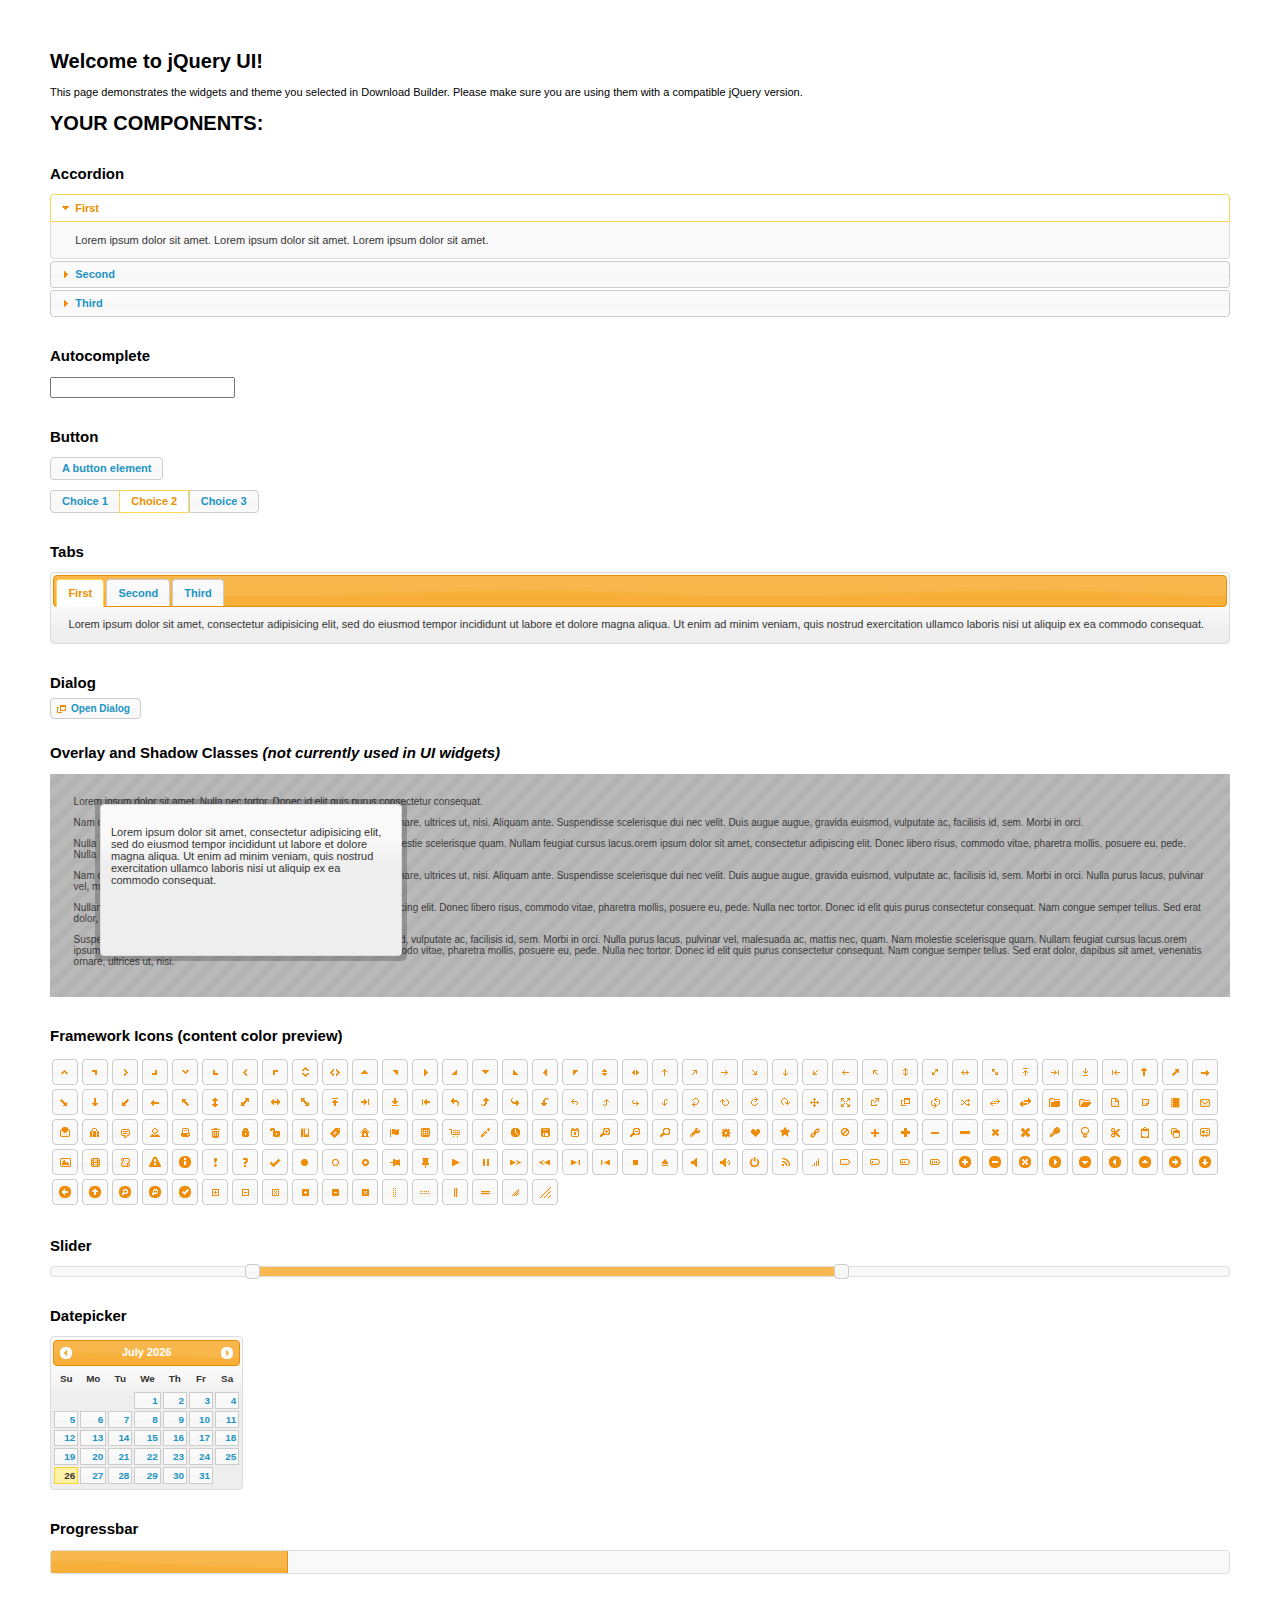
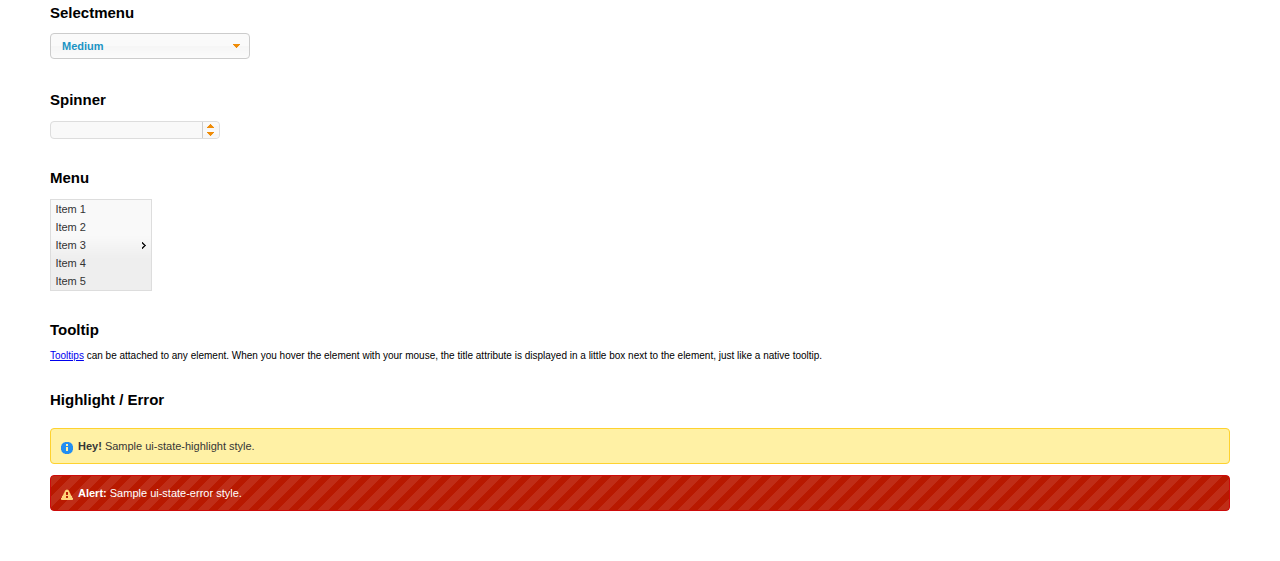
<file: DoAn_1/css/jquery-ui/index.html>
<!doctype html>
<html lang="us">
<head>
	<meta charset="utf-8">
	<title>jQuery UI Example Page</title>
	<link href="jquery-ui.css" rel="stylesheet">
	<style>
	body{
		font: 62.5% "Trebuchet MS", sans-serif;
		margin: 50px;
	}
	.demoHeaders {
		margin-top: 2em;
	}
	#dialog-link {
		padding: .4em 1em .4em 20px;
		text-decoration: none;
		position: relative;
	}
	#dialog-link span.ui-icon {
		margin: 0 5px 0 0;
		position: absolute;
		left: .2em;
		top: 50%;
		margin-top: -8px;
	}
	#icons {
		margin: 0;
		padding: 0;
	}
	#icons li {
		margin: 2px;
		position: relative;
		padding: 4px 0;
		cursor: pointer;
		float: left;
		list-style: none;
	}
	#icons span.ui-icon {
		float: left;
		margin: 0 4px;
	}
	.fakewindowcontain .ui-widget-overlay {
		position: absolute;
	}
	select {
		width: 200px;
	}
	</style>
</head>
<body>

<h1>Welcome to jQuery UI!</h1>

<div class="ui-widget">
	<p>This page demonstrates the widgets and theme you selected in Download Builder. Please make sure you are using them with a compatible jQuery version.</p>
</div>

<h1>YOUR COMPONENTS:</h1>


<!-- Accordion -->
<h2 class="demoHeaders">Accordion</h2>
<div id="accordion">
	<h3>First</h3>
	<div>Lorem ipsum dolor sit amet. Lorem ipsum dolor sit amet. Lorem ipsum dolor sit amet.</div>
	<h3>Second</h3>
	<div>Phasellus mattis tincidunt nibh.</div>
	<h3>Third</h3>
	<div>Nam dui erat, auctor a, dignissim quis.</div>
</div>



<!-- Autocomplete -->
<h2 class="demoHeaders">Autocomplete</h2>
<div>
	<input id="autocomplete" title="type &quot;a&quot;">
</div>



<!-- Button -->
<h2 class="demoHeaders">Button</h2>
<button id="button">A button element</button>
<form style="margin-top: 1em;">
	<div id="radioset">
		<input type="radio" id="radio1" name="radio"><label for="radio1">Choice 1</label>
		<input type="radio" id="radio2" name="radio" checked="checked"><label for="radio2">Choice 2</label>
		<input type="radio" id="radio3" name="radio"><label for="radio3">Choice 3</label>
	</div>
</form>



<!-- Tabs -->
<h2 class="demoHeaders">Tabs</h2>
<div id="tabs">
	<ul>
		<li><a href="#tabs-1">First</a></li>
		<li><a href="#tabs-2">Second</a></li>
		<li><a href="#tabs-3">Third</a></li>
	</ul>
	<div id="tabs-1">Lorem ipsum dolor sit amet, consectetur adipisicing elit, sed do eiusmod tempor incididunt ut labore et dolore magna aliqua. Ut enim ad minim veniam, quis nostrud exercitation ullamco laboris nisi ut aliquip ex ea commodo consequat.</div>
	<div id="tabs-2">Phasellus mattis tincidunt nibh. Cras orci urna, blandit id, pretium vel, aliquet ornare, felis. Maecenas scelerisque sem non nisl. Fusce sed lorem in enim dictum bibendum.</div>
	<div id="tabs-3">Nam dui erat, auctor a, dignissim quis, sollicitudin eu, felis. Pellentesque nisi urna, interdum eget, sagittis et, consequat vestibulum, lacus. Mauris porttitor ullamcorper augue.</div>
</div>



<!-- Dialog NOTE: Dialog is not generated by UI in this demo so it can be visually styled in themeroller-->
<h2 class="demoHeaders">Dialog</h2>
<p><a href="#" id="dialog-link" class="ui-state-default ui-corner-all"><span class="ui-icon ui-icon-newwin"></span>Open Dialog</a></p>

<h2 class="demoHeaders">Overlay and Shadow Classes <em>(not currently used in UI widgets)</em></h2>
<div style="position: relative; width: 96%; height: 200px; padding:1% 2%; overflow:hidden;" class="fakewindowcontain">
	<p>Lorem ipsum dolor sit amet,  Nulla nec tortor. Donec id elit quis purus consectetur consequat. </p><p>Nam congue semper tellus. Sed erat dolor, dapibus sit amet, venenatis ornare, ultrices ut, nisi. Aliquam ante. Suspendisse scelerisque dui nec velit. Duis augue augue, gravida euismod, vulputate ac, facilisis id, sem. Morbi in orci. </p><p>Nulla purus lacus, pulvinar vel, malesuada ac, mattis nec, quam. Nam molestie scelerisque quam. Nullam feugiat cursus lacus.orem ipsum dolor sit amet, consectetur adipiscing elit. Donec libero risus, commodo vitae, pharetra mollis, posuere eu, pede. Nulla nec tortor. Donec id elit quis purus consectetur consequat. </p><p>Nam congue semper tellus. Sed erat dolor, dapibus sit amet, venenatis ornare, ultrices ut, nisi. Aliquam ante. Suspendisse scelerisque dui nec velit. Duis augue augue, gravida euismod, vulputate ac, facilisis id, sem. Morbi in orci. Nulla purus lacus, pulvinar vel, malesuada ac, mattis nec, quam. Nam molestie scelerisque quam. </p><p>Nullam feugiat cursus lacus.orem ipsum dolor sit amet, consectetur adipiscing elit. Donec libero risus, commodo vitae, pharetra mollis, posuere eu, pede. Nulla nec tortor. Donec id elit quis purus consectetur consequat. Nam congue semper tellus. Sed erat dolor, dapibus sit amet, venenatis ornare, ultrices ut, nisi. Aliquam ante. </p><p>Suspendisse scelerisque dui nec velit. Duis augue augue, gravida euismod, vulputate ac, facilisis id, sem. Morbi in orci. Nulla purus lacus, pulvinar vel, malesuada ac, mattis nec, quam. Nam molestie scelerisque quam. Nullam feugiat cursus lacus.orem ipsum dolor sit amet, consectetur adipiscing elit. Donec libero risus, commodo vitae, pharetra mollis, posuere eu, pede. Nulla nec tortor. Donec id elit quis purus consectetur consequat. Nam congue semper tellus. Sed erat dolor, dapibus sit amet, venenatis ornare, ultrices ut, nisi. </p>

	<!-- ui-dialog -->
	<div class="ui-overlay"><div class="ui-widget-overlay"></div><div class="ui-widget-shadow ui-corner-all" style="width: 302px; height: 152px; position: absolute; left: 50px; top: 30px;"></div></div>
	<div style="position: absolute; width: 280px; height: 130px;left: 50px; top: 30px; padding: 10px;" class="ui-widget ui-widget-content ui-corner-all">
		<div class="ui-dialog-content ui-widget-content" style="background: none; border: 0;">
			<p>Lorem ipsum dolor sit amet, consectetur adipisicing elit, sed do eiusmod tempor incididunt ut labore et dolore magna aliqua. Ut enim ad minim veniam, quis nostrud exercitation ullamco laboris nisi ut aliquip ex ea commodo consequat.</p>
		</div>
	</div>

</div>

<!-- ui-dialog -->
<div id="dialog" title="Dialog Title">
	<p>Lorem ipsum dolor sit amet, consectetur adipisicing elit, sed do eiusmod tempor incididunt ut labore et dolore magna aliqua. Ut enim ad minim veniam, quis nostrud exercitation ullamco laboris nisi ut aliquip ex ea commodo consequat.</p>
</div>



<h2 class="demoHeaders">Framework Icons (content color preview)</h2>
<ul id="icons" class="ui-widget ui-helper-clearfix">
	<li class="ui-state-default ui-corner-all" title=".ui-icon-carat-1-n"><span class="ui-icon ui-icon-carat-1-n"></span></li>
	<li class="ui-state-default ui-corner-all" title=".ui-icon-carat-1-ne"><span class="ui-icon ui-icon-carat-1-ne"></span></li>
	<li class="ui-state-default ui-corner-all" title=".ui-icon-carat-1-e"><span class="ui-icon ui-icon-carat-1-e"></span></li>
	<li class="ui-state-default ui-corner-all" title=".ui-icon-carat-1-se"><span class="ui-icon ui-icon-carat-1-se"></span></li>
	<li class="ui-state-default ui-corner-all" title=".ui-icon-carat-1-s"><span class="ui-icon ui-icon-carat-1-s"></span></li>
	<li class="ui-state-default ui-corner-all" title=".ui-icon-carat-1-sw"><span class="ui-icon ui-icon-carat-1-sw"></span></li>
	<li class="ui-state-default ui-corner-all" title=".ui-icon-carat-1-w"><span class="ui-icon ui-icon-carat-1-w"></span></li>
	<li class="ui-state-default ui-corner-all" title=".ui-icon-carat-1-nw"><span class="ui-icon ui-icon-carat-1-nw"></span></li>
	<li class="ui-state-default ui-corner-all" title=".ui-icon-carat-2-n-s"><span class="ui-icon ui-icon-carat-2-n-s"></span></li>
	<li class="ui-state-default ui-corner-all" title=".ui-icon-carat-2-e-w"><span class="ui-icon ui-icon-carat-2-e-w"></span></li>
	<li class="ui-state-default ui-corner-all" title=".ui-icon-triangle-1-n"><span class="ui-icon ui-icon-triangle-1-n"></span></li>
	<li class="ui-state-default ui-corner-all" title=".ui-icon-triangle-1-ne"><span class="ui-icon ui-icon-triangle-1-ne"></span></li>
	<li class="ui-state-default ui-corner-all" title=".ui-icon-triangle-1-e"><span class="ui-icon ui-icon-triangle-1-e"></span></li>
	<li class="ui-state-default ui-corner-all" title=".ui-icon-triangle-1-se"><span class="ui-icon ui-icon-triangle-1-se"></span></li>
	<li class="ui-state-default ui-corner-all" title=".ui-icon-triangle-1-s"><span class="ui-icon ui-icon-triangle-1-s"></span></li>
	<li class="ui-state-default ui-corner-all" title=".ui-icon-triangle-1-sw"><span class="ui-icon ui-icon-triangle-1-sw"></span></li>
	<li class="ui-state-default ui-corner-all" title=".ui-icon-triangle-1-w"><span class="ui-icon ui-icon-triangle-1-w"></span></li>
	<li class="ui-state-default ui-corner-all" title=".ui-icon-triangle-1-nw"><span class="ui-icon ui-icon-triangle-1-nw"></span></li>
	<li class="ui-state-default ui-corner-all" title=".ui-icon-triangle-2-n-s"><span class="ui-icon ui-icon-triangle-2-n-s"></span></li>
	<li class="ui-state-default ui-corner-all" title=".ui-icon-triangle-2-e-w"><span class="ui-icon ui-icon-triangle-2-e-w"></span></li>
	<li class="ui-state-default ui-corner-all" title=".ui-icon-arrow-1-n"><span class="ui-icon ui-icon-arrow-1-n"></span></li>
	<li class="ui-state-default ui-corner-all" title=".ui-icon-arrow-1-ne"><span class="ui-icon ui-icon-arrow-1-ne"></span></li>
	<li class="ui-state-default ui-corner-all" title=".ui-icon-arrow-1-e"><span class="ui-icon ui-icon-arrow-1-e"></span></li>
	<li class="ui-state-default ui-corner-all" title=".ui-icon-arrow-1-se"><span class="ui-icon ui-icon-arrow-1-se"></span></li>
	<li class="ui-state-default ui-corner-all" title=".ui-icon-arrow-1-s"><span class="ui-icon ui-icon-arrow-1-s"></span></li>
	<li class="ui-state-default ui-corner-all" title=".ui-icon-arrow-1-sw"><span class="ui-icon ui-icon-arrow-1-sw"></span></li>
	<li class="ui-state-default ui-corner-all" title=".ui-icon-arrow-1-w"><span class="ui-icon ui-icon-arrow-1-w"></span></li>
	<li class="ui-state-default ui-corner-all" title=".ui-icon-arrow-1-nw"><span class="ui-icon ui-icon-arrow-1-nw"></span></li>
	<li class="ui-state-default ui-corner-all" title=".ui-icon-arrow-2-n-s"><span class="ui-icon ui-icon-arrow-2-n-s"></span></li>
	<li class="ui-state-default ui-corner-all" title=".ui-icon-arrow-2-ne-sw"><span class="ui-icon ui-icon-arrow-2-ne-sw"></span></li>
	<li class="ui-state-default ui-corner-all" title=".ui-icon-arrow-2-e-w"><span class="ui-icon ui-icon-arrow-2-e-w"></span></li>
	<li class="ui-state-default ui-corner-all" title=".ui-icon-arrow-2-se-nw"><span class="ui-icon ui-icon-arrow-2-se-nw"></span></li>
	<li class="ui-state-default ui-corner-all" title=".ui-icon-arrowstop-1-n"><span class="ui-icon ui-icon-arrowstop-1-n"></span></li>
	<li class="ui-state-default ui-corner-all" title=".ui-icon-arrowstop-1-e"><span class="ui-icon ui-icon-arrowstop-1-e"></span></li>
	<li class="ui-state-default ui-corner-all" title=".ui-icon-arrowstop-1-s"><span class="ui-icon ui-icon-arrowstop-1-s"></span></li>
	<li class="ui-state-default ui-corner-all" title=".ui-icon-arrowstop-1-w"><span class="ui-icon ui-icon-arrowstop-1-w"></span></li>
	<li class="ui-state-default ui-corner-all" title=".ui-icon-arrowthick-1-n"><span class="ui-icon ui-icon-arrowthick-1-n"></span></li>
	<li class="ui-state-default ui-corner-all" title=".ui-icon-arrowthick-1-ne"><span class="ui-icon ui-icon-arrowthick-1-ne"></span></li>
	<li class="ui-state-default ui-corner-all" title=".ui-icon-arrowthick-1-e"><span class="ui-icon ui-icon-arrowthick-1-e"></span></li>
	<li class="ui-state-default ui-corner-all" title=".ui-icon-arrowthick-1-se"><span class="ui-icon ui-icon-arrowthick-1-se"></span></li>
	<li class="ui-state-default ui-corner-all" title=".ui-icon-arrowthick-1-s"><span class="ui-icon ui-icon-arrowthick-1-s"></span></li>
	<li class="ui-state-default ui-corner-all" title=".ui-icon-arrowthick-1-sw"><span class="ui-icon ui-icon-arrowthick-1-sw"></span></li>
	<li class="ui-state-default ui-corner-all" title=".ui-icon-arrowthick-1-w"><span class="ui-icon ui-icon-arrowthick-1-w"></span></li>
	<li class="ui-state-default ui-corner-all" title=".ui-icon-arrowthick-1-nw"><span class="ui-icon ui-icon-arrowthick-1-nw"></span></li>
	<li class="ui-state-default ui-corner-all" title=".ui-icon-arrowthick-2-n-s"><span class="ui-icon ui-icon-arrowthick-2-n-s"></span></li>
	<li class="ui-state-default ui-corner-all" title=".ui-icon-arrowthick-2-ne-sw"><span class="ui-icon ui-icon-arrowthick-2-ne-sw"></span></li>
	<li class="ui-state-default ui-corner-all" title=".ui-icon-arrowthick-2-e-w"><span class="ui-icon ui-icon-arrowthick-2-e-w"></span></li>
	<li class="ui-state-default ui-corner-all" title=".ui-icon-arrowthick-2-se-nw"><span class="ui-icon ui-icon-arrowthick-2-se-nw"></span></li>
	<li class="ui-state-default ui-corner-all" title=".ui-icon-arrowthickstop-1-n"><span class="ui-icon ui-icon-arrowthickstop-1-n"></span></li>
	<li class="ui-state-default ui-corner-all" title=".ui-icon-arrowthickstop-1-e"><span class="ui-icon ui-icon-arrowthickstop-1-e"></span></li>
	<li class="ui-state-default ui-corner-all" title=".ui-icon-arrowthickstop-1-s"><span class="ui-icon ui-icon-arrowthickstop-1-s"></span></li>
	<li class="ui-state-default ui-corner-all" title=".ui-icon-arrowthickstop-1-w"><span class="ui-icon ui-icon-arrowthickstop-1-w"></span></li>
	<li class="ui-state-default ui-corner-all" title=".ui-icon-arrowreturnthick-1-w"><span class="ui-icon ui-icon-arrowreturnthick-1-w"></span></li>
	<li class="ui-state-default ui-corner-all" title=".ui-icon-arrowreturnthick-1-n"><span class="ui-icon ui-icon-arrowreturnthick-1-n"></span></li>
	<li class="ui-state-default ui-corner-all" title=".ui-icon-arrowreturnthick-1-e"><span class="ui-icon ui-icon-arrowreturnthick-1-e"></span></li>
	<li class="ui-state-default ui-corner-all" title=".ui-icon-arrowreturnthick-1-s"><span class="ui-icon ui-icon-arrowreturnthick-1-s"></span></li>
	<li class="ui-state-default ui-corner-all" title=".ui-icon-arrowreturn-1-w"><span class="ui-icon ui-icon-arrowreturn-1-w"></span></li>
	<li class="ui-state-default ui-corner-all" title=".ui-icon-arrowreturn-1-n"><span class="ui-icon ui-icon-arrowreturn-1-n"></span></li>
	<li class="ui-state-default ui-corner-all" title=".ui-icon-arrowreturn-1-e"><span class="ui-icon ui-icon-arrowreturn-1-e"></span></li>
	<li class="ui-state-default ui-corner-all" title=".ui-icon-arrowreturn-1-s"><span class="ui-icon ui-icon-arrowreturn-1-s"></span></li>
	<li class="ui-state-default ui-corner-all" title=".ui-icon-arrowrefresh-1-w"><span class="ui-icon ui-icon-arrowrefresh-1-w"></span></li>
	<li class="ui-state-default ui-corner-all" title=".ui-icon-arrowrefresh-1-n"><span class="ui-icon ui-icon-arrowrefresh-1-n"></span></li>
	<li class="ui-state-default ui-corner-all" title=".ui-icon-arrowrefresh-1-e"><span class="ui-icon ui-icon-arrowrefresh-1-e"></span></li>
	<li class="ui-state-default ui-corner-all" title=".ui-icon-arrowrefresh-1-s"><span class="ui-icon ui-icon-arrowrefresh-1-s"></span></li>
	<li class="ui-state-default ui-corner-all" title=".ui-icon-arrow-4"><span class="ui-icon ui-icon-arrow-4"></span></li>
	<li class="ui-state-default ui-corner-all" title=".ui-icon-arrow-4-diag"><span class="ui-icon ui-icon-arrow-4-diag"></span></li>
	<li class="ui-state-default ui-corner-all" title=".ui-icon-extlink"><span class="ui-icon ui-icon-extlink"></span></li>
	<li class="ui-state-default ui-corner-all" title=".ui-icon-newwin"><span class="ui-icon ui-icon-newwin"></span></li>
	<li class="ui-state-default ui-corner-all" title=".ui-icon-refresh"><span class="ui-icon ui-icon-refresh"></span></li>
	<li class="ui-state-default ui-corner-all" title=".ui-icon-shuffle"><span class="ui-icon ui-icon-shuffle"></span></li>
	<li class="ui-state-default ui-corner-all" title=".ui-icon-transfer-e-w"><span class="ui-icon ui-icon-transfer-e-w"></span></li>
	<li class="ui-state-default ui-corner-all" title=".ui-icon-transferthick-e-w"><span class="ui-icon ui-icon-transferthick-e-w"></span></li>
	<li class="ui-state-default ui-corner-all" title=".ui-icon-folder-collapsed"><span class="ui-icon ui-icon-folder-collapsed"></span></li>
	<li class="ui-state-default ui-corner-all" title=".ui-icon-folder-open"><span class="ui-icon ui-icon-folder-open"></span></li>
	<li class="ui-state-default ui-corner-all" title=".ui-icon-document"><span class="ui-icon ui-icon-document"></span></li>
	<li class="ui-state-default ui-corner-all" title=".ui-icon-document-b"><span class="ui-icon ui-icon-document-b"></span></li>
	<li class="ui-state-default ui-corner-all" title=".ui-icon-note"><span class="ui-icon ui-icon-note"></span></li>
	<li class="ui-state-default ui-corner-all" title=".ui-icon-mail-closed"><span class="ui-icon ui-icon-mail-closed"></span></li>
	<li class="ui-state-default ui-corner-all" title=".ui-icon-mail-open"><span class="ui-icon ui-icon-mail-open"></span></li>
	<li class="ui-state-default ui-corner-all" title=".ui-icon-suitcase"><span class="ui-icon ui-icon-suitcase"></span></li>
	<li class="ui-state-default ui-corner-all" title=".ui-icon-comment"><span class="ui-icon ui-icon-comment"></span></li>
	<li class="ui-state-default ui-corner-all" title=".ui-icon-person"><span class="ui-icon ui-icon-person"></span></li>
	<li class="ui-state-default ui-corner-all" title=".ui-icon-print"><span class="ui-icon ui-icon-print"></span></li>
	<li class="ui-state-default ui-corner-all" title=".ui-icon-trash"><span class="ui-icon ui-icon-trash"></span></li>
	<li class="ui-state-default ui-corner-all" title=".ui-icon-locked"><span class="ui-icon ui-icon-locked"></span></li>
	<li class="ui-state-default ui-corner-all" title=".ui-icon-unlocked"><span class="ui-icon ui-icon-unlocked"></span></li>
	<li class="ui-state-default ui-corner-all" title=".ui-icon-bookmark"><span class="ui-icon ui-icon-bookmark"></span></li>
	<li class="ui-state-default ui-corner-all" title=".ui-icon-tag"><span class="ui-icon ui-icon-tag"></span></li>
	<li class="ui-state-default ui-corner-all" title=".ui-icon-home"><span class="ui-icon ui-icon-home"></span></li>
	<li class="ui-state-default ui-corner-all" title=".ui-icon-flag"><span class="ui-icon ui-icon-flag"></span></li>
	<li class="ui-state-default ui-corner-all" title=".ui-icon-calculator"><span class="ui-icon ui-icon-calculator"></span></li>
	<li class="ui-state-default ui-corner-all" title=".ui-icon-cart"><span class="ui-icon ui-icon-cart"></span></li>
	<li class="ui-state-default ui-corner-all" title=".ui-icon-pencil"><span class="ui-icon ui-icon-pencil"></span></li>
	<li class="ui-state-default ui-corner-all" title=".ui-icon-clock"><span class="ui-icon ui-icon-clock"></span></li>
	<li class="ui-state-default ui-corner-all" title=".ui-icon-disk"><span class="ui-icon ui-icon-disk"></span></li>
	<li class="ui-state-default ui-corner-all" title=".ui-icon-calendar"><span class="ui-icon ui-icon-calendar"></span></li>
	<li class="ui-state-default ui-corner-all" title=".ui-icon-zoomin"><span class="ui-icon ui-icon-zoomin"></span></li>
	<li class="ui-state-default ui-corner-all" title=".ui-icon-zoomout"><span class="ui-icon ui-icon-zoomout"></span></li>
	<li class="ui-state-default ui-corner-all" title=".ui-icon-search"><span class="ui-icon ui-icon-search"></span></li>
	<li class="ui-state-default ui-corner-all" title=".ui-icon-wrench"><span class="ui-icon ui-icon-wrench"></span></li>
	<li class="ui-state-default ui-corner-all" title=".ui-icon-gear"><span class="ui-icon ui-icon-gear"></span></li>
	<li class="ui-state-default ui-corner-all" title=".ui-icon-heart"><span class="ui-icon ui-icon-heart"></span></li>
	<li class="ui-state-default ui-corner-all" title=".ui-icon-star"><span class="ui-icon ui-icon-star"></span></li>
	<li class="ui-state-default ui-corner-all" title=".ui-icon-link"><span class="ui-icon ui-icon-link"></span></li>
	<li class="ui-state-default ui-corner-all" title=".ui-icon-cancel"><span class="ui-icon ui-icon-cancel"></span></li>
	<li class="ui-state-default ui-corner-all" title=".ui-icon-plus"><span class="ui-icon ui-icon-plus"></span></li>
	<li class="ui-state-default ui-corner-all" title=".ui-icon-plusthick"><span class="ui-icon ui-icon-plusthick"></span></li>
	<li class="ui-state-default ui-corner-all" title=".ui-icon-minus"><span class="ui-icon ui-icon-minus"></span></li>
	<li class="ui-state-default ui-corner-all" title=".ui-icon-minusthick"><span class="ui-icon ui-icon-minusthick"></span></li>
	<li class="ui-state-default ui-corner-all" title=".ui-icon-close"><span class="ui-icon ui-icon-close"></span></li>
	<li class="ui-state-default ui-corner-all" title=".ui-icon-closethick"><span class="ui-icon ui-icon-closethick"></span></li>
	<li class="ui-state-default ui-corner-all" title=".ui-icon-key"><span class="ui-icon ui-icon-key"></span></li>
	<li class="ui-state-default ui-corner-all" title=".ui-icon-lightbulb"><span class="ui-icon ui-icon-lightbulb"></span></li>
	<li class="ui-state-default ui-corner-all" title=".ui-icon-scissors"><span class="ui-icon ui-icon-scissors"></span></li>
	<li class="ui-state-default ui-corner-all" title=".ui-icon-clipboard"><span class="ui-icon ui-icon-clipboard"></span></li>
	<li class="ui-state-default ui-corner-all" title=".ui-icon-copy"><span class="ui-icon ui-icon-copy"></span></li>
	<li class="ui-state-default ui-corner-all" title=".ui-icon-contact"><span class="ui-icon ui-icon-contact"></span></li>
	<li class="ui-state-default ui-corner-all" title=".ui-icon-image"><span class="ui-icon ui-icon-image"></span></li>
	<li class="ui-state-default ui-corner-all" title=".ui-icon-video"><span class="ui-icon ui-icon-video"></span></li>
	<li class="ui-state-default ui-corner-all" title=".ui-icon-script"><span class="ui-icon ui-icon-script"></span></li>
	<li class="ui-state-default ui-corner-all" title=".ui-icon-alert"><span class="ui-icon ui-icon-alert"></span></li>
	<li class="ui-state-default ui-corner-all" title=".ui-icon-info"><span class="ui-icon ui-icon-info"></span></li>
	<li class="ui-state-default ui-corner-all" title=".ui-icon-notice"><span class="ui-icon ui-icon-notice"></span></li>
	<li class="ui-state-default ui-corner-all" title=".ui-icon-help"><span class="ui-icon ui-icon-help"></span></li>
	<li class="ui-state-default ui-corner-all" title=".ui-icon-check"><span class="ui-icon ui-icon-check"></span></li>
	<li class="ui-state-default ui-corner-all" title=".ui-icon-bullet"><span class="ui-icon ui-icon-bullet"></span></li>
	<li class="ui-state-default ui-corner-all" title=".ui-icon-radio-off"><span class="ui-icon ui-icon-radio-off"></span></li>
	<li class="ui-state-default ui-corner-all" title=".ui-icon-radio-on"><span class="ui-icon ui-icon-radio-on"></span></li>
	<li class="ui-state-default ui-corner-all" title=".ui-icon-pin-w"><span class="ui-icon ui-icon-pin-w"></span></li>
	<li class="ui-state-default ui-corner-all" title=".ui-icon-pin-s"><span class="ui-icon ui-icon-pin-s"></span></li>
	<li class="ui-state-default ui-corner-all" title=".ui-icon-play"><span class="ui-icon ui-icon-play"></span></li>
	<li class="ui-state-default ui-corner-all" title=".ui-icon-pause"><span class="ui-icon ui-icon-pause"></span></li>
	<li class="ui-state-default ui-corner-all" title=".ui-icon-seek-next"><span class="ui-icon ui-icon-seek-next"></span></li>
	<li class="ui-state-default ui-corner-all" title=".ui-icon-seek-prev"><span class="ui-icon ui-icon-seek-prev"></span></li>
	<li class="ui-state-default ui-corner-all" title=".ui-icon-seek-end"><span class="ui-icon ui-icon-seek-end"></span></li>
	<li class="ui-state-default ui-corner-all" title=".ui-icon-seek-first"><span class="ui-icon ui-icon-seek-first"></span></li>
	<li class="ui-state-default ui-corner-all" title=".ui-icon-stop"><span class="ui-icon ui-icon-stop"></span></li>
	<li class="ui-state-default ui-corner-all" title=".ui-icon-eject"><span class="ui-icon ui-icon-eject"></span></li>
	<li class="ui-state-default ui-corner-all" title=".ui-icon-volume-off"><span class="ui-icon ui-icon-volume-off"></span></li>
	<li class="ui-state-default ui-corner-all" title=".ui-icon-volume-on"><span class="ui-icon ui-icon-volume-on"></span></li>
	<li class="ui-state-default ui-corner-all" title=".ui-icon-power"><span class="ui-icon ui-icon-power"></span></li>
	<li class="ui-state-default ui-corner-all" title=".ui-icon-signal-diag"><span class="ui-icon ui-icon-signal-diag"></span></li>
	<li class="ui-state-default ui-corner-all" title=".ui-icon-signal"><span class="ui-icon ui-icon-signal"></span></li>
	<li class="ui-state-default ui-corner-all" title=".ui-icon-battery-0"><span class="ui-icon ui-icon-battery-0"></span></li>
	<li class="ui-state-default ui-corner-all" title=".ui-icon-battery-1"><span class="ui-icon ui-icon-battery-1"></span></li>
	<li class="ui-state-default ui-corner-all" title=".ui-icon-battery-2"><span class="ui-icon ui-icon-battery-2"></span></li>
	<li class="ui-state-default ui-corner-all" title=".ui-icon-battery-3"><span class="ui-icon ui-icon-battery-3"></span></li>
	<li class="ui-state-default ui-corner-all" title=".ui-icon-circle-plus"><span class="ui-icon ui-icon-circle-plus"></span></li>
	<li class="ui-state-default ui-corner-all" title=".ui-icon-circle-minus"><span class="ui-icon ui-icon-circle-minus"></span></li>
	<li class="ui-state-default ui-corner-all" title=".ui-icon-circle-close"><span class="ui-icon ui-icon-circle-close"></span></li>
	<li class="ui-state-default ui-corner-all" title=".ui-icon-circle-triangle-e"><span class="ui-icon ui-icon-circle-triangle-e"></span></li>
	<li class="ui-state-default ui-corner-all" title=".ui-icon-circle-triangle-s"><span class="ui-icon ui-icon-circle-triangle-s"></span></li>
	<li class="ui-state-default ui-corner-all" title=".ui-icon-circle-triangle-w"><span class="ui-icon ui-icon-circle-triangle-w"></span></li>
	<li class="ui-state-default ui-corner-all" title=".ui-icon-circle-triangle-n"><span class="ui-icon ui-icon-circle-triangle-n"></span></li>
	<li class="ui-state-default ui-corner-all" title=".ui-icon-circle-arrow-e"><span class="ui-icon ui-icon-circle-arrow-e"></span></li>
	<li class="ui-state-default ui-corner-all" title=".ui-icon-circle-arrow-s"><span class="ui-icon ui-icon-circle-arrow-s"></span></li>
	<li class="ui-state-default ui-corner-all" title=".ui-icon-circle-arrow-w"><span class="ui-icon ui-icon-circle-arrow-w"></span></li>
	<li class="ui-state-default ui-corner-all" title=".ui-icon-circle-arrow-n"><span class="ui-icon ui-icon-circle-arrow-n"></span></li>
	<li class="ui-state-default ui-corner-all" title=".ui-icon-circle-zoomin"><span class="ui-icon ui-icon-circle-zoomin"></span></li>
	<li class="ui-state-default ui-corner-all" title=".ui-icon-circle-zoomout"><span class="ui-icon ui-icon-circle-zoomout"></span></li>
	<li class="ui-state-default ui-corner-all" title=".ui-icon-circle-check"><span class="ui-icon ui-icon-circle-check"></span></li>
	<li class="ui-state-default ui-corner-all" title=".ui-icon-circlesmall-plus"><span class="ui-icon ui-icon-circlesmall-plus"></span></li>
	<li class="ui-state-default ui-corner-all" title=".ui-icon-circlesmall-minus"><span class="ui-icon ui-icon-circlesmall-minus"></span></li>
	<li class="ui-state-default ui-corner-all" title=".ui-icon-circlesmall-close"><span class="ui-icon ui-icon-circlesmall-close"></span></li>
	<li class="ui-state-default ui-corner-all" title=".ui-icon-squaresmall-plus"><span class="ui-icon ui-icon-squaresmall-plus"></span></li>
	<li class="ui-state-default ui-corner-all" title=".ui-icon-squaresmall-minus"><span class="ui-icon ui-icon-squaresmall-minus"></span></li>
	<li class="ui-state-default ui-corner-all" title=".ui-icon-squaresmall-close"><span class="ui-icon ui-icon-squaresmall-close"></span></li>
	<li class="ui-state-default ui-corner-all" title=".ui-icon-grip-dotted-vertical"><span class="ui-icon ui-icon-grip-dotted-vertical"></span></li>
	<li class="ui-state-default ui-corner-all" title=".ui-icon-grip-dotted-horizontal"><span class="ui-icon ui-icon-grip-dotted-horizontal"></span></li>
	<li class="ui-state-default ui-corner-all" title=".ui-icon-grip-solid-vertical"><span class="ui-icon ui-icon-grip-solid-vertical"></span></li>
	<li class="ui-state-default ui-corner-all" title=".ui-icon-grip-solid-horizontal"><span class="ui-icon ui-icon-grip-solid-horizontal"></span></li>
	<li class="ui-state-default ui-corner-all" title=".ui-icon-gripsmall-diagonal-se"><span class="ui-icon ui-icon-gripsmall-diagonal-se"></span></li>
	<li class="ui-state-default ui-corner-all" title=".ui-icon-grip-diagonal-se"><span class="ui-icon ui-icon-grip-diagonal-se"></span></li>
</ul>


<!-- Slider -->
<h2 class="demoHeaders">Slider</h2>
<div id="slider"></div>



<!-- Datepicker -->
<h2 class="demoHeaders">Datepicker</h2>
<div id="datepicker"></div>



<!-- Progressbar -->
<h2 class="demoHeaders">Progressbar</h2>
<div id="progressbar"></div>



<!-- Progressbar -->
<h2 class="demoHeaders">Selectmenu</h2>
<select id="selectmenu">
	<option>Slower</option>
	<option>Slow</option>
	<option selected="selected">Medium</option>
	<option>Fast</option>
	<option>Faster</option>
</select>



<!-- Spinner -->
<h2 class="demoHeaders">Spinner</h2>
<input id="spinner">



<!-- Menu -->
<h2 class="demoHeaders">Menu</h2>
<ul style="width:100px;" id="menu">
	<li>Item 1</li>
	<li>Item 2</li>
	<li>Item 3
		<ul>
			<li>Item 3-1</li>
			<li>Item 3-2</li>
			<li>Item 3-3</li>
			<li>Item 3-4</li>
			<li>Item 3-5</li>
		</ul>
	</li>
	<li>Item 4</li>
	<li>Item 5</li>
</ul>



<!-- Tooltip -->
<h2 class="demoHeaders">Tooltip</h2>
<p id="tooltip">
	<a href="#" title="That&apos;s what this widget is">Tooltips</a> can be attached to any element. When you hover
the element with your mouse, the title attribute is displayed in a little box next to the element, just like a native tooltip.
</p>


<!-- Highlight / Error -->
<h2 class="demoHeaders">Highlight / Error</h2>
<div class="ui-widget">
	<div class="ui-state-highlight ui-corner-all" style="margin-top: 20px; padding: 0 .7em;">
		<p><span class="ui-icon ui-icon-info" style="float: left; margin-right: .3em;"></span>
		<strong>Hey!</strong> Sample ui-state-highlight style.</p>
	</div>
</div>
<br>
<div class="ui-widget">
	<div class="ui-state-error ui-corner-all" style="padding: 0 .7em;">
		<p><span class="ui-icon ui-icon-alert" style="float: left; margin-right: .3em;"></span>
		<strong>Alert:</strong> Sample ui-state-error style.</p>
	</div>
</div>

<script src="external/jquery/jquery.js"></script>
<script src="jquery-ui.js"></script>
<script>

$( "#accordion" ).accordion();



var availableTags = [
	"ActionScript",
	"AppleScript",
	"Asp",
	"BASIC",
	"C",
	"C++",
	"Clojure",
	"COBOL",
	"ColdFusion",
	"Erlang",
	"Fortran",
	"Groovy",
	"Haskell",
	"Java",
	"JavaScript",
	"Lisp",
	"Perl",
	"PHP",
	"Python",
	"Ruby",
	"Scala",
	"Scheme"
];
$( "#autocomplete" ).autocomplete({
	source: availableTags
});



$( "#button" ).button();
$( "#radioset" ).buttonset();



$( "#tabs" ).tabs();



$( "#dialog" ).dialog({
	autoOpen: false,
	width: 400,
	buttons: [
		{
			text: "Ok",
			click: function() {
				$( this ).dialog( "close" );
			}
		},
		{
			text: "Cancel",
			click: function() {
				$( this ).dialog( "close" );
			}
		}
	]
});

// Link to open the dialog
$( "#dialog-link" ).click(function( event ) {
	$( "#dialog" ).dialog( "open" );
	event.preventDefault();
});



$( "#datepicker" ).datepicker({
	inline: true
});



$( "#slider" ).slider({
	range: true,
	values: [ 17, 67 ]
});



$( "#progressbar" ).progressbar({
	value: 20
});



$( "#spinner" ).spinner();



$( "#menu" ).menu();



$( "#tooltip" ).tooltip();



$( "#selectmenu" ).selectmenu();


// Hover states on the static widgets
$( "#dialog-link, #icons li" ).hover(
	function() {
		$( this ).addClass( "ui-state-hover" );
	},
	function() {
		$( this ).removeClass( "ui-state-hover" );
	}
);
</script>
</body>
</html>
</file>
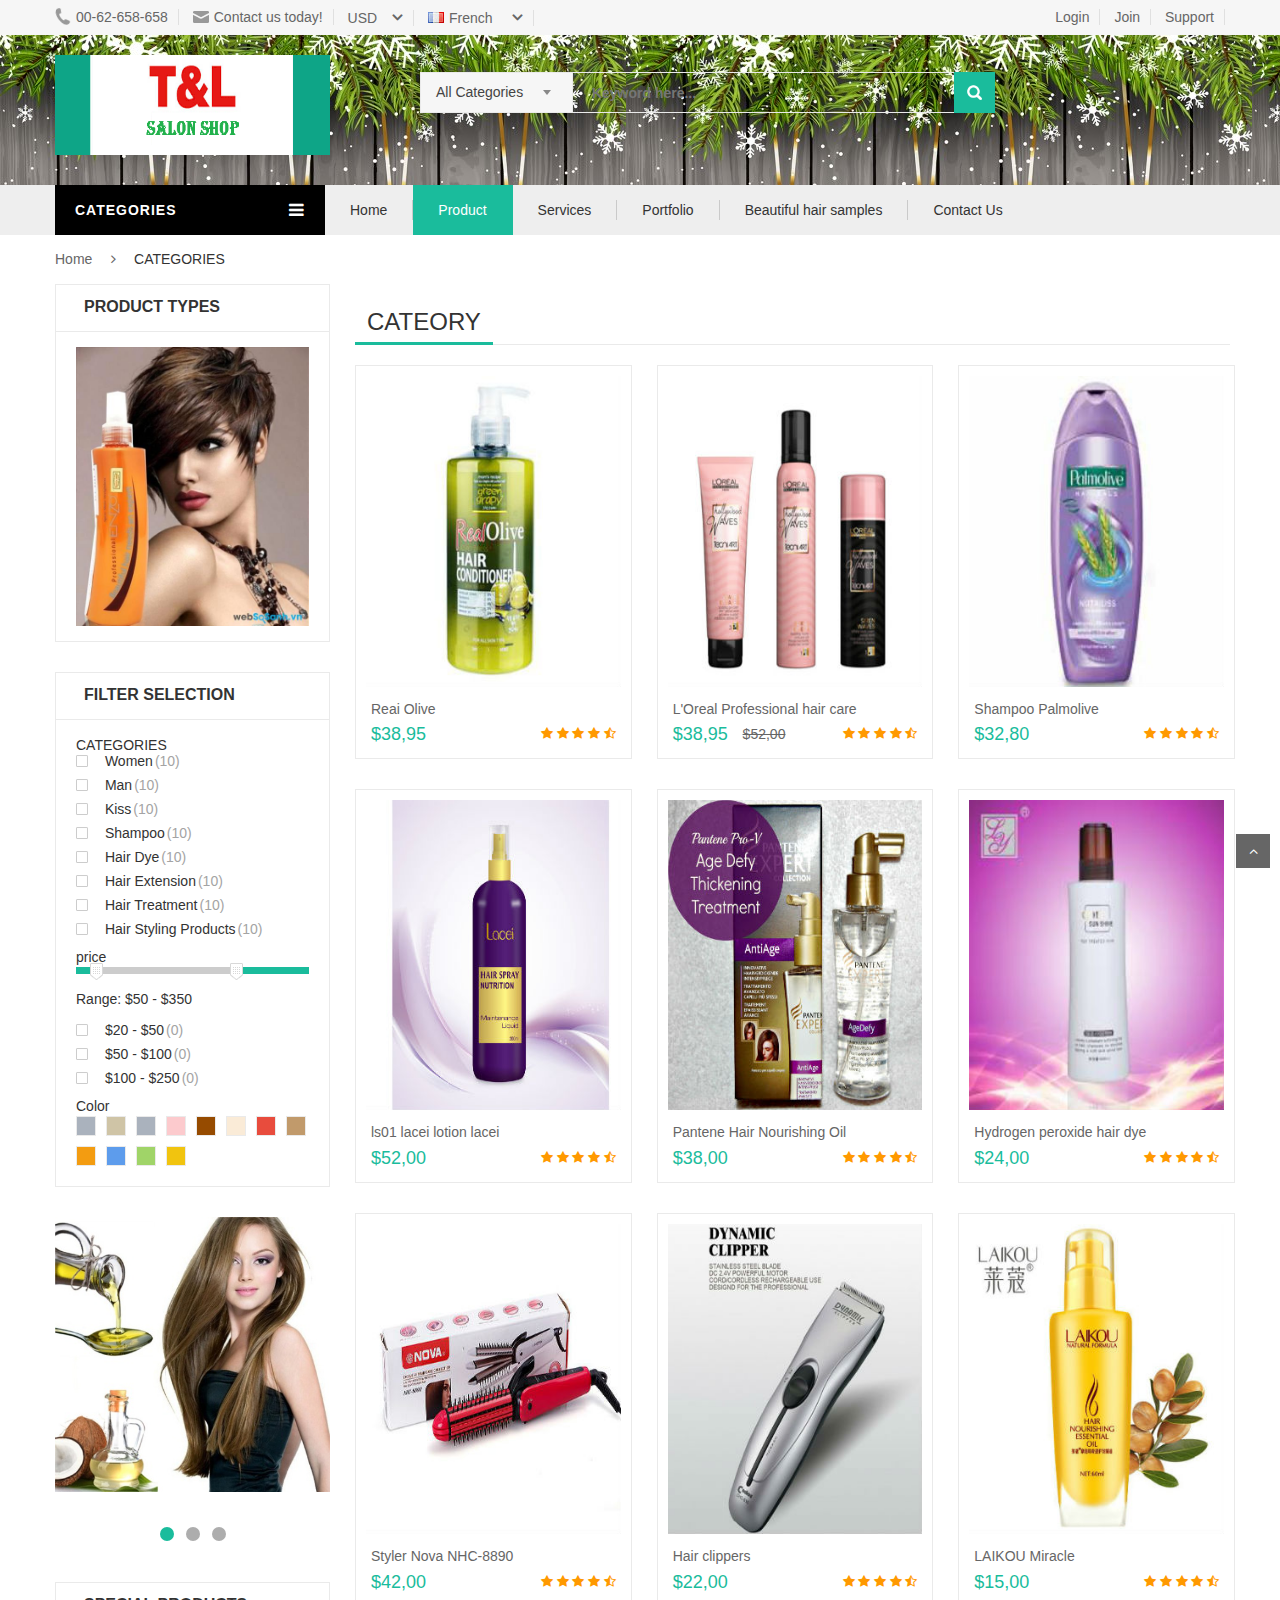
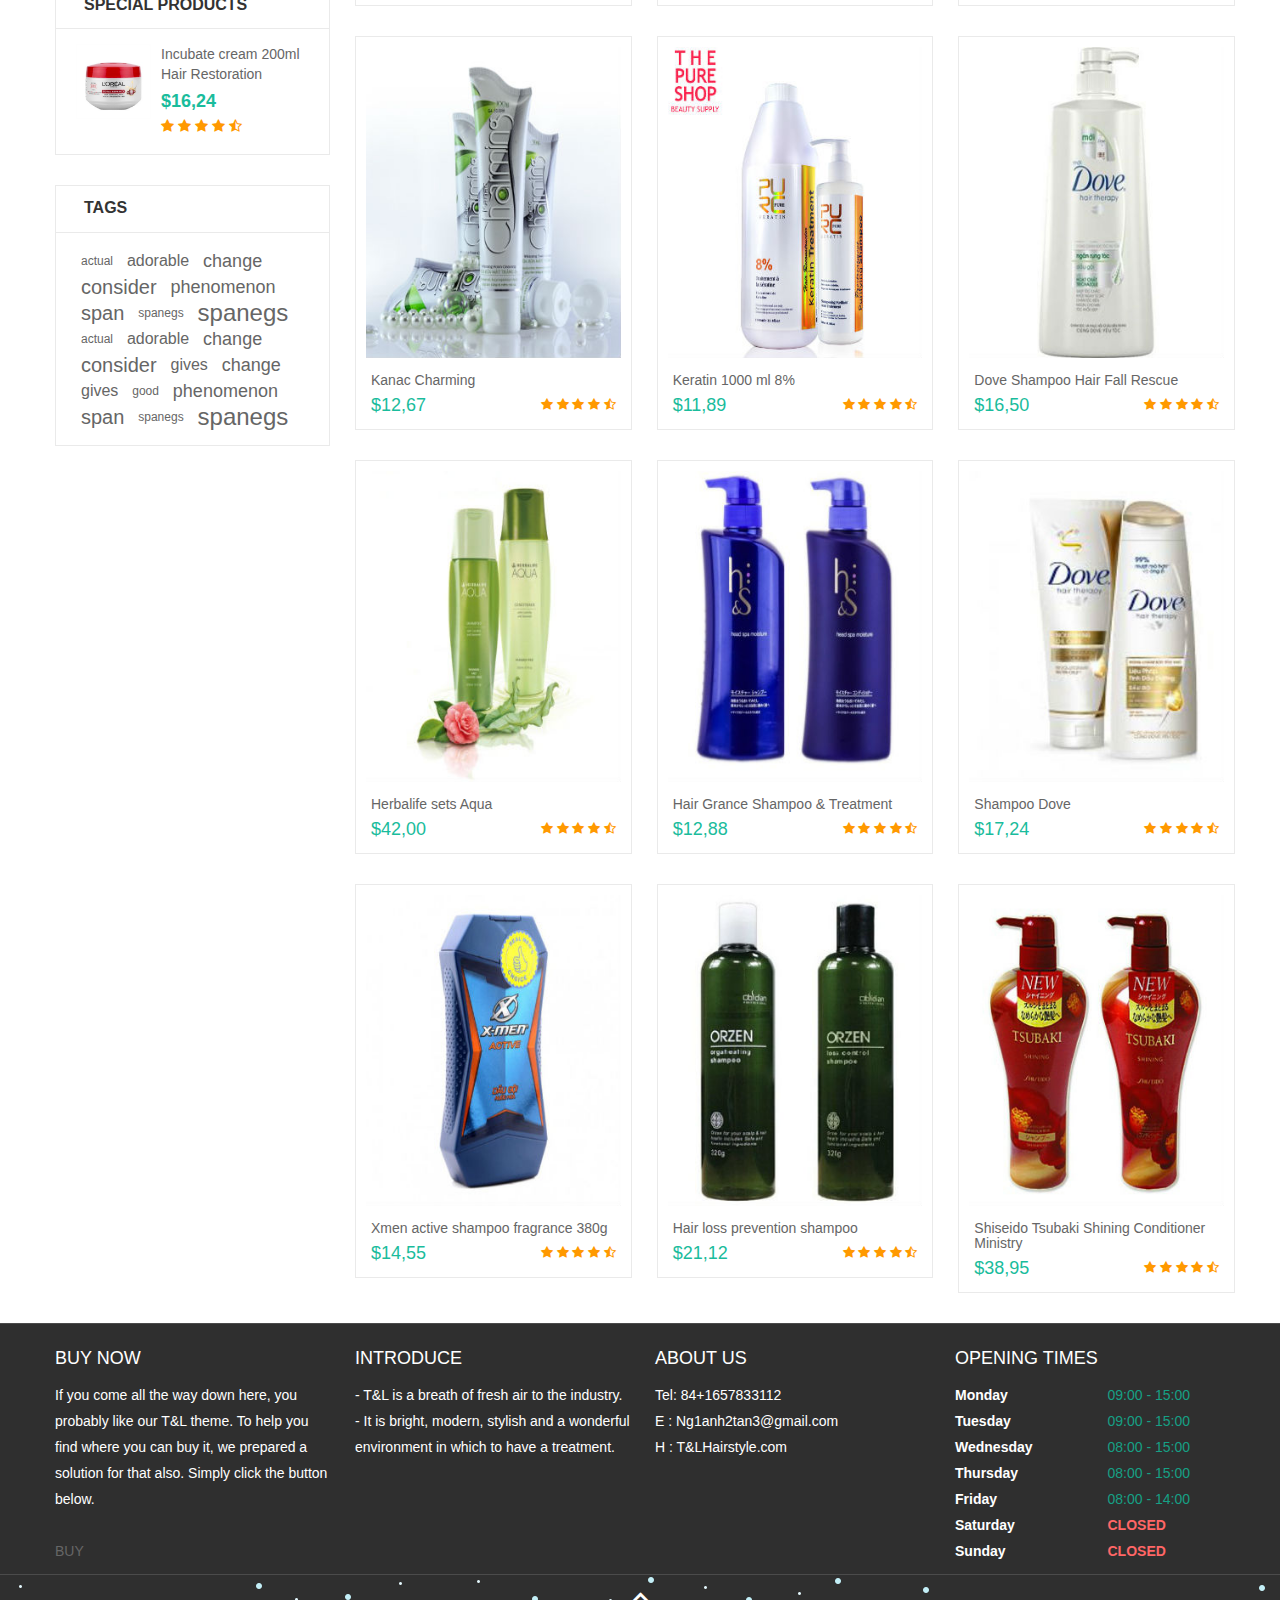
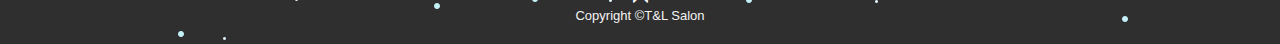
<file: DoAn_1/categoried.html>
<!DOCTYPE html>
<html>
<head>
    <meta charset="UTF-8">
    <meta name="viewport" content="width=device-width, initial-scale=1">
    <link rel="stylesheet" type="text/css" href="css/bootstrap.min.css" />
    <link rel="stylesheet" type="text/css" href="css/font-awesome.min.css" />
    <link rel="stylesheet" type="text/css" href="css/select2.min.css" />
    <link rel="stylesheet" type="text/css" href="css/jquery.bxslider.css" />
    <link rel="stylesheet" type="text/css" href="css/owl.carousel.css" />
    <link rel="stylesheet" type="text/css" href="css/jquery-ui.css" />
    <link rel="stylesheet" type="text/css" href="css/animate.css" />
    <link rel="stylesheet" type="text/css" href="css/reset.css" />
    <link rel="stylesheet" type="text/css" href="css/style.css" />
    <link rel="stylesheet" type="text/css" href="css/responsive.css" />
    <link rel="stylesheet" href="css/tet.css">

</head>
<body class="category-page">
<!-- HEADER -->
<div id="header" class="header tet-header">
    <div class="top-header">
        <div class="container">
            <div class="nav-top-links">
                <a class="first-item" href="#"><img alt="phone" src="images/phone.png" />00-62-658-658</a>
                <a href="#"><img alt="email" src="images/email.png" />Contact us today!</a>
            </div>
            <div class="currency ">
                <div class="dropdown">
                      <a class="current-open" data-toggle="dropdown" aria-haspopup="true" aria-expanded="false" href="#">USD</a>
                      <ul class="dropdown-menu" role="menu">
                        <li><a href="#">Dollar</a></li>
                        <li><a href="#">Euro</a></li>
                      </ul>
                </div>
            </div>
            <div class="language ">
                <div class="dropdown">
                      <a class="current-open" data-toggle="dropdown" aria-haspopup="true" aria-expanded="false" href="#">
                      <img alt="email" src="images/fr.jpg" />French
                      </a>
                      <ul class="dropdown-menu" role="menu">
                        <li><a href="#"><img alt="email" src="images/en.jpg" />English</a></li>
                        <li><a href="#"><img alt="email" src="images/fr.jpg" />French</a></li>
                    </ul>
                </div>
            </div>
            <div class="support-link">
                <a href="#">Login</a>
                <a href="join.html">Join</a>
                <a href="#">Support</a>
            </div>
        </div>
    </div>
    <!--/.top-header -->
    <!-- MAIN HEADER -->
    <div class="container main-header">
        <div class="row">
            <div class="col-xs-12 col-sm-3 logo">
                <a href="index.html"><img alt="Kute shop " src="images/logo1.png" style="height:100px;width:100%;" /></a>
            </div>
            <div class="col-xs-7 col-sm-7 header-search-box">
                <form class="form-inline">
                      <div class="form-group form-category">
                        <select class="select-category">
                            <option value="2">All Categories</option>
                            <option value="1">Men</option>
                            <option value="2">Women</option>
                        </select>
                      </div>
                      <div class="form-group input-serach">
                        <input type="text"  placeholder="Keyword here...">
                      </div>
                      <button type="submit" class="pull-right btn-search"></button>
                </form>
            </div>
        </div>
    </div>
    <!-- END MANIN HEADER -->
    <div id="nav-top-menu" class="nav-top-menu">
        <div class="container">
            <div class="row">
                <div class="col-sm-3" id="box-vertical-megamenus">
                    <div class="box-vertical-megamenus">
                    <h4 class="title">
                        <span class="title-menu">Categories</span>
                        <span class="btn-open-mobile pull-right"><i class="fa fa-bars"></i></span>
                    </h4>
                        <div class="vertical-menu-content is-home">
                            <ul class="vertical-menu-list">
                                <li><a data-toggle="tab" href="#"><img class="icon-menu" alt="Funky roots" src="images/1.png">Hair Treatment</a></li>
                                <li>
                                    <a class="parent" href="#"><img class="icon-menu" alt="Funky roots" src="images/35.png">Shampoo</a>
                                    <div class="vertical-dropdown-menu">
                                        <div class="vertical-groups col-sm-12">
                                            <div class="mega-group col-sm-4">
                                                <h4 class="mega-group-header"><span>Women</span></h4>
                                                <ul class="group-link-default">
                                                    <li><a href="#">Dove</a></li>
                                                    <li><a href="#">Sunsilk</a></li>
                                                    <li><a href="#">Panteen</a></li>
                                                    <li><a href="#">Rjoice</a></li>
                                                    <li><a href="#">Shine</a></li>
                                                </ul>
                                            </div>
                                            <div class="mega-group col-sm-4">
                                                <h4 class="mega-group-header"><span>Man</span></h4>
                                                <ul class="group-link-default">
                                                    <li><a href="#">Romano</a></li>
                                                    <li><a href="#">Xmen</a></li>
                                                    <li><a href="#">Headshoulder</a></li>
                                                    <li><a href="#">Loreal</a></li>
                                                    <li><a href="#">Clarmen</a></li>
                                                </ul>
                                            </div>
                                            <div class="mega-group col-sm-4">
                                                <h4 class="mega-group-header"><span>Kisd</span></h4>
                                                <ul class="group-link-default">
                                                    <li><a href="#">Nivea baby</a></li>
                                                    <li><a href="#">Chicco baby</a></li>
                                                    <li><a href="#">honey baby</a></li>
                                                    <li><a href="#">Ottucuc baby</a></li>
                                                    <li><a href="#">Lactacy</a></li>
                                                </ul>
                                            </div>
                                            <div class="mega-custom-html col-sm-12">
                                                <a href="#"><img src="images/banermenu.jpg" alt="Banner"></a>
                                            </div>
                                        </div>
                                    </div>
                                </li>
                                <li><a href="#"><img class="icon-menu" alt="Funky roots" src="images/17.png">Hair Dye</a></li>
                                <li><a href="#"><img class="icon-menu" alt="Funky roots" src="images/30.png">Hair Styling Products</a></li>
                                <li><a href="#"><img class="icon-menu" alt="Funky roots" src="images/33.png">Laser Beauty Equipment</a></li>
                                <li><a href="#"><img class="icon-menu" alt="Funky roots" src="images/34.png">Hair Extension</a></li>
                                <li><a href="#"><img class="icon-menu" alt="Funky roots" src="images/32.png">Hair Straightener</a></li>
                                <li><a href="#"><img class="icon-menu" alt="Funky roots" src="images/38.png">Combo & Kits</a></li>
                                <li><a href="#"><img class="icon-menu" alt="Funky roots" src="images/1.png" style="width:30px; height:20px;">Hair Oil</a></li>
                                <li><a href="#"><img class="icon-menu" alt="Funky roots" src="images/15.png">Hair Styling</a></li>
                                <li>
                                    <a href="#">
                                        <img class="icon-menu" alt="Funky roots" src="images/38.png" style="width:30px; height:20px;">
                                        Hair Packs
                                    </a>
                                </li>
                                <li class="cat-link-orther">
                                    <a href="#">
                                        <img class="icon-menu" alt="Funky roots" src="images/1.png" style="width:30px; height:20px;">
                                        Hair Fragrances
                                    </a>
                                </li>
                                <li class="cat-link-orther">
                                    <a href="#">
                                        <img class="icon-menu" alt="Funky roots" src="images/30.png">
                                        Hair Volumizers
                                    </a>
                                </li>
                                <li class="cat-link-orther">
                                    <a href="#">
                                        <img class="icon-menu" alt="Funky roots" src="images/34.png">
                                        Other Hair Care Products
                                    </a>
                                </li>
                            </ul>
                            <div class="all-category"><span class="open-cate">All Categories</span></div>
                        </div>
                </div>
                </div>
                <div id="main-menu" class="col-sm-9 main-menu">
                    <nav class="navbar navbar-default">
                        <div class="container-fluid">
                            <div class="navbar-header">
                                <button type="button" class="navbar-toggle collapsed" data-toggle="collapse" data-target="#navbar" aria-expanded="false" aria-controls="navbar">
                                    <i class="fa fa-bars"></i>
                                </button>
                                <a class="navbar-brand" href="#">MENU</a>
                            </div>
                            <div id="navbar" class="navbar-collapse collapse">
                                <ul class="nav navbar-nav">
                                    <li><a href="#">Home</a></li>
                                    <li class="active"><a href="index.html">Product</a></li>
                                    <li><a href="">Services</a></li>
                                    <li><a href="">Portfolio</a></li>
                                    <li><a href="">Beautiful hair samples</a></li>
                                    <li><a href="">Contact Us</a></li>
                                </ul>
                            </div><!--/.nav-collapse -->
                        </div>
                    </nav>
                </div>
            </div>
            <!-- userinfo on top-->
            <div id="form-search-opntop">
            </div>
            <!-- userinfo on top-->
            <div id="user-info-opntop">
            </div>
            <!-- CART ICON ON MMENU -->
            <div id="shopping-cart-box-ontop">
                <i class="fa fa-shopping-cart"></i>
                <div class="shopping-cart-box-ontop-content"></div>
            </div>
        </div>
    </div>
</div>
<!-- end header -->
<div class="columns-container">
    <div class="container" id="columns">
        <!-- breadcrumb -->
        <div class="breadcrumb clearfix">
            <a class="home" href="#" title="Return to Home">Home</a>
            <span class="navigation-pipe">&nbsp;</span>
            <span class="navigation_page">CATEGORIES</span>
        </div>
        <!-- ./breadcrumb -->
        <!-- row -->
        <div class="row">
            <!-- Left colunm -->
            <div class="column col-xs-12 col-sm-3" id="left_column">
                <!-- block category -->
                <div class="block left-module">
                    <p class="title_block">Product types</p>
                    <div class="block_content">
                        <img class="img-responsive" alt="product" src="images/ri1.jpg" />
                    </div>
                </div>
                <!-- ./block category  -->
                <!-- block filter -->
                <div class="block left-module">
                    <p class="title_block">Filter selection</p>
                    <div class="block_content">
                        <!-- layered -->
                        <div class="layered layered-filter-price">
                            <!-- filter categgory -->
                            <div class="layered_subtitle">CATEGORIES</div>
                            <div class="layered-content">
                                <ul class="check-box-list">
                                    <li>
                                        <input type="checkbox" id="c1" name="cc" />
                                        <label for="c1">
                                        <span class="button"></span>
                                        Women<span class="count">(10)</span>
                                        </label>
                                    </li>
                                    <li>
                                        <input type="checkbox" id="c2" name="cc" />
                                        <label for="c2">
                                        <span class="button"></span>
                                        Man<span class="count">(10)</span>
                                        </label>
                                    </li>
                                    <li>
                                        <input type="checkbox" id="c3" name="cc" />
                                        <label for="c3">
                                        <span class="button"></span>
                                       Kiss<span class="count">(10)</span>
                                        </label>
                                    </li>
                                    <li>
                                        <input type="checkbox" id="c4" name="cc" />
                                        <label for="c4">
                                        <span class="button"></span>
                                        Shampoo<span class="count">(10)</span>
                                        </label>
                                    </li>
                                    <li>
                                        <input type="checkbox" id="c5" name="cc" />
                                        <label for="c5">
                                        <span class="button"></span>
                                            Hair Dye<span class="count">(10)</span>
                                        </label>
                                    </li>
                                    <li>
                                        <input type="checkbox" id="c6" name="cc" />
                                        <label for="c6">
                                        <span class="button"></span>
                                            Hair Extension<span class="count">(10)</span>
                                        </label>
                                    </li>
                                    <li>
                                        <input type="checkbox" id="c7" name="cc" />
                                        <label for="c7">
                                        <span class="button"></span>
                                            Hair Treatment<span class="count">(10)</span>
                                        </label>
                                    </li>
                                    <li>
                                        <input type="checkbox" id="c8" name="cc" />
                                        <label for="c8">
                                        <span class="button"></span>
                                            Hair Styling Products<span class="count">(10)</span>
                                        </label>
                                    </li>
                                </ul>
                            </div> 
                            <!-- ./filter categgory -->
                            <!-- filter price -->
                            <div class="layered_subtitle">price</div>
                            <div class="layered-content slider-range">
                                
                                <div data-label-reasult="Range:" data-min="0" data-max="500" data-unit="$" class="slider-range-price" data-value-min="50" data-value-max="350"></div>
                                <div class="amount-range-price">Range: $50 - $350</div>
                                <ul class="check-box-list">
                                    <li>
                                        <input type="checkbox" id="p1" name="cc" />
                                        <label for="p1">
                                        <span class="button"></span>
                                        $20 - $50<span class="count">(0)</span>
                                        </label>   
                                    </li>
                                    <li>
                                        <input type="checkbox" id="p2" name="cc" />
                                        <label for="p2">
                                        <span class="button"></span>
                                        $50 - $100<span class="count">(0)</span>
                                        </label>   
                                    </li>
                                    <li>
                                        <input type="checkbox" id="p3" name="cc" />
                                        <label for="p3">
                                        <span class="button"></span>
                                        $100 - $250<span class="count">(0)</span>
                                        </label>   
                                    </li>
                                </ul>
                            </div>
                            <!-- ./filter price -->
                            <!-- filter color -->
                            <div class="layered_subtitle">Color</div>
                            <div class="layered-content filter-color">
                                <ul class="check-box-list">
                                    <li>
                                        <input type="checkbox" id="color1" name="cc" />
                                        <label style=" background:#aab2bd;" for="color1"><span class="button"></span></label>   
                                    </li>
                                    <li>
                                        <input type="checkbox" id="color2" name="cc" />
                                        <label style=" background:#cfc4a6;" for="color2"><span class="button"></span></label>   
                                    </li>
                                    <li>
                                        <input type="checkbox" id="color3" name="cc" />
                                        <label style=" background:#aab2bd;" for="color3"><span class="button"></span></label>   
                                    </li>
                                    <li>
                                        <input type="checkbox" id="color4" name="cc" />
                                        <label style=" background:#fccacd;" for="color4"><span class="button"></span></label>   
                                    </li>
                                    <li>
                                        <input type="checkbox" id="color5" name="cc" />
                                        <label style="background:#964b00;" for="color5"><span class="button"></span></label>   
                                    </li>
                                    <li>
                                        <input type="checkbox" id="color6" name="cc" />
                                        <label style=" background:#faebd7;" for="color6"><span class="button"></span></label>   
                                    </li>
                                    <li>
                                        <input type="checkbox" id="color7" name="cc" />
                                        <label style=" background:#e84c3d;" for="color7"><span class="button"></span></label>   
                                    </li>
                                    <li>
                                        <input type="checkbox" id="color8" name="cc" />
                                        <label style=" background:#c19a6b;" for="color8"><span class="button"></span></label>   
                                    </li>
                                    <li>
                                        <input type="checkbox" id="color9" name="cc" />
                                        <label style=" background:#f39c11;" for="color9"><span class="button"></span></label>   
                                    </li>
                                    <li>
                                        <input type="checkbox" id="color10" name="cc" />
                                        <label style=" background:#5d9cec;" for="color10"><span class="button"></span></label>   
                                    </li>
                                    <li>
                                        <input type="checkbox" id="color11" name="cc" />
                                        <label style=" background:#a0d468;" for="color11"><span class="button"></span></label>   
                                    </li>
                                    <li>
                                        <input type="checkbox" id="color12" name="cc" />
                                        <label style=" background:#f1c40f;" for="color12"><span class="button"></span></label>   
                                    </li>
                                </ul>
                            </div>
                        </div>
                    </div>
                </div>
                <!-- ./block filter  -->
                
                <!-- left silide -->
                <div class="col-left-slide left-module">
                    <ul class="owl-carousel owl-style2" data-loop="true" data-nav = "false" data-margin = "30" data-autoplayTimeout="1000" data-autoplayHoverPause = "true" data-items="1" data-autoplay="true">
                        <li><a href="#"><img src="images/aa1.jpg" alt="slide-left"></a></li>
                        <li><a href="#"><img src="images/aa2.jpg" alt="slide-left"></a></li>
                        <li><a href="#"><img src="images/aa3.jpg" alt="slide-left"></a></li>
                    </ul>
                </div>
                <!--./left silde-->
                <!-- SPECIAL -->
                <div class="block left-module">
                    <p class="title_block">SPECIAL PRODUCTS</p>
                    <div class="block_content">
                        <ul class="products-block">
                            <li>
                                <div class="products-block-left">
                                    <a href="#">
                                        <img src="images/a1.jpg" alt="SPECIAL PRODUCTS">
                                    </a>
                                </div>
                                <div class="products-block-right">
                                    <p class="product-name">
                                        <a href="#">Incubate cream 200ml Hair Restoration</a>
                                    </p>
                                    <p class="product-price">$16,24</p>
                                    <p class="product-star">
                                        <i class="fa fa-star"></i>
                                        <i class="fa fa-star"></i>
                                        <i class="fa fa-star"></i>
                                        <i class="fa fa-star"></i>
                                        <i class="fa fa-star-half-o"></i>
                                    </p>
                                </div>
                            </li>
                        </ul>
                        <div class="products-block">
                        </div>
                    </div>
                </div>
                <!-- ./SPECIAL -->
                <!-- TAGS -->
                <div class="block left-module">
                    <p class="title_block">TAGS</p>
                    <div class="block_content">
                        <div class="tags">
                            <a href="#"><span class="level1">actual</span></a>
                            <a href="#"><span class="level2">adorable</span></a>
                            <a href="#"><span class="level3">change</span></a>
                            <a href="#"><span class="level4">consider</span></a>
                            <a href="#"><span class="level3">phenomenon</span></a>
                            <a href="#"><span class="level4">span</span></a>
                            <a href="#"><span class="level1">spanegs</span></a>
                            <a href="#"><span class="level5">spanegs</span></a>
                            <a href="#"><span class="level1">actual</span></a>
                            <a href="#"><span class="level2">adorable</span></a>
                            <a href="#"><span class="level3">change</span></a>
                            <a href="#"><span class="level4">consider</span></a>
                            <a href="#"><span class="level2">gives</span></a>
                            <a href="#"><span class="level3">change</span></a>
                            <a href="#"><span class="level2">gives</span></a>
                            <a href="#"><span class="level1">good</span></a>
                            <a href="#"><span class="level3">phenomenon</span></a>
                            <a href="#"><span class="level4">span</span></a>
                            <a href="#"><span class="level1">spanegs</span></a>
                            <a href="#"><span class="level5">spanegs</span></a>
                        </div>
                    </div>
                </div>
                <!-- ./TAGS -->
            </div>
            <!-- ./left colunm -->
            <!-- Center colunm-->
            <div class="center_column col-xs-12 col-sm-9" id="center_column">
                <div id="view-product-list" class="view-product-list">
                    <h2 class="page-heading">
                        <span class="page-heading-title">CATEORY</span>
                    </h2>
                    <ul class="display-product-option">
                    </ul>
                    <!-- PRODUCT LIST -->
                    <ul class="row product-list grid">
                        <li class="col-sx-12 col-sm-4">
                            <div class="product-container">
                                <div class="left-block">
                                    <a href="#">
                                        <img class="img-responsive" alt="product" src="images/ry2.jpg" />
                                    </a>
                                    <div class="quick-view">
                                            <a title="Add to my wishlist" class="heart" href="#"></a>
                                    </div>
                                    <div class="add-to-cart">
                                        <a title="Add to Cart" href="#add">Add to Cart</a>
                                    </div>
                                </div>
                                <div class="right-block">
                                    <h5 class="product-name"><a href="#">Reai Olive</a></h5>
                                    <div class="product-star">
                                        <i class="fa fa-star"></i>
                                        <i class="fa fa-star"></i>
                                        <i class="fa fa-star"></i>
                                        <i class="fa fa-star"></i>
                                        <i class="fa fa-star-half-o"></i>
                                    </div>
                                    <div class="content_price">
                                        <span class="price product-price">$38,95</span>
                                    </div>
                                </div>
                            </div>
                        </li>
                        <li class="col-sx-12 col-sm-4">
                            <div class="product-container">
                                <div class="left-block">
                                    <a href="#">
                                        <img class="img-responsive" alt="product" src="images/ry1.jpg" />
                                    </a>
                                    <div class="quick-view">
                                            <a title="Add to my wishlist" class="heart" href="#"></a>
                                    </div>
                                    <div class="add-to-cart">
                                        <a title="Add to Cart" href="#add">Add to Cart</a>
                                    </div>
                                </div>
                                <div class="right-block">
                                    <h5 class="product-name"><a href="#">L'Oreal Professional hair care</a></h5>
                                    <div class="product-star">
                                        <i class="fa fa-star"></i>
                                        <i class="fa fa-star"></i>
                                        <i class="fa fa-star"></i>
                                        <i class="fa fa-star"></i>
                                        <i class="fa fa-star-half-o"></i>
                                    </div>
                                    <div class="content_price">
                                        <span class="price product-price">$38,95</span>
                                        <span class="price old-price">$52,00</span>
                                    </div>
                                </div>
                            </div>
                        </li>
                        <li class="col-sx-12 col-sm-4">
                            <div class="product-container">
                                <div class="left-block">
                                    <a href="#">
                                        <img class="img-responsive" alt="product" src="images/ry3.jpg" />
                                    </a>
                                    <div class="quick-view">
                                            <a title="Add to my wishlist" class="heart" href="#"></a>
                                    </div>
                                    <div class="add-to-cart">
                                        <a title="Add to Cart" href="#add">Add to Cart</a>
                                    </div>
                                </div>
                                <div class="right-block">
                                    <h5 class="product-name"><a href="#">Shampoo Palmolive </a></h5>
                                    <div class="product-star">
                                        <i class="fa fa-star"></i>
                                        <i class="fa fa-star"></i>
                                        <i class="fa fa-star"></i>
                                        <i class="fa fa-star"></i>
                                        <i class="fa fa-star-half-o"></i>
                                    </div>
                                    <div class="content_price">
                                        <span class="price product-price">$32,80</span>
                                    </div>
                                </div>
                            </div>
                        </li>
                        <li class="col-sx-12 col-sm-4">
                            <div class="product-container">
                                <div class="left-block">
                                    <a href="#">
                                        <img class="img-responsive" alt="product" src="images/ry4.jpg" />
                                    </a>
                                    <div class="quick-view">
                                            <a title="Add to my wishlist" class="heart" href="#"></a>
                                    </div>
                                    <div class="add-to-cart">
                                        <a title="Add to Cart" href="#add">Add to Cart</a>
                                    </div>
                                </div>
                                <div class="right-block">
                                    <h5 class="product-name"><a href="#">ls01 lacei lotion lacei</a></h5>
                                    <div class="product-star">
                                        <i class="fa fa-star"></i>
                                        <i class="fa fa-star"></i>
                                        <i class="fa fa-star"></i>
                                        <i class="fa fa-star"></i>
                                        <i class="fa fa-star-half-o"></i>
                                    </div>
                                    <div class="content_price">
                                        <span class="price product-price">$52,00</span>
                                    </div>
                                </div>
                            </div>
                        </li>
                        <li class="col-sx-12 col-sm-4">
                            <div class="product-container">
                                <div class="left-block">
                                    <a href="#">
                                        <img class="img-responsive" alt="product" src="images/ry5.jpg" />
                                    </a>
                                    <div class="quick-view">
                                            <a title="Add to my wishlist" class="heart" href="#"></a>
                                    </div>
                                    <div class="add-to-cart">
                                        <a title="Add to Cart" href="#add">Add to Cart</a>
                                    </div>
                                </div>
                                <div class="right-block">
                                    <h5 class="product-name"><a href="#">Pantene Hair Nourishing Oil</a></h5>
                                    <div class="product-star">
                                        <i class="fa fa-star"></i>
                                        <i class="fa fa-star"></i>
                                        <i class="fa fa-star"></i>
                                        <i class="fa fa-star"></i>
                                        <i class="fa fa-star-half-o"></i>
                                    </div>
                                    <div class="content_price">
                                        <span class="price product-price">$38,00</span>
                                    </div>
                                </div>
                            </div>
                        </li>
                        <li class="col-sx-12 col-sm-4">
                            <div class="product-container">
                                <div class="left-block">
                                    <a href="#">
                                        <img class="img-responsive" alt="product" src="images/ry6.jpg" />
                                    </a>
                                    <div class="quick-view">
                                            <a title="Add to my wishlist" class="heart" href="#"></a>
                                    </div>
                                    <div class="add-to-cart">
                                        <a title="Add to Cart" href="#add">Add to Cart</a>
                                    </div>
                                </div>
                                <div class="right-block">
                                    <h5 class="product-name"><a href="#">Hydrogen peroxide hair dye</a></h5>
                                    <div class="product-star">
                                        <i class="fa fa-star"></i>
                                        <i class="fa fa-star"></i>
                                        <i class="fa fa-star"></i>
                                        <i class="fa fa-star"></i>
                                        <i class="fa fa-star-half-o"></i>
                                    </div>
                                    <div class="content_price">
                                        <span class="price product-price">$24,00</span>
                                    </div>
                                </div>
                            </div>
                        </li>
                        <li class="col-sx-12 col-sm-4">
                            <div class="product-container">
                                <div class="left-block">
                                    <a href="#">
                                        <img class="img-responsive" alt="product" src="images/ry7.jpg" />
                                    </a>
                                    <div class="quick-view">
                                            <a title="Add to my wishlist" class="heart" href="#"></a>
                                    </div>
                                    <div class="add-to-cart">
                                        <a title="Add to Cart" href="#add">Add to Cart</a>
                                    </div>
                                </div>
                                <div class="right-block">
                                    <h5 class="product-name"><a href="#">Styler Nova NHC-8890</a></h5>
                                    <div class="product-star">
                                        <i class="fa fa-star"></i>
                                        <i class="fa fa-star"></i>
                                        <i class="fa fa-star"></i>
                                        <i class="fa fa-star"></i>
                                        <i class="fa fa-star-half-o"></i>
                                    </div>
                                    <div class="content_price">
                                        <span class="price product-price">$42,00</span>
                                    </div>
                                </div>
                            </div>
                        </li>
                        <li class="col-sx-12 col-sm-4">
                            <div class="product-container">
                                <div class="left-block">
                                    <a href="#">
                                        <img class="img-responsive" alt="product" src="images/ry8.jpg" />
                                    </a>
                                    <div class="quick-view">
                                            <a title="Add to my wishlist" class="heart" href="#"></a>
                                    </div>
                                    <div class="add-to-cart">
                                        <a title="Add to Cart" href="#add">Add to Cart</a>
                                    </div>
                                </div>
                                <div class="right-block">
                                    <h5 class="product-name"><a href="#">Hair clippers</a></h5>
                                    <div class="product-star">
                                        <i class="fa fa-star"></i>
                                        <i class="fa fa-star"></i>
                                        <i class="fa fa-star"></i>
                                        <i class="fa fa-star"></i>
                                        <i class="fa fa-star-half-o"></i>
                                    </div>
                                    <div class="content_price">
                                        <span class="price product-price">$22,00</span>
                                    </div>
                                </div>
                            </div>
                        </li>
                        <li class="col-sx-12 col-sm-4">
                            <div class="product-container">
                                <div class="left-block">
                                    <a href="#">
                                        <img class="img-responsive" alt="product" src="images/ry9.jpg" />
                                    </a>
                                    <div class="quick-view">
                                            <a title="Add to my wishlist" class="heart" href="#"></a>
                                    </div>
                                    <div class="add-to-cart">
                                        <a title="Add to Cart" href="#add">Add to Cart</a>
                                    </div>
                                </div>
                                <div class="right-block">
                                    <h5 class="product-name"><a href="#">LAIKOU Miracle</a></h5>
                                    <div class="product-star">
                                        <i class="fa fa-star"></i>
                                        <i class="fa fa-star"></i>
                                        <i class="fa fa-star"></i>
                                        <i class="fa fa-star"></i>
                                        <i class="fa fa-star-half-o"></i>
                                    </div>
                                    <div class="content_price">
                                        <span class="price product-price">$15,00</span>
                                    </div>
                                </div>
                            </div>
                        </li>
                        <li class="col-sx-12 col-sm-4">
                            <div class="product-container">
                                <div class="left-block">
                                    <a href="#">
                                        <img class="img-responsive" alt="product" src="images/ry10.jpg" />
                                    </a>
                                    <div class="quick-view">
                                            <a title="Add to my wishlist" class="heart" href="#"></a>
                                    </div>
                                    <div class="add-to-cart">
                                        <a title="Add to Cart" href="#add">Add to Cart</a>
                                    </div>
                                </div>
                                <div class="right-block">
                                    <h5 class="product-name"><a href="#">Kanac Charming</a></h5>
                                    <div class="product-star">
                                        <i class="fa fa-star"></i>
                                        <i class="fa fa-star"></i>
                                        <i class="fa fa-star"></i>
                                        <i class="fa fa-star"></i>
                                        <i class="fa fa-star-half-o"></i>
                                    </div>
                                    <div class="content_price">
                                        <span class="price product-price">$12,67</span>
                                    </div>
                                </div>
                            </div>
                        </li>
                        <li class="col-sx-12 col-sm-4">
                            <div class="product-container">
                                <div class="left-block">
                                    <a href="#">
                                        <img class="img-responsive" alt="product" src="images/ry11.jpg" />
                                    </a>
                                    <div class="quick-view">
                                            <a title="Add to my wishlist" class="heart" href="#"></a>
                                    </div>
                                    <div class="add-to-cart">
                                        <a title="Add to Cart" href="#add">Add to Cart</a>
                                    </div>
                                </div>
                                <div class="right-block">
                                    <h5 class="product-name"><a href="#">Keratin 1000 ml 8%</a></h5>
                                    <div class="product-star">
                                        <i class="fa fa-star"></i>
                                        <i class="fa fa-star"></i>
                                        <i class="fa fa-star"></i>
                                        <i class="fa fa-star"></i>
                                        <i class="fa fa-star-half-o"></i>
                                    </div>
                                    <div class="content_price">
                                        <span class="price product-price">$11,89</span>
                                    </div>
                                </div>
                            </div>
                        </li>
                        <li class="col-sx-12 col-sm-4">
                            <div class="product-container">
                                <div class="left-block">
                                    <a href="#">
                                        <img class="img-responsive" alt="product" src="images/ry12.jpg" />
                                    </a>
                                    <div class="quick-view">
                                            <a title="Add to my wishlist" class="heart" href="#"></a>
                                    </div>
                                    <div class="add-to-cart">
                                        <a title="Add to Cart" href="#add">Add to Cart</a>
                                    </div>
                                </div>
                                <div class="right-block">
                                    <h5 class="product-name"><a href="#">Dove Shampoo Hair Fall Rescue</a></h5>
                                    <div class="product-star">
                                        <i class="fa fa-star"></i>
                                        <i class="fa fa-star"></i>
                                        <i class="fa fa-star"></i>
                                        <i class="fa fa-star"></i>
                                        <i class="fa fa-star-half-o"></i>
                                    </div>
                                    <div class="content_price">
                                        <span class="price product-price">$16,50</span>
                                    </div>
                                </div>
                            </div>
                        </li>
                        <li class="col-sx-12 col-sm-4">
                            <div class="product-container">
                                <div class="left-block">
                                    <a href="#">
                                        <img class="img-responsive" alt="product" src="images/ry16.jpg" />
                                    </a>
                                    <div class="quick-view">
                                            <a title="Add to my wishlist" class="heart" href="#"></a>
                                    </div>
                                    <div class="add-to-cart">
                                        <a title="Add to Cart" href="#add">Add to Cart</a>
                                    </div>
                                </div>
                                <div class="right-block">
                                    <h5 class="product-name"><a href="#">Herbalife sets Aqua</a></h5>
                                    <div class="product-star">
                                        <i class="fa fa-star"></i>
                                        <i class="fa fa-star"></i>
                                        <i class="fa fa-star"></i>
                                        <i class="fa fa-star"></i>
                                        <i class="fa fa-star-half-o"></i>
                                    </div>
                                    <div class="content_price">
                                        <span class="price product-price">$42,00</span>
                                    </div>
                                </div>
                            </div>
                        </li>
                        <li class="col-sx-12 col-sm-4">
                            <div class="product-container">
                                <div class="left-block">
                                    <a href="#">
                                        <img class="img-responsive" alt="product" src="images/ry17.jpg" />
                                    </a>
                                    <div class="quick-view">
                                            <a title="Add to my wishlist" class="heart" href="#"></a>
                                    </div>
                                    <div class="add-to-cart">
                                        <a title="Add to Cart" href="#add">Add to Cart</a>
                                    </div>
                                </div>
                                <div class="right-block">
                                    <h5 class="product-name"><a href="#">Hair Grance Shampoo & Treatment</a></h5>
                                    <div class="product-star">
                                        <i class="fa fa-star"></i>
                                        <i class="fa fa-star"></i>
                                        <i class="fa fa-star"></i>
                                        <i class="fa fa-star"></i>
                                        <i class="fa fa-star-half-o"></i>
                                    </div>
                                    <div class="content_price">
                                        <span class="price product-price">$12,88</span>
                                    </div>
                                </div>
                            </div>
                        </li>
                        <li class="col-sx-12 col-sm-4">
                            <div class="product-container">
                                <div class="left-block">
                                    <a href="#">
                                        <img class="img-responsive" alt="product" src="images/ry18.jpg" />
                                    </a>
                                    <div class="quick-view">
                                            <a title="Add to my wishlist" class="heart" href="#"></a>
                                    </div>
                                    <div class="add-to-cart">
                                        <a title="Add to Cart" href="#add">Add to Cart</a>
                                    </div>
                                </div>
                                <div class="right-block">
                                    <h5 class="product-name"><a href="#">Shampoo Dove</a></h5>
                                    <div class="product-star">
                                        <i class="fa fa-star"></i>
                                        <i class="fa fa-star"></i>
                                        <i class="fa fa-star"></i>
                                        <i class="fa fa-star"></i>
                                        <i class="fa fa-star-half-o"></i>
                                    </div>
                                    <div class="content_price">
                                        <span class="price product-price">$17,24</span>
                                    </div>
                                </div>
                            </div>
                        </li>
                        <li class="col-sx-12 col-sm-4">
                            <div class="product-container">
                                <div class="left-block">
                                    <a href="#">
                                        <img class="img-responsive" alt="product" src="images/ry13.jpg" />
                                    </a>
                                    <div class="quick-view">
                                            <a title="Add to my wishlist" class="heart" href="#"></a>
                                    </div>
                                    <div class="add-to-cart">
                                        <a title="Add to Cart" href="#add">Add to Cart</a>
                                    </div>
                                </div>
                                <div class="right-block">
                                    <h5 class="product-name"><a href="#">Xmen active shampoo fragrance 380g</a></h5>
                                    <div class="product-star">
                                        <i class="fa fa-star"></i>
                                        <i class="fa fa-star"></i>
                                        <i class="fa fa-star"></i>
                                        <i class="fa fa-star"></i>
                                        <i class="fa fa-star-half-o"></i>
                                    </div>
                                    <div class="content_price">
                                        <span class="price product-price">$14,55</span>
                                    </div>
                                </div>
                            </div>
                        </li>
                        <li class="col-sx-12 col-sm-4">
                            <div class="product-container">
                                <div class="left-block">
                                    <a href="#">
                                        <img class="img-responsive" alt="product" src="images/ry14.jpg" />
                                    </a>
                                    <div class="quick-view">
                                            <a title="Add to my wishlist" class="heart" href="#"></a>
                                            
                                    </div>
                                    <div class="add-to-cart">
                                        <a title="Add to Cart" href="#add">Add to Cart</a>
                                    </div>
                                </div>
                                <div class="right-block">
                                    <h5 class="product-name"><a href="#">Hair loss prevention shampoo</a></h5>
                                    <div class="product-star">
                                        <i class="fa fa-star"></i>
                                        <i class="fa fa-star"></i>
                                        <i class="fa fa-star"></i>
                                        <i class="fa fa-star"></i>
                                        <i class="fa fa-star-half-o"></i>
                                    </div>
                                    <div class="content_price">
                                        <span class="price product-price">$21,12</span>
                                    </div>
                                </div>
                            </div>
                        </li>
                        <li class="col-sx-12 col-sm-4">
                            <div class="product-container">
                                <div class="left-block">
                                    <a href="#">
                                        <img class="img-responsive" alt="product" src="images/ry15.jpg" />
                                    </a>
                                    <div class="quick-view">
                                            <a title="Add to my wishlist" class="heart" href="#"></a>
                                    </div>
                                    <div class="add-to-cart">
                                        <a title="Add to Cart" href="#add">Add to Cart</a>
                                    </div>
                                </div>
                                <div class="right-block">
                                    <h5 class="product-name"><a href="#">Shiseido Tsubaki Shining Conditioner Ministry</a></h5>
                                    <div class="product-star">
                                        <i class="fa fa-star"></i>
                                        <i class="fa fa-star"></i>
                                        <i class="fa fa-star"></i>
                                        <i class="fa fa-star"></i>
                                        <i class="fa fa-star-half-o"></i>
                                    </div>
                                    <div class="content_price">
                                        <span class="price product-price">$38,95</span>

                                    </div>

                                </div>
                            </div>
                        </li>
                        
                    </ul>
                    <!-- ./PRODUCT LIST -->
                </div>
                <!-- ./view-product-list-->

            </div>
            <!-- ./ Center colunm -->
        </div>
        <!-- ./row-->
    </div>
</div>

<!-- Footer -->
<!-- 	SERVICES -->
<div id="services">
    <div class="container">
        <div class="row">
            <div class="col-sm-3">
                <h1>BUY NOW</h1>
                <p>
                    If you come all the way down here,
                    you probably like our T&L theme.
                    To help you find where you can buy it,
                    we prepared a solution for that also.
                    Simply click the button below.
                </p>
                <p><br/>
                    <a href="">BUY</a>
                </p>
            </div>
            <div class="col-sm-3">
                <h1>INTRODUCE</h1>
                <p>- T&L is a breath of fresh air to the industry.</p>
                <p>-	It is bright, modern, stylish and a wonderful environment in which to have a treatment.</p>
            </div>
            <div class="col-sm-3">
                <h1>ABOUT US</h1>
                <p>Tel: 84+1657833112</p>
                <p>E : Ng1anh2tan3@gmail.com</p>
                <p>H : T&LHairstyle.com</p>
            </div>
            <div class="col-sm-3">
                <h1>OPENING TIMES</h1>
                <div class="row">
                    <div class="col-xs-6">
                        <p class="pletter">Monday </p>
                        <p class="pletter">Tuesday </p>
                        <p class="pletter">Wednesday </p>
                        <p class="pletter">Thursday </p>
                        <p class="pletter">Friday </p>
                        <p class="pletter">Saturday </p>
                        <p class="pletter">Sunday </p>
                    </div>
                    <div class="col-xs-6">
                        <p class="ptime">09:00 - 15:00</p>
                        <p class="ptime">09:00 - 15:00</p>
                        <p class="ptime">08:00 - 15:00</p>
                        <p class="ptime">08:00 - 15:00</p>
                        <p class="ptime">08:00 - 14:00</p>
                        <p class="pclose">CLOSED</p>
                        <p class="pclose">CLOSED</p>
                    </div>
                </div>
            </div>
        </div>
    </div>
</div>
<div id="footer">
    <span class="glyphicon glyphicon-menu-up"></span>
    <p>Copyright &copy;T&L Salon </p>
</div>
<a href="#" class="scroll_top" title="Scroll to Top" style="display: inline;">Scroll</a>
<!-- Script-->
<script type="text/javascript" src="js/jquery-1.11.2.min.js"></script>
<script type="text/javascript" src="js/bootstrap.min.js"></script>
<script type="text/javascript" src="js/select2.min.js"></script>
<script type="text/javascript" src="js/jquery.bxslider.min.js"></script>
<script type="text/javascript" src="js/owl.carousel.min.js"></script>
<script type="text/javascript" src="js/jquery.countdown.min.js"></script>
<script type="text/javascript" src="js/jquery-ui.min.js"></script>
<script type="text/javascript" src="js/jquery.actual.min.js"></script>
<script type="text/javascript" src="js/theme-script.js"></script>

</body>
</html>
</file>
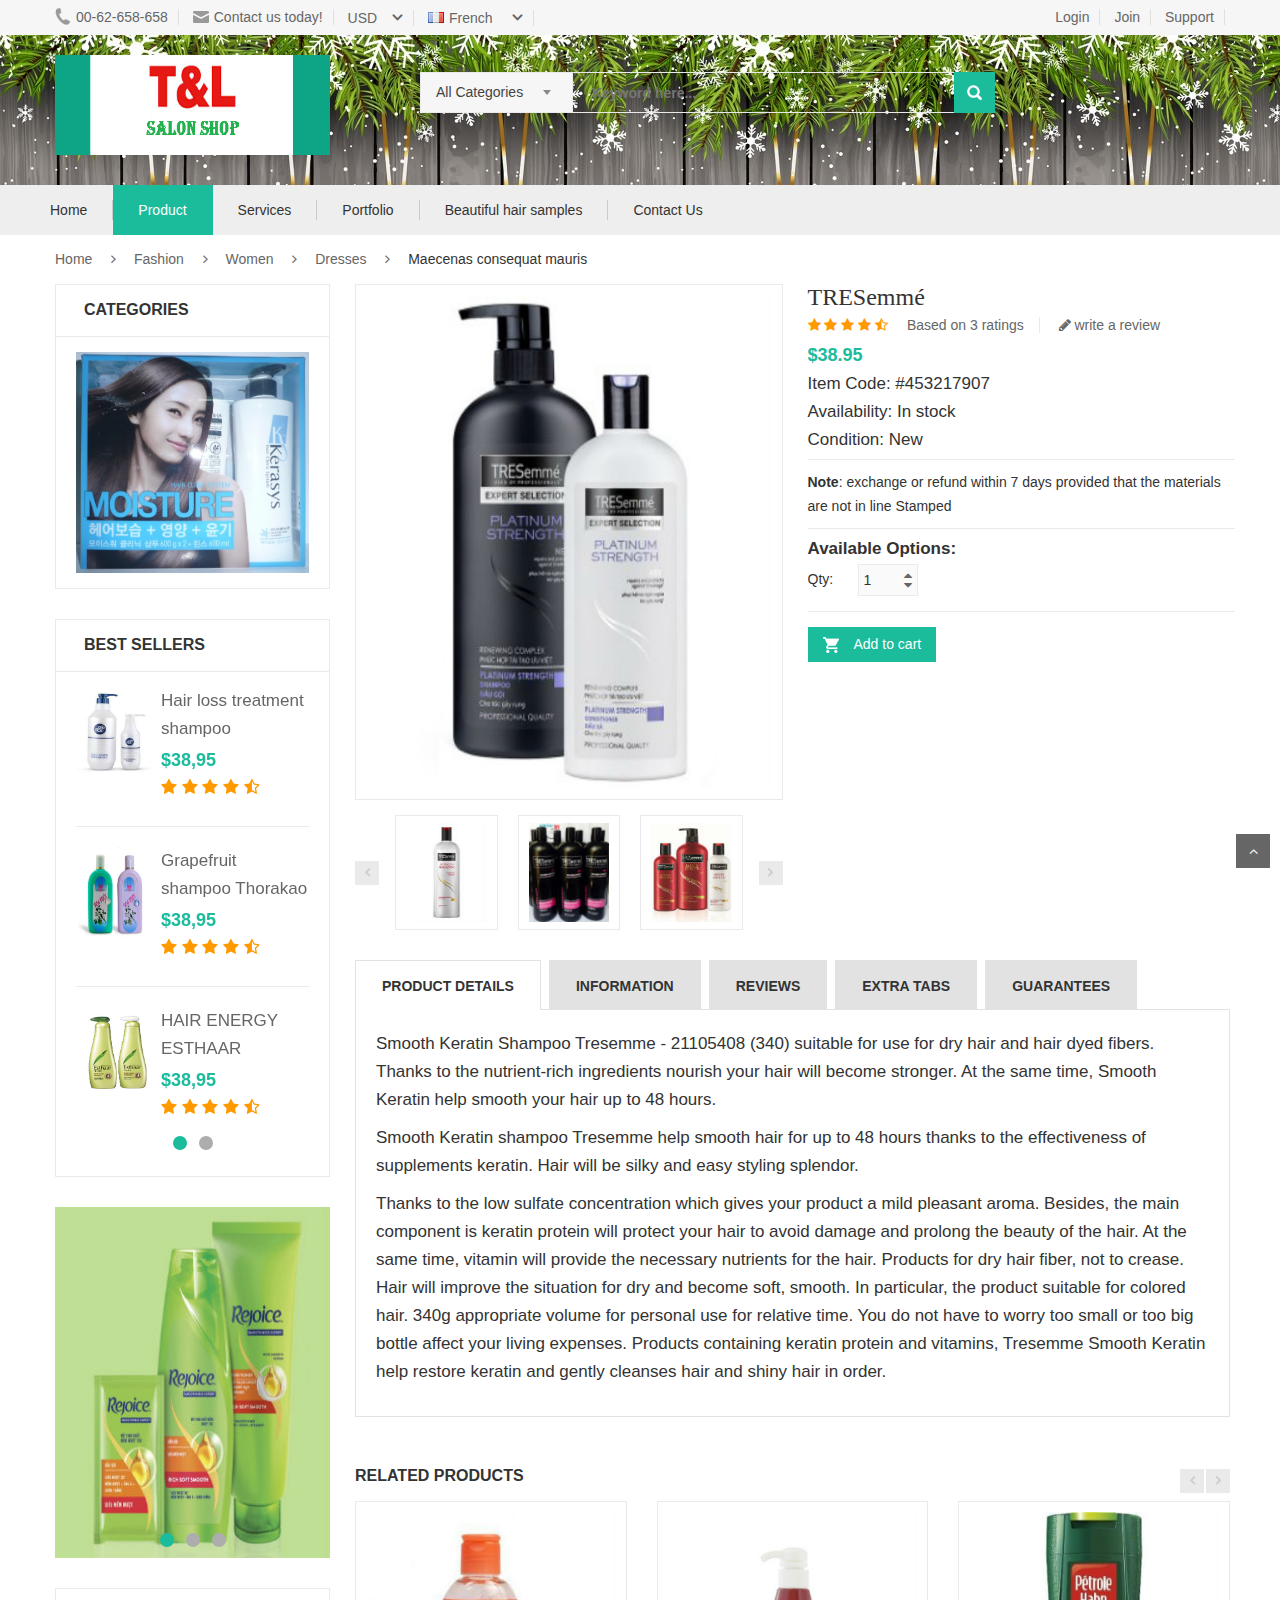
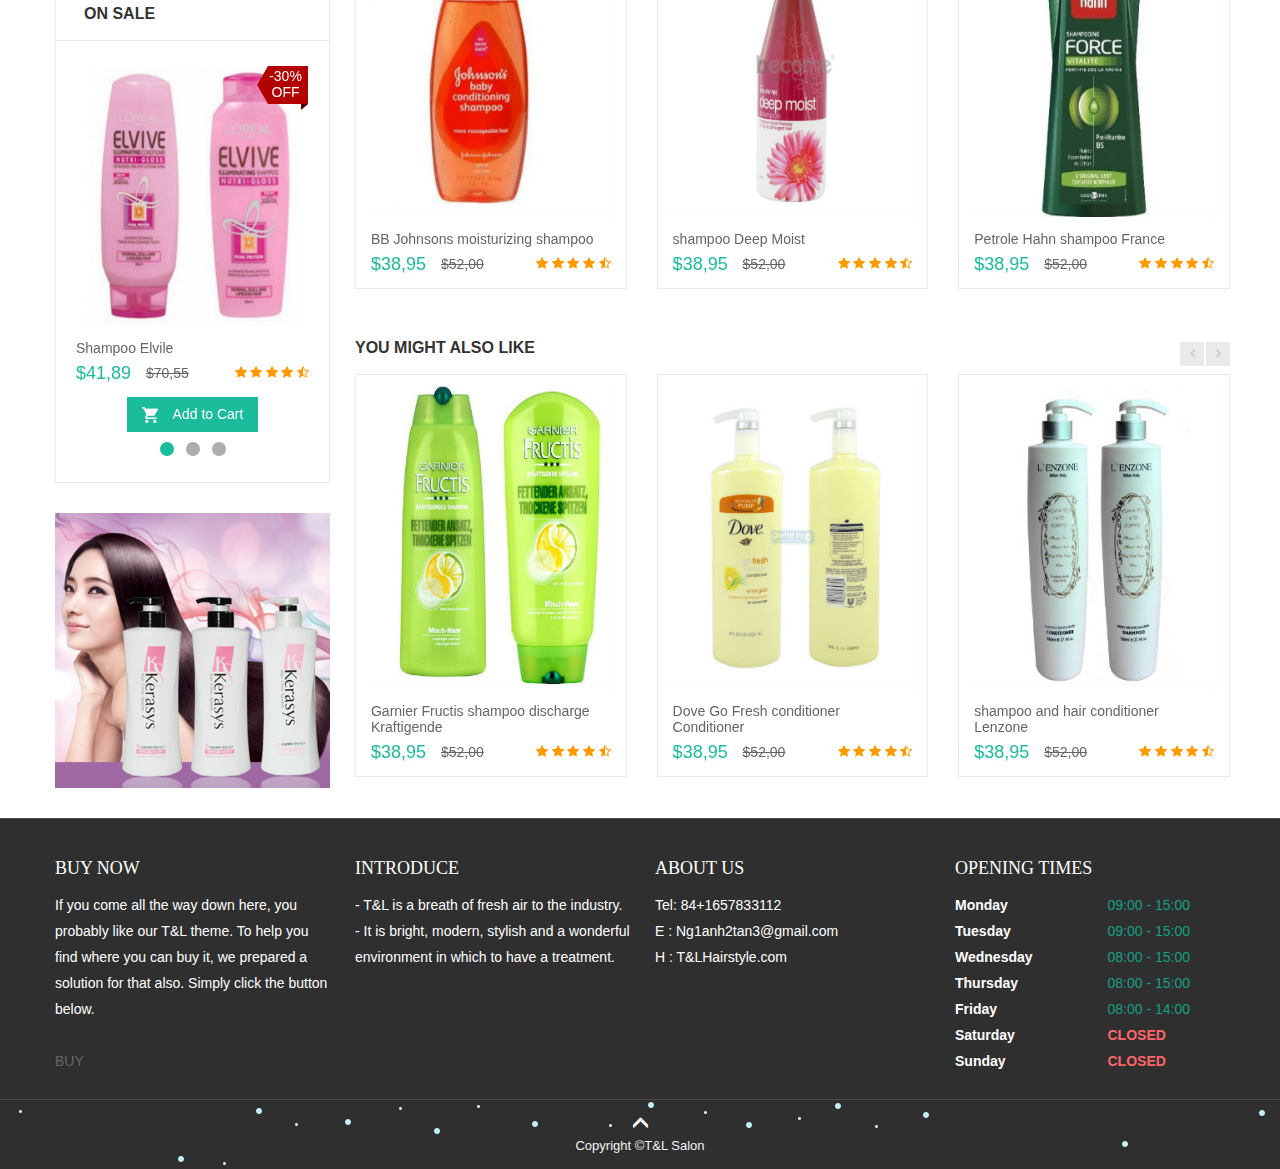
<file: DoAn_1/detail.html>
<!DOCTYPE html>
<html>
<head>
    <meta charset="UTF-8">
    <meta name="viewport" content="width=device-width, initial-scale=1">
    <link rel="stylesheet" type="text/css" href="css/bootstrap.min.css" />
    <link rel="stylesheet" type="text/css" href="css/font-awesome.min.css" />
    <link rel="stylesheet" type="text/css" href="css/select2.min.css" />
    <link rel="stylesheet" type="text/css" href="css/jquery.bxslider.css" />
    <link rel="stylesheet" type="text/css" href="css/owl.carousel.css" />
    <link rel="stylesheet" type="text/css" href="css/jquery-ui.css" />
    <link rel="stylesheet" type="text/css" href="css/jquery.fancybox.css" />
    <link rel="stylesheet" type="text/css" href="css/animate.css" />
    <link rel="stylesheet" type="text/css" href="css/reset.css" />
    <link rel="stylesheet" type="text/css" href="css/style.css" />
    <link rel="stylesheet" type="text/css" href="css/responsive.css" />

    <title>T&L SALON</title>
    <link rel="stylesheet" href="../DoAn_2/assets/css/main.css">
    <link rel="stylesheet" href="css/tet.css">
</head>
<body class="product-page">
<!-- HEADER -->
<div  id="header" class="header tet-header">
    <div class="top-header">
        <div class="container">
            <div class="nav-top-links">
                <a class="first-item" href="#"><img alt="phone" src="images/phone.png" />00-62-658-658</a>
                <a href="#"><img alt="email" src="images/email.png" />Contact us today!</a>
            </div>
            <div class="currency ">
                <div class="dropdown">
                      <a class="current-open" data-toggle="dropdown" aria-haspopup="true" aria-expanded="false" href="#">USD</a>
                      <ul class="dropdown-menu" role="menu">
                        <li><a href="#">Dollar</a></li>
                        <li><a href="#">Euro</a></li>
                      </ul>
                </div>
            </div>
            <div class="language ">
                <div class="dropdown">
                      <a class="current-open" data-toggle="dropdown" aria-haspopup="true" aria-expanded="false" href="#">
                      <img alt="email" src="images/fr.jpg" />French
                      </a>
                      <ul class="dropdown-menu" role="menu">
                        <li><a href="#"><img alt="email" src="images/en.jpg" />English</a></li>
                        <li><a href="#"><img alt="email" src="images/fr.jpg" />French</a></li>
                    </ul>
                </div>
            </div>
            <div class="support-link">
                <a href="#">Login</a>
                <a href="join.html">Join</a>
                <a href="#">Support</a>
            </div>
        </div>
    </div>
    <!--/.top-header -->
    <!-- MAIN HEADER -->
    <div class="container main-header">
        <div class="row">
            <div class="col-xs-12 col-sm-3 logo">
                <a href="index.html"><img alt="Kute shop - themelock.com" src="images/logo1.png" style="height:100px;width:100%;" /></a>
            </div>
            <div class="col-xs-7 col-sm-7 header-search-box">
                <form class="form-inline">
                      <div class="form-group form-category">
                        <select class="select-category">
                            <option value="2">All Categories</option>
                            <option value="1">Men</option>
                            <option value="2">Women</option>
                        </select>
                      </div>
                      <div class="form-group input-serach">
                        <input type="text"  placeholder="Keyword here...">
                      </div>
                      <button type="submit" class="pull-right btn-search"></button>
                </form>
            </div>
        </div>
    </div>
    <!-- END MANIN HEADER -->
    <div id="nav-top-menu" class="nav-top-menu">
        <div class="container">
            <div class="row">
                <div id="main-menu" class="col-sm-9 main-menu">
                    <nav class="navbar navbar-default">
                        <div class="container-fluid">
                            <div class="navbar-header">
                                <button type="button" class="navbar-toggle collapsed" data-toggle="collapse" data-target="#navbar" aria-expanded="false" aria-controls="navbar">
                                    <i class="fa fa-bars"></i>
                                </button>
                                <a class="navbar-brand" href="#">MENU</a>
                            </div>
                            <div id="navbar" class="navbar-collapse collapse">
                                <ul class="nav navbar-nav">
                                    <li><a href="#">Home</a></li>
                                    <li class="active"><a href="index.html">Product</a></li>
                                    <li><a href="">Services</a></li>
                                    <li><a href="">Portfolio</a></li>
                                    <li><a href="">Beautiful hair samples</a></li>
                                    <li><a href="">Contact Us</a></li>
                                </ul>
                            </div><!--/.nav-collapse -->
                        </div>
                    </nav>
                </div>
            </div>
            <!-- userinfo on top-->
            <div id="form-search-opntop">
            </div>
            <!-- userinfo on top-->
            <div id="user-info-opntop">
            </div>
            <!-- CART ICON ON MMENU -->

        </div>
    </div>
</div>
<!-- end header -->

<div class="columns-container">
    <div class="container" id="columns">
        <!-- breadcrumb -->
        <div class="breadcrumb clearfix">
            <a class="home" href="#" title="Return to Home">Home</a>
            <span class="navigation-pipe">&nbsp;</span>
            <a href="#" title="Return to Home">Fashion</a>
            <span class="navigation-pipe">&nbsp;</span>
            <a href="#" title="Return to Home">Women</a>
            <span class="navigation-pipe">&nbsp;</span>
            <a href="#" title="Return to Home">Dresses</a>
            <span class="navigation-pipe">&nbsp;</span>
            <span class="navigation_page">Maecenas consequat mauris</span>
        </div>
        <!-- ./breadcrumb -->
        <!-- row -->
        <div class="row">
            <!-- Left colunm -->
            <div class="column col-xs-12 col-sm-3" id="left_column">
                <!-- block category -->
                <div class="block left-module">
                    <p class="title_block">CATEGORIES</p>
                    <div class="block_content">
                        <!-- layered -->
                       <img src="images/ft2.jpg" alt="SPECIAL PRODUCTS">
                        <!-- ./layered -->
                    </div>
                </div>
                <!-- ./block category  -->
                <!-- block best sellers -->
                <div class="block left-module">
                    <p class="title_block">BEST SELLERS</p>
                    <div class="block_content">
                        <div class="owl-carousel owl-best-sell" data-loop="true" data-nav = "false" data-margin = "0" data-autoplayTimeout="1000" data-autoplay="true" data-autoplayHoverPause = "true" data-items="1">
                            <ul class="products-block best-sell">
                                <li>
                                    <div class="products-block-left">
                                        <a href="#">
                                            <img src="images/h1.jpg" alt="SPECIAL PRODUCTS">
                                        </a>
                                    </div>
                                    <div class="products-block-right">
                                        <p class="product-name">
                                            <a href="#">Hair loss treatment shampoo</a>
                                        </p>
                                        <p class="product-price">$38,95</p>
                                        <p class="product-star">
                                            <i class="fa fa-star"></i>
                                            <i class="fa fa-star"></i>
                                            <i class="fa fa-star"></i>
                                            <i class="fa fa-star"></i>
                                            <i class="fa fa-star-half-o"></i>
                                        </p>
                                    </div>
                                </li>
                                <li>
                                    <div class="products-block-left">
                                        <a href="#">
                                            <img src="images/h2.jpg" alt="SPECIAL PRODUCTS">
                                        </a>
                                    </div>
                                    <div class="products-block-right">
                                        <p class="product-name">
                                            <a href="#">Grapefruit shampoo Thorakao</a>
                                        </p>
                                        <p class="product-price">$38,95</p>
                                        <p class="product-star">
                                            <i class="fa fa-star"></i>
                                            <i class="fa fa-star"></i>
                                            <i class="fa fa-star"></i>
                                            <i class="fa fa-star"></i>
                                            <i class="fa fa-star-half-o"></i>
                                        </p>
                                    </div>
                                </li>
                                <li>
                                    <div class="products-block-left">
                                        <a href="#">
                                            <img src="images/h3.jpg" alt="SPECIAL PRODUCTS">
                                        </a>
                                    </div>
                                    <div class="products-block-right">
                                        <p class="product-name">
                                            <a href="#">HAIR ENERGY ESTHAAR</a>
                                        </p>
                                        <p class="product-price">$38,95</p>
                                        <p class="product-star">
                                            <i class="fa fa-star"></i>
                                            <i class="fa fa-star"></i>
                                            <i class="fa fa-star"></i>
                                            <i class="fa fa-star"></i>
                                            <i class="fa fa-star-half-o"></i>
                                        </p>
                                    </div>
                                </li>
                            </ul>
                            <ul class="products-block best-sell">
                                <li>
                                    <div class="products-block-left">
                                        <a href="#">
                                            <img src="images/h4.jpg" alt="SPECIAL PRODUCTS">
                                        </a>
                                    </div>
                                    <div class="products-block-right">
                                        <p class="product-name">
                                            <a href="#">Obsidian hair treatment shampoo</a>
                                        </p>
                                        <p class="product-price">$38,95</p>
                                        <p class="product-star">
                                            <i class="fa fa-star"></i>
                                            <i class="fa fa-star"></i>
                                            <i class="fa fa-star"></i>
                                            <i class="fa fa-star"></i>
                                            <i class="fa fa-star-half-o"></i>
                                        </p>
                                    </div>
                                </li>
                                <li>
                                    <div class="products-block-left">
                                        <a href="#">
                                            <img src="images/h5.jpg" alt="SPECIAL PRODUCTS">
                                        </a>
                                    </div>
                                    <div class="products-block-right">
                                        <p class="product-name">
                                            <a href="#">Shampoo Yves Rocher</a>
                                        </p>
                                        <p class="product-price">$38,95</p>
                                        <p class="product-star">
                                            <i class="fa fa-star"></i>
                                            <i class="fa fa-star"></i>
                                            <i class="fa fa-star"></i>
                                            <i class="fa fa-star"></i>
                                            <i class="fa fa-star-half-o"></i>
                                        </p>
                                    </div>
                                </li>
                                <li>
                                    <div class="products-block-left">
                                        <a href="#">
                                            <img src="images/h6.jpg" alt="SPECIAL PRODUCTS">
                                        </a>
                                    </div>
                                    <div class="products-block-right">
                                        <p class="product-name">
                                            <a href="#">BEAVER Argan 500ml</a>
                                        </p>
                                        <p class="product-price">$38,95</p>
                                        <p class="product-star">
                                            <i class="fa fa-star"></i>
                                            <i class="fa fa-star"></i>
                                            <i class="fa fa-star"></i>
                                            <i class="fa fa-star"></i>
                                            <i class="fa fa-star-half-o"></i>
                                        </p>
                                    </div>
                                </li>
                            </ul>
                        </div>
                    </div>
                </div>
                <!-- ./block best sellers  -->
                
                <!-- left silide -->
                <div class="col-left-slide left-module">
                    <ul class="owl-carousel owl-style2" data-loop="true" data-nav = "false" data-margin = "0" data-autoplayTimeout="1000" data-autoplayHoverPause = "true" data-items="1" data-autoplay="true">
                        <li><a href="#"><img src="images/sa5.jpg" alt="slide-left"></a></li>
                        <li><a href="#"><img src="images/sa6.jpg" alt="slide-left"></a></li>
                        <li><a href="#"><img src="images/sa4.jpg" alt="slide-left"></a></li>
                    </ul>
                </div>
                <!--./left silde-->
                <!-- block best sellers -->
                <div class="block left-module">
                    <p class="title_block">ON SALE</p>
                    <div class="block_content product-onsale">
                        <ul class="product-list owl-carousel" data-loop="true" data-nav = "false" data-margin = "0" data-autoplayTimeout="1000" data-autoplayHoverPause = "true" data-items="1" data-autoplay="true">
                            <li>
                                <div class="product-container">
                                    <div class="left-block">
                                        <a href="#">
                                            <img class="img-responsive" alt="product" src="images/sa1.jpg" />
                                        </a>
                                        <div class="price-percent-reduction2">-30% OFF</div>
                                    </div>
                                    <div class="right-block">
                                        <h5 class="product-name"><a href="#">Shampoo Elvile</a></h5>
                                        <div class="product-star">
                                            <i class="fa fa-star"></i>
                                            <i class="fa fa-star"></i>
                                            <i class="fa fa-star"></i>
                                            <i class="fa fa-star"></i>
                                            <i class="fa fa-star-half-o"></i>
                                        </div>
                                        <div class="content_price">
                                            <span class="price product-price">$41,89</span>
                                            <span class="price old-price">$70,55</span>
                                        </div>
                                    </div>
                                    <div class="product-bottom">
                                        <a class="btn-add-cart" title="Add to Cart" href="#add">Add to Cart</a>
                                    </div>
                                </div>
                            </li>
                            <li>
                                <div class="product-container">
                                    <div class="left-block">
                                        <a href="#">
                                            <img class="img-responsive" alt="product" src="images/sa2.jpg" />
                                        </a>
                                        <div class="price-percent-reduction2">-10% OFF</div>
                                    </div>
                                    <div class="right-block">
                                        <h5 class="product-name"><a href="#">Shampoo Tusutaki</a></h5>
                                        <div class="product-star">
                                            <i class="fa fa-star"></i>
                                            <i class="fa fa-star"></i>
                                            <i class="fa fa-star"></i>
                                            <i class="fa fa-star"></i>
                                            <i class="fa fa-star-half-o"></i>
                                        </div>
                                        <div class="content_price">
                                            <span class="price product-price">$34,00</span>
                                            <span class="price old-price">$52,00</span>
                                        </div>
                                    </div>
                                    <div class="product-bottom">
                                        <a class="btn-add-cart" title="Add to Cart" href="#add">Add to Cart</a>
                                    </div>
                                </div>
                            </li>
                            <li>
                                <div class="product-container">
                                    <div class="left-block">
                                        <a href="#">
                                            <img class="img-responsive" alt="product" src="images/sa3.jpg" />
                                        </a>
                                        <div class="price-percent-reduction2">-42% OFF</div>
                                    </div>
                                    <div class="right-block">
                                        <h5 class="product-name"><a href="#">L'Oreal Total Repair Shampoo 450ml</a></h5>
                                        <div class="product-star">
                                            <i class="fa fa-star"></i>
                                            <i class="fa fa-star"></i>
                                            <i class="fa fa-star"></i>
                                            <i class="fa fa-star"></i>
                                            <i class="fa fa-star-half-o"></i>
                                        </div>
                                        <div class="content_price">
                                            <span class="price product-price">$24,92</span>
                                            <span class="price old-price">$40,00</span>
                                        </div>
                                    </div>
                                    <div class="product-bottom">
                                        <a class="btn-add-cart" title="Add to Cart" href="#add">Add to Cart</a>
                                    </div>
                                </div>
                            </li>
                        </ul>
                    </div>
                </div>
                <!-- ./block best sellers  -->
                <!-- left silide -->
                <div class="col-left-slide left-module">
                    <div class="banner-opacity">
                        <a href="#"><img src="images/sa7.jpg" alt="ads-banner"></a>
                    </div>
                </div>
                <!--./left silde-->
            </div>
            <!-- ./left colunm -->
            <!-- Center colunm-->
            <div class="center_column col-xs-12 col-sm-9" id="center_column">
                <!-- Product -->
                    <div id="product">
                        <div class="primary-box row">
                            <div class="pb-left-column col-xs-12 col-sm-6">
                                <!-- product-imge-->
                                <div class="product-image">
                                    <div class="product-full">
                                        <img id="product-zoom" src='images/sp31.jpg' data-zoom-image="images/sp32.jpg"/>
                                    </div>
                                    <div class="product-img-thumb" id="gallery_01">
                                        <ul class="owl-carousel" data-items="3" data-nav="true" data-dots="false" data-margin="20" data-loop="true">
                                            <li>
                                                <a href="#" data-image="images/v11.jpg" data-zoom-image="images/v12.jpg">
                                                    <img id="product-zoom"  src="images/v1.jpg" /> 
                                                </a>
                                            </li>
                                            <li>
                                                <a href="#" data-image="images/v21.jpg" data-zoom-image="images/v22.jpg">
                                                    <img id="product-zoom"  src="images/v2.jpg" /> 
                                                </a>
                                            </li>
                                            <li>
                                                <a href="#" data-image="images/v31.jpg" data-zoom-image="images/v32.jpg">
                                                    <img id="product-zoom"  src="images/v3.jpg" /> 
                                                </a>
                                            </li>
                                        </ul>
                                    </div>
                                </div>
                                <!-- product-imge-->
                            </div>
                            <div class="pb-right-column col-xs-12 col-sm-6">
                                <h1 class="product-name">TRESemmé</h1>
                                <div class="product-comments">
                                    <div class="product-star">
                                        <i class="fa fa-star"></i>
                                        <i class="fa fa-star"></i>
                                        <i class="fa fa-star"></i>
                                        <i class="fa fa-star"></i>
                                        <i class="fa fa-star-half-o"></i>
                                    </div>
                                    <div class="comments-advices">
                                        <a href="#">Based  on 3 ratings</a>
                                        <a href="#"><i class="fa fa-pencil"></i> write a review</a>
                                    </div>
                                </div>
                                <div class="product-price-group">
                                    <span class="price">$38.95</span>
                                </div>
                                <div class="info-orther">
                                    <p>Item Code: #453217907</p>
                                    <p>Availability: <span class="in-stock">In stock</span></p>
                                    <p>Condition: New</p>
                                </div>
                                <div class="product-desc">
                                  <b> Note</b>: exchange or refund within 7 days provided that the materials are not in line Stamped
                                </div>
                                <div class="form-option">
                                    <p class="form-option-title">Available Options:</p>
                                    <!--<div class="attributes">
                                        <div class="attribute-label">Color:</div>
                                        <div class="attribute-list">
                                            <ul class="list-color">
                                                <li style="background:#0c3b90;"><a href="#">red</a></li>
                                                <li style="background:#036c5d;" class="active"><a href="#">red</a></li>
                                                <li style="background:#5f2363;"><a href="#">red</a></li>
                                                <li style="background:#ffc000;"><a href="#">red</a></li>
                                                <li style="background:#36a93c;"><a href="#">red</a></li>
                                                <li style="background:#ff0000;"><a href="#">red</a></li>
                                            </ul>
                                        </div>
                                    </div>-->
                                    <div class="attributes">
                                        <div class="attribute-label">Qty:</div>
                                        <div class="attribute-list product-qty">
                                            <div class="qty">
                                                <input id="option-product-qty" type="text" value="1">
                                            </div>
                                            <div class="btn-plus">
                                                <a href="#" class="btn-plus-up">
                                                    <i class="fa fa-caret-up"></i>
                                                </a>
                                                <a href="#" class="btn-plus-down">
                                                    <i class="fa fa-caret-down"></i>
                                                </a>
                                            </div>
                                        </div>
                                    </div>

                                </div>
                                <div class="form-action">
                                    <div class="button-group">
                                        <a class="btn-add-cart" href="giohang.html">Add to cart</a>
                                    </div>

                                </div>

                            </div>
                        </div>
                        <!-- tab product -->
                        <div class="product-tab">
                            <ul class="nav-tab">
                                <li class="active">
                                    <a aria-expanded="false" data-toggle="tab" href="#product-detail">Product Details</a>
                                </li>
                                <li>
                                    <a aria-expanded="true" data-toggle="tab" href="#information">information</a>
                                </li>
                                <li>
                                    <a data-toggle="tab" href="#reviews">reviews</a>
                                </li>
                                <li>
                                    <a data-toggle="tab" href="#extra-tabs">Extra Tabs</a>
                                </li>
                                <li>
                                    <a data-toggle="tab" href="#guarantees">guarantees</a>
                                </li>
                            </ul>
                            <div class="tab-container">
                                <div id="product-detail" class="tab-panel active">
                                    <p>Smooth Keratin Shampoo Tresemme - 21105408 (340) suitable for use for dry hair and hair dyed fibers. Thanks to the nutrient-rich ingredients nourish your hair will become stronger. At the same time, Smooth Keratin help smooth your hair up to 48 hours.</p>

                                    <p>Smooth Keratin shampoo Tresemme help smooth hair for up to 48 hours thanks to the effectiveness of supplements keratin. Hair will be silky and easy styling splendor.</p>
                                    <p>Thanks to the low sulfate concentration which gives your product a mild pleasant aroma. Besides, the main component is keratin protein will protect your hair to avoid damage and prolong the beauty of the hair. At the same time, vitamin will provide the necessary nutrients for the hair.
Products for dry hair fiber, not to crease. Hair will improve the situation for dry and become soft, smooth. In particular, the product suitable for colored hair.
340g appropriate volume for personal use for relative time. You do not have to worry too small or too big bottle affect your living expenses.
Products containing keratin protein and vitamins, Tresemme Smooth Keratin help restore keratin and gently cleanses hair and shiny hair in order.</p>

                                </div>
                                <div id="information" class="tab-panel">
                                    <table class="table table-bordered">
                                        <tr>
                                            <td width="200">Trademark</td>
                                            <td>TRESemmé</td>
                                        </tr>
                                        <tr>
                                            <td>hair type</td>
                                            <td>dry hair</td>
                                        </tr>
                                        <tr>
                                            <td>Made in</td>
                                            <td>Vietnam</td>
                                        </tr>
                                        <tr>
                                            <td>Weight</td>
                                            <td>340g</td>
                                        </tr>
                                        <tr>
                                            <td>Storage instructions</td>
                                            <td>Preserving a dry, cool</td>
                                        </tr>
                                    </table>
                                </div>
                                <div id="reviews" class="tab-panel">
                                    <div class="product-comments-block-tab">
                                        <div class="comment row">
                                            <div class="col-sm-3 author">
                                                <div class="grade">
                                                    <span>Grade</span>
                                                    <span class="reviewRating">
                                                        <i class="fa fa-star"></i>
                                                        <i class="fa fa-star"></i>
                                                        <i class="fa fa-star"></i>
                                                        <i class="fa fa-star"></i>
                                                        <i class="fa fa-star"></i>
                                                    </span>
                                                </div>
                                                <div class="info-author">
                                                    <span><strong>Jame</strong></span>
                                                    <em>14/01/2017</em>
                                                </div>
                                            </div>
                                            <div class="col-sm-9 commnet-dettail">
                                               The product has a pleasant scent and bring feeling is ... professional as advertised comments: 3 On efficiency, the remarkable
                                            </div>
                                        </div>
                                        <div class="comment row">
                                            <div class="col-sm-3 author">
                                                <div class="grade">
                                                    <span>Grade</span>
                                                    <span class="reviewRating">
                                                        <i class="fa fa-star"></i>
                                                        <i class="fa fa-star"></i>
                                                        <i class="fa fa-star"></i>
                                                        <i class="fa fa-star"></i>
                                                        <i class="fa fa-star"></i>
                                                    </span>
                                                </div>
                                                <div class="info-author">
                                                    <span><strong>Author</strong></span>
                                                    <em>04/01/2017</em>
                                                </div>
                                            </div>
                                            <div class="col-sm-9 commnet-dettail">
                                               create feminine hair for girls. I say that because after I use this product, my hair up in the beautiful find, smoother, darker,
                                            </div>
                                        </div>
                                        <p>
                                            <a class="btn-comment" href="#">Write your review !</a>
                                        </p>
                                    </div>
                                    
                                </div>
                                <div id="extra-tabs" class="tab-panel">
                                    <p>Gives you a mild pleasant fragrance</p>

                                    <p>Help smooth hair for up to 48 hours</p>

                                    <p>Does not contain harmful substances Under prestigious brand.</p> 
                                </div>
                                <div id="guarantees" class="tab-panel">
                                    <p>Manual:</p>

                                    <p>Spread on wet hair, massage gently for foaming.</p>

                                    <p>Strokes from roots to ends and wash with water then use Smooth Keratin conditioner Tresemme.</p> 
                                    <p>To achieve best results, use a full set of Smooth Keratin Tresemme.</p>
                                </div>
                            </div>
                        </div>
                        <!-- ./tab product -->
                        <!-- box product -->
                        <div class="page-product-box">
                            <h3 class="heading">Related Products</h3>
                            <ul class="product-list owl-carousel" data-dots="false" data-loop="true" data-nav = "true" data-margin = "30" data-autoplayTimeout="1000" data-autoplayHoverPause = "true" data-responsive='{"0":{"items":1},"600":{"items":3},"1000":{"items":3}}'>
                                <li>
                                    <div class="product-container">
                                        <div class="left-block">
                                            <a href="#">
                                                <img class="img-responsive" alt="product" src="images/tt1.jpg" />
                                            </a>
                                            <div class="quick-view">
                                                    <a title="Add to my wishlist" class="heart" href="#"></a>
                                                    <a title="Add to compare" class="compare" href="#"></a>
                                                    <a title="Quick view" class="search" href="#"></a>
                                            </div>
                                            <div class="add-to-cart">
                                                <a title="Add to Cart" href="#add">Add to Cart</a>
                                            </div>
                                        </div>
                                        <div class="right-block">
                                            <h5 class="product-name"><a href="#">BB Johnsons moisturizing shampoo</a></h5>
                                            <div class="product-star">
                                                <i class="fa fa-star"></i>
                                                <i class="fa fa-star"></i>
                                                <i class="fa fa-star"></i>
                                                <i class="fa fa-star"></i>
                                                <i class="fa fa-star-half-o"></i>
                                            </div>
                                            <div class="content_price">
                                                <span class="price product-price">$38,95</span>
                                                <span class="price old-price">$52,00</span>
                                            </div>
                                        </div>
                                    </div>
                                </li>
                                <li>
                                    <div class="product-container">
                                        <div class="left-block">
                                            <a href="#">
                                                <img class="img-responsive" alt="product" src="images/tt2.jpg" />
                                            </a>
                                            <div class="quick-view">
                                                    <a title="Add to my wishlist" class="heart" href="#"></a>
                                                    <a title="Add to compare" class="compare" href="#"></a>
                                                    <a title="Quick view" class="search" href="#"></a>
                                            </div>
                                            <div class="add-to-cart">
                                                <a title="Add to Cart" href="#add">Add to Cart</a>
                                            </div>
                                        </div>
                                        <div class="right-block">
                                            <h5 class="product-name"><a href="#">shampoo Deep Moist</a></h5>
                                            <div class="product-star">
                                                <i class="fa fa-star"></i>
                                                <i class="fa fa-star"></i>
                                                <i class="fa fa-star"></i>
                                                <i class="fa fa-star"></i>
                                                <i class="fa fa-star-half-o"></i>
                                            </div>
                                            <div class="content_price">
                                                <span class="price product-price">$38,95</span>
                                                <span class="price old-price">$52,00</span>
                                            </div>
                                        </div>
                                    </div>
                                </li>
                                <li>
                                    <div class="product-container">
                                        <div class="left-block">
                                            <a href="#">
                                                <img class="img-responsive" alt="product" src="images/tt3.jpg" />
                                            </a>
                                            <div class="quick-view">
                                                    <a title="Add to my wishlist" class="heart" href="#"></a>
                                                    <a title="Add to compare" class="compare" href="#"></a>
                                                    <a title="Quick view" class="search" href="#"></a>
                                            </div>
                                            <div class="add-to-cart">
                                                <a title="Add to Cart" href="#add">Add to Cart</a>
                                            </div>
                                        </div>
                                        <div class="right-block">
                                            <h5 class="product-name"><a href="#">Petrole Hahn shampoo France</a></h5>
                                            <div class="product-star">
                                                <i class="fa fa-star"></i>
                                                <i class="fa fa-star"></i>
                                                <i class="fa fa-star"></i>
                                                <i class="fa fa-star"></i>
                                                <i class="fa fa-star-half-o"></i>
                                            </div>
                                            <div class="content_price">
                                                <span class="price product-price">$38,95</span>
                                                <span class="price old-price">$52,00</span>
                                            </div>
                                        </div>
                                    </div>
                                </li>
                                <li>
                                    <div class="product-container">
                                        <div class="left-block">
                                            <a href="#">
                                                <img class="img-responsive" alt="product" src="images/tt4.jpg" />
                                            </a>
                                            <div class="quick-view">
                                                    <a title="Add to my wishlist" class="heart" href="#"></a>
                                                    <a title="Add to compare" class="compare" href="#"></a>
                                                    <a title="Quick view" class="search" href="#"></a>
                                            </div>
                                            <div class="add-to-cart">
                                                <a title="Add to Cart" href="#add">Add to Cart</a>
                                            </div>
                                        </div>
                                        <div class="right-block">
                                            <h5 class="product-name"><a href="#">Oil Hair Lotion</a></h5>
                                            <div class="product-star">
                                                <i class="fa fa-star"></i>
                                                <i class="fa fa-star"></i>
                                                <i class="fa fa-star"></i>
                                                <i class="fa fa-star"></i>
                                                <i class="fa fa-star-half-o"></i>
                                            </div>
                                            <div class="content_price">
                                                <span class="price product-price">$38,95</span>
                                                <span class="price old-price">$52,00</span>
                                            </div>
                                        </div>
                                    </div>
                                </li>
                            </ul>
                        </div>
                        <!-- ./box product -->
                        <!-- box product -->
                        <div class="page-product-box">
                            <h3 class="heading">You might also like</h3>
                            <ul class="product-list owl-carousel" data-dots="false" data-loop="true" data-nav = "true" data-margin = "30" data-autoplayTimeout="1000" data-autoplayHoverPause = "true" data-responsive='{"0":{"items":1},"600":{"items":3},"1000":{"items":3}}'>
                                <li>
                                    <div class="product-container">
                                        <div class="left-block">
                                            <a href="#">
                                                <img class="img-responsive" alt="product" src="images/tt5.jpg" />
                                            </a>
                                            <div class="quick-view">
                                                    <a title="Add to my wishlist" class="heart" href="#"></a>
                                                    <a title="Add to compare" class="compare" href="#"></a>
                                                    <a title="Quick view" class="search" href="#"></a>
                                            </div>
                                            <div class="add-to-cart">
                                                <a title="Add to Cart" href="#add">Add to Cart</a>
                                            </div>
                                        </div>
                                        <div class="right-block">
                                            <h5 class="product-name"><a href="#">Garnier Fructis shampoo discharge Kraftigende</a></h5>
                                            <div class="product-star">
                                                <i class="fa fa-star"></i>
                                                <i class="fa fa-star"></i>
                                                <i class="fa fa-star"></i>
                                                <i class="fa fa-star"></i>
                                                <i class="fa fa-star-half-o"></i>
                                            </div>
                                            <div class="content_price">
                                                <span class="price product-price">$38,95</span>
                                                <span class="price old-price">$52,00</span>
                                            </div>
                                        </div>
                                    </div>
                                </li>
                                <li>
                                    <div class="product-container">
                                        <div class="left-block">
                                            <a href="#">
                                                <img class="img-responsive" alt="product" src="images/tt6.jpg" />
                                            </a>
                                            <div class="quick-view">
                                                    <a title="Add to my wishlist" class="heart" href="#"></a>
                                                    <a title="Add to compare" class="compare" href="#"></a>
                                                    <a title="Quick view" class="search" href="#"></a>
                                            </div>
                                            <div class="add-to-cart">
                                                <a title="Add to Cart" href="#add">Add to Cart</a>
                                            </div>
                                        </div>
                                        <div class="right-block">
                                            <h5 class="product-name"><a href="#">Dove Go Fresh conditioner Conditioner</a></h5>
                                            <div class="product-star">
                                                <i class="fa fa-star"></i>
                                                <i class="fa fa-star"></i>
                                                <i class="fa fa-star"></i>
                                                <i class="fa fa-star"></i>
                                                <i class="fa fa-star-half-o"></i>
                                            </div>
                                            <div class="content_price">
                                                <span class="price product-price">$38,95</span>
                                                <span class="price old-price">$52,00</span>
                                            </div>
                                        </div>
                                    </div>
                                </li>
                                <li>
                                    <div class="product-container">
                                        <div class="left-block">
                                            <a href="#">
                                                <img class="img-responsive" alt="product" src="images/tt7.jpg" />
                                            </a>
                                            <div class="quick-view">
                                                    <a title="Add to my wishlist" class="heart" href="#"></a>
                                                    <a title="Add to compare" class="compare" href="#"></a>
                                                    <a title="Quick view" class="search" href="#"></a>
                                            </div>
                                            <div class="add-to-cart">
                                                <a title="Add to Cart" href="#add">Add to Cart</a>
                                            </div>
                                        </div>
                                        <div class="right-block">
                                            <h5 class="product-name"><a href="#">shampoo and hair conditioner Lenzone</a></h5>
                                            <div class="product-star">
                                                <i class="fa fa-star"></i>
                                                <i class="fa fa-star"></i>
                                                <i class="fa fa-star"></i>
                                                <i class="fa fa-star"></i>
                                                <i class="fa fa-star-half-o"></i>
                                            </div>
                                            <div class="content_price">
                                                <span class="price product-price">$38,95</span>
                                                <span class="price old-price">$52,00</span>
                                            </div>
                                        </div>
                                    </div>
                                </li>
                                <li>
                                    <div class="product-container">
                                        <div class="left-block">
                                            <a href="#">
                                                <img class="img-responsive" alt="product" src="images/tt8.jpg" />
                                            </a>
                                            <div class="quick-view">
                                                    <a title="Add to my wishlist" class="heart" href="#"></a>
                                                    <a title="Add to compare" class="compare" href="#"></a>
                                                    <a title="Quick view" class="search" href="#"></a>
                                            </div>
                                            <div class="add-to-cart">
                                                <a title="Add to Cart" href="#add">Add to Cart</a>
                                            </div>
                                        </div>
                                        <div class="right-block">
                                            <h5 class="product-name"><a href="#">Mile Silky shampoo honey</a></h5>
                                            <div class="product-star">
                                                <i class="fa fa-star"></i>
                                                <i class="fa fa-star"></i>
                                                <i class="fa fa-star"></i>
                                                <i class="fa fa-star"></i>
                                                <i class="fa fa-star-half-o"></i>
                                            </div>
                                            <div class="content_price">
                                                <span class="price product-price">$38,95</span>
                                                <span class="price old-price">$52,00</span>
                                            </div>
                                        </div>
                                    </div>
                                </li>
                            </ul>
                        </div>
                        <!-- ./box product -->
                    </div>
                <!-- Product -->
            </div>
            <!-- ./ Center colunm -->
        </div>
        <!-- ./row-->
    </div>
</div>

<!-- Footer -->
<!-- MAP + ADDRESS -->
<div id="services">
    <div class="container" style="padding: 15px 0">
        <div class="row">
            <div class="col-sm-3">
                <h1>BUY NOW</h1>
                <p>
                    If you come all the way down here,
                    you probably like our T&L theme.
                    To help you find where you can buy it,
                    we prepared a solution for that also.
                    Simply click the button below.
                </p>
                <p><br/>
                    <a href="">BUY</a>
                </p>
            </div>
            <div class="col-sm-3">
                <h1>INTRODUCE</h1>
                <p>- T&L is a breath of fresh air to the industry.</p>
                <p>-	It is bright, modern, stylish and a wonderful environment in which to have a treatment.</p>
            </div>
            <div class="col-sm-3">
                <h1>ABOUT US</h1>
                <p>Tel: 84+1657833112</p>
                <p>E : Ng1anh2tan3@gmail.com</p>
                <p>H : T&LHairstyle.com</p>
            </div>
            <div class="col-sm-3">
                <h1>OPENING TIMES</h1>
                <div class="row">
                    <div class="col-xs-6">
                        <p class="pletter">Monday </p>
                        <p class="pletter">Tuesday </p>
                        <p class="pletter">Wednesday </p>
                        <p class="pletter">Thursday </p>
                        <p class="pletter">Friday </p>
                        <p class="pletter">Saturday </p>
                        <p class="pletter">Sunday </p>
                    </div>
                    <div class="col-xs-6">
                        <p class="ptime">09:00 - 15:00</p>
                        <p class="ptime">09:00 - 15:00</p>
                        <p class="ptime">08:00 - 15:00</p>
                        <p class="ptime">08:00 - 15:00</p>
                        <p class="ptime">08:00 - 14:00</p>
                        <p class="pclose">CLOSED</p>
                        <p class="pclose">CLOSED</p>
                    </div>
                </div>
            </div>
        </div>
    </div>
</div>
<div id="footer"> <span class="glyphicon glyphicon-menu-up"></span>
    <p>Copyright &copy;T&L Salon </p>
</div>

<a href="#" class="scroll_top" title="Scroll to Top" style="display: inline;">Scroll</a>
<!-- Script-->
<script type="text/javascript" src="js/jquery-1.11.2.min.js"></script>
<script type="text/javascript" src="js/bootstrap.min.js"></script>
<script type="text/javascript" src="js/select2.min.js"></script>
<script type="text/javascript" src="js/jquery.bxslider.min.js"></script>
<script type="text/javascript" src="js/owl.carousel.min.js"></script>
<script type="text/javascript" src="js/jquery.countdown.min.js"></script>
<script type="text/javascript" src="js/jquery.elevatezoom.js"></script>
<script type="text/javascript" src="js/jquery-ui.min.js"></script>
<script type="text/javascript" src="js/jquery.fancybox.js"></script>
<script type="text/javascript" src="js/jquery.actual.min.js"></script>
<script type="text/javascript" src="js/theme-script.js"></script>

</body>
</html>
</file>
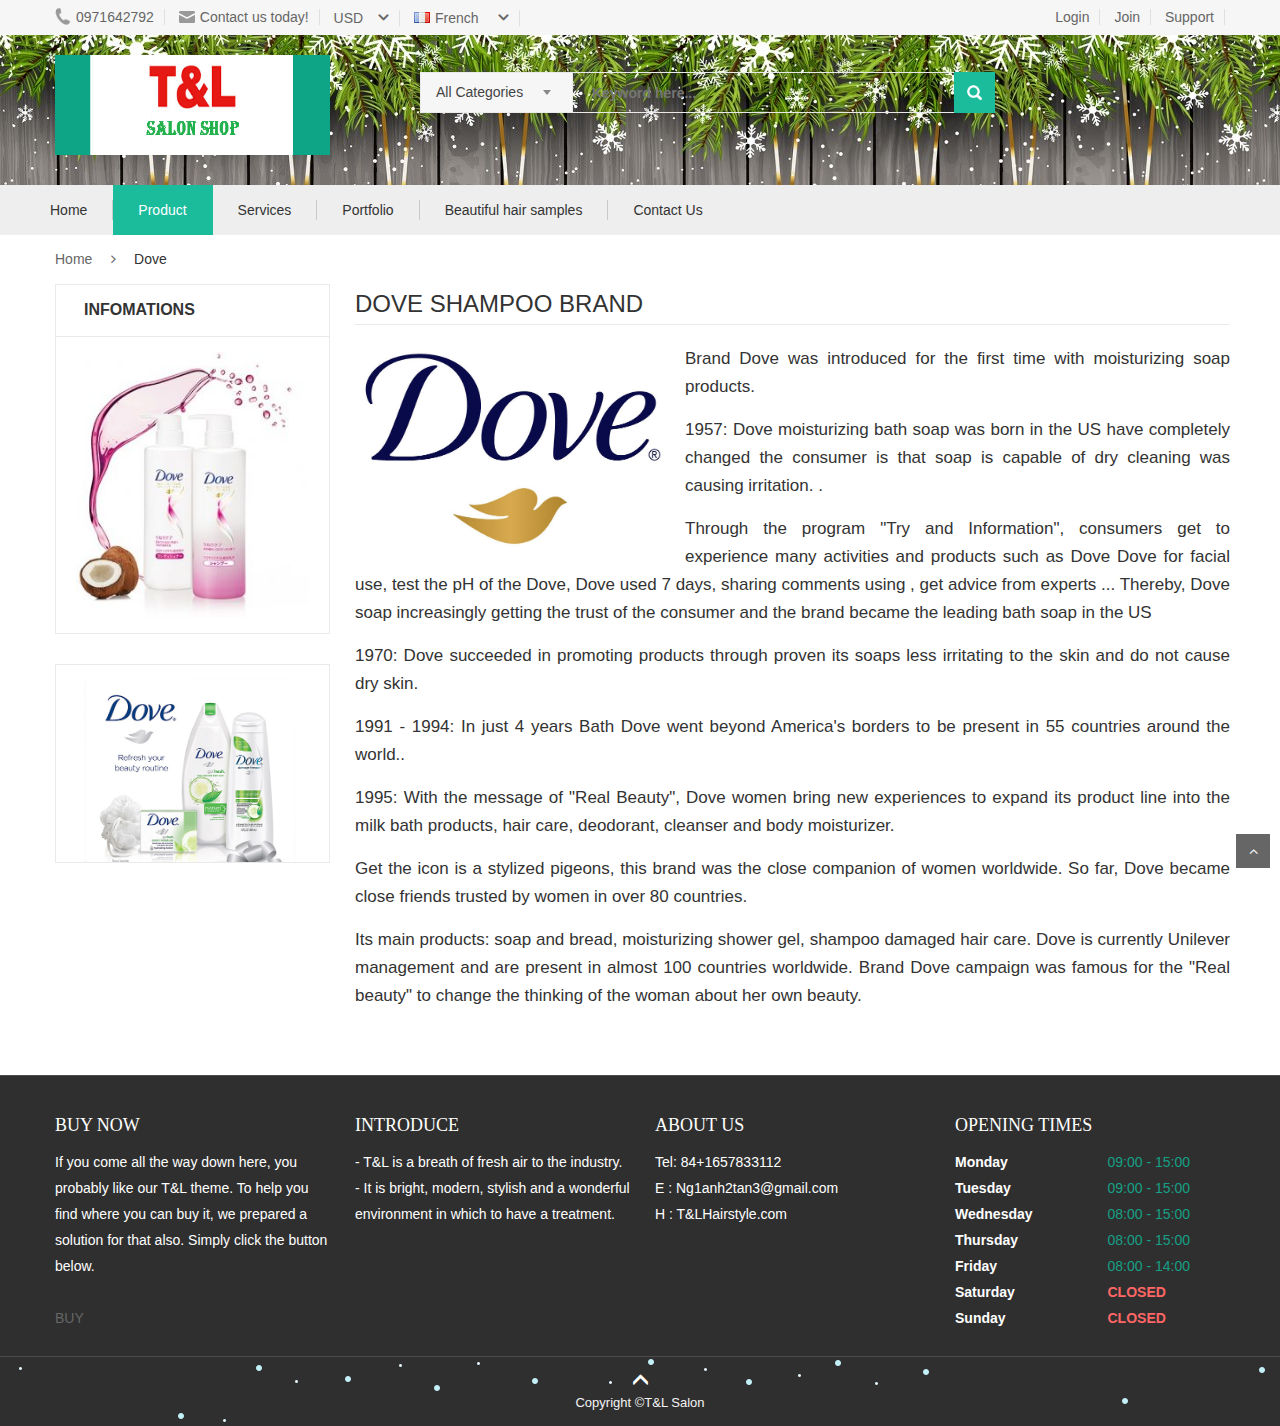
<file: DoAn_1/dove.html>
<!DOCTYPE html>
<html>
<head>
    <meta charset="UTF-8">
    <meta name="viewport" content="width=device-width, initial-scale=1">
    <link rel="stylesheet" type="text/css" href="css/bootstrap.min.css" />
    <link rel="stylesheet" type="text/css" href="css/font-awesome.min.css" />
    <link rel="stylesheet" type="text/css" href="css/select2.min.css" />
    <link rel="stylesheet" type="text/css" href="css/jquery.bxslider.css" />
    <link rel="stylesheet" type="text/css" href="css/owl.carousel.css" />
    <link rel="stylesheet" type="text/css" href="css/jquery-ui.css" />
    <link rel="stylesheet" type="text/css" href="css/animate.css" />
    <link rel="stylesheet" type="text/css" href="css/reset.css" />
    <link rel="stylesheet" type="text/css" href="css/style.css" />
    <link rel="stylesheet" type="text/css" href="css/responsive.css" />
    <title>DOVE</title>
    <link rel="stylesheet" href="../DoAn_2/assets/css/main.css">
    <link rel="stylesheet" href="css/tet.css">
</head>
<body class="category-page">
<!-- HEADER -->
<div id="header" class="header tet-header">
    <div class="top-header">
        <div class="container">
            <div class="nav-top-links">
                <a class="first-item" href="#"><img alt="phone" src="images/phone.png" />0971642792</a>
                <a href="#"><img alt="email" src="images/email.png" />Contact us today!</a>
            </div>
            <div class="currency ">
                <div class="dropdown">
                      <a class="current-open" data-toggle="dropdown" aria-haspopup="true" aria-expanded="false" href="#">USD</a>
                      <ul class="dropdown-menu" role="menu">
                        <li><a href="#">Dollar</a></li>
                        <li><a href="#">Euro</a></li>
                      </ul>
                </div>
            </div>
            <div class="language ">
                <div class="dropdown">
                      <a class="current-open" data-toggle="dropdown" aria-haspopup="true" aria-expanded="false" href="#">
                      <img alt="email" src="images/fr.jpg" />French
                      </a>
                      <ul class="dropdown-menu" role="menu">
                        <li><a href="#"><img alt="email" src="images/en.jpg" />English</a></li>
                        <li><a href="#"><img alt="email" src="images/fr.jpg" />French</a></li>
                    </ul>
                </div>
            </div>
            <div class="support-link">
                <a href="#">Login</a>
                <a href="join.html">Join</a>
                <a href="#">Support</a>
            </div>
        </div>
    </div>
    <!--/.top-header -->
    <!-- MAIN HEADER -->
    <div class="container main-header">
        <div class="row">
            <div class="col-xs-12 col-sm-3 logo">
                <a href="index.html"><img alt="" src="images/logo1.png" style="height:100px;width:100%;"  /></a>
            </div>
            <div class="col-xs-7 col-sm-7 header-search-box">
                <form class="form-inline">
                      <div class="form-group form-category">
                        <select class="select-category">
                            <option value="2">All Categories</option>
                            <option value="1">Men</option>
                            <option value="2">Women</option>
                        </select>
                      </div>
                      <div class="form-group input-serach">
                        <input type="text"  placeholder="Keyword here...">
                      </div>
                      <button type="submit" class="pull-right btn-search"></button>
                </form>
            </div>
        </div>
    </div>
    <!-- END MANIN HEADER -->
    <div id="nav-top-menu" class="nav-top-menu">
        <div class="container">
            <div class="row">
                <div id="main-menu" class="col-sm-9 main-menu">
                    <nav class="navbar navbar-default">
                        <div class="container-fluid">
                            <div class="navbar-header">
                                <button type="button" class="navbar-toggle collapsed" data-toggle="collapse" data-target="#navbar" aria-expanded="false" aria-controls="navbar">
                                    <i class="fa fa-bars"></i>
                                </button>
                                <a class="navbar-brand" href="#">MENU</a>
                            </div>
                            <div id="navbar" class="navbar-collapse collapse">
                                <ul class="nav navbar-nav">
                                    <li><a href="#">Home</a></li>
                                    <li class="active"><a href="index.html">Product</a></li>
                                    <li><a href="">Services</a></li>
                                    <li><a href="">Portfolio</a></li>
                                    <li><a href="">Beautiful hair samples</a></li>
                                    <li><a href="">Contact Us</a></li>
                                </ul>
                            </div><!--/.nav-collapse -->
                        </div>
                    </nav>
                </div>
            </div>
            <!-- userinfo on top-->
            <div id="form-search-opntop">
            </div>
            <!-- userinfo on top-->
            <div id="user-info-opntop">
            </div>
        </div>
    </div>
</div>
<!-- end header -->
<!-- page wapper-->
<div class="columns-container">
    <div class="container" id="columns">
        <!-- breadcrumb -->
        <div class="breadcrumb clearfix">
            <a class="home" href="#" title="Return to Home">Home</a>
            <span class="navigation-pipe">&nbsp;</span>
            <span class="navigation_page">Dove</span>
        </div>
        <!-- ./breadcrumb -->
        <!-- row -->
        <div class="row">
            <!-- Left colunm -->
            <div class="column col-xs-12 col-sm-3" id="left_column">
                <!-- block category -->
                <div class="block left-module">
                    <p class="title_block">Infomations</p>
                    <div class="block_content">
                        <!-- layered -->
                         <a href="#"><img src="images/do1.jpg" alt="ads-banner"></a>
                        <!-- ./layered -->
                    </div>
                </div>
                <!-- ./block category  -->
                <!-- Banner silebar -->
                <div class="block left-module">
                    <div class="banner-opacity">
                        <a href="#"><img src="images/do2.jpg" alt="ads-banner"></a>
                    </div>
                </div>
                <!-- ./Banner silebar -->
            </div>
            <!-- ./left colunm -->
            <!-- Center colunm-->
            <div class="center_column col-xs-12 col-sm-9" id="center_column">
                <!-- page heading-->
                <h2 class="page-heading">
                    <span class="page-heading-title2">Dove shampoo brand</span>
                </h2>
                <!-- Content page -->
                <div class="content-text clearfix">
                    <img src="images/dove1.jpg" class="alignleft" width="310" alt="">
                    <p>Brand Dove was introduced for the first time with moisturizing soap products.</p>
                    <p>1957: Dove moisturizing bath soap was born in the US have completely changed the consumer is that soap is capable of dry cleaning was causing irritation.
.</p>

                    <p>Through the program "Try and Information", consumers get to experience many activities and products such as Dove Dove for facial use, test the pH of the Dove, Dove used 7 days, sharing comments using , get advice from experts ... Thereby, Dove soap increasingly getting the trust of the consumer and the brand became the leading bath soap in the US </p>

                    <p>1970: Dove succeeded in promoting products through proven its soaps less irritating to the skin and do not cause dry skin. </p>
                    <p>1991 - 1994: In just 4 years Bath Dove went beyond America's borders to be present in 55 countries around the world..</p>

                    <p>1995: With the message of "Real Beauty", Dove women bring new experiences to expand its product line into the milk bath products, hair care, deodorant, cleanser and body moisturizer. </p>
                    <p>Get the icon is a stylized pigeons, this brand was the close companion of women worldwide. So far, Dove became close friends trusted by women in over 80 countries.</p>
                    <p>Its main products: soap and bread, moisturizing shower gel, shampoo damaged hair care. Dove is currently Unilever management and are present in almost 100 countries worldwide. Brand Dove campaign was famous for the "Real beauty" to change the thinking of the woman about her own beauty.</p>
                </div>
                <!-- ./Content page -->
            </div>
            <!-- ./ Center colunm -->
        </div>
        <!-- ./row-->
    </div>
</div>
<!-- ./page wapper-->
<!-- Footer -->
<!-- MAP + ADDRESS -->
<div id="services">
    <div class="container" style="padding: 15px 0">
        <div class="row">
            <div class="col-sm-3">
                <h1>BUY NOW</h1>
                <p>
                    If you come all the way down here,
                    you probably like our T&L theme.
                    To help you find where you can buy it,
                    we prepared a solution for that also.
                    Simply click the button below.
                </p>
                <p><br/>
                    <a href="">BUY</a>
                </p>
            </div>
            <div class="col-sm-3">
                <h1>INTRODUCE</h1>
                <p>- T&L is a breath of fresh air to the industry.</p>
                <p>-	It is bright, modern, stylish and a wonderful environment in which to have a treatment.</p>
            </div>
            <div class="col-sm-3">
                <h1>ABOUT US</h1>
                <p>Tel: 84+1657833112</p>
                <p>E : Ng1anh2tan3@gmail.com</p>
                <p>H : T&LHairstyle.com</p>
            </div>
            <div class="col-sm-3">
                <h1>OPENING TIMES</h1>
                <div class="row">
                    <div class="col-xs-6">
                        <p class="pletter">Monday </p>
                        <p class="pletter">Tuesday </p>
                        <p class="pletter">Wednesday </p>
                        <p class="pletter">Thursday </p>
                        <p class="pletter">Friday </p>
                        <p class="pletter">Saturday </p>
                        <p class="pletter">Sunday </p>
                    </div>
                    <div class="col-xs-6">
                        <p class="ptime">09:00 - 15:00</p>
                        <p class="ptime">09:00 - 15:00</p>
                        <p class="ptime">08:00 - 15:00</p>
                        <p class="ptime">08:00 - 15:00</p>
                        <p class="ptime">08:00 - 14:00</p>
                        <p class="pclose">CLOSED</p>
                        <p class="pclose">CLOSED</p>
                    </div>
                </div>
            </div>
        </div>
    </div>
</div>
<div id="footer">
    <span class="glyphicon glyphicon-menu-up"></span>
    <p>Copyright &copy;T&L Salon </p>
</div>
<a href="#" class="scroll_top" title="Scroll to Top" style="display: inline;">Scroll</a>
<!-- Script-->
<script type="text/javascript" src="js/jquery-1.11.2.min.js"></script>
<script type="text/javascript" src="js/bootstrap.min.js"></script>
<script type="text/javascript" src="js/select2.min.js"></script>
<script type="text/javascript" src="js/jquery.bxslider.min.js"></script>
<script type="text/javascript" src="js/owl.carousel.min.js"></script>
<script type="text/javascript" src="js/jquery.countdown.min.js"></script>
<script type="text/javascript" src="js/jquery-ui.min.js"></script>
<script type="text/javascript" src="js/jquery.actual.min.js"></script>
<script type="text/javascript" src="js/theme-script.js"></script>
</body>
</html>
</file>
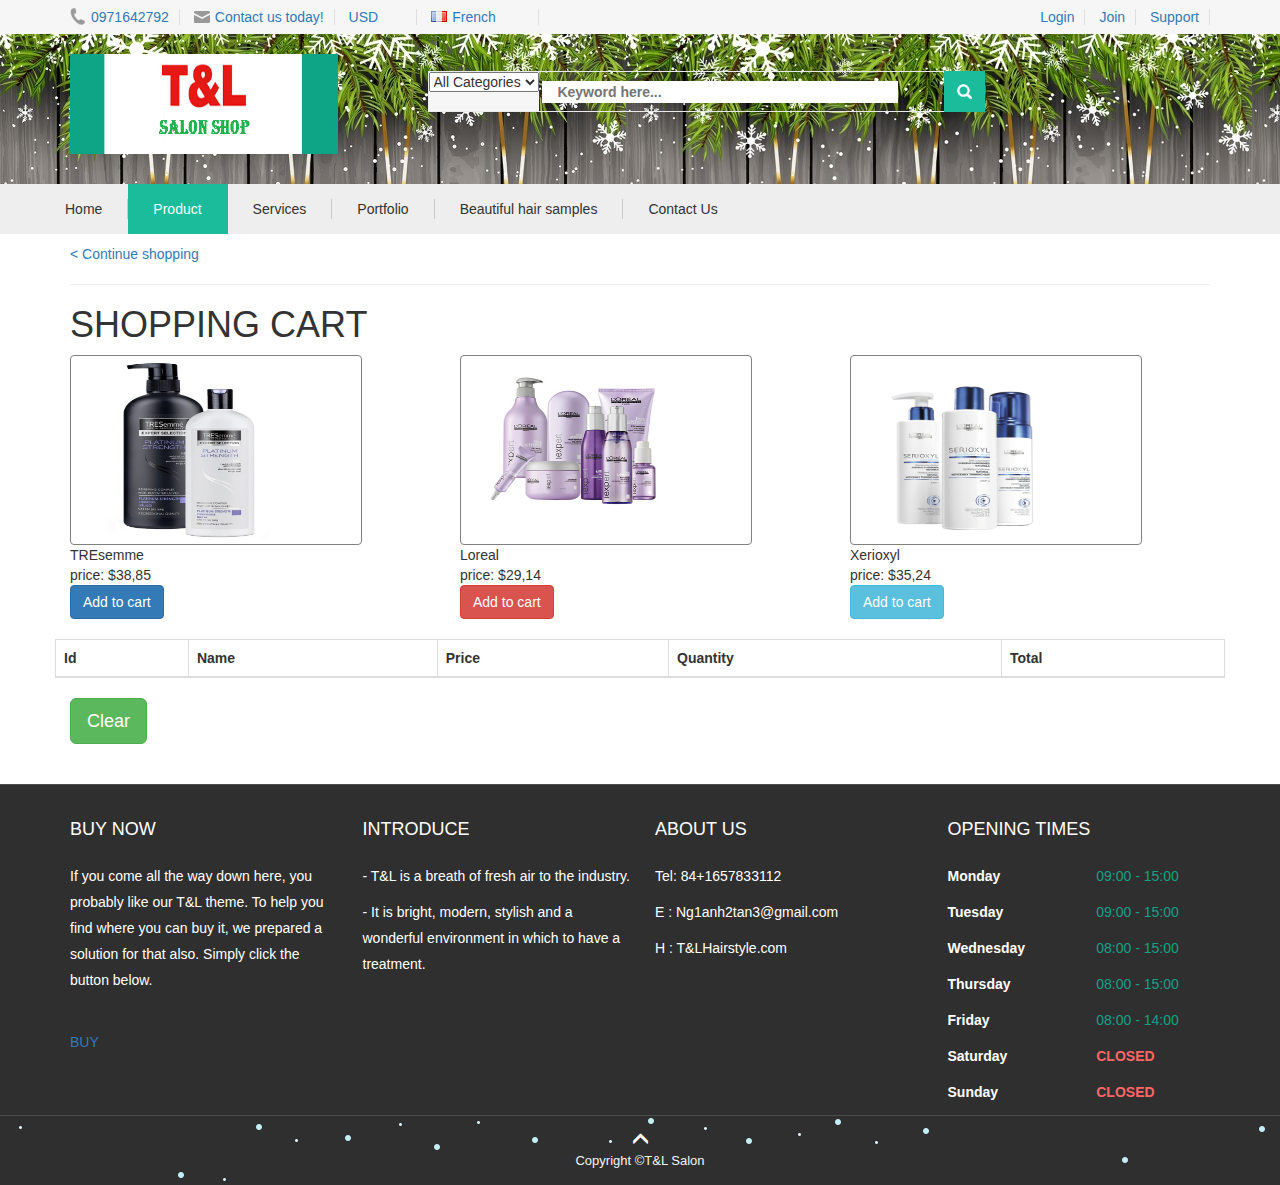
<file: DoAn_1/giohang.html>
<!DOCTYPE html>
<html>
<head>
    <title>SHOPPING CART </title>
    <meta charset='utf-8'>
    <script src="js/jquery-2.1.3.js"></script>
    <link href="css/bootstrap.min.css" rel="stylesheet">
    <script src="js/bootstrap.min.js"></script>
    <link rel="stylesheet" href="css/style.css">
    <link rel="stylesheet" type="text/css" href="css/bootstrap.min.css" />
    <link rel="stylesheet" href="css/tet.css">
    <link rel="stylesheet" href="../DoAn_2/assets/css/login/login.css">
</head>
<body>
<div id="header" class="header tet-header">
    <div class="top-header">
        <div class="container">
            <div class="nav-top-links">
                <a class="first-item" href="#"><img alt="phone" src="images/phone.png" />0971642792</a>
                <a href="#"><img alt="email" src="images/email.png" />Contact us today!</a>
            </div>
            <div class="currency ">
                <div class="dropdown">
                    <a class="current-open" data-toggle="dropdown" aria-haspopup="true" aria-expanded="false" href="#">USD</a>
                    <ul class="dropdown-menu" role="menu">
                        <li><a href="#">Dollar</a></li>
                        <li><a href="#">Euro</a></li>
                    </ul>
                </div>
            </div>
            <div class="language ">
                <div class="dropdown">
                    <a class="current-open" data-toggle="dropdown" aria-haspopup="true" aria-expanded="false" href="#">
                        <img alt="email" src="images/fr.jpg" />French
                    </a>
                    <ul class="dropdown-menu" role="menu">
                        <li><a href="#"><img alt="email" src="images/en.jpg" />English</a></li>
                        <li><a href="#"><img alt="email" src="images/fr.jpg" />French</a></li>
                    </ul>
                </div>
            </div>
            <div class="support-link">
                <a href="#">Login</a>
                <a href="join.html">Join</a>
                <a href="#">Support</a>
            </div>
        </div>
    </div>
    <!--/.top-header -->
    <!-- MAIN HEADER -->
    <div class="container main-header">
        <div class="row">
            <div class="col-xs-12 col-sm-3 logo">
                <a href="index.html"><img alt="" src="images/logo1.png" style="height:100px;width:100%;"  /></a>
            </div>
            <div class="col-xs-7 col-sm-7 header-search-box">
                <form class="form-inline">
                    <div class="form-group form-category">
                        <select class="select-category">
                            <option value="2">All Categories</option>
                            <option value="1">Men</option>
                            <option value="2">Women</option>
                        </select>
                    </div>
                    <div class="form-group input-serach">
                        <input type="text"  placeholder="Keyword here...">
                    </div>
                    <button type="submit" class="pull-right btn-search"></button>
                </form>
            </div>
        </div>
    </div>
    <!-- END MANIN HEADER -->
    <div id="nav-top-menu" class="nav-top-menu">
        <div class="container">
            <div class="row">
                <div id="main-menu" class="col-sm-9 main-menu">
                    <nav class="navbar navbar-default">
                        <div class="container-fluid">
                            <div class="navbar-header">
                                <button type="button" class="navbar-toggle collapsed" data-toggle="collapse" data-target="#navbar" aria-expanded="false" aria-controls="navbar">
                                    <i class="fa fa-bars"></i>
                                </button>
                                <a class="navbar-brand" href="#">MENU</a>
                            </div>
                            <div id="navbar" class="navbar-collapse collapse">
                                <ul class="nav navbar-nav">
                                    <li><a href="#">Home</a></li>
                                    <li class="active"><a href="index.html">Product</a></li>
                                    <li><a href="">Services</a></li>
                                    <li><a href="">Portfolio</a></li>
                                    <li><a href="">Beautiful hair samples</a></li>
                                    <li><a href="">Contact Us</a></li>
                                </ul>
                            </div><!--/.nav-collapse -->
                        </div>
                    </nav>
                </div>
            </div>
            <!-- userinfo on top-->
            <div id="form-search-opntop">
            </div>
            <!-- userinfo on top-->
            <div id="user-info-opntop">
            </div>
        </div>
    </div>
</div>

<div class="wrapper">
    <div class="container" style="padding:10px 0 0 0;">
        <a href="index.html">< Continue shopping</a>
    </div>
    <hr>
        <h1>SHOPPING CART</h1>
        <div class="row">
            <div class="col-md-4">
                <div class="img-thumbnail" style="border: 1px solid gray; width: 80%; height: 190px">
                <img src="images/sp3.jpg" style="width: 80%;height: 180px;" alt="image">
                </div>
                <div>
                    TREsemme
                </div>
                <div>
                    price: $38,85
                </div>
                <button id="product-1" data-name="TREsemme" data-price="17000000" class="add-to-cart btn btn-primary">Add to cart</button>
            </div>
            <div class="col-md-4">
                <div class="img-thumbnail" style="border: 1px solid gray; width: 80%; height: 190px">
                 <img src="images/sp2.jpg" style="width: 80%;height: 180px;" alt="image">
                </div>
                <div>
                    Loreal
                </div>
                <div>
                    price: $29,14
                </div>
                <button id="product-2" data-name=" Loreal" data-price="12500000" class="add-to-cart btn btn-danger">Add to cart</button>
            </div>
            <div class="col-md-4">
                <div class="img-thumbnail" style="border: 1px solid gray; width: 80%; height: 190px">
                 <img src="images/sp4.jpg" style="width: 80%;height: 180px;"alt="images">
                </div>
                <div>
                    Xerioxyl
                </div>
                <div>
                    price: $35,24
                </div>
                <button id="product-3" data-name="Xerioxyl" data-price="18500000" class="add-to-cart btn btn-info">Add to cart</button>
            </div>
        </div>
        <br />
        <div class="row">
            <table class="table table-bordered" id="table-products">
                <thead>
                    <tr>
                        <th>Id</th>
                        <th>Name</th>
                        <th>Price</th>
                        <th>Quantity</th>
                        <th>Total</th>
                    </tr>
                </thead>
                <tbody></tbody>
            </table>
        </div>
        <div>
            <button class="btn btn-lg btn-success" id="button-clear">Clear</button>
        </div>
    </div>
<br> <br>
<div id="services" style="padding:0;">
    <div class="container">
        <div class="row">
            <div class="col-sm-3">
                <h1>BUY NOW</h1>
                <p>
                    If you come all the way down here,
                    you probably like our T&L theme.
                    To help you find where you can buy it,
                    we prepared a solution for that also.
                    Simply click the button below.
                </p>
                <p><br/>
                    <a href="">BUY</a>
                </p>
            </div>
            <div class="col-sm-3">
                <h1>INTRODUCE</h1>
                <p>- T&L is a breath of fresh air to the industry.</p>
                <p>-	It is bright, modern, stylish and a wonderful environment in which to have a treatment.</p>
            </div>
            <div class="col-sm-3">
                <h1>ABOUT US</h1>
                <p>Tel: 84+1657833112</p>
                <p>E : Ng1anh2tan3@gmail.com</p>
                <p>H : T&LHairstyle.com</p>
            </div>
            <div class="col-sm-3">
                <h1>OPENING TIMES</h1>
                <div class="row">
                    <div class="col-xs-6">
                        <p class="pletter">Monday </p>
                        <p class="pletter">Tuesday </p>
                        <p class="pletter">Wednesday </p>
                        <p class="pletter">Thursday </p>
                        <p class="pletter">Friday </p>
                        <p class="pletter">Saturday </p>
                        <p class="pletter">Sunday </p>
                    </div>
                    <div class="col-xs-6">
                        <p class="ptime">09:00 - 15:00</p>
                        <p class="ptime">09:00 - 15:00</p>
                        <p class="ptime">08:00 - 15:00</p>
                        <p class="ptime">08:00 - 15:00</p>
                        <p class="ptime">08:00 - 14:00</p>
                        <p class="pclose">CLOSED</p>
                        <p class="pclose">CLOSED</p>
                    </div>
                </div>
            </div>
        </div>
    </div>
</div>
<div id="footer">
    <span class="glyphicon glyphicon-menu-up"></span>
    <p>Copyright &copy;T&L Salon </p>
</div>
</body>
</html>
<script>
    // Định nghĩa một mảng các phần tử sẽ bỏ vào giỏ hàng
    var shoppingCartItems = [];

    $(document).ready(function () {
        // Kiểm tra nếu đã có sessionStorage["shopping-cart-items"] hay chưa?
        if (sessionStorage["shopping-cart-items"] != null) {
            shoppingCartItems = JSON.parse(sessionStorage["shopping-cart-items"].toString());
        }
        // Hiển thị thông tin từ giỏ hàng
        displayShoppingCartItems();
    });
    // Sự kiện click các button có class=".add-to-cart"
    $(".add-to-cart").click(function () {
        var button = $(this); // Lấy đối tượng button mà người dùng click
        var id = button.attr("id"); // id của sản phẩm là id của button
        var name = button.attr("data-name"); // name của sản phẩm là thuộc tính data-name của button
        var price = button.attr("data-price"); // price của sản phẩm là thuộc tính data-price của button
        var quantity = 1; // Số lượng
        var item = {
            id: id,
            name: name,
            price: price,
            quantity: quantity
        };
        var exists = false;
        if (shoppingCartItems.length > 0) {
            $.each(shoppingCartItems, function (index, value) {
                // Nếu mặt hàng đã tồn tại trong giỏ hàng thì chỉ cần tăng số lượng mặt hàng đó trong giỏ hàng.
                if (value.id == item.id) {
                    value.quantity++;
                    exists = true;
                    return false;
                }
            });
        }
        // Nếu mặt hàng chưa tồn tại trong giỏ hàng thì bổ sung vào mảng
        if (!exists) {
            shoppingCartItems.push(item);
        }

        // Lưu thông tin vào sessionStorage
        sessionStorage["shopping-cart-items"] = JSON.stringify(shoppingCartItems); // Chuyển thông tin mảng shoppingCartItems sang JSON trước khi lưu vào sessionStorage
        // Gọi hàm hiển thị giỏ hàng
        displayShoppingCartItems();
    });

    // Xóa hết giỏ hàng shoppingCartItems
    $("#button-clear").click(function () {
        shoppingCartItems = [];
        sessionStorage["shopping-cart-items"] = JSON.stringify(shoppingCartItems);
        $("#table-products > tbody").html("");
    });


    // Hiển thị giỏ hàng ra table
    function displayShoppingCartItems() {
        if (sessionStorage["shopping-cart-items"] != null) {
            shoppingCartItems = JSON.parse(sessionStorage["shopping-cart-items"].toString()); // Chuyển thông tin từ JSON trong sessionStorage sang mảng shoppingCartItems.

            $("#table-products > tbody").html("");
            // Duyệt qua mảng shoppingCartItems để append từng item dòng vào table
            $.each(shoppingCartItems, function (index, item) {
                var htmlString = "";
                htmlString += "<tr>";
                htmlString += "<td>" + item.id + "</td>";
                htmlString += "<td>" + item.name + "</td>";
                htmlString += "<td style='text-align: right'>" + item.price + "</td>";
                htmlString += "<td style='text-align: right'>" + item.quantity + "</td>";
                htmlString += "<td style='text-align: right'>" + item.price * item.quantity + "</td>";
                htmlString += "</tr>";

                $("#table-products > tbody:last").append(htmlString);

            });
        }
    }
</script>
</file>
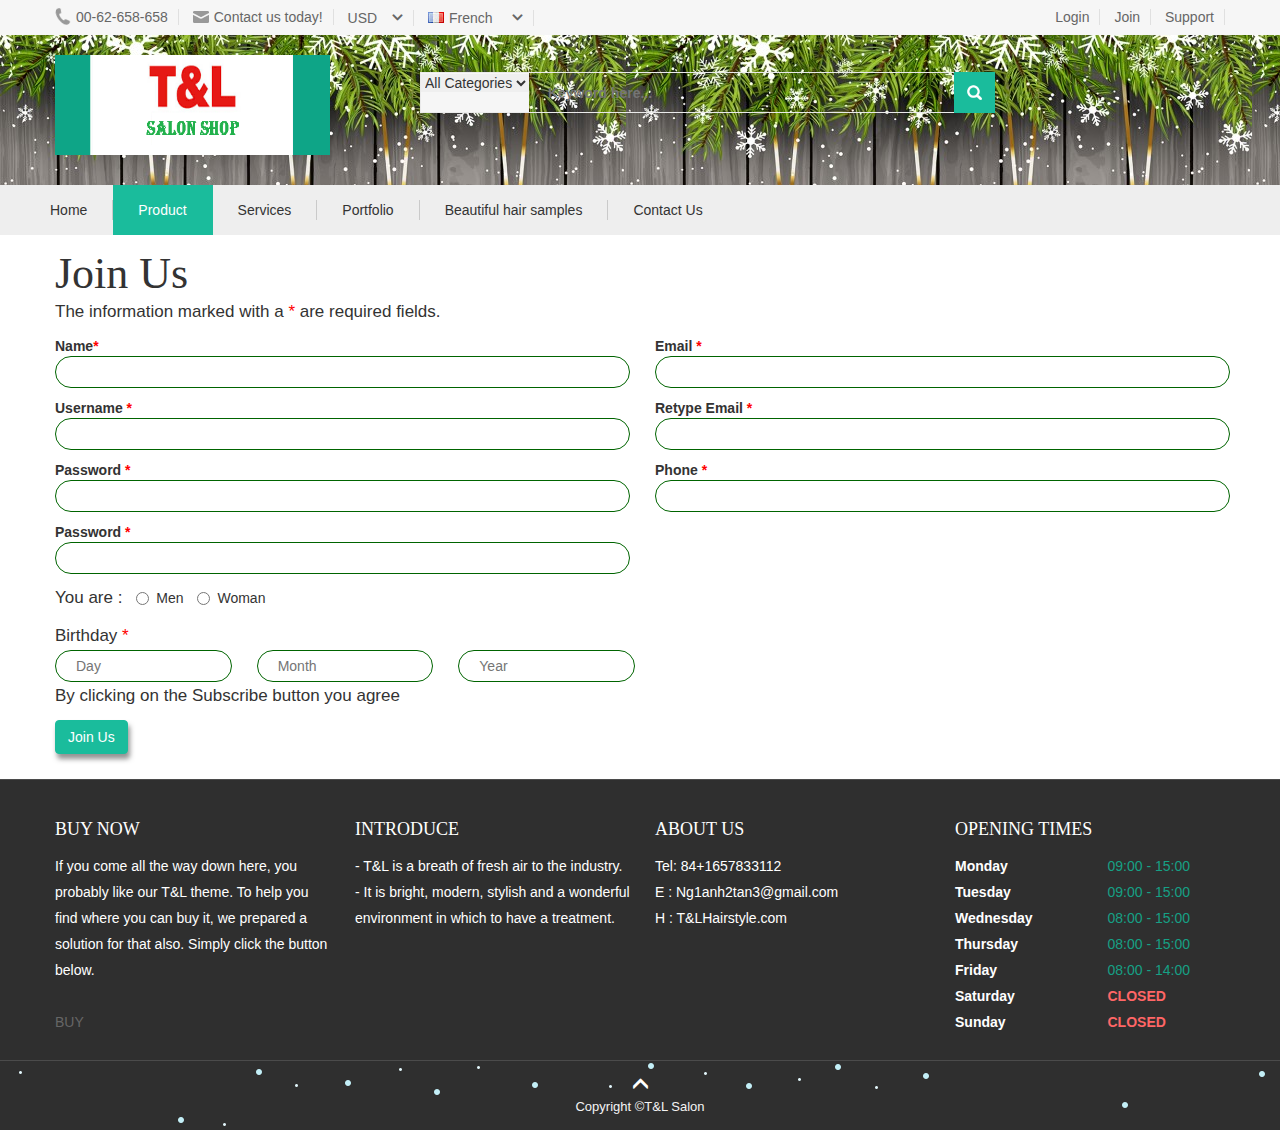
<file: DoAn_1/join.html>
<!DOCTYPE html>
<html lang="en">
<head>
    <meta charset="UTF-8">
    <title>Join Shop</title>
    <meta charset="UTF-8">
    <meta name="viewport" content="width=device-width, initial-scale=1">
    <link rel="stylesheet" type="text/css" href="css/bootstrap.min.css" />
    <link rel="stylesheet" type="text/css" href="css/font-awesome.min.css" />
    <link rel="stylesheet" type="text/css" href="css/select2.min.css" />
    <link rel="stylesheet" type="text/css" href="css/jquery.bxslider.css" />
    <link rel="stylesheet" type="text/css" href="css/owl.carousel.css" />
    <link rel="stylesheet" type="text/css" href="css/jquery-ui.css" />
    <link rel="stylesheet" type="text/css" href="css/jquery.fancybox.css" />
    <link rel="stylesheet" type="text/css" href="css/animate.css" />
    <link rel="stylesheet" type="text/css" href="css/reset.css" />
    <link rel="stylesheet" type="text/css" href="css/style.css" />
    <link rel="stylesheet" href="../DoAn_2/assets/css/Join/Join.css">
    <link rel="stylesheet" type="text/css" href="css/responsive.css" />

    <link rel="stylesheet" href="../DoAn_2/assets/css/main.css">
    <link rel="stylesheet" href="css/tet.css">
</head>
<body>
<div  id="header" class="header tet-header">
    <div class="top-header">
        <div class="container">
            <div class="nav-top-links">
                <a class="first-item" href="#"><img alt="phone" src="images/phone.png" />00-62-658-658</a>
                <a href="#"><img alt="email" src="images/email.png" />Contact us today!</a>
            </div>
            <div class="currency ">
                <div class="dropdown">
                    <a class="current-open" data-toggle="dropdown" aria-haspopup="true" aria-expanded="false" href="#">USD</a>
                    <ul class="dropdown-menu" role="menu">
                        <li><a href="#">Dollar</a></li>
                        <li><a href="#">Euro</a></li>
                    </ul>
                </div>
            </div>
            <div class="language ">
                <div class="dropdown">
                    <a class="current-open" data-toggle="dropdown" aria-haspopup="true" aria-expanded="false" href="#">
                        <img alt="email" src="images/fr.jpg" />French
                    </a>
                    <ul class="dropdown-menu" role="menu">
                        <li><a href="#"><img alt="email" src="images/en.jpg" />English</a></li>
                        <li><a href="#"><img alt="email" src="images/fr.jpg" />French</a></li>
                    </ul>
                </div>
            </div>
            <div class="support-link">
                <a href="#">Login</a>
                <a href="join.html">Join</a>
                <a href="#">Support</a>
            </div>
        </div>
    </div>
    <!--/.top-header -->
    <!-- MAIN HEADER -->
    <div class="container main-header">
        <div class="row">
            <div class="col-xs-12 col-sm-3 logo">
                <a href="index.html"><img alt="Kute shop - themelock.com" src="images/logo1.png" style="height:100px;width:100%;" /></a>
            </div>
            <div class="col-xs-7 col-sm-7 header-search-box">
                <form class="form-inline">
                    <div class="form-group form-category">
                        <select class="select-category">
                            <option value="2">All Categories</option>
                            <option value="1">Men</option>
                            <option value="2">Women</option>
                        </select>
                    </div>
                    <div class="form-group input-serach">
                        <input type="text"  placeholder="Keyword here...">
                    </div>
                    <button type="submit" class="pull-right btn-search"></button>
                </form>
            </div>
        </div>
    </div>
    <!-- END MANIN HEADER -->
    <div id="nav-top-menu" class="nav-top-menu">
        <div class="container">
            <div class="row">
                <div id="main-menu" class="col-sm-9 main-menu">
                    <nav class="navbar navbar-default">
                        <div class="container-fluid">
                            <div class="navbar-header">
                                <button type="button" class="navbar-toggle collapsed" data-toggle="collapse" data-target="#navbar" aria-expanded="false" aria-controls="navbar">
                                    <i class="fa fa-bars"></i>
                                </button>
                                <a class="navbar-brand" href="#">MENU</a>
                            </div>
                            <div id="navbar" class="navbar-collapse collapse">
                                <ul class="nav navbar-nav">
                                    <li><a href="#">Home</a></li>
                                    <li class="active"><a href="index.html">Product</a></li>
                                    <li><a href="">Services</a></li>
                                    <li><a href="">Portfolio</a></li>
                                    <li><a href="">Beautiful hair samples</a></li>
                                    <li><a href="">Contact Us</a></li>
                                </ul>
                            </div><!--/.nav-collapse -->
                        </div>
                    </nav>
                </div>
            </div>
            <!-- userinfo on top-->
            <div id="form-search-opntop">
            </div>
            <!-- userinfo on top-->
            <div id="user-info-opntop">
            </div>
            <!-- CART ICON ON MMENU -->

        </div>
    </div>
</div>

<div id="Join" style="margin:15px 0;">
    <div class="container">
        <form action="action_page.php">
            <div class="container">
                <h1>Join Us</h1>
                <p>The information marked with a <span>*</span> are required fields.</p>
                <div class="row">
                    <div class="col-sm-6">
                        <label><b>Name<span>*</span></b></label>
                        <input type="text" name="uname" required>

                        <label><b>Username <span>*</span></b></label>
                        <input type="text" name="uname" required>
                        <label><b>Password <span>*</span></b></label>
                        <input type="password" name="psw" required>
                        <label><b>Password <span>*</span></b></label>
                        <input type="password" name="psw" required>

                        <p class="radio-inline">You are :</p>
                        <div class="radio-inline">
                            <label><input type="radio" name="optradio">Men</label>
                        </div>
                        <div class="radio-inline">
                            <label><input type="radio" name="optradio">Woman</label>
                        </div>
                    </div>
                    <div class="col-sm-6">

                        <label><b>Email <span>*</span></b></label>
                        <input type="text" name="uname" required>
                        <label><b>Retype Email <span>*</span></b></label>
                        <input type="text" name="uname" required>
                        <label><b>Phone <span>*</span></b></label>
                        <input type="number" name="uname" required>
                    </div>
                </div>
                <div class="row">
                    <div class="col-sm-6">
                        <p class="radio-inline">Birthday <span>*</span></p>
                        <div class="row">
                            <div class="col-xs-4">
                                <input type="number" placeholder="Day" name="uname" required>
                            </div>
                            <div class="col-xs-4">
                                <input type="number" placeholder="Month" name="uname" required>
                            </div>
                            <div class="col-xs-4">
                                <input type="number" placeholder="Year" name="uname" required>
                            </div>
                        </div>

                    </div>
                </div>

                <p>By clicking on the Subscribe button you agree</p>
                <button class="btn btn-green" type="submit">Join Us</button>
            </div>
        </form>
    </div>

</div>

<div id="services">
    <div class="container" style="padding: 15px 0">
        <div class="row">
            <div class="col-sm-3">
                <h1>BUY NOW</h1>
                <p>
                    If you come all the way down here,
                    you probably like our T&L theme.
                    To help you find where you can buy it,
                    we prepared a solution for that also.
                    Simply click the button below.
                </p>
                <p><br/>
                    <a href="">BUY</a>
                </p>
            </div>
            <div class="col-sm-3">
                <h1>INTRODUCE</h1>
                <p>- T&L is a breath of fresh air to the industry.</p>
                <p>-	It is bright, modern, stylish and a wonderful environment in which to have a treatment.</p>
            </div>
            <div class="col-sm-3">
                <h1>ABOUT US</h1>
                <p>Tel: 84+1657833112</p>
                <p>E : Ng1anh2tan3@gmail.com</p>
                <p>H : T&LHairstyle.com</p>
            </div>
            <div class="col-sm-3">
                <h1>OPENING TIMES</h1>
                <div class="row">
                    <div class="col-xs-6">
                        <p class="pletter">Monday </p>
                        <p class="pletter">Tuesday </p>
                        <p class="pletter">Wednesday </p>
                        <p class="pletter">Thursday </p>
                        <p class="pletter">Friday </p>
                        <p class="pletter">Saturday </p>
                        <p class="pletter">Sunday </p>
                    </div>
                    <div class="col-xs-6">
                        <p class="ptime">09:00 - 15:00</p>
                        <p class="ptime">09:00 - 15:00</p>
                        <p class="ptime">08:00 - 15:00</p>
                        <p class="ptime">08:00 - 15:00</p>
                        <p class="ptime">08:00 - 14:00</p>
                        <p class="pclose">CLOSED</p>
                        <p class="pclose">CLOSED</p>
                    </div>
                </div>
            </div>
        </div>
    </div>
</div>
<div id="footer"> <span class="glyphicon glyphicon-menu-up"></span>
    <p>Copyright &copy;T&L Salon </p>
</div>
</body>
</html>
</file>
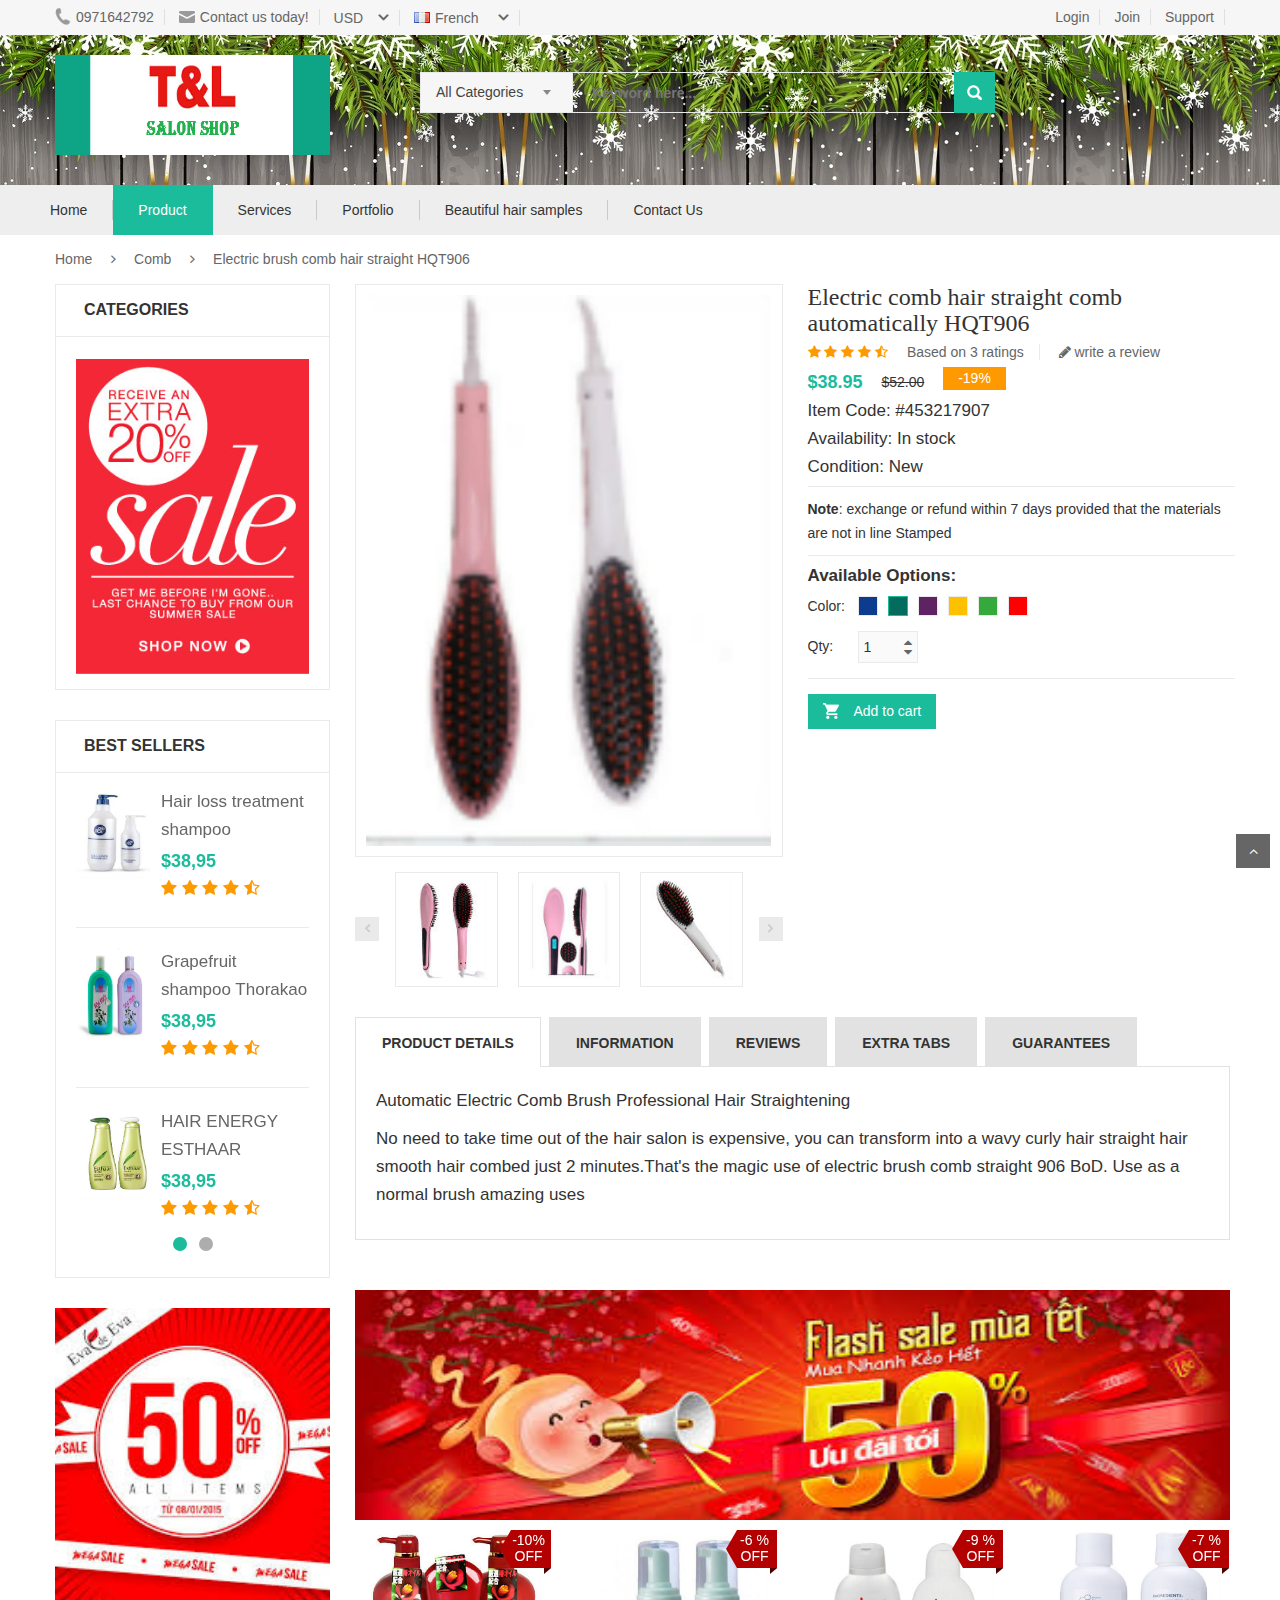
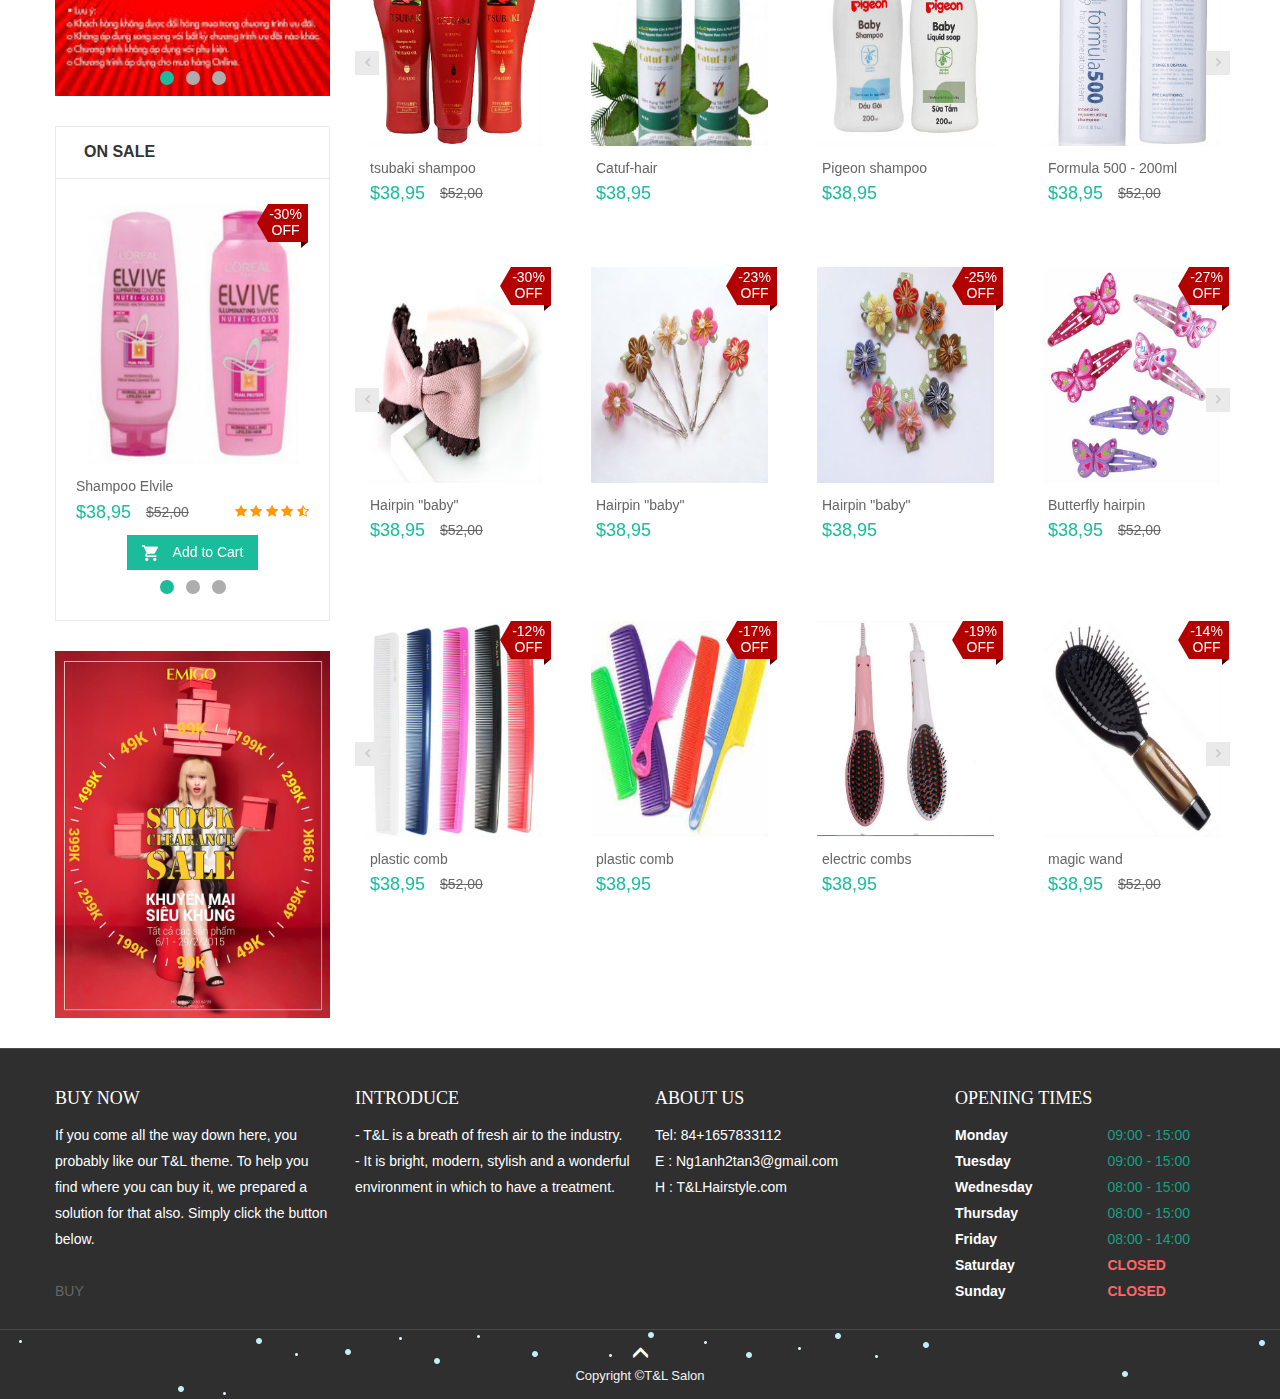
<file: DoAn_1/sale.html>
<!DOCTYPE html>
<html>
<head>
    <meta charset="UTF-8">
    <meta name="viewport" content="width=device-width, initial-scale=1">
    <link rel="stylesheet" type="text/css" href="css/bootstrap.min.css" />
    <link rel="stylesheet" type="text/css" href="css/font-awesome.min.css" />
    <link rel="stylesheet" type="text/css" href="css/select2.min.css" />
    <link rel="stylesheet" type="text/css" href="css/jquery.bxslider.css" />
    <link rel="stylesheet" type="text/css" href="css/owl.carousel.css" />
    <link rel="stylesheet" type="text/css" href="css/jquery-ui.css" />
    <link rel="stylesheet" type="text/css" href="css/jquery.fancybox.css" />
    <link rel="stylesheet" type="text/css" href="css/animate.css" />
    <link rel="stylesheet" type="text/css" href="css/reset.css" />
    <link rel="stylesheet" type="text/css" href="css/style.css" />
    <link rel="stylesheet" type="text/css" href="css/responsive.css" />

    <title>T&L SALON</title>
    <link rel="stylesheet" href="../DoAn_2/assets/css/main.css">
    <link rel="stylesheet" href="css/tet.css">
</head>
<body class="product-page">
<!-- HEADER -->
<div  id="header" class="header tet-header">
    <div class="top-header">
        <div class="container">
            <div class="nav-top-links">
                <a class="first-item" href="#"><img alt="phone" src="images/phone.png" />0971642792</a>
                <a href="#"><img alt="email" src="images/email.png" />Contact us today!</a>
            </div>
            <div class="currency ">
                <div class="dropdown">
                      <a class="current-open" data-toggle="dropdown" aria-haspopup="true" aria-expanded="false" href="#">USD</a>
                      <ul class="dropdown-menu" role="menu">
                        <li><a href="#">Dollar</a></li>
                        <li><a href="#">Euro</a></li>
                      </ul>
                </div>
            </div>
            <div class="language ">
                <div class="dropdown">
                      <a class="current-open" data-toggle="dropdown" aria-haspopup="true" aria-expanded="false" href="#">
                      <img alt="email" src="images/fr.jpg" />French
                      </a>
                      <ul class="dropdown-menu" role="menu">
                        <li><a href="#"><img alt="email" src="images/en.jpg" />English</a></li>
                        <li><a href="#"><img alt="email" src="images/fr.jpg" />French</a></li>
                    </ul>
                </div>
            </div>
            <div class="support-link">
                <a href="#">Login</a>
                <a href="join.html">Join</a>
                <a href="#">Support</a>
            </div>
        </div>
    </div>
    <!--/.top-header -->
    <!-- MAIN HEADER -->
    <div class="container main-header">
        <div class="row">
            <div class="col-xs-12 col-sm-3 logo">
                <a href="index.html"><img alt="Kute shop - themelock.com" src="images/logo1.png" style="height:100px;width:100%;" /></a>
            </div>
            <div class="col-xs-7 col-sm-7 header-search-box">
                <form class="form-inline">
                      <div class="form-group form-category">
                        <select class="select-category">
                            <option value="2">All Categories</option>
                            <option value="1">Men</option>
                            <option value="2">Women</option>
                        </select>
                      </div>
                      <div class="form-group input-serach">
                        <input type="text"  placeholder="Keyword here...">
                      </div>
                      <button type="submit" class="pull-right btn-search"></button>
                </form>
            </div>
        </div>
    </div>
    <!-- END MANIN HEADER -->
    <div id="nav-top-menu" class="nav-top-menu">
        <div class="container">
            <div class="row">
                <div id="main-menu" class="col-sm-9 main-menu">
                    <nav class="navbar navbar-default">
                        <div class="container-fluid">
                            <div class="navbar-header">
                                <button type="button" class="navbar-toggle collapsed" data-toggle="collapse" data-target="#navbar" aria-expanded="false" aria-controls="navbar">
                                    <i class="fa fa-bars"></i>
                                </button>
                                <a class="navbar-brand" href="#">MENU</a>
                            </div>
                            <div id="navbar" class="navbar-collapse collapse">
                                <ul class="nav navbar-nav">
                                    <li><a href="#">Home</a></li>
                                    <li class="active"><a href="index.html">Product</a></li>
                                    <li><a href="">Services</a></li>
                                    <li><a href="">Portfolio</a></li>
                                    <li><a href="">Beautiful hair samples</a></li>
                                    <li><a href="">Contact Us</a></li>
                                </ul>
                            </div><!--/.nav-collapse -->
                        </div>
                    </nav>
                </div>
            </div>
            <!-- userinfo on top-->
            <div id="form-search-opntop">
            </div>
            <!-- userinfo on top-->
            <div id="user-info-opntop">
            </div>
            <!-- CART ICON ON MMENU -->
            <div id="shopping-cart-box-ontop">
                <i class="fa fa-shopping-cart"></i>
                <div class="shopping-cart-box-ontop-content"></div>
            </div>
        </div>
    </div>
</div>
<!-- end header -->

<div class="columns-container">
    <div class="container" id="columns">
        <!-- breadcrumb -->
        <div class="breadcrumb clearfix">
            <a class="home" href="#" title="Return to Home">Home</a>
            <span class="navigation-pipe">&nbsp;</span>
            <a href="#" title="Return to Home">Comb</a>
            <span class="navigation-pipe">&nbsp;</span>
            <a href="#" title="Return to Home">Electric brush comb hair straight HQT906</a>
        </div>
        <!-- ./breadcrumb -->
        <!-- row -->
        <div class="row">
            <!-- Left colunm -->
            <div class="column col-xs-12 col-sm-3" id="left_column">
                <!-- block category -->
                <div class="block left-module">
                    <p class="title_block">CATEGORIES</p>
                    <div class="block_content">
                        <!-- layered -->
                       <img src="images/sale1.jpg" alt="SPECIAL PRODUCTS">
                        <!-- ./layered -->
                    </div>
                </div>
                <!-- ./block category  -->
                <!-- block best sellers -->
                <div class="block left-module">
                    <p class="title_block">BEST SELLERS</p>
                    <div class="block_content">
                        <div class="owl-carousel owl-best-sell" data-loop="true" data-nav = "false" data-margin = "0" data-autoplayTimeout="1000" data-autoplay="true" data-autoplayHoverPause = "true" data-items="1">
                            <ul class="products-block best-sell">
                                <li>
                                    <div class="products-block-left">
                                        <a href="#">
                                            <img src="images/h1.jpg" alt="SPECIAL PRODUCTS">
                                        </a>
                                    </div>
                                    <div class="products-block-right">
                                        <p class="product-name">
                                            <a href="#">Hair loss treatment shampoo</a>
                                        </p>
                                        <p class="product-price">$38,95</p>
                                        <p class="product-star">
                                            <i class="fa fa-star"></i>
                                            <i class="fa fa-star"></i>
                                            <i class="fa fa-star"></i>
                                            <i class="fa fa-star"></i>
                                            <i class="fa fa-star-half-o"></i>
                                        </p>
                                    </div>
                                </li>
                                <li>
                                    <div class="products-block-left">
                                        <a href="#">
                                            <img src="images/h2.jpg" alt="SPECIAL PRODUCTS">
                                        </a>
                                    </div>
                                    <div class="products-block-right">
                                        <p class="product-name">
                                            <a href="#">Grapefruit shampoo Thorakao</a>
                                        </p>
                                        <p class="product-price">$38,95</p>
                                        <p class="product-star">
                                            <i class="fa fa-star"></i>
                                            <i class="fa fa-star"></i>
                                            <i class="fa fa-star"></i>
                                            <i class="fa fa-star"></i>
                                            <i class="fa fa-star-half-o"></i>
                                        </p>
                                    </div>
                                </li>
                                <li>
                                    <div class="products-block-left">
                                        <a href="#">
                                            <img src="images/h3.jpg" alt="SPECIAL PRODUCTS">
                                        </a>
                                    </div>
                                    <div class="products-block-right">
                                        <p class="product-name">
                                            <a href="#">HAIR ENERGY ESTHAAR</a>
                                        </p>
                                        <p class="product-price">$38,95</p>
                                        <p class="product-star">
                                            <i class="fa fa-star"></i>
                                            <i class="fa fa-star"></i>
                                            <i class="fa fa-star"></i>
                                            <i class="fa fa-star"></i>
                                            <i class="fa fa-star-half-o"></i>
                                        </p>
                                    </div>
                                </li>
                            </ul>
                            <ul class="products-block best-sell">
                                <li>
                                    <div class="products-block-left">
                                        <a href="#">
                                            <img src="images/h4.jpg" alt="SPECIAL PRODUCTS">
                                        </a>
                                    </div>
                                    <div class="products-block-right">
                                        <p class="product-name">
                                            <a href="#">Obsidian hair treatment shampoo</a>
                                        </p>
                                        <p class="product-price">$38,95</p>
                                        <p class="product-star">
                                            <i class="fa fa-star"></i>
                                            <i class="fa fa-star"></i>
                                            <i class="fa fa-star"></i>
                                            <i class="fa fa-star"></i>
                                            <i class="fa fa-star-half-o"></i>
                                        </p>
                                    </div>
                                </li>
                                <li>
                                    <div class="products-block-left">
                                        <a href="#">
                                            <img src="images/h5.jpg" alt="SPECIAL PRODUCTS">
                                        </a>
                                    </div>
                                    <div class="products-block-right">
                                        <p class="product-name">
                                            <a href="#">Shampoo Yves Rocher</a>
                                        </p>
                                        <p class="product-price">$38,95</p>
                                        <p class="product-star">
                                            <i class="fa fa-star"></i>
                                            <i class="fa fa-star"></i>
                                            <i class="fa fa-star"></i>
                                            <i class="fa fa-star"></i>
                                            <i class="fa fa-star-half-o"></i>
                                        </p>
                                    </div>
                                </li>
                                <li>
                                    <div class="products-block-left">
                                        <a href="#">
                                            <img src="images/h6.jpg" alt="SPECIAL PRODUCTS">
                                        </a>

                                    </div>
                                    <div class="products-block-right">
                                        <p class="product-name">
                                            <a href="#">BEAVER Argan 500ml</a>
                                        </p>
                                        <p class="product-price">$38,95</p>
                                        <p class="product-star">
                                            <i class="fa fa-star"></i>
                                            <i class="fa fa-star"></i>
                                            <i class="fa fa-star"></i>
                                            <i class="fa fa-star"></i>
                                            <i class="fa fa-star-half-o"></i>
                                        </p>
                                    </div>
                                </li>
                            </ul>
                        </div>
                    </div>
                </div>
                <!-- ./block best sellers  -->
                
                <!-- left silide -->
                <div class="col-left-slide left-module">
                    <ul class="owl-carousel owl-style2" data-loop="true" data-nav = "false" data-margin = "0" data-autoplayTimeout="1000" data-autoplayHoverPause = "true" data-items="1" data-autoplay="true">
                        <li><a href="#"><img src="images/sale2.jpg" alt="slide-left"></a></li>
                        <li><a href="#"><img src="images/sale3.jpg" alt="slide-left"></a></li>
                        <li><a href="#"><img src="images/sale4.jpg" alt="slide-left"></a></li>
                    </ul>
                </div>
                <!--./left silde-->
                <!-- block best sellers -->
                <div class="block left-module">
                    <p class="title_block">ON SALE</p>
                    <div class="block_content product-onsale">
                        <ul class="product-list owl-carousel" data-loop="true" data-nav = "false" data-margin = "0" data-autoplayTimeout="1000" data-autoplayHoverPause = "true" data-items="1" data-autoplay="true">
                            <li>
                                <div class="product-container">
                                    <div class="left-block">
                                        <a href="#">
                                            <img class="img-responsive" alt="product" src="images/sa1.jpg" />
                                        </a>
                                        <div class="price-percent-reduction2">-30% OFF</div>
                                    </div>
                                    <div class="right-block">
                                        <h5 class="product-name"><a href="#">Shampoo Elvile</a></h5>
                                        <div class="product-star">
                                            <i class="fa fa-star"></i>
                                            <i class="fa fa-star"></i>
                                            <i class="fa fa-star"></i>
                                            <i class="fa fa-star"></i>
                                            <i class="fa fa-star-half-o"></i>
                                        </div>
                                        <div class="content_price">
                                            <span class="price product-price">$38,95</span>
                                            <span class="price old-price">$52,00</span>
                                        </div>
                                    </div>
                                    <div class="product-bottom">
                                        <a class="btn-add-cart" title="Add to Cart" href="#add">Add to Cart</a>
                                    </div>
                                </div>
                            </li>
                            <li>
                                <div class="product-container">
                                    <div class="left-block">
                                        <a href="#">
                                            <img class="img-responsive" alt="product" src="images/sa2.jpg" />
                                        </a>
                                        <div class="price-percent-reduction2">-10% OFF</div>
                                    </div>
                                    <div class="right-block">
                                        <h5 class="product-name"><a href="#">Shampoo Tusutaki</a></h5>
                                        <div class="product-star">
                                            <i class="fa fa-star"></i>
                                            <i class="fa fa-star"></i>
                                            <i class="fa fa-star"></i>
                                            <i class="fa fa-star"></i>
                                            <i class="fa fa-star-half-o"></i>
                                        </div>
                                        <div class="content_price">
                                            <span class="price product-price">$38,95</span>
                                            <span class="price old-price">$52,00</span>
                                        </div>
                                    </div>
                                    <div class="product-bottom">
                                        <a class="btn-add-cart" title="Add to Cart" href="#add">Add to Cart</a>
                                    </div>
                                </div>
                            </li>
                            <li>
                                <div class="product-container">
                                    <div class="left-block">
                                        <a href="#">
                                            <img class="img-responsive" alt="product" src="images/sa3.jpg" />
                                        </a>
                                        <div class="price-percent-reduction2">-42% OFF</div>
                                    </div>
                                    <div class="right-block">
                                        <h5 class="product-name"><a href="#">L'Oreal Total Repair Shampoo 450ml</a></h5>
                                        <div class="product-star">
                                            <i class="fa fa-star"></i>
                                            <i class="fa fa-star"></i>
                                            <i class="fa fa-star"></i>
                                            <i class="fa fa-star"></i>
                                            <i class="fa fa-star-half-o"></i>
                                        </div>
                                        <div class="content_price">
                                            <span class="price product-price">$38,95</span>
                                            <span class="price old-price">$52,00</span>
                                        </div>
                                    </div>
                                    <div class="product-bottom">
                                        <a class="btn-add-cart" title="Add to Cart" href="#add">Add to Cart</a>
                                    </div>
                                </div>
                            </li>
                        </ul>
                    </div>
                </div>
                <!-- ./block best sellers  -->
                <!-- left silide -->
                <div class="col-left-slide left-module">
                    <div class="banner-opacity">
                        <a href="#"><img src="images/z1.jpg" alt="ads-banner"></a>
                    </div>
                </div>
                <!--./left silde-->
            </div>
            <!-- ./left colunm -->
            <!-- Center colunm-->
            <div class="center_column col-xs-12 col-sm-9" id="center_column">
                <!-- Product -->
                    <div id="product">
                        <div class="primary-box row">
                            <div class="pb-left-column col-xs-12 col-sm-6">
                                <!-- product-imge-->
                                <div class="product-image">
                                    <div class="product-full">
                                        <img id="product-zoom" src='images/gg812.jpg' data-zoom-image="images/gg813.jpg"/>
                                    </div>
                                    <div class="product-img-thumb" id="gallery_01">
                                        <ul class="owl-carousel" data-items="3" data-nav="true" data-dots="false" data-margin="20" data-loop="true">
                                            <li>
                                                <a href="#" data-image="images/pt32.jpg" data-zoom-image="images/pt33.jpg">
                                                    <img id="product-zoom"  src="images/pt31.jpg" />
                                                </a>
                                            </li>
                                            <li>
                                                <a href="#" data-image="images/pt22.jpg" data-zoom-image="images/pt23.jpg">
                                                    <img id="product-zoom"  src="images/pt21.jpg" />
                                                </a>
                                            </li>
                                            <li>
                                                <a href="#" data-image="images/pt12.jpg" data-zoom-image="images/pt13.jpg">
                                                    <img id="product-zoom"  src="images/pt11.jpg" />
                                                </a>
                                            </li>
                                        </ul>
                                    </div>
                                </div>
                                <!-- product-imge-->
                            </div>
                            <div class="pb-right-column col-xs-12 col-sm-6">
                                <h1 class="product-name">Electric comb hair straight comb automatically HQT906</h1>
                                <div class="product-comments">
                                    <div class="product-star">
                                        <i class="fa fa-star"></i>
                                        <i class="fa fa-star"></i>
                                        <i class="fa fa-star"></i>
                                        <i class="fa fa-star"></i>
                                        <i class="fa fa-star-half-o"></i>
                                    </div>
                                    <div class="comments-advices">
                                        <a href="#">Based  on 3 ratings</a>
                                        <a href="#"><i class="fa fa-pencil"></i> write a review</a>
                                    </div>
                                </div>
                                <div class="product-price-group">
                                    <span class="price">$38.95</span>
                                    <span class="old-price">$52.00</span>
                                    <span class="discount">-19%</span>
                                </div>
                                <div class="info-orther">
                                    <p>Item Code: #453217907</p>
                                    <p>Availability: <span class="in-stock">In stock</span></p>
                                    <p>Condition: New</p>
                                </div>
                                <div class="product-desc">
                                  <b> Note</b>: exchange or refund within 7 days provided that the materials are not in line Stamped
                                </div>
                                <div class="form-option">
                                    <p class="form-option-title">Available Options:</p>
                                    <div class="attributes">
                                        <div class="attribute-label">Color:</div>
                                        <div class="attribute-list">
                                            <ul class="list-color">
                                                <li style="background:#0c3b90;"><a href="#">blue</a></li>
                                                <li style="background:#036c5d;" class="active"><a href="#">red</a></li>
                                                <li style="background:#5f2363;"><a href="#">red</a></li>
                                                <li style="background:#ffc000;"><a href="#">red</a></li>
                                                <li style="background:#36a93c;"><a href="#">green</a></li>
                                                <li style="background:#ff0000;"><a href="#">red</a></li>
                                            </ul>
                                        </div>
                                    </div>
                                    <div class="attributes">
                                        <div class="attribute-label">Qty:</div>
                                        <div class="attribute-list product-qty">
                                            <div class="qty">
                                                <input id="option-product-qty" type="text" value="1">
                                            </div>
                                            <div class="btn-plus">
                                                <a href="#" class="btn-plus-up">
                                                    <i class="fa fa-caret-up"></i>
                                                </a>
                                                <a href="#" class="btn-plus-down">
                                                    <i class="fa fa-caret-down"></i>
                                                </a>
                                            </div>
                                        </div>
                                    </div>

                                </div>
                                <div class="form-action">
                                    <div class="button-group">
                                        <a class="btn-add-cart" href="giohang.html">Add to cart</a>
                                    </div>

                                </div>

                            </div>
                        </div>
                        <!-- tab product -->
                        <div class="product-tab">
                            <ul class="nav-tab">
                                <li class="active">
                                    <a aria-expanded="false" data-toggle="tab" href="#product-detail">Product Details</a>
                                </li>
                                <li>
                                    <a aria-expanded="true" data-toggle="tab" href="#information">information</a>
                                </li>
                                <li>
                                    <a data-toggle="tab" href="#reviews">reviews</a>
                                </li>
                                <li>
                                    <a data-toggle="tab" href="#extra-tabs">Extra Tabs</a>
                                </li>
                                <li>
                                    <a data-toggle="tab" href="#guarantees">guarantees</a>
                                </li>
                            </ul>
                            <div class="tab-container">
                                <div id="product-detail" class="tab-panel active">
                                    <p>Automatic Electric Comb Brush Professional Hair Straightening</p>
                                    <p>No need to take time out of the hair salon is expensive, you can transform into
                                        a wavy curly hair straight hair smooth hair combed just 2 minutes.That's the
                                        magic use of electric brush comb straight 906 BoD. Use as a normal brush amazing uses</p>


                                </div>
                                <div id="information" class="tab-panel">
                                    <table class="table table-bordered">
                                        <tr>
                                            <td width="200">Material:</td>
                                            <td>Plastic and electrical components to European standards</td>
                                        </tr>
                                        <tr>
                                            <td>Color:</td>
                                            <td>pink, white</td>
                                        </tr>
                                        <tr>
                                            <td>Voltage:</td>
                                            <td>110-220V</td>
                                        </tr>
                                        <tr>
                                            <td> Maximum temperature:</td>
                                            <td>230 degrees</td>
                                        </tr>
                                        <tr>
                                            <td>Power:</td>
                                            <td>28W</td>
                                        </tr>
                                    </table>
                                </div>
                                <div id="reviews" class="tab-panel">
                                    <div class="product-comments-block-tab">
                                        <div class="comment row">
                                            <div class="col-sm-3 author">
                                                <div class="grade">
                                                    <span>Grade</span>
                                                    <span class="reviewRating">
                                                        <i class="fa fa-star"></i>
                                                        <i class="fa fa-star"></i>
                                                        <i class="fa fa-star"></i>
                                                        <i class="fa fa-star"></i>
                                                        <i class="fa fa-star"></i>
                                                    </span>
                                                </div>
                                                <div class="info-author">
                                                    <span><strong>Jame</strong></span>
                                                    <em>14/01/2017</em>
                                                </div>
                                            </div>
                                            <div class="col-sm-9 commnet-dettail">
                                               The product has a pleasant scent and bring feeling is ... professional as advertised comments: 3 On efficiency, the remarkable
                                            </div>
                                        </div>
                                        <div class="comment row">
                                            <div class="col-sm-3 author">
                                                <div class="grade">
                                                    <span>Grade</span>
                                                    <span class="reviewRating">
                                                        <i class="fa fa-star"></i>
                                                        <i class="fa fa-star"></i>
                                                        <i class="fa fa-star"></i>
                                                        <i class="fa fa-star"></i>
                                                        <i class="fa fa-star"></i>
                                                    </span>
                                                </div>
                                                <div class="info-author">
                                                    <span><strong>Author</strong></span>
                                                    <em>04/01/2017</em>
                                                </div>
                                            </div>
                                            <div class="col-sm-9 commnet-dettail">
                                               create feminine hair for girls. I say that because after I use this product, my hair up in the beautiful find, smoother, darker,
                                            </div>
                                        </div>
                                        <p>
                                            <a class="btn-comment" href="#">Write your review !</a>
                                        </p>
                                    </div>
                                    
                                </div>
                                <div id="extra-tabs" class="tab-panel">
                                    <p>Applies to both dry and wet hair</p>

                                    <p>Design Elegant, harmonious colors especially suitable for beauty hobby girls.</p>

                                    <p>Just 2 minutes you will change your curly hair with long straight hair as the hair
                                        is pressed and incubated in the Salon Professional Hair.</p>
                                </div>
                                <div id="guarantees" class="tab-panel">
                                    <p>Advanced Material</p>

                                    <p>Heat face the comb is made of aluminum coated with ceramic pottery, helps protect hair from damage due to frequent styling.</p>

                                    <p>SSafety Design</p>
                                    <p>Intelligent design possesses absolutely safe, does not leak electricity, help you stay secure during use.</p>
                                </div>
                            </div>
                        </div>
                        <!-- ./tab product -->
                        <!-- box product -->
                        <div class="page-product-box">
                            <img class="img-responsive" alt="product" src="images/xa1.jpg" style="height: 230px; width: 100%;"/>
                            <h3></h3>
                        </div>
                        <div id="hot-deal-1" class="tab-panel active">
                            <ul class="product-list owl-carousel nav-center" data-dots="false" data-loop="true" data-nav = "true" data-margin = "29" data-autoplayTimeout="1000" data-autoplayHoverPause = "true" data-responsive='{"0":{"items":1},"600":{"items":3},"1000":{"items":4}}'>
                                <li>
                                    <div class="left-block">
                                        <a href="#"><img class="img-responsive" alt="product" src="images/gg1.jpg" /></a>

                                    </div>
                                    <div class="price-percent-reduction2">
                                        -10% OFF
                                    </div>
                                    <div class="right-block">
                                        <h5 class="product-name"><a href="#">tsubaki shampoo</a></h5>
                                        <div class="content_price">
                                            <span class="price product-price">$38,95</span>
                                            <span class="price old-price">$52,00</span>
                                        </div>
                                    </div>
                                </li>
                                <li>
                                    <div class="left-block">
                                        <a href="#"><img class="img-responsive" alt="product" src="images/gg2.jpg" /></a>
                                    </div>
                                    <div class="price-percent-reduction2">
                                        -6 % OFF
                                    </div>
                                    <div class="right-block">
                                        <h5 class="product-name"><a href="#">Catuf-hair</a></h5>
                                        <div class="content_price">
                                            <span class="price product-price">$38,95</span>
                                        </div>
                                    </div>
                                </li>
                                <li>
                                    <div class="left-block">
                                        <a href="#"><img class="img-responsive" alt="product" src="images/gg3.jpg" /></a>
                                    </div>
                                    <div class="price-percent-reduction2">
                                        -9 % OFF
                                    </div>
                                    <div class="right-block">
                                        <h5 class="product-name"><a href="#">Pigeon shampoo</a></h5>
                                        <div class="content_price">
                                            <span class="price product-price">$38,95</span>
                                        </div>
                                    </div>
                                </li>
                                <li>
                                    <div class="left-block">
                                        <a href="#"><img class="img-responsive" alt="product" src="images/gg4.jpg" /></a>
                                    </div>
                                    <div class="price-percent-reduction2">
                                        -7 % OFF
                                    </div>
                                    <div class="right-block">
                                        <h5 class="product-name"><a href="#">Formula 500 - 200ml</a></h5>
                                        <div class="content_price">
                                            <span class="price product-price">$38,95</span>
                                            <span class="price old-price">$52,00</span>
                                        </div>
                                    </div>
                                </li>
                                <li>
                                    <div class="left-block">
                                        <a href="#"><img class="img-responsive" alt="product" src="images/gg5.jpg" /></a>
                                    </div>
                                    <div class="price-percent-reduction2">
                                        -8 % OFF
                                    </div>
                                    <div class="right-block">
                                        <h5 class="product-name"><a href="#">shampoo Ichikami</a></h5>
                                        <div class="content_price">
                                            <span class="price product-price">$38,95</span>
                                            <span class="price old-price">$52,00</span>
                                        </div>
                                    </div>
                                </li>
                            </ul>
                        </div>
                        <!-- ./box product -->
                        <!-- box product -->
                        <div class="page-product-box">
                            <h3></h3>
                        </div>
                        <div id="hot-deal-3" class="tab-panel">
                            <ul class="product-list owl-carousel nav-center" data-dots="false" data-loop="true" data-nav = "true" data-margin = "29" data-autoplayTimeout="1000" data-autoplayHoverPause = "true" data-responsive='{"0":{"items":1},"600":{"items":3},"1000":{"items":4}}'>
                                <li>
                                    <div class="left-block">
                                        <a href="#"><img class="img-responsive" alt="product" src="images/gg11.jpg" /></a>

                                    </div>
                                    <div class="price-percent-reduction2">
                                        -30% OFF
                                    </div>
                                    <div class="right-block">
                                        <h5 class="product-name"><a href="#">Hairpin "baby"</a></h5>
                                        <div class="content_price">
                                            <span class="price product-price">$38,95</span>
                                            <span class="price old-price">$52,00</span>
                                        </div>
                                    </div>
                                </li>
                                <li>
                                    <div class="left-block">
                                        <a href="#"><img class="img-responsive" alt="product" src="images/gg12.jpg" /></a>
                                    </div>
                                    <div class="price-percent-reduction2">
                                        -23% OFF
                                    </div>
                                    <div class="right-block">
                                        <h5 class="product-name"><a href="#">Hairpin "baby"</a></h5>
                                        <div class="content_price">
                                            <span class="price product-price">$38,95</span>
                                        </div>
                                    </div>
                                </li>
                                <li>
                                    <div class="left-block">
                                        <a href="#"><img class="img-responsive" alt="product" src="images/gg13.jpg" /></a>
                                    </div>
                                    <div class="price-percent-reduction2">
                                        -25% OFF
                                    </div>
                                    <div class="right-block">
                                        <h5 class="product-name"><a href="#">Hairpin "baby"</a></h5>
                                        <div class="content_price">
                                            <span class="price product-price">$38,95</span>
                                        </div>
                                    </div>
                                </li>
                                <li>
                                    <div class="left-block">
                                        <a href="#"><img class="img-responsive" alt="product" src="images/gg14.jpg" /></a>
                                    </div>
                                    <div class="price-percent-reduction2">
                                        -27% OFF
                                    </div>
                                    <div class="right-block">
                                        <h5 class="product-name"><a href="#">Butterfly hairpin</a></h5>
                                        <div class="content_price">
                                            <span class="price product-price">$38,95</span>
                                            <span class="price old-price">$52,00</span>
                                        </div>
                                    </div>
                                </li>
                                <li>
                                    <div class="left-block">
                                        <a href="sale.html"><img class="img-responsive" alt="product" src="images/gg15.jpg" /></a>
                                    </div>
                                    <div class="price-percent-reduction2">
                                        -22% OFF
                                    </div>
                                    <div class="right-block">
                                        <h5 class="product-name"><a href="#">Beautiful hairpin</a></h5>
                                        <div class="content_price">
                                            <span class="price product-price">$38,95</span>
                                            <span class="price old-price">$52,00</span>
                                        </div>
                                    </div>
                                </li>
                            </ul>
                        </div>
                        <div class="page-product-box">
                            <h3 class="heading"></h3>
                        </div>
                        <div id="hot-deal-2" class="tab-panel">
                            <ul class="product-list owl-carousel nav-center" data-dots="false" data-loop="true" data-nav = "true" data-margin = "29" data-autoplayTimeout="1000" data-autoplayHoverPause = "true" data-responsive='{"0":{"items":1},"600":{"items":3},"1000":{"items":4}}'>
                                <li>
                                    <div class="left-block">
                                        <a href="#"><img class="img-responsive" alt="product" src="images/gg6.jpg" /></a>

                                    </div>
                                    <div class="price-percent-reduction2">
                                        -12% OFF
                                    </div>
                                    <div class="right-block">
                                        <h5 class="product-name"><a href="#">plastic comb</a></h5>
                                        <div class="content_price">
                                            <span class="price product-price">$38,95</span>
                                            <span class="price old-price">$52,00</span>
                                        </div>
                                    </div>
                                </li>
                                <li>
                                    <div class="left-block">
                                        <a href="#"><img class="img-responsive" alt="product" src="images/gg7.jpg" /></a>
                                    </div>
                                    <div class="price-percent-reduction2">
                                        -17% OFF
                                    </div>
                                    <div class="right-block">
                                        <h5 class="product-name"><a href="#">plastic comb</a></h5>
                                        <div class="content_price">
                                            <span class="price product-price">$38,95</span>
                                        </div>
                                    </div>
                                </li>
                                <li>
                                    <div class="left-block">
                                        <a href="#"><img class="img-responsive" alt="product" src="images/gg8.jpg" /></a>
                                    </div>
                                    <div class="price-percent-reduction2">
                                        -19% OFF
                                    </div>
                                    <div class="right-block">
                                        <h5 class="product-name"><a href="#">electric combs</a></h5>
                                        <div class="content_price">
                                            <span class="price product-price">$38,95</span>
                                        </div>
                                    </div>
                                </li>
                                <li>
                                    <div class="left-block">
                                        <a href="#"><img class="img-responsive" alt="product" src="images/gg9.jpg" /></a>
                                    </div>
                                    <div class="price-percent-reduction2">
                                        -14% OFF
                                    </div>
                                    <div class="right-block">
                                        <h5 class="product-name"><a href="#">magic wand</a></h5>
                                        <div class="content_price">
                                            <span class="price product-price">$38,95</span>
                                            <span class="price old-price">$52,00</span>
                                        </div>
                                    </div>
                                </li>
                                <li>
                                    <div class="left-block">
                                        <a href="#"><img class="img-responsive" alt="product" src="images/gg10.jpg" /></a>
                                    </div>
                                    <div class="price-percent-reduction2">
                                        -16% OFF
                                    </div>
                                    <div class="right-block">
                                        <h5 class="product-name"><a href="#">Roller Brushes</a></h5>
                                        <div class="content_price">
                                            <span class="price product-price">$38,95</span>
                                            <span class="price old-price">$52,00</span>
                                        </div>
                                    </div>
                                </li>
                            </ul>
                        </div>
                        <!-- ./box product -->
                    </div>
                <!-- Product -->
            </div>
            <!-- ./ Center colunm -->
        </div>
        <!-- ./row-->
    </div>
</div>

<!-- Footer -->

<!-- 	SERVICES -->
<div id="services">
    <div class="container" style="padding: 15px 0">
        <div class="row">
            <div class="col-sm-3">
                <h1>BUY NOW</h1>
                <p>
                    If you come all the way down here,
                    you probably like our T&L theme.
                    To help you find where you can buy it,
                    we prepared a solution for that also.
                    Simply click the button below.
                </p>
                <p><br/>
                    <a href="">BUY</a>
                </p>
            </div>
            <div class="col-sm-3">
                <h1>INTRODUCE</h1>
                <p>- T&L is a breath of fresh air to the industry.</p>
                <p>-	It is bright, modern, stylish and a wonderful environment in which to have a treatment.</p>
            </div>
            <div class="col-sm-3">
                <h1>ABOUT US</h1>
                <p>Tel: 84+1657833112</p>
                <p>E : Ng1anh2tan3@gmail.com</p>
                <p>H : T&LHairstyle.com</p>
            </div>
            <div class="col-sm-3">
                <h1>OPENING TIMES</h1>
                <div class="row">
                    <div class="col-xs-6">
                        <p class="pletter">Monday </p>
                        <p class="pletter">Tuesday </p>
                        <p class="pletter">Wednesday </p>
                        <p class="pletter">Thursday </p>
                        <p class="pletter">Friday </p>
                        <p class="pletter">Saturday </p>
                        <p class="pletter">Sunday </p>
                    </div>
                    <div class="col-xs-6">
                        <p class="ptime">09:00 - 15:00</p>
                        <p class="ptime">09:00 - 15:00</p>
                        <p class="ptime">08:00 - 15:00</p>
                        <p class="ptime">08:00 - 15:00</p>
                        <p class="ptime">08:00 - 14:00</p>
                        <p class="pclose">CLOSED</p>
                        <p class="pclose">CLOSED</p>
                    </div>
                </div>
            </div>
        </div>
    </div>
</div>
<div id="footer"> <span class="glyphicon glyphicon-menu-up"></span>
    <p>Copyright &copy;T&L Salon </p>
</div>
<a href="#" class="scroll_top" title="Scroll to Top" style="display: inline;">Scroll</a>
<!-- Script-->
<script type="text/javascript" src="js/jquery-1.11.2.min.js"></script>
<script type="text/javascript" src="js/bootstrap.min.js"></script>
<script type="text/javascript" src="js/select2.min.js"></script>
<script type="text/javascript" src="js/jquery.bxslider.min.js"></script>
<script type="text/javascript" src="js/owl.carousel.min.js"></script>
<script type="text/javascript" src="js/jquery.countdown.min.js"></script>
<script type="text/javascript" src="js/jquery.elevatezoom.js"></script>
<script type="text/javascript" src="js/jquery-ui.min.js"></script>
<script type="text/javascript" src="js/jquery.fancybox.js"></script>
<script type="text/javascript" src="js/jquery.actual.min.js"></script>
<script type="text/javascript" src="js/theme-script.js"></script>
</body>
</html>
</file>
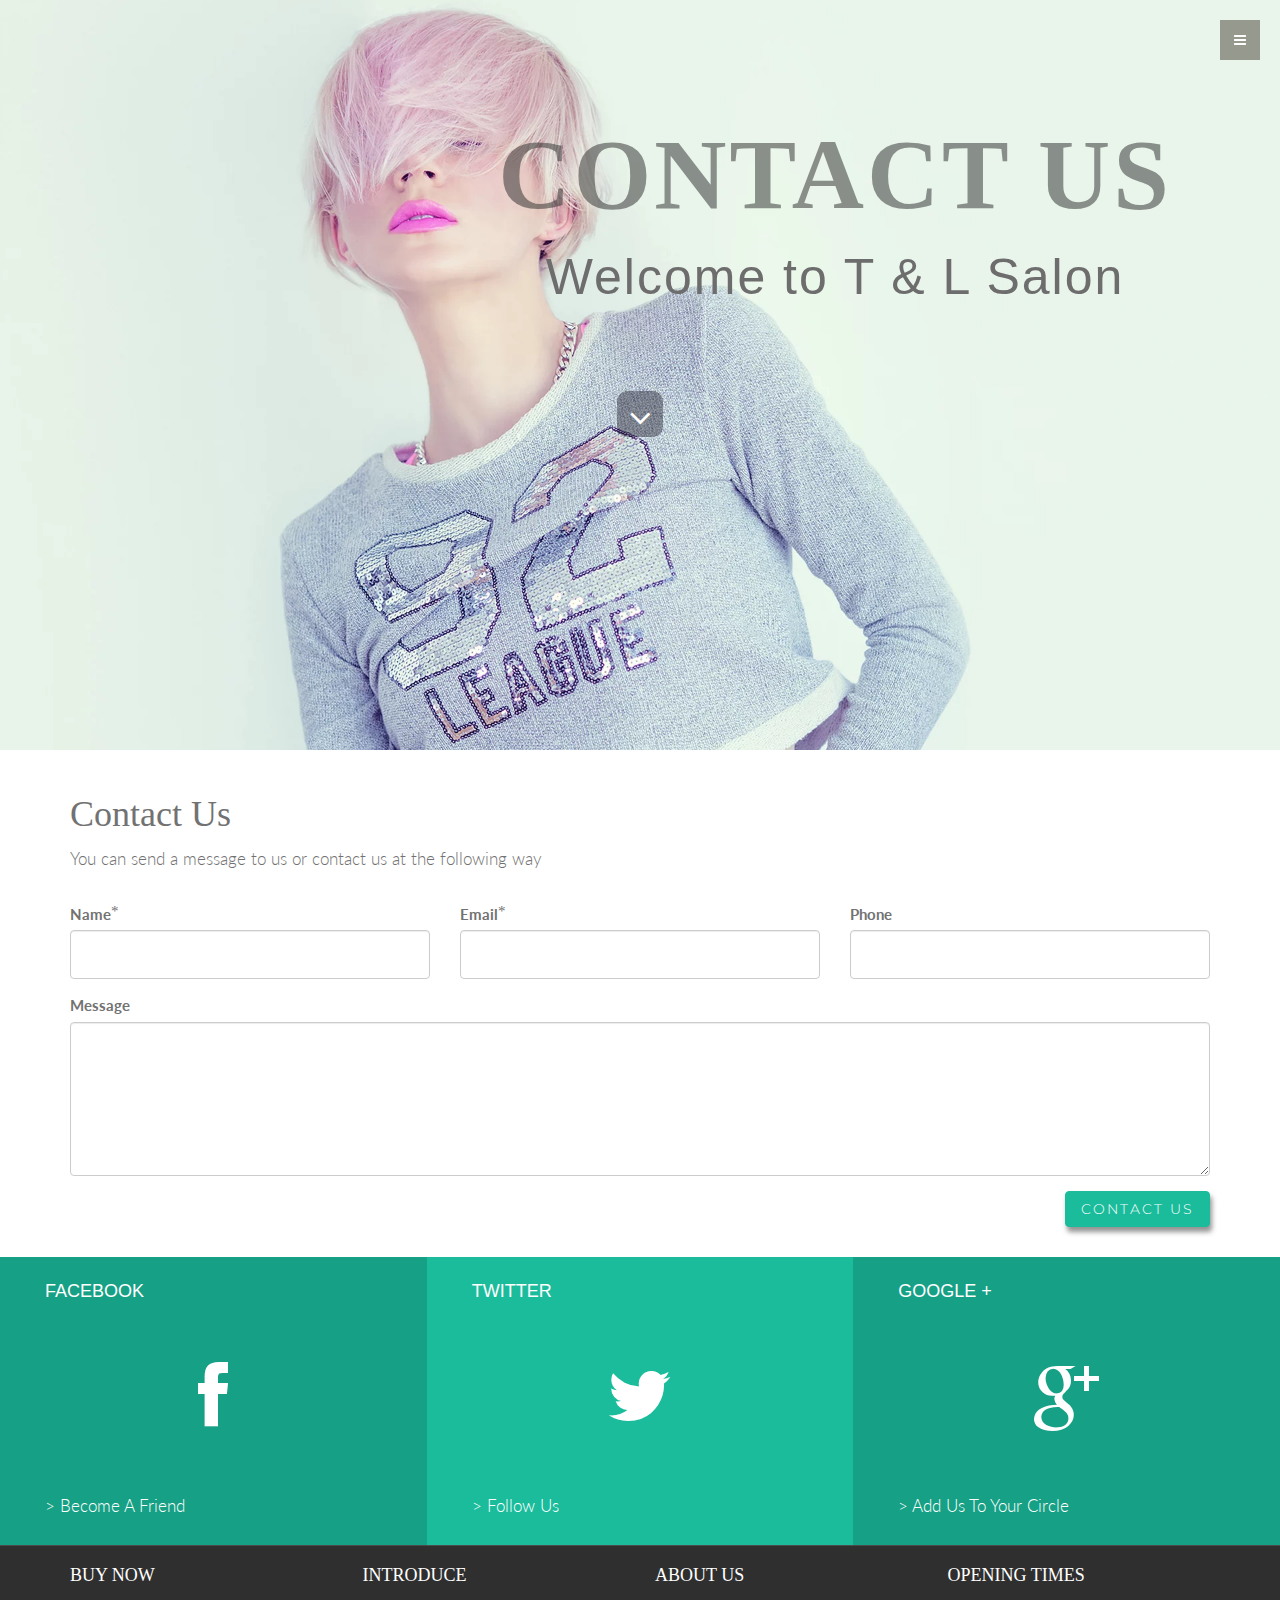
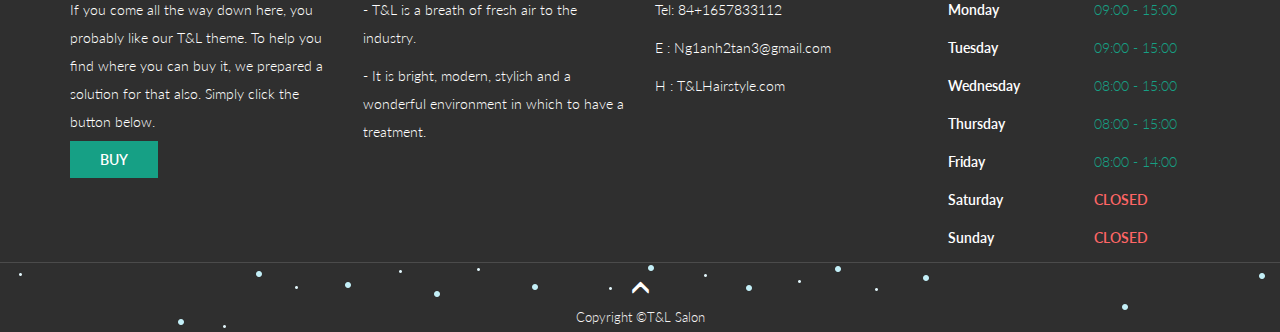
<file: DoAn_2/assets/html/contacts.html>
<!DOCTYPE html>
<html lang="en">
<head>
    <meta charset="utf-8">
    <meta http-equiv="X-UA-Compatible" content="IE=edge">
    <meta name="viewport" content="width=device-width, initial-scale=1.0">
    <meta name="description" content="">
    <meta name="author" content="">
    <link rel="shortcut icon" href="../../assets/images/header/salon.jpg">
    <title>CONTACT US | T&L SALON</title>
    <link rel="stylesheet" href="https://maxcdn.bootstrapcdn.com/bootstrap/3.3.7/css/bootstrap.min.css">

    <!--((((((((((((           ----------------------------------------------------------------             )))))))))))))-->
    <link rel="stylesheet" href="https://fonts.googleapis.com/css?family=Lora:400,700,400italic,700italic&amp;subset=latin">
    <link rel="stylesheet" href="https://fonts.googleapis.com/css?family=Montserrat:400,700">
    <link rel="stylesheet" href="https://fonts.googleapis.com/css?family=Raleway:100,100i,200,200i,300,300i,400,400i,500,500i,600,600i,700,700i,800,800i,900,900i">
    <link rel="stylesheet" href="../assets/bootstrap-material-design-font/css/material.css">
    <link rel="stylesheet" href="../assets/tether/tether.min.css">
    <link rel="stylesheet" href="../assets/animate.css/animate.min.css">
    <link rel="stylesheet" href="../assets/theme/css/style.css">
    <link rel="stylesheet" href="../assets/mobirise/css/mbr-additional.css" type="text/css">

    <!-- ----------------------------------------------------------------------------------------------------------------- -->
    <script src="https://ajax.googleapis.com/ajax/libs/jquery/3.1.1/jquery.min.js"></script>
    <script src="https://maxcdn.bootstrapcdn.com/bootstrap/3.3.7/js/bootstrap.min.js"></script>
    <link href="../css/bootstrap.css" rel="stylesheet">
    <script src="../js/modernizr.custom.js"></script>
    <link href="../css/font-awesome.min.css" rel="stylesheet">
    <link href='http://fonts.googleapis.com/css?family=Lato:300,400,700,300italic,400italic' rel='stylesheet' type='text/css'>
    <link href='http://fonts.googleapis.com/css?family=Raleway:400,300,700' rel='stylesheet' type='text/css'>
    <script src="https://oss.maxcdn.com/libs/html5shiv/3.7.0/html5shiv.js"></script>
    <script src="https://oss.maxcdn.com/libs/respond.js/1.3.0/respond.min.js"></script>
    <link rel="stylesheet" href="../assets/bootstrap/css/bootstrap-social.scss">
    <link rel="stylesheet" href="../assets/bootstrap/css/bootstrap-social.less">
    <link rel="stylesheet" href="../assets/bootstrap/css/bootstrap-social.css">
    <!-- ----------------------------------------------------------------------------------------------------------------- -->
    <link rel="stylesheet" href="../css/login/login.css">
    <link rel="stylesheet" href="../css/all.css">
    <link rel="stylesheet" href="../css/main.css">

</head>
<body>


<div id="top"></div>
<div id="login">
    <div id="id01" class="modal">
        <form class="modal-content animate">
            <div class="login-cover">
                <label><b>Username</b></label>
                <input type="text" placeholder="Enter Username" name="uname" required>

                <label style="margin: 20px 0 0;"><b>Password</b></label>
                <input type="password" placeholder="Enter Password" name="psw" required>

                <button class="btn btn-green" type="submit">Login</button>
                <input type="checkbox" checked="checked"> <b>Remember me</b> </input>
            </div>
            <div class="login-cover" style="padding: 0px 30px;">
                <div class="row">
                    <div class="col-xs-6">
                        <a class="btn btn-block btn-social btn-twitter" style="height: 35px;">
                            <span class="fa fa-twitter"></span> Sign in with Twitter
                        </a>
                    </div>
                    <div class="col-xs-6">
                        <a class="btn btn-block btn-social btn-google" style="height: 35px;">
                            <span class="fa fa-google-plus"></span> Sign in with Google
                        </a>
                    </div>
                </div>
                <div class="row">
                    <div class="col-xs-6">
                        <a class="btn btn-block btn-social btn-facebook" style="height: 35px;margin-top: 5px;">
                            <span class="fa fa-facebook"></span> Sign in with Facebook
                        </a>
                    </div>
                    <div class="col-xs-6">
                        <a class="btn btn-block btn-social btn-yahoo" style="height: 35px;margin-top: 5px;">
                            <span class="fa fa-yen"></span> Sign in with Yahoo
                        </a>
                    </div>
                </div>
            </div>
            <div class="login-cover bg-x">
                <button type="button" onclick="document.getElementById('id01').style.display='none'" class="cancelbtn">Cancel</button>
                <span class="psw">
						<b>Forgot</b>
						<a href="#">password?</a>
					</span>
            </div>
        </form>
    </div>
</div>
<nav class="menu" id="theMenu">
    <div class="menu-wrap">
        <h1 class="logo"><a href="../../index.html">T&L SALON</a></h1>
        <i class="fa fa-arrow-right menu-close"></i>
        <a href="../../assets/html/prices.html">Scheduling - Opening Times</a>
        <a href="../../assets/html/images.html">Beautiful hair samples</a>
        <a href="../../assets/html/guide.html">Hairdressing beauty guide</a>
        <a href="../../assets/html/tie.html">Tie your hair</a>
        <a href="../../assets/html/CS-hair.html">Other</a>
        <hr>
        <a href="../../assets/html/contacts.html">Contact Us</a>
        <a href="#cf-menu">ADDRESS</a>
        <a href="https://web.facebook.com/rimbon.nguyen" target="_blank"><i class="fa fa-facebook"></i></a>
        <a href="https://twitter.com/ng1anh2tan3" target="_blank"><i class="fa fa-twitter"></i></a>
        <a href="https://plus.google.com/u/0/109297373448930431920" target="_blank"><i class="fa fa-envelope"></i></a>
        <a  onclick="document.getElementById('id01').style.display='block'"  style="clear: both">login</a>
        <a href="../../assets/html/Join.html">join</a>

    </div>

    <!-- Menu button -->
    <div id="menuToggle"><i class="fa fa-bars"></i></div>
</nav>
<div id="headerwrap">
    <div class="container">
        <div class="row">
            <div class="col-lg-4"></div>
            <div class="col-lg-8 ">
                <h1>CONTACT US</h1>
                <h2>Welcome to T & L Salon</h2>
                <div class="spacer"></div>
            </div>
        </div>
        <div class="mbr-arrow mbr-arrow-floating hidden-sm-down" aria-hidden="true">
            <a href="#contacts-menu" class="button-down">
                <i class="fa fa-angle-down"></i>
            </a>
        </div>
    </div>
</div>








<!--	Contact 	-->
<div id="contacts-menu"></div>
<div class="stylehair">
    <div class="container">
        <div class="row mt">
            <div class="col-xs-9">
                <h1>Contact Us</h1>
                <p>You can send a message to us or contact us at the following way</p>
            </div>
            <div class="col-xs-3">
            </div>
        </div>
    </div>
</div>
<div id="contacts">
    <div class="mbr-section mbr-section-nopadding">
        <div class="container">
            <div class="row">
                <div class="col-xs-12" data-form-type="formoid">
                    <div data-form-alert="true">
                        <div hidden="" data-form-alert-success="truerm alert-succes">
                            Thank you've sent a message to us !
                        </div>
                    </div>
                    <form action="https://mobirise.com/" method="post" data-form-title="CONTACT FORM">
                        <input type="hidden" value="BKQZ5s5gPIS/mYeXlMB8LEctYHWhYlnLBI2++9U/0GsFXuLSt9zBvX6aAdJz2kvyq+IXr0qw1TBA1fuQLDmZDwnb5+vguYnYP8XRX9ZIbPnZkyif+x/QKAdd88adbgpH" data-form-email="true">

                        <div class="row row-sm-offset">
                            <div class="col-xs-12 col-md-4">
                                <div class="form-group">
                                    <label class="form-control-label" for="form1-b-name">Name<span class="form-asterisk">*</span></label>
                                    <input type="text" class="form-control" name="name" required="" data-form-field="Name" id="form1-b-name">
                                </div>
                            </div>
                            <div class="col-xs-12 col-md-4">
                                <div class="form-group">
                                    <label class="form-control-label" for="form1-b-email">Email<span class="form-asterisk">*</span></label>
                                    <input type="email" class="form-control" name="email" required="" data-form-field="Email" id="form1-b-email">
                                </div>
                            </div>
                            <div class="col-xs-12 col-md-4">
                                <div class="form-group">
                                    <label class="form-control-label" for="form1-b-phone">Phone</label>
                                    <input type="tel" class="form-control" name="phone" data-form-field="Phone" id="form1-b-phone">
                                </div>
                            </div>
                        </div>  <!--Name + email + phone -->
                        <div class="form-group">
                            <label class="form-control-label" for="form1-b-message">Message</label>
                            <textarea class="form-control" name="message" rows="7" data-form-field="Message" id="form1-b-message"></textarea>
                        </div>  <!-- Message -->
                        <div>
                            <button type="submit" class="btn btn-green input-contacts">CONTACT US</button>
                        </div>  <!-- CONTACT US -->
                    </form>
                </div>
            </div>
        </div>
    </div>
</div>
<div id="sf">
    <div class="container">
        <div class="row">
            <div class="col-xs-4 dg">
                <h4 class="ml">FACEBOOK</h4>
                <p class="centered"><a href=""><i class="fa fa-facebook"></i></a></p>
                <p class="ml">> Become A Friend</p>
            </div>
            <div class="col-xs-4 lg">
                <h4 class="ml">TWITTER</h4>
                <p class="centered"><a href=""><i class="fa fa-twitter"></i></a></p>
                <p class="ml">> Follow Us</p>
            </div>
            <div class="col-xs-4 dg">
                <h4 class="ml">GOOGLE +</h4>
                <p class="centered"><a href=""><i class="fa fa-google-plus"></i></a></p>
                <p class="ml">> Add Us To Your Circle</p>
            </div>
        </div>
    </div>
</div>








<!-- 	SERVICES -->
<div id="services">
    <div class="container">
        <div class="row">
            <div class="col-sm-3">
                <h1>BUY NOW</h1>
                <p>
                    If you come all the way down here,
                    you probably like our T&L theme.
                    To help you find where you can buy it,
                    we prepared a solution for that also.
                    Simply click the button below.
                </p>
                <p>
                    <a href="">BUY</a>
                </p>
            </div>
            <div class="col-sm-3">
                <h1>INTRODUCE</h1>
                <p>- T&L is a breath of fresh air to the industry.</p>
                <p>-	It is bright, modern, stylish and a wonderful environment in which to have a treatment.</p>
            </div>
            <div class="col-sm-3">
                <h1>ABOUT US</h1>
                <p>Tel: 84+1657833112</p>
                <p>E : Ng1anh2tan3@gmail.com</p>
                <p>H : T&LHairstyle.com</p>
            </div>
            <div class="col-sm-3">
                <h1>OPENING TIMES</h1>
                <div class="row">
                    <div class="col-xs-6">
                        <p class="pletter">Monday </p>
                        <p class="pletter">Tuesday </p>
                        <p class="pletter">Wednesday </p>
                        <p class="pletter">Thursday </p>
                        <p class="pletter">Friday </p>
                        <p class="pletter">Saturday </p>
                        <p class="pletter">Sunday </p>
                    </div>
                    <div class="col-xs-6">
                        <p class="ptime">09:00 - 15:00</p>
                        <p class="ptime">09:00 - 15:00</p>
                        <p class="ptime">08:00 - 15:00</p>
                        <p class="ptime">08:00 - 15:00</p>
                        <p class="ptime">08:00 - 14:00</p>
                        <p class="pclose">CLOSED</p>
                        <p class="pclose">CLOSED</p>
                    </div>
                </div>
            </div>
        </div>
    </div>
</div>

<div id="footer">
    <a href="#top">
        <span class="glyphicon glyphicon-menu-up"></span>
    </a>
    <p>Copyright &copy;T&L Salon </p>
</div>

<script src="https://code.jquery.com/jquery-1.10.2.min.js"></script>
<script src="../../assets/js/bootstrap.min.js"></script>
<script src="../../assets/js/main.js"></script>
<script src="../../assets/js/masonry.pkgd.min.js"></script>
<script src="../../assets/js/imagesloaded.js"></script>
<script src="../../assets/js/classie.js"></script>
<script src="../../assets/js/AnimOnScroll.js"></script>
<script>
    new AnimOnScroll( document.getElementById( 'portfolio' ), {
        minDuration : 0.4,
        maxDuration : 0.7,
        viewportFactor : 0.2
    } );
</script>
<!--((((((((((((           ----------------------------------------------------------------             )))))))))))))-->
<script src="../../assets/assets/web/assets/jquery/jquery.min.js"></script>
<script src="../../assets/assets/tether/tether.min.js"></script>
<script src="../../assets/assets/smooth-scroll/SmoothScroll.js"></script>
<script src="../../assets/assets/viewportChecker/jquery.viewportchecker.js"></script>
<script src="../../assets/assets/theme/js/script.js"></script>
<script src="../../assets/assets/formoid/formoid.min.js"></script>
</body>
</html>
</file>
<file: DoAn_1/css/style.css>
/*------------------------------------------------------------------
[Table of contents]

1. Common styles
2. Top banner
3. Header
  3.1 Nav on top
  3.2 Top header
  3.3 Main header
  3.4 Main menu
    3.4.1  Vertical megamenus
    3.4.1  Main menu
4. Nav menu

5. Home slider
6. Page top
  6.1 Latest deals
  6.2 Popular tabs
7. Services
8. Product
9. Owl carousel
10. Banner advertisement
11. Page content
  11.1 Category featured
    11.1.1 Banner featured
    11.1.2 Product featured
  11.2 Banner bootom
12. Brand showcase
13. Hot categories
14. Footer
15. Breadcrumb
16. Columns
  16.1 Left column
  16.2 Center column
17. Order page
18. Product page
19. Contact page
20. Blog page
21. Login page
22. Blog
23. Footer2
24. Hot deals style 3
25. Box product
-------------------------------------------------------------------*/

/* ----------------
 [1. Common styles]
 */
body{
    font-family: 'Arial', sans-serif;
    font-size: 14px;
    overflow-x:hidden;
}
body.is-ontop{
    margin-top: 53px;
}
h1{
    font-size: 44px;
}
h2{
    font-size: 20px;
}
h3{
    font-size: 18px;
}
a{
    color: #666;
}
a:hover{
    color: #1abc9c;
    text-decoration: none;
    transition: all 0.25s;
}
a:focus{
    text-decoration: none;
}
.bold{
  font-weight: bold;
}
.alignleft{
  float: left;
}
.alignright{
  float: right;
}
.btn-fb-login{
  width: 65px;
  height: 22px;
  background: url('../images/fb.jpg') no-repeat;
  display: inline-block;
  margin-top: 5px;
  font-size: 0;
  border: none!important;
}
.button{
  padding: 10px 20px;
  border: 1px solid #eaeaea;
  background: #666;
  color: #fff;
}
.button-sm{
  padding: 5px 10px;
}
.button:hover{
  background: #1abc9c;
  border: 1px solid #1abc9c;
}
.input{
  border-radius: 0px;
  border: 1px solid #eaeaea;
  -webkit-box-shadow: inherit;
  box-shadow: inherit;
}
.button .fa{
  line-height: inherit;
}
.text-center{
  text-align: center;
}
.text-left{
  text-align: left;
}
.text-right{
  text-align: right;
}
img.alignleft{
    margin: 0 20px 15px 0;
}
img.alignright{
    margin: 0 0 15px 20px;
}
.clearfix:before{
  content: "";
  display: table;
}

.container{
        padding-left: 0;
        padding-right: 0;
    }
.loader {
	position: fixed;
	left: 0px;
	top: 0px;
	width: 100%;
	height: 100%;
	z-index: 9999;
	background:#fff url('../images/Preloader_4.gif') 50% 50% no-repeat;
}

.banner-opacity{
  position: relative;
}
.banner-opacity a:before{
    display: block;
    position: absolute;
    -webkit-transition: all 0.1s ease-in 0.1s;
    transition: all 0.1s ease-in 0.1s;
    background: rgba(0,0,0,0.1);
    opacity: 0;
    filter: alpha(opacity=0);
    left: 0px;
    top: 0px;
    content: "";
    height: 0%;
    width: 100%;
    left: 0%;
    top: 50%;
}
.banner-opacity a:hover:before{
  opacity: 1;
  filter: alpha(opacity=1);
  -webkit-transition: all 0.2s ease-in 0.1s;
  transition: all 0.2s ease-in 0.1s;
  height: 100%;
  left: 0%;
  top: 0%;
}
.tab-container{
    position: relative;
}
.tab-container .tab-panel{
    position: absolute;
   top: 0;
   left: 0;
   width: 100%;
   opacity: 0;
   visibility: hidden;
}
.tab-container .active{
    opacity: 1;
   visibility: inherit;
   position: inherit;
   -vendor-animation-duration: 0.3s;
  -vendor-animation-delay: 1s;
  -vendor-animation-iteration-count: infinite;
}
.hover-zoom{
  -webkit-transition: 0.7s all ease-in-out;
  transition: 0.7s all ease-in-out;
  -webkit-backface-visibility: hidden;
  -webkit-perspective: 1000;
  overflow: hidden;
}
.hover-zoom:hover img{
  -webkit-transform: scale(1.1);
  -ms-transform: scale(1.1);
  transform: scale(1.1);
  opacity: 0.7;
}
.banner-boder-zoom{
  position: relative;
  overflow: hidden;
}
.banner-boder-zoom a:before{
  position: absolute;
  top: 0;
  left: 0;
  right: 0;
  bottom: 0;
  content: "";
  display: block;
  z-index: 10;
  background-color: rgba(0, 0, 0, 0.2);
  background: rgba(0, 0, 0, 0.2);
  color: rgba(0, 0, 0, 0.2);
  opacity: 0;
  -webkit-transition: all 1s ease;
  -moz-transition: all 1s ease;
  -ms-transition: all 1s ease;
  -o-transition: all 1s ease;
  transition: all 1s ease;
}
.banner-boder-zoom a:after{
  position: absolute;
  top: 10px;
  left: 10px;
  right:10px;
  bottom:10px;
  content: "";
  display: block;
  z-index: 10;
  border: 1px solid #fff;
  opacity: 0;
}
.banner-boder-zoom a img{
  -webkit-transition: all 1s ease;
  -moz-transition: all 1s ease;
  -ms-transition: all 1s ease;
  -o-transition: all 1s ease;
  transition: all 1s ease;
}
.banner-boder-zoom:hover a img{
  -webkit-transform: scale(1.1);
  -moz-transform: scale(1.1);
  -ms-transform: scale(1.1);
  -o-transform: scale(1.1);
  transform: scale(1.1);
}
.banner-boder-zoom:hover a:before{
  opacity: 1;
}
.banner-boder-zoom:hover a:after{
  opacity: 0;
}
.banner-boder-zoom2{
  position: relative;
  overflow: hidden;
}
.banner-boder-zoom2 a:before{
  position: absolute;
  top: 0;
  left: 0;
  right: 0;
  bottom: 0;
  content: "";
  display: block;
  z-index: 10;
  background-color: rgba(0, 0, 0, 0);
  background: rgba(0, 0, 0, 0);
  color: rgba(0, 0, 0, 0);
  opacity: 0;
  -webkit-transition: all 1s ease;
  -moz-transition: all 1s ease;
  -ms-transition: all 1s ease;
  -o-transition: all 1s ease;
  transition: all 1s ease;
}
.banner-boder-zoom2 a:after{
  position: absolute;
  top: 10px;
  left: 10px;
  right:10px;
  bottom:10px;
  content: "";
  display: block;
  z-index: 10;
  border: 1px solid #fff;
  opacity: 0;
}
.banner-boder-zoom2 a img{
  -webkit-transition: all 1s ease;
  -moz-transition: all 1s ease;
  -ms-transition: all 1s ease;
  -o-transition: all 1s ease;
  transition: all 1s ease;
}
.banner-boder-zoom2:hover a img{
  -webkit-transform: scale(1.1);
  -moz-transform: scale(1.1);
  -ms-transform: scale(1.1);
  -o-transform: scale(1.1);
  transform: scale(1.1);
}
.banner-boder-zoom2:hover a:before{
  opacity: 1;
}
.banner-boder-zoom2:hover a:after{
  opacity: 0;
}
.icon-up,
.icon-down{
  width: 100%;
  height: 17px;
  display: block;
}
.icon-up{
  background: url("../images/up.png") no-repeat center center;
}
.icon-down{
  background: url("../images/down.png") no-repeat center center;
}

.image-hover2 a{
  position: relative;
  display:table;
}
.image-hover2 a:after{
  overflow: hidden;
  position: absolute;
  top: 0;
  content: "";
  z-index: 100;
  width: 100%;
  height: 100%;
  left: 0;
  right: 0;
  bottom: 0;
  opacity: 0;
  pointer-events: none;
  -webkit-transition: all 0.3s ease 0s;
  -o-transition: all 0.3s ease 0s;
  transition: all 0.3s ease 0s;
  background-color: rgba(0, 0, 0, 0.3);
  -webkit-transform: scale(0);
  -ms-transform: scale(0);
  transform: scale(0);
  z-index: 1;
}
.image-hover2 a:before{
  font: normal normal normal 18px/1 FontAwesome;
  content: "\f002";
  position: absolute;
  top: 50%;
  left: 50%;
  z-index: 2;
  color: #fff;
  ms-transform: translateY(-50%);
  -webkit-transform: translateY(-50%);
  transform: translateY(-50%);

  ms-transform: translateX(-50%);
  -webkit-transform: translateX(-50%);
  transform: translateX(-50%);
  opacity: 0;
  -webkit-transition: opacity 0.3s ease 0s;
  -o-transition: opacity 0.3s ease 0s;
  transition: opacity 0.3s ease 0s;
}
.image-hover2 a:hover:after{
  visibility: visible;
  opacity: 0.8;
  -webkit-transform: scale(1);
  -ms-transform: scale(1);
  transform: scale(1);
}
.image-hover2 a:hover:before{
  opacity: 1;
}

/* ----------------
 [2. Top banner]
 */
.top-banner{
     height: 150px;
     background: url('../images/bg-top-banner.jpg') no-repeat top center;
     position: relative;
     text-align: center;
     color: #fff;
     line-height: 20px;
}
.bg-overlay{
      width: 100%;
      height: 100%;
      position: absolute;
      top: 0;
      left: 0;
      background-color: rgba(0,0,0,0.7);
}
.top-banner .container{
    position: relative;
    padding-top: 35px;
}
.top-banner h1{
    color: #1abc9c;
    font-weight: bold;
    line-height: auto;
}
.top-banner h2{
    font-weight: bold;
}
.top-banner span{
    font-size: 12px;
    color: #999;
}
.top-banner .btn-close{
    width: 24px;
    height: 24px;
    background: #2d2c2e url("../images/btn-close.png") no-repeat;
    position: absolute;
    top: 0;
    right: 0;
    cursor: pointer;
}


/* ----------------
 [3. Header]
 */
 /*-----------------
 [ 3.1 Nav on top]
 */
.nav-ontop{
  position: fixed;
  top: 0px;
  left: 0px;
  width: 100%;
  padding-bottom: 0px;
  height: 50px;
  background: #eee;
  z-index: 101;
  box-shadow: 0 1px 1px 0 rgba(50, 50, 50, 0.1);
}
.nav-ontop span.notify-right{
  top: 2px;
}
.nav-ontop>.container{
  position: relative;
}
.nav-ontop #box-vertical-megamenus{
    width: 80px;
    padding: 0;
}
.nav-ontop #box-vertical-megamenus .title{
  background: #eee;
  color: #999;
  padding: 0;
  overflow: hidden;
  border-left: 1px solid #eaeaea;
}
.nav-ontop #box-vertical-megamenus .title.active{
  background: #fff;
}
.nav-ontop #box-vertical-megamenus .title .btn-open-mobile {
  margin-right: 15px;
}
.nav-ontop #box-vertical-megamenus .title .title-menu{
  display: none;
}
.nav-ontop #box-vertical-megamenus .vertical-menu-content{
  min-width: 270px;
  position: absolute;
  display: none;
  border-top: none;
  border-bottom: 1px solid #eaeaea;
  border-right: 1px solid #eaeaea;
  padding-bottom: 15px;
  border-left: 1px solid #eaeaea;
}
.nav-ontop #box-vertical-megamenus .vertical-menu-content .vertical-menu-list{
  border-left: none;
}
.nav-ontop #box-vertical-megamenus .vertical-menu-content .all-category{
  margin-left: 20px;
}

#shopping-cart-box-ontop{
  width: 50px;
  height: 50px;
  position: absolute;
  top: 0;
  right: 0;
  display: none;
}
#shopping-cart-box-ontop .fa{
  line-height: 50px;
  cursor: pointer;
  font-size: 20px;
  text-align: center;
  width: 100%;
  color: #999;
}
#shopping-cart-box-ontop .shopping-cart-box-ontop-content{
  position: absolute;
  right: 0;
  top:100%;
}
#shopping-cart-box-ontop:hover .cart-block{
   -webkit-transform: translate(0,0);
  -moz-transform: translate(0,0);
  -o-transform: translate(0,0);
  -ms-transform: translate(0,0);
  transform: translate(0,0);
  opacity: 1;
  visibility: visible;
}

#user-info-opntop{
  width: 50px;
  height: 50px;
  position: absolute;
  top: 0;
  right: 50px;
}
#user-info-opntop a.current-open span{
  display: none;
}
#user-info-opntop a.current-open{
  height: 50px;
  padding-top: 17px;
  width: 50px;
  float: left;
  text-align: center;
}
#user-info-opntop a.current-open:hover .dropdown-menu{
  transform:translateY(0px);
  -webkit-transform:translateY(0px);
  -o-transform:translateY(0px);
  -ms-transform:translateY(0px);
  -khtml-transform:translateY(0px);
  opacity: 1;
  z-index: 2;
}
#user-info-opntop a.current-open:before{
    font: normal normal normal 18px/1 FontAwesome;
    content: "\f007";
    color: #999;
}


#user-info-opntop .dropdown{
  height: 50px;
}
#user-info-opntop .dropdown-menu{
  border-radius: 0;
  border: none;
  top: 48px;
  right: 0;
  left: auto;
  border-top: 2px solid #1abc9c;
  transition: all 0.4s ease-out 0s;
  -webkit-transition: all 0.4s ease-out 0s;
  -o-transition: all 0.4s ease-out 0s;
  -ms-transition: all 0.4s ease-out 0s;
  opacity: 0;
  display: block;
  transform: translateY(50px);
  -webkit-transform: translateY(50px);
  -o-transform: translateY(50px);
  -ms-transform: translateY(50px);
  -khtml-transform: translateY(50px);
  z-index: 0;
  visibility: hidden;
}
#user-info-opntop .dropdown.open >.dropdown-menu{
  transform:translateY(0px);
  -webkit-transform:translateY(0px);
  -o-transform:translateY(0px);
  -ms-transform:translateY(0px);
  -khtml-transform:translateY(0px);
  opacity: 1;
  z-index: 2;
  visibility: inherit;
}

#form-search-opntop{
  position: absolute;
  top: 0;
  right: 100px;
  height: 50px;
}
#form-search-opntop .form-category{
  display: none;
}
#form-search-opntop form{
  margin-top: 10px;
  border: 1px solid transparent;
  padding-right: 10px;
}
#form-search-opntop .btn-search{
}
#form-search-opntop .btn-search{
}
#form-search-opntop .btn-search:before{
    font: normal normal normal 18px/1 FontAwesome;
      content: "\f002";
      color: #999;
      height: 30px;
      width: 25px;
      display: block;
      padding-top: 6px;
}
#form-search-opntop .input-serach{
  height: 30px;
  padding: 5px 5px 0 15px;
}
#form-search-opntop .input-serach input{
  width: 0px;
  -webkit-transition: width 1s ease-in-out;
  -moz-transition: width 1s ease-in-out;
  -o-transition: width 1s ease-in-out;
  transition: width 1s ease-in-out;
}


#form-search-opntop:hover form{
    border: 1px solid #dfdfdf;
    background: #fff;
}
#form-search-opntop:hover .input-serach input{
  width: 220px;
}

/*-----------------
 [ 3.2 Top header]
 */
.top-header{
    background: #f6f6f6;
}
.top-header .nav-top-links,
.top-header .language ,
.top-header .currency,
.top-header .user-info,
.top-header .support-link,
.top-header .top-bar-social{
    width: auto;
    display: inline-block;
    line-height: 34px;
}
.top-header .top-bar-social .fa{
  line-height: inherit;
}
.top-header .top-bar-social a{
  border:none;
  padding: 0;
  color: #999;
  font-size: 14px;
}
.top-header .support-link{
  float: right;
}
.top-header img{
    display: inline-block;
    vertical-align: middle;
    margin-top: -3px;
    margin-right: 5px;
}
.top-header a{
    border-right: 1px solid #e0e0e0;
    padding-right: 10px;
    margin-left: 10px;
}
.top-header a.first-item{
    margin-left: 0;
}
.top-header a.current-open:after{
      content: "\f107";
      font-family: "FontAwesome";
      font-size: 17px;
      vertical-align: 0;
      padding-left: 15px;
      font-weight: bold;
}
.top-header .dropdown{
  width: auto;
  display: inline-block;
}

.top-header .dropdown-menu{
    border-radius: 0;
    border: none;
    top: 100%;
    left: 0;
    border-top: 2px solid #1abc9c;
    transition:all 0.4s ease-out 0s;
    -webkit-transition:all 0.4s ease-out 0s;
    -o-transition:all 0.4s ease-out 0s;
    -ms-transition:all 0.4s ease-out 0s;
    opacity: 0;
    display: block;
    transform:translateY(50px);
    -webkit-transform:translateY(50px);
    -o-transform:translateY(50px);
    -ms-transform:translateY(50px);
    -khtml-transform:translateY(50px);
    z-index: 0;
    visibility: hidden;
}
.top-header .dropdown.open >.dropdown-menu{
  transform:translateY(0px);
    -webkit-transform:translateY(0px);
    -o-transform:translateY(0px);
    -ms-transform:translateY(0px);
    -khtml-transform:translateY(0px);
  opacity: 1;
  z-index: 2;
  visibility: inherit;
}
.top-header .dropdown-menu a{
    border: none;
    margin: 0;
    padding: 0;
    padding: 5px 10px;
}
/*-----------------
 [ 3.3 Main header]
 */
.main-header{
    padding: 20px 0 30px 0;
}
.main-header .header-search-box{
    margin-top: 17px;
    padding-left: 80px;
    padding-right: 45px;
    
}
.main-header .header-search-box .form-inline{
    height: 41px;
    border: 1px solid #eaeaea;
    position: relative;
}
.main-header .header-search-box .form-inline .form-category{
    background: #f6f6f6;
    height: 39px;
}
.main-header .header-search-box .form-inline .select2{
    border-right: 1px solid #eaeaea;
    min-width: 152px;
    height: 40px;
}
.main-header .header-search-box .form-inline .select2 .select2-selection{
    border: none;
    background: transparent;
    margin-top: -1px;
}
.select2-container--default .select2-selection--single .select2-selection__rendered{
    line-height: 41px;
}
.select2-container--default .select2-selection--single .select2-selection__arrow{
    top: 6px;
    right: 15px;
}
.select2-dropdown{
    border: 1px solid #eaeaea;
}
.select2-container--open .select2-dropdown {
  left: -1px;
}
.select2-container .select2-selection--single .select2-selection__rendered {
    padding-left: 15px;
}
.main-header .header-search-box .form-inline .input-serach{
    width: calc(100% - 200px);
    
}

.main-header .header-search-box .form-inline .input-serach input{
    color: white;
    border: none;
    padding-left: 15px;
    width: 100%;
    font-weight: 600;
}
.main-header .header-search-box .form-inline .btn-search{
    width: 41px;
    height: 41px;
    background: #1abc9c url("../images/search.png") no-repeat center center;
    border: none;
    border-radius: 0;
    color: #fff;
    font-weight: bold;
    position: absolute;
    top: -1px;
    right: -1px;
}
.main-header .header-search-box .form-inline .btn-search:hover{
  opacity: 0.8;
}

.main-header .shopping-cart-box{
    margin-top: 17px;
    margin-top: 17px;
   padding: 0;
   margin-right: 15px;
   margin-left: -15px;
   line-height:normal;
} 
.main-header .shopping-cart-box:hover .cart-block{
   -webkit-transform: translate(0,0);
  -moz-transform: translate(0,0);
  -o-transform: translate(0,0);
  -ms-transform: translate(0,0);
  transform: translate(0,0);
  opacity: 1;
  visibility: visible;
}
.main-header .shopping-cart-box a.cart-link{
    height: 41px;
    width: 100%;
    border: 1px solid #eaeaea;
    display: block;
    position: relative;
    padding: 2px 41px 0 15px;
}
.main-header .shopping-cart-box a.cart-link:hover:after{
    opacity: 0.8;
}

.main-header .shopping-cart-box a.cart-link .title{
    width: 100%;
    float: left;
    text-transform: uppercase;
    font-weight: bold;
    margin-top: 2px;
}

.main-header .shopping-cart-box a.cart-link:after{
    content: '';
    width: 41px;
    height: 41px;
    background: #1abc9c url('../images/cart.png') no-repeat center center;
    position: absolute;
    top: -1px;
    right: -1px;
}
.cart-block{
  position: absolute;
  top: 100%;
  right: -1px;
  z-index: 1002;
  max-height: 500px;
  overflow-y:auto;
  background: #FFF;
  color: #666;
  width: 300px;
  opacity: 0;
  -webkit-box-shadow: 0px 4px 7px 0px rgba(50, 50, 50, 0.2);
  -moz-box-shadow: 0px 4px 7px 0px rgba(50, 50, 50, 0.2);
  box-shadow: 0px 4px 7px 0px rgba(50, 50, 50, 0.2);

  -webkit-transition: opacity 0.5s, 
  -webkit-transform 0.5s;
  transition: opacity 0.5s, transform 0.5s;
  -webkit-transform: translate(0,40px);
  -moz-transform: translate(0,40px);
  -o-transform: translate(0,40px);
  -ms-transform: translate(0,40px);
  transform: translate(0,40px);
  opacity: 0;
  display: block;
  visibility: hidden;
}
.cart-block .cart-block-content{
    padding: 20px;
    overflow: hidden;
}
.cart-block .cart-block-content .cart-title{
    text-transform: uppercase;
    font-size: 12px;
}
.cart-block .cart-block-content .cart-block-list{
    
}
.cart-block .cart-block-content  .product-info{
    margin-top: 10px;
    border-bottom: 1px solid #eaeaea;
    display: block;
    overflow: hidden;
    padding-bottom: 10px;
}
.cart-block .cart-block-content  .product-info .p-left{
    width: 100px;
    float: left;
    position: relative;
}
.cart-block .cart-block-content  .product-info .p-left .remove_link{
    position: absolute;
    left: 0;
    top: 0;
}
.cart-block .cart-block-content  .product-info .p-left .remove_link:after{
  content: '';
  background: url("../images/delete_icon.png") no-repeat center center;
  font-size: 0;
  height: 9px;
  width: 9px;
  display: inline-block;
  line-height: 24px;
}
.cart-block .cart-block-content  .product-info .p-right{
    margin-left: 110px;
    line-height: 25px;
}
.cart-block .cart-block-content  .product-info .p-right .p-rice{
      color: #1abc9c;
}
.cart-block .cart-block-content  .product-info .p-right .change_quantity{
    margin-top: 10px;
}
.cart-block .cart-block-content  .product-info .p-right .change_quantity .blockcart_quantity_down,
.cart-block .cart-block-content  .product-info .p-right .change_quantity .blockcart_quantity_up{
    float: left;
  width: 20px;
  height: 30px;
  border: 1px solid #ccc;
  padding-top: 2px;
  text-align: center;
}
.cart-block .cart-block-content  .product-info .p-right .change_quantity .cart_quantity_input_text {
    width: 60px;
  border: 1px solid #ccc;
  margin-left: -1px;
  margin-right: -1px;
  height: 30px;
  line-height: 100%;
  float: left;
  text-align: center;
}

.cart-block .cart-block-content .toal-cart{
    margin-top: 10px;
}
.cart-block .cart-block-content .toal-cart .toal-price{
    font-size: 18px;
    color: #999;
}
.cart-block .cart-block-content .cart-buttons{
    overflow: hidden;
    width: 100%;
}
.cart-block .cart-block-content .cart-buttons a{
    width: 50%;
    float: left;
    margin-top: 12px;
    text-transform: uppercase;
    font-size: 13px;
    padding: 10px 0;
    text-align: center;
}
.cart-block .cart-block-content .cart-buttons a:hover{
  opacity: 0.8;
}
.cart-block .cart-block-content .cart-buttons a.btn-my-cart{
    background:#eee;
}
.cart-block .cart-block-content .cart-buttons a.btn-check-out{
    background:#1abc9c;
    color: #fff;
}

span.notify{
    width: 32px;
    height: 22px;
    color: #fff;
    text-align: center;
    position: absolute;
    line-height: normal;
    font-size: 11px;
    padding-top: 3px;
    z-index: 1;
    
}
span.notify-left{
    background: url('../images/notify.png') no-repeat;
    right: 25px;
    top: -8px;
}
span.notify-right{
    background: url('../images/notify-right.png') no-repeat;
    right: 0px;
    top: -7px;
}

/*-----------------
 [ 3.4 Main menu]
 */
.nav-top-menu{
    background: #eee;
}
/*-----------------
 [ 3.4.1 Vertical megamenus]
 */
.box-vertical-megamenus{
    position: absolute;
    left: 15px;
    right: 15px;
    z-index: 1000;
    background: #fff;
}
.box-vertical-megamenus .title{
    background: #000;
    color: #fff;
    height: 50px;
    line-height: 50px;
    text-transform: uppercase;
    font-weight: bold;
    font-size: 14px;
    padding-left: 20px;
    padding-right: 20px;
    letter-spacing: 1px;
    overflow: hidden;
}
.box-vertical-megamenus .title .btn-open-mobile>.fa{
  line-height: inherit;
}
.box-vertical-megamenus .title .btn-open-mobile{
  font-size: 17px;
  cursor: pointer;
  line-height: 50px;
}
.box-vertical-megamenus .vertical-menu-content{
    border-top: 3px solid #1abc9c;
    background: #fff;
    display: none;
    padding-bottom: 15px;
}
.home .box-vertical-megamenus .vertical-menu-content{
  display: block;
}
.box-vertical-megamenus .vertical-menu-list{
  border-left: 1px solid #eaeaea;
}
.box-vertical-megamenus .vertical-menu-list li{
  display: block;
  line-height: 34px;
  margin-left: -1px;
  position: relative;
}
.box-vertical-megamenus .vertical-menu-list>li:hover{
  background: #1abc9c;
}
.box-vertical-megamenus .vertical-menu-list>li:hover>a{
  color: #fff;
  border-color: #1abc9c;
}
.box-vertical-megamenus .vertical-menu-list>li:hover>a.parent:before{
  color: #fff;
}
.box-vertical-megamenus .vertical-menu-list>li>a{
  padding-left: 20px;
  line-height: 36px;
  display: block;
}
.box-vertical-megamenus .vertical-menu-content ul>li>a.parent:before {
  display: inline-block;
  font-family: FontAwesome;
  font-style: normal;
  font-weight: normal;
  line-height: 1;
  -webkit-font-smoothing: antialiased;
  -moz-osx-font-smoothing: grayscale;
  content: "\f105";
  position: absolute;
  top: 10px;
  right: 8px;
  color: #666;
}
.box-vertical-megamenus .vertical-menu-content ul>li>a.parent:after {
  position: absolute;
  background: #fff;
  height: 100%;
  top: 0;
  right: -2px;
  width: 2px;
  content: ' ';
  z-index: 2000;
  opacity: 0;
}
.box-vertical-megamenus .vertical-menu-content ul > li:hover > a.parent:after{
  opacity: 1;
}
.box-vertical-megamenus .vertical-menu-content ul > li.cat-link-orther{
  display: none;
}


.box-vertical-megamenus .vertical-menu-content ul li:hover .vertical-dropdown-menu{
  visibility: visible;
  display: block;
  height: auto;
  -webkit-transform: translate(0,0);
  -moz-transform: translate(0,0);
  -o-transform: translate(0,0);
  -ms-transform: translate(0,0);
  transform: translate(0,0);
  opacity: 1;

}
.box-vertical-megamenus .vertical-menu-content ul li img.icon-menu{
    vertical-align: middle;
    padding-right: 15px;
}

.box-vertical-megamenus .all-category{
    text-align: center;
    margin-top: 14px;
    padding-right: 20px;
}
.box-vertical-megamenus .all-category span{
    height: 40px;
    width: 100%;
    line-height: 39px;
    border: 1px solid #eaeaea;
    text-align: center;
    display: block;
    cursor: pointer;
}
.box-vertical-megamenus .all-category span:hover{
  background: #1abc9c;
  color: #fff;
  border-color: #1abc9c;
}
.box-vertical-megamenus .all-category span:after{
    font: normal normal normal 14px/1 FontAwesome;
    content: "\f105";
    font-weight: bold;
    margin-left: 20px;
}

.vertical-dropdown-menu{
  position: absolute;
  top: -15px;
  left: 100%;
  z-index: 900;
  -webkit-transition: opacity 0.5s, -webkit-transform 0.5s;
  transition: opacity 0.5s, transform 0.5s;
  -webkit-transition: all 0.45s ease-out 0s;
  -moz-transition: all 0.45s ease-out 0s;
  -o-transition: all 0.45s ease-out 0s;
  transition: all 0.45s ease-out 0s;
  -moz-transform: translate(100px, 0);
  -webkit-transform: translate(100px, 0);
  transform: translate(100px, 0);
  opacity: 0;
  display: block;
  visibility: hidden;
  -webkit-backface-visibility: hidden;
  height: 0;
  background: #fff;
  border: 1px solid #eaeaea;
}
.vertical-dropdown-menu .vertical-groups{
    padding: 24px 15px;
}
.vertical-dropdown-menu .mega-group-header{
    border-bottom: 1px solid #E8E8E8;
    font-size: 17px;
    margin-bottom: 10px;
    display: table;
    width: 100%;
}
.vertical-dropdown-menu .mega-group-header span{
    padding-bottom: 10px;
    border-bottom: 1px solid #1abc9c;
    float: left;
    margin-bottom: -1px;
}
.vertical-dropdown-menu .group-link-default{
    border: none!important;
    padding: 0;
    margin: 0;
    padding-bottom: 10px;

}
.vertical-dropdown-menu .group-link-default li{
    border: none!important;
    padding-left: 0!important;
    line-height: 28px!important;
}
.vertical-dropdown-menu .mega-products .mega-product{
    border-right: 1px solid #eaeaea;
    margin-top: 15px;
    line-height: 18px;
}
.vertical-dropdown-menu .mega-products .mega-product:last-child{
    border-right: none;
}
.vertical-dropdown-menu .mega-products .mega-product .product-price .new-price{
    width: auto;
    display: inline-block;
    color: #1abc9c;
}
.vertical-dropdown-menu .mega-products .mega-product .product-price .old-price{
    color: #999;
    text-decoration: line-through;
    width: auto;
    display: inline-block;
    padding-left: 20px;
}
.vertical-dropdown-menu .mega-products .mega-product .product-star{
  margin-top: 5px;
  color: #ff9900;
}


/*-----------------
 [ 3.4.2 Main menu]
 */
#main-menu{
  padding: 0;
  margin-left: -15px;
}
#main-menu .container-fluid{
  padding: 0;
}
#main-menu .navbar-header{
  display: none;
}
#main-menu .navbar{
  border: none;
  margin: 0;
  background: none;
}
#main-menu .navbar-collapse{
  padding: 0;
}
#main-menu .navbar .navbar-nav>li>a{
  color: #333;
  margin: 15px 0;
  padding: 0;
  border-right: 1px solid #cacaca;
  padding: 0 25px;
  background: transparent;
}
#main-menu .navbar .navbar-nav>li:last-child>a{
  border-right: none;
}
#main-menu .navbar .navbar-nav>li:hover,
#main-menu .navbar .navbar-nav>li.active{
  background: #1abc9c;
  color: #fff;
}
#main-menu .navbar .navbar-nav>li:hover>a,
#main-menu .navbar .navbar-nav>li.active>a{
  color: #fff;
  border-right: 1px solid transparent;
}
#main-menu .nav, 
#main-menu .collapse,
#main-menu .dropup, 
#main-menu .dropdown {
  position: static;
}
#main-menu .dropdown-menu {
  border-radius: 0;
  min-width: 200px;
  border-top: none;
  left: auto;
  padding: 30px 15px;
  -webkit-transition: opacity 0.5s, -webkit-transform 0.5s;
  transition: opacity 0.5s, transform 0.5s;
  -webkit-transform: translate(0,40px);
  -moz-transform: translate(0,40px);
  -o-transform: translate(0,40px);
  -ms-transform: translate(0,40px);
  transform: translate(0,40px);
  display: block;
  visibility: hidden;
  opacity: 0;
  background: #fff;
}
#main-menu .dropdown-menu.container-fluid{
  padding: 15px 30px;
}

#main-menu .navbar-nav > li:hover .dropdown-menu {
  -webkit-transform: translate(0,0);
  -moz-transform: translate(0,0);
  -o-transform: translate(0,0);
  -ms-transform: translate(0,0);
  transform: translate(0,0);
  opacity: 1;
  visibility: visible;
}
#main-menu .mega_dropdown .block-container {
  padding: 0 15px;
}
#main-menu .mega_dropdown .group_header {
  text-transform: uppercase;
  border-bottom: 1px solid #eaeaea;
  margin-bottom: 10px;
  font-weight: bold;
  font-size: 13px;
  margin-top: 15px;
}

#main-menu .mega_dropdown .group_header:first-child{
  margin-top: 0;
}
#main-menu .mega_dropdown .img_container {
  padding: 0 0 5px;
}
#main-menu .dropdown-menu .block-container .link_container>a{
  line-height: 32px;
}
#main-menu .dropdown-menu .block-container .group_header>a{
  line-height: 32px;
  border-bottom: 1px solid #1abc9c;
  display: inline-block;
  margin-bottom: -1px;
}
#main-menu li.dropdown>a:after {
  content: "\f107";
  font-family: "FontAwesome";
  font-size: 14px;
  vertical-align: 0;
  padding-left: 7px;
}
#main-menu li.dropdown:before {
  content: "\f0de";
  font-family: "FontAwesome";
  font-size: 15px;
  color: #fff;
  padding-left: 7px;
  position: absolute;
  bottom: -13px;
  right: 48%;
  display: none;
  z-index: 1001;
}
#main-menu li.dropdown:hover:before {
  display: block;
}

/*---------------
[4. Nav menu]
*/
.nav-menu{
    border: none;
}
.nav-menu .container-fluid{
    padding: 0;
}
.nav-menu .navbar-collapse{
   z-index: 10000;
   padding: 0;
   margin: 0;
   border:none;
}
.nav-menu .nav>li:last-child a{
    background-image: none;
}
.nav-menu .nav>li>a{
    padding: 15px 25px;
    background: url('../images/kak.png') no-repeat right center;
}
.nav-menu .navbar-toggle{
    background: url('../images/bar.png') no-repeat left center;
    height: 50px;
    margin: 0;
    padding-right: 3px;
}

.nav-menu .navbar-brand{
    
    font-size: 14px;
    font-weight: bold;
    display: none;
    text-transform: uppercase;
}
.nav-menu .navbar-brand a{
    color: #fff;
}
.nav-menu .toggle-menu{
    float: right;
    line-height: 49px;
    max-height: 50px;
}

.nav-menu .toggle-menu:before{
    font: normal normal normal 17px/1 FontAwesome;
      content: "\f0c9";
      line-height: inherit;
      color: #fff;
}
.floor-elevator{
    width: 70px;
    height: 50px;
    position: absolute;
    top: 0;
    right: 0;
    background: url("../images/floor-elevator.png") no-repeat left center;
    padding-left: 38px;
    padding-right: 22px;
    font-size: 20px;
    font-weight: bold;
    line-height: normal;
    color: #999;
    padding-top: 7px;
}
.floor-elevator .fa{
    font-weight: bold;
}
.floor-elevator .btn-elevator{
    cursor: pointer;
}
.floor-elevator .btn-elevator:hover, .floor-elevator .disabled{
    color: #ccc;
}
.floor-elevator .down{
    margin-top: -6px;
}
/** default nav **/
.nav-menu-default{
    height: 50px;
    background: #1abc9c;
    border-radius: 0;
    padding: 0;
    margin: 0;
}

.nav-menu-default .navbar-collapse{
    background: #eee;
}
.nav-menu-default ul>li>a:hover,
.nav-menu-default ul>li.active>a,
.nav-menu-default ul>li.selected>a{
    background: #1abc9c;
    color: #fff;
}

/** read nav **/
.nav-menu-red{
    height: 53px;
    background: #1abc9c;
    border-radius: 0;
    padding: 0;
    padding-bottom: 3px;
    margin: 0;
}

.nav-menu-red .navbar-collapse{
    background: #fff;
}
.nav-menu-red li a:hover,
.nav-menu-red li.active a,
.nav-menu-red li.selected a{
    background: #1abc9c;
    color: #fff;
}
/**green nav**/
.nav-menu-green{
    height: 53px;
    background: #339966;
    border-radius: 0;
    padding: 0;
    padding-bottom: 3px;
    margin: 0;
}

.nav-menu-green .navbar-collapse{
    background: #fff;
}
.nav-menu-green li a:hover,
.nav-menu-green li.active a,
.nav-menu-green li.selected a{
    background: #339966;
    color: #fff;
}
/**orange nav**/
.nav-menu-orange{
    height: 53px;
    background: #ff6633;
    border-radius: 0;
    padding: 0;
    padding-bottom: 3px;
    margin: 0;
}

.nav-menu-orange .navbar-collapse{
    background: #fff;
}
.nav-menu-orange li a:hover,
.nav-menu-orange li.active a,
.nav-menu-orange li.selected a{
    background: #ff6633;
    color: #fff;
}
/** blue nav**/
.nav-menu-blue{
    height: 53px;
    background: #3366cc;
    border-radius: 0;
    padding: 0;
    padding-bottom: 3px;
    margin: 0;
}
.nav-menu-blue .navbar-collapse{
    background: #fff;
}
.nav-menu-blue li a:hover,
.nav-menu-blue li.active a,
.nav-menu-blue li.selected a{
    background: #3366cc;
    color: #fff;
}
/**gray nav**/
.nav-menu-gray{
    height: 53px;
    background: #6c6856;
    border-radius: 0;
    padding: 0;
    padding-bottom: 3px;
    margin: 0;
}
.nav-menu-gray .navbar-collapse{
    background: #fff;
}
.nav-menu-gray li a:hover,
.nav-menu-gray li.active a,
.nav-menu-gray li.selected a{
    background: #6c6856;
    color: #fff;
}
/**blue2 nav**/
.nav-menu-blue2{
    height: 53px;
    background: #669900;
    border-radius: 0;
    padding: 0;
    padding-bottom: 3px;
    margin: 0;
}
.nav-menu-blue2 .navbar-collapse{
    background: #fff;
}
.nav-menu-blue2 li a:hover,
.nav-menu-blue2 li.active a,
.nav-menu-blue2 li.selected a{
    background: #669900;
    color: #fff;
}
.show-brand .navbar-brand{
    display: block;
    width: 234px;
    background: #000;
    margin-left: 0!important;
    text-transform: uppercase;
    padding: 0;
    padding-left: 20px;
    line-height: 50px;
    font-size: 16px;
}
.show-brand .navbar-brand a{
    color: #fff;
    line-height: 53px;
}
.show-brand .navbar-brand img{
    vertical-align: middle;
    margin-right: 15px;
}

/*----------------
[5. Home slide]
*/
.header-top-right{
    margin-left: -15px;
    padding: 0;
    border-top: 3px solid #1abc9c;
}
.header-top-right .homeslider{
  width: 74%;
  float: left;
}
.header-top-right .header-banner{
    width: 26%;
    float: right;
}
.header-top-right .header-banner img{
  width: 100%;
  height: auto;
}
.header-top-right .homeslider img{
    width: 100%;
    height: auto;
}
.header-top-right .homeslider .bx-wrapper .bx-viewport {
  -moz-box-shadow: 0;
  -webkit-box-shadow: 0;
  box-shadow:none;
  border:0;
  left: 0;
  background: #fff;
}
.header-top-right .homeslider .bx-controls-direction .bx-prev,
.header-top-right .homeslider .bx-controls-direction .bx-next{
  background: #1abc9c;
  text-indent: 0px!important;
  color: #fff;
  font-size: 15px;
  text-align: center;
  line-height: 32px;
  padding-top: 8px;
  -moz-transition: all 0.45s ease;
  -webkit-transition: all 0.45s ease;
  -o-transition: all 0.45s ease;
  -ms-transition: all 0.45s ease;
  transition: all 0.45s ease;
  position: absolute;
  opacity: 0;
  visibility: hidden;
  -ms-transform: translateY(-50%);
  -webkit-transform: translateY(-50%);
  transform: translateY(-50%);
}
.header-top-right .homeslider .bx-controls-direction .bx-prev{
  left: 50%;
}
.header-top-right .homeslider .bx-controls-direction .bx-next{
  right: 50%;
}
.header-top-right .homeslider:hover .bx-controls-direction .bx-next{
  right: 10px;
  opacity: 1;
  visibility: inherit;
}
.header-top-right .homeslider:hover .bx-controls-direction .bx-prev{
  left: 10px;
  opacity: 1;
  visibility: inherit;
}
.header-top-right .homeslider .bx-controls-direction .bx-prev:hover,
.header-top-right .homeslider .bx-controls-direction .bx-next:hover{
  opacity: 0.8;
}
.header-top-right .homeslider .bx-wrapper:hover .bx-prev,.bx-wrapper:hover .bx-next{
    display: block;
}
.header-top-right .homeslider .bx-wrapper .bx-pager, .bx-wrapper .bx-controls-auto {
  position: absolute;
  bottom: 10px;
  width: 100%;
  text-align: right;
  padding-right: 25px;
}
.header-top-right .homeslider .bx-wrapper .bx-pager .bx-pager-item{
    width: 20px;
    height: 20px;
    
    border-radius: 90%;
    margin-right: 5px;
    line-height: 20px;
}
.header-top-right .homeslider .bx-wrapper .bx-pager .bx-pager-item a{
    width: 100%;
    height: 100%;
    float: left;
    background: transparent;
    margin: 0;
    padding: 0;
    text-align: center;
    text-indent: 0px;
    border-radius: 90%;
    color: #666;
    border: 1px solid #999;
    padding-left: 1px;
}
.header-top-right .homeslider .bx-wrapper .bx-pager.bx-default-pager a:hover, .header-top-right .homeslider .bx-wrapper .bx-pager.bx-default-pager a.active {
  background: #1abc9c;
  color: #fff;
  border: 1px solid #fff;
}
.bx-wrapper{
    margin: 0;
}
/*---------------
[6. Page top]
*/
.page-top{
    margin-top: 30px;
}

/*------------------
[6.1 Latest deals]
*/
.latest-deals{
}

.latest-deals .latest-deal-title{
    height: 54px;
    background: url("../images/latest-deal-title.png") no-repeat left center;
    padding: 0;
    margin: 0;
    line-height: 54px;
    text-transform: uppercase;
    font-size: 16px;
    font-weight: bold;
    padding-left: 52px;
    margin-left: 8px;
}
.latest-deals .product-list li{
    padding-right: 0;
    border:none;
}
.latest-deals .latest-deal-content{
    border: 3px solid #1abc9c;
    padding: 20px 15px 10px 15px;
}
.latest-deals .count-down-time{
    text-align: center;
    padding-bottom: 15px;
   
}
.latest-deals .count-down-time span{
    height: 24px;
    background: #999;
    color: #fff; 
    width: auto;
    display: inline-block;
    line-height: 24px;
    margin: 0 3px;
    font-size: 18px;
    letter-spacing: 17px;
    padding-left: 7px;
    position: relative;
}
.latest-deals .count-down-time span:after{
    content: '';
    height: 24px;
    width: 2px;
    position: absolute;
    left: 25px;
    top: 0;
    background: #fff;
}
.latest-deals .count-down-time span:before{
    content: '';
    height: 24px;
    width: 11px;
    position: absolute;
    right: 0;
    top: 0;
    background: #fff;
}
.latest-deals .count-down-time span:first-child{
    margin-left: 10px;
}
.latest-deals .count-down-time b{
    margin-left: -8px;
    position: relative;
}
.latest-deals .count-down-time b:after{
    position: absolute;
    right: -1px;
    top: 0;
    content: ':';
}

.latest-deals .product-list .owl-controls{
    width: 100%;
    top: 40%;
}
.latest-deals .product-list li .right-block{
    padding: 0;
}
.latest-deals .content_price{
  width: 100%!important;
}
.latest-deals .colreduce-percentage{
  float: right;
  padding-right: 20px;
}

.latest-deals .owl-prev,
.latest-deals .owl-next{
  -moz-transition: all 0.45s ease;
  -webkit-transition: all 0.45s ease;
  -o-transition: all 0.45s ease;
  -ms-transition: all 0.45s ease;
  transition: all 0.45s ease;
  display: block;
  opacity: 0;
}
.latest-deals .owl-next{
  right: -50px;
}
.latest-deals .owl-prev{
  left: -50px;
}
.latest-deals:hover .owl-prev{
  left: -15px;
  opacity: 1;
}
.latest-deals:hover .owl-next{
  right: -15px;
  opacity: 1;
}

/*-------------------
[6.2. Popular tabs]
*/
.popular-tabs .owl-controls .owl-next{
  top: -46px;
}
.popular-tabs .owl-controls .owl-prev{
  top: -46px;
  left: inherit;
  right: 26px;
}

.popular-tabs .nav-tab{
    margin: 0;
    padding: 0;
}
.popular-tabs .nav-tab{
    margin: 0;
    border-bottom: 1px solid #eaeaea;
    overflow: hidden;
    
}
.popular-tabs .nav-tab li{
    list-style: none;
    display: inline;
    border-bottom: 3px solid #ccc;
    margin-right: 2px;
    height: 45px;
    line-height: 45px;
    float: left;
    padding: 0 15px;
}
.popular-tabs .nav-tab li:hover,.popular-tabs .nav-tab li.active{
    border-bottom: 3px solid #1abc9c;
}
.popular-tabs .nav-tab li:hover a,.popular-tabs .nav-tab li.active a{
    color: #333;
}
.popular-tabs .nav-tab li a{
    font-size: 16px;
    text-transform: uppercase;
    color: #333;
    font-weight: bold;
}
.popular-tabs .tab-container{
   padding-top: 30px;
}

.popular-tabs .product-list li .left-block img{
	height:250px;
}
.popular-tabs .product-list li{
      border: 1px solid #eaeaea;
      padding-bottom: 10px;
      overflow: hidden;
}
/*--------------------
[7. Services]
*/
.service{
    background:#f6f6f6;
    border: 1px solid #eaeaea;
    padding: 19px 0;
    font-size: 12px;
    margin-top: 20px;
    float: left;
    width: 100%;
}
.service .service-item{
    padding-left: 35px;
    border-right: 1px solid #ccc;
    overflow: hidden;
    
}
.service .service-item .icon{
    width: 40px;
    height: 40px;
    float: left;
}
.service .service-item .info{
    padding-left: 15px;
    margin-left: 40px;
    padding-top: 2px;
}
.service .service-item h3{
    margin: 0;
    padding: 0;
    text-transform: uppercase;
}
.service .service-item:last-child{
    border-right: none;
}


/*----------------
[8. Product]
*/
.product-list li{
}
.product-list li:hover .add-to-cart{
    bottom: 0;
}
.product-list li:hover .quick-view a.heart{
    margin-left: 0;
}
.product-list li:hover .quick-view a.compare{
    margin-left: 0;
}
.product-list li:hover .quick-view a.search{
    margin-left: 0;
}
.product-list li .left-block{
    position: relative;
    overflow: hidden;
    padding: 10px 10px 0;
}
.product-list li .left-block a{
  display: block;
  overflow: hidden;
}
.product-list li .left-block img{
    transition:all 0.5s;
   webkit-transform: scale(1,1);
  -moz-transform: scale(1,1);
  -o-transform: scale(1,1);
  transform: scale(1,1);
  margin: 0 auto;
}
.product-list li:hover img{
    
  -webkit-transform: scale(1.2,1.2);
  -webkit-transform-origin: top right;
  -moz-transform: scale(1.2,1.2);
  -moz-transform-origin: top right;
  -o-transform: scale(1.2,1.2);
  -o-transform-origin: top right;
  transform: scale(1.2,1.2);
  transform-origin: top right;
}
.product-list li .right-block{
    padding: 0 15px;
    margin-top: 15px;
}
.product-list li .quick-view{
    position: absolute;
    right: 20px;
    top: 20%;
    width: 32px;
    overflow: hidden;
}
.product-list li .quick-view a{
    width: 32px;
    height: 32px;
    float: left;
    border-radius: 90%;
    margin-top: 5px;
    text-align: center;
    line-height: 32px;
    color: #fff;
}
.product-list li .quick-view a.heart{
    -webkit-transition: margin-left 0.4s ease 0.4s;
    -moz-transition: margin-left 0.4s ease 0.4s;
    -ms-transition: margin-left 0.4s ease 0.4s;
    -o-transition: margin-left 0.4s ease 0.4s;
    transition: margin-left 0.4s ease 0.4s;
    margin-left: 200px;
    background:  rgba(0,0,0,0.4);
    
}
.product-list li .quick-view a.heart:before{
    font: normal normal normal 14px/1 FontAwesome;
    content: "\f08a";
    font-weight: bold;
}
.product-list li .quick-view a.compare{
    background:  rgba(0,0,0,0.4);
    -webkit-transition: margin-left 0.3s ease 0.3s;
    -moz-transition: margin-left 0.3s ease 0.3s;
    -ms-transition: margin-left 0.3s ease 0.3s;
    -o-transition: margin-left 03s ease 0.3s;
    transition: margin-left 0.3s ease 0.3s;
    margin-left: 200px;
}
.product-list li .quick-view a.compare:before{
    font: normal normal normal 14px/1 FontAwesome;
    content: "\f012";
}

.product-list li .quick-view a.search{
    background:  rgba(0,0,0,0.4);
    -webkit-transition: margin-left 0.2s ease 0.2s;
    -moz-transition: margin-left 0.2s ease 0.2s;
    -ms-transition: margin-left 0.2s ease 0.2s;
    -o-transition: margin-left 0.2s ease 0.2s;
    transition: margin-left 0.2s ease 0.2s;
    margin-left: 200px;
}
.product-list li .quick-view a.search:before{
    font: normal normal normal 14px/1 FontAwesome;
    content: "\f002";
}

.product-list li .quick-view a:hover{
    background-color:#1abc9c ;
}
.product-list li .add-to-cart{
    width: 100%;
    position: absolute;
    left: 0;
    right: 0;
    bottom: -50px;
    width: 100%;
    background-color: rgba(0,0,0,0.4);
    color: #fff;
    text-align: center;
    line-height: 50px;
    -moz-transition: all 0.45s ease;
    -webkit-transition: all 0.45s ease;
    -o-transition: all 0.45s ease;
    -ms-transition: all 0.45s ease;
    transition: all 0.45s ease;

}
.product-list li .add-to-cart:hover{
  background-color: rgba(255,51,102,0.5);
}
.product-list li .add-to-cart a{
    background: url("../images/add-cart.png") no-repeat left center;
    height: 32px;
    line-height: 32px;
    color: #fff;
    width: auto;
    padding-left: 40px;
    display: inline-block;
    vertical-align: middle;
    
}
.product-list li .product-name{
    padding-bottom: 5px;
}
.product-list li .product-info{
    padding: 0 5px;
}

.product-list li .content_price{
    width: auto;
    display: inline-block;
}
.product-list li .product-price{
    font-size: 18px;
    color: #1abc9c;
}
.product-list li .old-price{
    text-decoration:line-through;
    margin-left: 11px;
    line-height: 25px;
    color: #666;

}
.product-list li .colreduce-percentage{
  line-height: 28px;
}
.product-list li .group-price{
  position: absolute;
  position: absolute;
  top: 10px;
  left: 10px;
  height: auto;
}
.product-list li .group-price .price-percent-reduction{
    width: 36px;
    height: 36px;
    background: #ff6600;
    color: #fff;
    float: left;
    border-radius: 90%;
    line-height: normal;
    text-align: center;
    font-size: 12px;
    padding-top: 5px;
    margin-bottom: 5px;
}
.product-list li .price-percent-reduction2{
  width: 52px;
  height: 44px;
  background: url("../images/price-percent-br.png") no-repeat center center;
  color: #fff;
  line-height: normal;
  text-align: center;
  font-size: 14px;
  position: absolute;
  top: 10px;
  right: 0;
  font-family: 'Arial Narrow', Arial, sans-serif;
  padding-left: 5px;
  padding-top: 2px;
}

.product-list li .group-price .product-new{
    color: #fff;
    float: left;
    line-height: 22px;
    text-align: center;
    font-size: 12px;
    text-transform: uppercase;
    padding:0 10px;
    background: #ffc000;
    height: 22px;
}
.product-list li .group-price .product-sale{
    color: #fff;
    float: left;
    line-height: 22px;
    text-align: center;
    font-size: 12px;
    text-transform: uppercase;
    padding: 0px 10px;
    background: #ff4318;
    height: 22px;
}

.product-list li .product-star{
    width: auto;
    float: right;
    color: #ff9900;
    text-align: right;
     display: inline-block;
     padding-top: 5px;
     font-size: 13px;
}

/*------------------
[9. Owl carousel]
*/
.owl-controls{
    
}
.owl-controls .owl-prev{
    position: absolute;
    left: 0;
    top: 50%;
    -ms-transform: translateY(-50%);
    -webkit-transform: translateY(-50%);
    transform: translateY(-50%);
}
.owl-controls .owl-next{
    position: absolute;
    right: 0;
    top: 50%;
    -ms-transform: translateY(-50%);
    -webkit-transform: translateY(-50%);
    transform: translateY(-50%);
}
.owl-controls .owl-prev,
.owl-controls .owl-next{
    background: #eaeaea;
    width: 24px;
    height: 24px;
    color: #ccc;
    text-align: center;
    padding-top: 4px;
}
.owl-controls .owl-prev:hover,
.owl-controls .owl-next:hover{
    background: #1abc9c;
    color: #fff;
}
.owl-controls .owl-prev .fa,
.owl-controls .owl-next .fa{
    font-weight: bold;
}

/*-----------------
[10. Banner advertisement]
*/
.banner a{
  width: 100%;
  overflow: hidden;
  height: auto;
  display: block;
  position: relative;
}
.banner a:before{
  position: absolute;
  top: 0;
  left: 0;
  width: 100%;
  height: 100%;
  background: rgba(255,255,255,0.5);
  content: '';
  -webkit-transition: -webkit-transform 0.6s;
  transition: transform 0.6s;
  -webkit-transform: scale3d(1.9,1.4,1) rotate3d(0,0,1,45deg) translate3d(0,300%,0);
  transform: scale3d(1.9,1.4,1) rotate3d(0,0,1,135deg) translate3d(0,300%,0);
}
.banner a:hover:before{
   -webkit-transform: scale3d(1.9,1.4,1) rotate3d(0,0,1,45deg) translate3d(0,-300%,0);
  transform: scale3d(1.9,1.4,1) rotate3d(0,0,1,135deg) translate3d(0,-300%,0);
}

.banner-img{
    position: relative;
}
.banner-img a:before{
    content: "";
    position: absolute;
    top: 15px;
    left: 15px;
    bottom: 15px;
    right: 15px;
    z-index: 9;
    border-top: 1px solid rgba(255, 255, 255, 0.8);
    border-bottom: 1px solid rgba(255, 255, 255, 0.8);
    transform: scale(0, 1);
}
.banner-img a:after{
    content: "";
    position: absolute;
    top: 15px;
    left: 15px;
    bottom: 15px;
    right: 15px;
    z-index: 9;
    border-left: 1px solid rgba(255, 255, 255, 0.8);
    border-right: 1px solid rgba(255, 255, 255, 0.8);
    transform: scale(1, 0);
}
.banner-img a:hover:before,.banner-img a:hover:after{
    transform: scale(1);
  -webkit-transition: all 0.3s ease-out 0s;
  -moz-transition: all 0.3s ease-out 0s;
  -o-transition: all 0.3s ease-out 0s;
  transition: all 0.3s ease-out 0s;
}


/*-----------------
[11. Page content]
*/
.content-page{

    margin-top: 30px;
    padding-bottom: 30px;
}
/*------------------
[11.1 Category featured]
*/
.category-featured{
    margin-top: 30px;
}
/*------------------
[11.1.1 Banner featured]
*/
.category-banner{
    overflow: hidden;
}
.category-banner .banner{
    padding: 0;
    overflow: hidden;
}
.featured-text{
    position: absolute;
    right: -5px;
    top: -5px;
    background: url('../images/featured2.png') no-repeat;
    width: 75px;
    height: 75px;
    z-index: 100;
}
.featured-text span{
    color: #fff;
    text-transform: uppercase;
    font-size: 12px;
    width: 100%;
    height: 20px;
    line-height: 24px;
    float: left;
    margin-top: 24px;
    margin-left: 17px;
    -webkit-transform: rotate(45deg);
    -moz-transform: rotate(45deg);
    -o-transform: rotate(45deg);
    -ms-transform: rotate(45deg);
    transform: rotate(45deg);
    color: #003366;
    font-weight: bold;
    text-indent: -999px;
}
/*------------------
[11.1.2 Product featured]
*/
.product-featured{
    margin-top: 10px;
    background: #fff;
}
.product-featured .product-featured-content{
    width: 100%;
    float: right;
}
.product-featured .product-featured-content .product-featured-list{
      margin-left: 234px;
      overflow: hidden;
}
.product-featured .banner-featured{
    width: 234px;
    float: left;
    margin-right: -100%;
    position: relative;
}
.product-featured .product-list li{
    border-right: 1px solid #eaeaea;
    padding-bottom: 10px;
    min-height: 350px;
}
.product-featured .product-list .owl-stage .active:last-child li{
    border: none;
}

.product-featured .owl-prev,
.product-featured .owl-next{
  -moz-transition: all 0.45s ease;
  -webkit-transition: all 0.45s ease;
  -o-transition: all 0.45s ease;
  -ms-transition: all 0.45s ease;
  transition: all 0.45s ease;
  opacity: 0;
  visibility: hidden;
}
.product-featured .owl-next{
  right: -50px;
}
.product-featured .owl-prev{
  left: -50px;
}
.product-featured .owl-carousel:hover .owl-prev{
    left: 0;
    opacity: 1;
    visibility: inherit;
}
.product-featured .owl-carousel:hover .owl-next{
    right: 0;
    opacity: 1;
    visibility: inherit;
}

/*
[11.2 Banner bootom]
*/
.banner-bottom{
    margin-top: 30px;
}

.owl-carousel .item{
    background: #eaeaea;
}



/*----------------
[12. Brand showcase]
*/
.brand-showcase{
    margin-top: 30px;
}
.brand-showcase .brand-showcase-title{
    font-size: 16px;
    text-transform: uppercase;
    color: #333;
    font-weight: bold;
    border-bottom: 3px solid #1abc9c;
    line-height: 40px;
    padding-left: 10px;
}
.brand-showcase-box{
   border-bottom: 1px solid #eaeaea;
   border-left: 1px solid #eaeaea;
   border-right: 1px solid #eaeaea;
    padding-bottom: 30px;
}
.brand-showcase-box .brand-showcase-logo{
}
.brand-showcase-box .brand-showcase-logo .owl-item:last-child{
    margin-right: 0!important;
}
.brand-showcase-box .brand-showcase-logo li{
    background: #eaeaea;
    cursor: pointer;
}
.brand-showcase-box .brand-showcase-logo li:hover,.brand-showcase-box .brand-showcase-logo li.active{
    background: #fff;
}

.brand-showcase-box .brand-showcase-logo .owl-controls .owl-prev, 
.brand-showcase-box .brand-showcase-logo .owl-controls .owl-next {
  top: -18px;
}
.brand-showcase-box .brand-showcase-logo .owl-controls .owl-next{
    
}
.brand-showcase-box .brand-showcase-logo .owl-controls .owl-prev{
    left: inherit;
    right: 26px;
}
.brand-showcase-box .brand-showcase-logo .owl-controls .fa {
  font-weight: bold;
}

.brand-showcase-content .brand-showcase-content-tab{
    display: none;
}
.brand-showcase-content .active{
    display: block;
}
.trademark-info {
    padding-left: 45px!important;
}

.trademark-info .trademark-logo,
.trademark-info .trademark-desc{
    border-bottom: 1px dotted #999999;
    padding-bottom: 20px
}
.trademark-info .trademark-logo{
    margin-top: 30px;
}
.trademark-info .trademark-desc{
    line-height: 18px;
    margin-top: 20px;
}
.trademark-info .trademark-link{
    line-height: 30px;
    text-transform: uppercase;
    border: 1px solid #999;
    padding: 0 10px 0 15px;
    margin-top: 20px;
    float: left;
}
.trademark-info .trademark-link:after{
      font: normal normal normal 14px/1 FontAwesome;
        content: "\f0da";
        padding-left: 12px;
}
.trademark-product{
    padding-right: 45px;
}
.trademark-product .product-item{
    margin-top: 30px;
}
.trademark-product .image-product{
    float: left;
    width: 40%
}

.trademark-product .info-product{
    float: right;
    width: 60%;
    padding-left: 20px;
    line-height: 35px;
    padding-top: 20px;

}
.trademark-product .info-product .product-price{
    font-size: 18px;
    color: #1abc9c;
    font-weight: bold;
}
.trademark-product .info-product .product-star{
    color: #ff9900;
    font-size: 13px;
}
.trademark-product .info-product .quick-view a{
  width: 25px;
  height: 25px;
  display:inline-block;
  background: rgba(0,0,0,0.7);
  color: #fff;
  text-align: center;
}
.trademark-product .info-product .btn-view-more{
  height: 26px;
  text-align: center;
  line-height: 24px;
  padding: 0 15px;
  display: inline-block;
  border:  1px solid #eaeaea;
}
.trademark-product .info-product .btn-view-more:hover{
  background: #1abc9c;
  color: #fff;
}
.trademark-product .info-product .quick-view a .fa{
  text-align: center;
  line-height: 25px;
}
.trademark-product .info-product .quick-view a:hover{
    background: #1abc9c;
}


/*------------------
[12. Hot categories]
*/
#hot-categories{
    margin-top: 30px
}
.group-title-box {
    margin-bottom: 20px;
}
.group-title {
    font-size: 16px;
    border-bottom: 1px solid #e1e1e1;
    font-weight: bold;
    padding-bottom: 7px;

}
.group-title span {
    border-bottom: 3px solid #1abc9c;
    text-transform: uppercase;
    padding: 5px 10px;
}
.cate-box{
  padding-bottom: 20px;
}
.cate-box .cate-tit {
    background: #f4f4f4; 
    height: 110px;
    overflow: hidden;
}
.cate-box .cate-tit .div-1{
    width: 46%;
    float: left;
    padding-left: 25px;
    padding-right: 15px;
}

.cate-name-wrap {
    display: table;
    margin-bottom: 18px;
}
.cate-box .cate-name {
    font-size: 16px;
    font-weight: bold;
    height: 55px;
    display:table-cell;
    vertical-align: bottom;
}
.cate-box .cate-link {
    padding: 4px 4px 3px 7px;
    background: #999999;
    text-decoration: none;
    color: #fff;
}
.cate-box .cate-link:hover {
    background: #1abc9c!important;
}

.cate-link span {
    padding-right: 12px;
    background: url('../data/cate-readmore-arrow.png') right 2px top 50%  no-repeat;
   text-transform: uppercase;
   font-size: 10px;
   line-height: 20px;
}
.cate-content{
    padding-top:10px;
    padding-bottom: 10px;
}
.cate-content ul{
    list-style: none;
}
.cate-content ul li a:before{
  display: inline-block;
  font-family: FontAwesome;
  content: "\f105";
  padding: 0 10px;
  font-weight: bold;
}
.cate-box .div-2 {
    width: 54%; 
    float: left;
    padding-top: 10px;
    overflow: hidden;
}


/*
[14. footer]
*/
#footer {
    background: #eee;
}

/** add-box **/
#address-list .tit-name{
    float: left;
    font-weight: bold;
    width: 70px;
    padding-right: 5px;
}
#address-list {
    margin-top: 18px;
}
#address-list .tit-contain {
      display: flex;
}
/** #introduce-box **/
#introduce-box {
    margin-top: 40px;
}
.introduce-title {
    text-transform: uppercase;
    font-size: 16px;
    list-style: none;
    font-weight: bold;
    margin-bottom: 8px;
}
.introduce-list li{
    padding-top: 2px;
    padding-bottom: 2px;
}

.introduce-list {
    padding-left: 16px;
    list-style: inherit;
}
/** contact-box **/
#mail-box {
    margin-bottom: 20px;
}
#mail-box input{
    height: 30px;
  background: #fff;
  width: 100%;
  padding-left: 10px;
}
#mail-box .btn {
    font-weight: bold;
    color: #fff;
    height: 30px;
    border-radius: 0;
    background: #1abc9c;
    border: none;
    outline: none;
}
#mail-box .btn:hover{
    z-index: 0;
    opacity: 0.8;
    transition: 0.3s;
}

/** /#introduce-box **/
/** #trademark-box **/
#trademark-text-box {
    font-size: 13px;
}
#trademark-list  {
  list-style: outside none none;
  border-top: 1px solid #E1E1E1;
  border-bottom: 1px solid #E1E1E1;
  margin-bottom: 30px;
  display: table;
  width: 100%;
  margin-top: 30px;
}
#trademark-list li{
    display: inline-block;
    padding: 10px 11px;
}
#trademark-list li:last-child{
    padding-right: 0;
}
#trademark-list #payment-methods{
    display: table-cell;
    vertical-align: middle;
    text-transform: uppercase;
    font-weight: bold;
    padding-left: 0px;
}
.trademark-text-tit {
    text-transform: uppercase;
    font-size: 13px;
    font-weight: bold;
}
.trademark-list{
    list-style: none;
    margin-bottom: 10px;
}
.trademark-list li{
    display: inline;
    padding: 0 7px 0 5px;
    border-right: 1px solid #666666;
}
.trademark-list li:first-child{
    border-right: none;
    padding-right: 0;
    padding-left: 0;
}
.trademark-list li:last-child{
    border-right: 0;
    padding-right: 0;
}
.social-link a:hover{
  opacity: 0.8;
}
.social-link .fa{
    width: 30px;
    height: 30px;
    color: #fff;
    line-height: 30px;
    text-align: center;
}
.social-link .fa-facebook{
    background: #415a99;
}

.social-link .fa-pinterest-p{
    background: #cb222a;
}
.social-link .fa-vk{
    background: #5b7fa6;
}

.social-link .fa-twitter{
    background: #00caff;
}

.social-link .fa-google-plus{
    background: #da4735;
}

/** #footer-menu-box **/
#footer{
  background: #eaeaea;
}
#footer-menu-box {
    border-top: 1px solid #E1E1E1;
    margin-top: 10px;
    padding-top: 20px;
    margin-bottom: 20px;
}

.footer-menu-list{
    list-style: none;
    text-align: center;
    margin-bottom: 5px;
}
.footer-menu-list li{
    display: inline;
    padding: 0 7px 0 5px;
    border-right: 1px solid #0066cc;
}
.footer-menu-list li:last-child{
    border-right: none;
}

.footer-menu-list li a{
    color: #0066cc;
}

.footer-menu-list li a:hover{
    text-decoration: underline;
    transition: all 0.3s;
}
.scroll_top{
    width: 34px;
  height: 34px;
  position: fixed;
  display: none;
  font-size: 0;
  z-index: 9999;
  right: 10px;
  bottom: 32px;
  background: #666;
  display: none;
}
.scroll_top:hover{
  background: #1abc9c;
}

.scroll_top:before {
  content: "\f106";
  font-family: "FontAwesome";
  font-size: 14px;
  color: #fff;
  text-align: center;
  width: 34px;
  height: 34px;
  line-height: 34px;
  display: block;
}


/*------------------
[15. Breadcrumb]
*/
.breadcrumb{
  background: none;
  padding: 0;
  margin: 0;
  padding-bottom: 17px;
  line-height: normal;
}
.breadcrumb .navigation-pipe:before{
    content: "\f105";
  font-size: 14px;
  display: inline-block;
  text-align: right;
  width: 6px;
  color: #666;
  font-family: "FontAwesome";
  padding: 0 15px;
}

/*------------------
[16. Columns]
*/
#columns{
  padding-top: 16px;
  padding-bottom: 30px;
}

/*--------------
16.1 Left column
*/
#left_column .left-module{
  margin-bottom: 30px;
  overflow: hidden;
}
#left_column .left-module .owl-dots{
  bottom: 5px;
}
#left_column .left-module:last-child{
  margin-bottom: 0;
}
#left_column .left-module img{
  margin: 0 auto;
}
#left_column .block{
  border: 1px solid #eaeaea;
}
#left_column .block .title_block{
  font-size: 16px;
  font-weight: bold;
  border-bottom: 1px solid #eaeaea;
  padding-left: 28px;
  text-transform: uppercase;
  padding-top: 11px;
  padding-bottom: 12px;
}
#left_column .block .block_content{
  padding:  15px 20px;
}
/*.layered .layered_subtitle{
  color: #666;
  font-size: 16px;
  padding-bottom: 4px;
  text-transform: uppercase;
}
.layered .layered-content{
  border-bottom: 1px solid #eaeaea;
  padding-bottom: 15px;
  margin-bottom: 15px;
  padding-top: 15px;
}
.layered .layered-content:last-child{
    border-bottom: none;
  padding-bottom: 0;
  margin-bottom: 0;
}
.layered .layered-content:first-child{
  
}
.layered-category .layered-content{
  border-bottom: none;
  padding-bottom: 0;
  padding-top: 0;
  margin-bottom: 0;
}*/

.tree-menu li{
  line-height: 24px;
}
.tree-menu li:hover>a,
.tree-menu li.active>a,
.tree-menu li:hover>span:before,
.tree-menu li.active>span:before
{
  color: #1abc9c;
}

.tree-menu > li >span:before{
  content: "\f105";
  font-size: 14px;
  display: inline-block;
  text-align: right;
  color: #666;
  font-family: "FontAwesome";
  padding-right: 12px;
  color: #ccc;
  font-weight: bold;
  cursor: pointer;
}
.tree-menu > li >span.open:before{
  content: "\f107";
  font-size: 14px;
  display: inline-block;
  text-align: right;
  color: #666;
  font-family: "FontAwesome";
  padding-right: 12px;
  color: #ccc;
  font-weight: bold;
  cursor: pointer;
}

.tree-menu > li > ul{
  padding-left: 17px;
  display: none;
}
.tree-menu > li > ul > li{
  border-bottom: 1px dotted #eaeaea;
}
.tree-menu > li > ul > li:last-child{
  border: none;
}
.tree-menu > li > ul > li >span:before{
    content: "\f0da";
  font-size: 14px;
  display: inline-block;
  text-align: right;
  color: #666;
  font-family: "FontAwesome";
  padding-right: 12px;
  color: #ccc;
}

/** FILTER PRICE **/
.layered-filter-price .amount-range-price{
  padding:15px 0;
}
.layered-filter-price .slider-range-price{
  height: 7px;
  background: #1abc9c;
  border: none;
  border-radius: 0;
}
.layered-filter-price .slider-range-price .ui-widget-header{
  background: #ccc;
  height: 7px;
}
.layered-filter-price .slider-range-price .ui-slider-handle{
  border: none;
  border-radius: 0;
  background: url("../images/range-icon.png") no-repeat;
  cursor: pointer;
}

.check-box-list{
  overflow: hidden;
}
.check-box-list li{
  line-height: 24px;
}
.check-box-list label{
  display: inline-block;
  cursor: pointer;
  line-height: 12px;
}
.check-box-list label:hover{
  color: #1abc9c;
}
.check-box-list input[type="checkbox"]{
  display: none;
}
.check-box-list input[type="checkbox"] + label span.button {
      display:inline-block;
      width:12px;
      height:12px;
      margin-right: 13px;
      background: url("../images/checkbox.png") no-repeat;
      padding: 0;
      border: none;
}
.check-box-list input[type="checkbox"]:checked + label span.button{
    background: #1abc9c url("../images/checked.png") no-repeat center center;
    

}
.check-box-list input[type="checkbox"]:checked + label{
  color: #1abc9c;
}
.check-box-list label span.count{
  color: #a4a4a4;
  margin-left: 2px;
}

.filter-color ul{
  padding: 0;
  margin: 0;
  overflow: hidden;
  margin-left: -5px;
  margin-right: -5px;
  margin-top: -5px;
}
.filter-color li{
  display: inline;
  padding: 0;
  margin: 0;
  line-height: normal;
  float: left;
  padding: 5px;
}
.filter-color li label{
  border: 1px solid #eaeaea;
  width: 20px;
  height: 20px;
  padding-top: 6px;
  padding-left: 6px;
  float: left;
}
.filter-color li input[type="checkbox"] + label span.button{
  background: none;
  margin: 0;
}
.filter-color li input[type="checkbox"]:checked + label{
    border-color: #1abc9c;
}
.filter-size{
  max-height: 200px;
  overflow-y:auto; 
}
.filter-size li{
  width: 50%;
  float: left;
}
.owl-controls .owl-dots{
  position: absolute;
  left: 0;
  bottom: 0;
  text-align: center;
  width: 100%;
}
.owl-controls .owl-dots .owl-dot{
  width: 14px;
  height: 14px;
  background: #adadad;
  display: inline-block;
  margin: 0 6px;
  border-radius: 90%;
}
.owl-controls .owl-dots .owl-dot.active{
  background: #1abc9c;
}

/** special-product**/
.products-block{
  overflow: hidden;
}
.products-block .products-block-left{
  width: 75px;
  float: left;
}
.products-block .products-block-right{
  margin-left: 85px;
}
.products-block .product-price{
  font-size: 18px;
  color: #1abc9c;
  font-weight: bold;
  line-height: 35px;
}
.products-block .product-star{
  color: #ff9900;
}

.products-block-bottom{
  padding-top: 15px;
}
.products-block .link-all{
  height: 35px;
  width: 120px;
  border: 1px solid #1abc9c;
  line-height: 33px;
  font-size: 14px;
  color: #1abc9c;
  display: block;
  margin: 0 auto;
  text-align: center;
  clear: both;
  background: #1abc9c;
  color: #fff;
}
.products-block .link-all:hover{
  opacity: 0.8;
}
.products-block .link-all:after{
    font: normal normal normal 13px/1 FontAwesome;
    content: "\f101";
    margin-left: 10px;
}
.best-sell li{
  border-bottom: 1px solid #eaeaea;
  padding: 20px 0;
}
.best-sell li:first-child{
  padding-top: 0;
}
.best-sell li:last-child{
  padding-bottom: 0;
  border-bottom: none;
}
.owl-best-sell{
  padding-bottom: 35px;
}
#left_column .block .block_content.product-onsale{
  padding: 15px 20px;
}
#left_column .block .block_content.product-onsale .product-list{
  padding-bottom: 25px;
}

#left_column .block .block_content.product-onsale .product-list .product-container{
  border: none;
}
#left_column .block .block_content.product-onsale .product-list .product-container .right-block{
  padding: 0;
}

.product-bottom{
  padding-top: 10px;
  text-align: center;
}
.btn-add-cart{
    height: 35px;
    width: auto;
    line-height: 35px;
    font-size: 14px;
    color: #fff;
    display: inline-block;
    margin: 0px auto;
    text-align: center;
    clear: both;
    padding-left: 15px;
    padding-right: 15px;
    background: #1abc9c;
}

.btn-add-cart:hover{
  color: #fff;
  opacity: 0.8;
}
.btn-add-cart:before{
    width: 16px;
    height: 100%;
    float: left;
    background:url("../images/cart.png") no-repeat scroll left center;
    content: " ";
    margin-right: 15px;
}

/** tags **/
.tags{
  line-height: 26px;
}
.tags span{
  padding: 0 5px;
}
.tags .level1{
  font-size: 12px;
}
.tags .level2{
  font-size: 16px;
}
.tags .level3{
  font-size: 18px;
}
.tags .level4{
  font-size: 20px;
}
.tags .level5{
  font-size: 24px;
}

/** testimonials **/
.testimonials{
  padding-bottom: 38px;
}
.testimonials .client-mane{
  text-transform: uppercase;
  text-align: center;
  font-weight: 600;
}
.testimonials .client-avarta {
  margin-top: 10px;
  text-align: center;
}
.testimonials .client-avarta img{
  width: 110px;
  height: 110px;
  border: 3px solid #eaeaea;
  border-radius: 90%;
  margin: 0 auto;
}

/*--------------------
[16.2 Center column]
*/

.category-slider .owl-controls .owl-prev, 
.category-slider .owl-controls .owl-next {
  background: #aaa;
  width: 40px;
  height: 40px;
  color: #fff;
  text-align: center;
  padding-top: 12px;
  -moz-transition: all 0.45s ease;
  -webkit-transition: all 0.45s ease;
  -o-transition: all 0.45s ease;
  -ms-transition: all 0.45s ease;
  transition: all 0.45s ease;
  position: absolute;
  visibility: hidden;
  opacity: 0;

}
.category-slider .owl-controls .owl-prev:hover, 
.category-slider .owl-controls .owl-next:hover{
  background: #1abc9c;
}
.category-slider .owl-controls .owl-prev{
  left: 50%;
}
.category-slider .owl-controls .owl-next{
  right: 50%;
}
.category-slider:hover .owl-controls .owl-next{
    right: 0;
    visibility: inherit;
    opacity: 1;
}
.category-slider:hover .owl-controls .owl-prev{
    left: 0;
    visibility: inherit;
    opacity: 1;
}

/** subcategories **/
.subcategories{
  border: 1px solid #e4e4e4;
  margin-top: 20px;
}
.subcategories ul{
  overflow: hidden;
}
.subcategories li {
  display: inline;
  float: left;
  
}
.subcategories li a{
  height: 34px;
  float: left;
  line-height: 34px;
  padding: 0 40px;
  font-size: 13px;
}
.subcategories li a:hover{
  background: #f2f2f2;
  color: #666;
}
.subcategories li.current-categorie{
    position: relative;
}
.subcategories li.current-categorie:after{

    font: normal normal normal 14px/1 FontAwesome;
      content: "\f0da";
      position: absolute;
      right: -5px;
      top: 50%;
      -ms-transform: translateY(-50%);
      -webkit-transform: translateY(-50%);
      transform: translateY(-50%);
      color: #000;

}
.subcategories li.current-categorie a{
  background: #000;
  color: #fff;
  font-size: 14px;
  font-weight: bold;
}

.view-product-list{
  margin-top: 20px;
  position: relative;
}
.page-heading{
  height: 41px;
  border-bottom: 1px solid #eaeaea;
  line-height: 40px;
  position: relative;
  font-size: 24px;
}
.page-heading span.page-heading-title{
  border-bottom: 3px solid #1abc9c;
  position: absolute;
  bottom: -1px;
  padding: 0 12px;
}
.page-heading span.page-heading-title2{
  text-transform: uppercase;
}
.no-line{
  border-bottom: none;
}
.view-product-list .display-product-option{
  position: absolute;
  top: 0;
  right: 0;
}

/** botton view option **/
.display-product-option{
    width: 63px;
    height: 30px;
}
.display-product-option li.view-as-grid span{
  width: 30px;
  height: 30px;
  display: block;
  float: left;
  cursor: pointer;
  text-indent: -9999px;
  background: url("../images/grid-view-bg.png") 0 0 #666;
  border: none;
  float: left;
}
.display-product-option li.view-as-list span{
  width: 30px;
  height: 30px;
  display: block;
  float: left;
  cursor: pointer;
  text-indent: -9999px;
  background: url("../images/list-view-bg.png") 0 0 #666;
  border: none;
  float: right;
}
.display-product-option li.selected span,
.display-product-option li:hover span
{
  background-color: #1abc9c;
  background-position: 0 -30px;
}
.view-product-list .product-list.grid{
  margin-top: -10px;
}
.product-list .product-container{
  border: 1px solid #eaeaea;
  overflow: hidden;
  padding-bottom: 10px;
}
.product-list .info-orther{
  display: none;
}
.product-list.grid li{
  margin-top: 30px;
}
.product-list.grid .info-orther{
  display: none;
}

.product-list.list li{
  width: 100%;
  margin-top: -1px;
}
.product-list.list li .product-container{
  border: none;
  border-bottom: 1px solid #eaeaea;
  border-left: 1px solid transparent;
  border-top: 1px solid transparent;
  border-right: 1px solid transparent;
}

.product-list.list li:first-child .product-container{
  margin-top: 20px;
}
.product-list.list li:hover .product-container{
  border: 1px solid #eaeaea;
}
.product-list.list .left-block{
    width: 29%;
    float: left;
    position: inherit;
}
.product-list.list .add-to-cart{
  top: 70px;
  right: 36px;
  left: inherit;
  bottom: inherit;
  width: 129px;
  height: 36px;
  background:#1abc9c;
  line-height: 36px;
  position: absolute;
}
.product-list.list .add-to-cart a{
  height: 36px;
  background: url("../images/cart.png") no-repeat left center;
  margin-left: 15px;
  padding-left: 15px;
  width: 114px;
}
.product-list.list .quick-view{
  width: 129px;
  right: 36px;
  top: 120px;
  text-align: center;
  padding-left: 5px;
}
.product-list.list .quick-view a{
  margin: 0 10px;
}
.product-list.list .quick-view a:last-child{
  margin: 0;
}

.product-list.list .quick-view a.heart{
  margin-left: inherit;
}
.product-list.list .quick-view a.compare{
  margin-left: inherit;
}
.product-list.list .quick-view a.search{
  margin-left: inherit;
}
.product-list.list .group-price{
  top: 34px;
    left: 25px;
}
.product-list.list .product-star{
  width: 100%;
  float: left;
  text-align: left;
  font-size: 14px;
  line-height: 26px;
    padding-top: 6px;
}
.product-list.list li .content_price {
  margin-top: -3px;
}
.product-list.list .right-block{
  width: 71%;
  float:left;
  margin-top: 20px;
  line-height: 26px;
}
.product-list.list .info-orther{
  display: block;
}
.product-list.list .right-block .product-name{
  font-size: 18px;
}
.product-list.list .right-block .availability span{
  color: #009966;
}
.product-list.list .right-block .product-desc{
  line-height: 24px;
  margin-top: 20px;
  
}
.product-list.style2.grid .add-to-cart{
  position: inherit;
  background: none;
  margin-top: 5px;

}
.product-list.style2.grid .add-to-cart a{
  background: #1abc9c;
  padding: 0 15px;
}
.product-list.style2.grid .add-to-cart a:hover{
  opacity: 0.8;
}
.product-list.style2.grid .add-to-cart a:before{
  content: '';
  width: 16px;
  height: 100%;
  background:url("../images/cart.png") no-repeat left center;
  float: left;
  margin-right: 10px;
}

/** sortPagiBar **/
.sortPagiBar{
  margin-top: 20px;
}
.sortPagiBar .page-noite{
  line-height: 30px;
}
.sortPagiBar .sort-product,
.sortPagiBar .show-product-item{
  float: right;
  border: 1px solid #eaeaea;
  height: 31px;
  margin-left: 23px;
}

.sortPagiBar select{
  background: transparent;
  padding: 0 10px;
  height: 29px;
  -webkit-appearance: none;
  -moz-appearance: none;
  appearance: none;
  background: url("../images/dropdown.png") no-repeat right center #fafafa;
  padding-right: 20px;
  display: inline-block;
  font-size: 13px;
}
.sortPagiBar .sort-product .sort-product-icon{
  display: inline-block;
  width: 38px;
  text-align: center;
  float: right;
  height: 29px;
  border-left: 1px solid #eaeaea;
  background: #fafafa;
  padding-top: 8px;
}
.sortPagiBar .bottom-pagination{
  width: auto;
  float: right;
  margin-left: 23px;
}
.sortPagiBar .bottom-pagination .pagination{
  padding: 0;
  margin: 0;
  border-radius:0; 
}
.sortPagiBar .bottom-pagination .pagination a:hover{
  background: #1abc9c;
  color: #fff;
}
.sortPagiBar .bottom-pagination .pagination .active a{
  background: #1abc9c;
  color: #fff;
}
.sortPagiBar .bottom-pagination .pagination > li:first-child > a, 
.sortPagiBar .bottom-pagination .pagination > li:first-child > span {
    margin-left: 0px;
    border-top-left-radius: 0;
    border-bottom-left-radius: 0;
}
.sortPagiBar .bottom-pagination .pagination > li > a, 
.sortPagiBar .bottom-pagination .pagination > li > span {
    position: relative;
    float: left;
    padding: 5px 12px;
    margin-left: -1px;
    line-height: 1.42857;
    color: #999;
    text-decoration: none;
    background-color: #fafafa;
    border: 1px solid #eaeaea;
}
.sortPagiBar .bottom-pagination .pagination > li:last-child > a, 
.sortPagiBar .bottom-pagination .pagination > li:last-child > span {
    border-top-right-radius: 0;
    border-bottom-right-radius: 0;
}



/*----------------------
[17. Order page]
*/
.page-content{
  margin-top: 30px;
}
.page-order ul.step{
  width: 100%;
  clear: both;
  overflow: hidden;
}
.page-order ul.step li{
  display: inline;
  line-height: 30px;
  width: 20%;
  float: left;
  text-align: center;
  border-bottom: 3px solid #ccc;
}
.page-order ul.step li.current-step{
  border-bottom: 3px solid #1abc9c;
}

.page-order .heading-counter{
  margin: 30px 0;
  padding: 15px;
  border: 1px solid #eaeaea;
}
.table-bordered>thead>tr>td,
.table-bordered>thead>tr>th{
    border-bottom-width: 0px;
}
.page-order .cart_navigation a{
  padding: 10px 20px;
  border: 1px solid #eaeaea;
}
.page-order .cart_avail{
  text-align: center;

}
.page-order .cart_avail .label{
  white-space: normal;
  display: inline-block;
  padding: 6px 10px;
  font-size: 14px;
  border-radius: 0px;
}
.page-order .product-name{
  font-size: 16px;
}
.page-order .cart_description{
  font-size: 14px;
}
.page-order .cart_avail .label-success {
  background: #FFF;
  border: 1px solid #55c65e;
  color: #48b151;
  font-weight: normal;
}
.page-order .cart_navigation a.next-btn{
  float: right;
  background: #1abc9c;
  color: #fff;
  border: 1px solid #1abc9c;
}
.page-order .cart_navigation a.next-btn:hover{
  opacity: 0.8;
}
.page-order .cart_navigation a.prev-btn{
  float: left;
}
.page-order .cart_navigation a.prev-btn:before{
  font: normal normal normal 14px/1 FontAwesome;
    content: "\f104";
    padding-right: 15px;
}
.page-order .cart_navigation a.next-btn:after{
  font: normal normal normal 14px/1 FontAwesome;
      content: "\f105";
    padding-left: 15px;
}
.page-order .cart_navigation a:hover{
  background: #1abc9c;
  color: #fff;
}
.cart_summary > thead,
.cart_summary > tfoot{
  background: #f7f7f7;
  font-size: 16px;
}
.cart_summary > thead>th{
  border-bottom-width: 1px;
  padding: 20px;
}
.cart_summary td{
  vertical-align: middle!important;
  padding: 20px;
}
.cart_summary .table>tbody>tr>td, .table>tbody>tr>th, 
.cart_summary .table>tfoot>tr>td, .table>tfoot>tr>th, 
.cart_summary .table>thead>tr>td, .table>thead>tr>th{
  padding: 15px;
}
.cart_summary img{
  max-width: 100px;
}
.cart_summary td.cart_product{
  width: 120px;
  padding: 15px;
} 
.cart_summary .price{
  text-align: right;
}
.cart_summary .qty{
  text-align: center;
  width: 100px;
}
.cart_summary .qty input{
  text-align: center;
  max-width: 64px;
  margin: 0 auto;
  border-radius: 0px;
  border: 1px solid #eaeaea;
}
.cart_summary .qty a{
  padding: 8px 10px 5px 10px;
  border: 1px solid #eaeaea;
  display:inline-block;
  width: auto;
  margin-top: 5px;
}
.cart_summary .qty a:hover{
  background: #1abc9c;
  color: #fff;
}
.cart_summary .action{
  text-align: center;
    
}

.cart_summary .action a{
  background: url("../images/delete_icon.png") no-repeat center center;
  font-size: 0;
  height: 9px;
  width: 9px;
  display: inline-block;
  line-height: 24px;
}
.cart_summary tfoot{
  text-align: right;
}
.cart_navigation{
  margin-top: 10px;
  float: left;
  width: 100%;
}

/*
[18. Product page]
*/
#product .pb-right-column{
  line-height: 30px;
}
#product .pb-right-column .fa{
  line-height: inherit;
}
#product .pb-right-column .product-name{
  font-size: 24px;
}
#product .pb-right-column .product-comments .product-star,
#product .pb-right-column .product-comments .comments-advices{
  width: auto;
  display: inline-block;
}
#product .pb-right-column .product-comments .product-star{
  color: #ff9900;
}
#product .pb-right-column .product-comments .comments-advices a{
  border-right: 1px solid #eaeaea;
  padding-left: 15px;
  padding-right: 15px;
}
#product .pb-right-column .product-comments .comments-advices a:last-child{
  border-right: none;
}
#product .pb-right-column .product-price-group .price,
#product .pb-right-column .product-price-group .old-price,
#product .pb-right-column .product-price-group .discount{
  display: inline-block;
  margin-right: 15px;
}
#product .pb-right-column .product-price-group .price{
  font-size: 18px;
  font-weight: bold;
  color: #1abc9c;
}
#product .pb-right-column .product-price-group .old-price{
  text-decoration: line-through;
}
#product .pb-right-column .product-price-group .discount{
  background: #ff9900;
  color: #fff;
  padding: 0 15px;
  text-align: center;
  line-height: inherit;
  margin-right: 0;
  height: 23px;
  line-height: 23px;
}
#product .pb-right-column .info-orther{
  padding-bottom: 5px;
}
#product .pb-right-column .product-desc,
#product .pb-right-column .form-option,
#product .pb-right-column .form-action,
#product .pb-right-column .form-share{
  border-top: 1px solid #eaeaea;
  padding: 10px 0;
}
#product .pb-right-column .form-option #size_chart{
  color: #1abc9c;
  text-decoration:underline;
  margin-left: 15px;
}
#product .pb-right-column .product-desc{
  line-height: 24px;
}
#product .pb-right-column .form-option .attributes{
  clear: both;
  padding: 5px 0;
  overflow: hidden;
}
#product .pb-right-column .form-option .attributes:first-child{
  padding-top: 0;
}
#product .pb-right-column .form-option .attributes .attribute-label{
  width: 50px;
  float: left;
}
#product .pb-right-column .form-option .form-option-title{
  font-weight: bold;
  line-height: 20px;
}

#product .pb-right-column .form-option .attributes select{
  padding: 0px 0px 0px 10px;
  height: 29px;
    line-height: 23px;
  -moz-appearance: none;
  -webkit-appearance: none;
  background: #FAFAFA url("../images/dropdown.png") no-repeat scroll right center;
  display: inline-block;
  border: 1px solid #eaeaea;
  min-width: 95px;
}
#product .pb-right-column .form-option .qty{
  width: 40px;
  display: inline-block;
  float: left;
  overflow: hidden;

}
#product .pb-right-column .form-option .product-qty{
  border: 1px solid #eaeaea;
  width: 60px;
  margin-left: 50px;
  overflow: hidden;
  background: #FAFAFA;

}
#product .pb-right-column .form-option .attributes .btn-plus{
  width: 18px;
  height: 29px;
  float: left;
  display: inline-block;
  margin-top: -5px;

}
#product .pb-right-column .form-option .btn-plus a{
  width: 18px;
  height: 10px;
  float: left;
  text-align: center;
  cursor: inherit;
}

#product .pb-right-column .form-option .attributes input{
  max-width: 50px;
  padding: 0 5px;
}
#product .pb-right-column .form-option .list-color{
  overflow: hidden;
  padding-top: 5px;

}
#product .pb-right-column .form-option .list-color li{
  width: 20px;
  height: 20px;
  border: 1px solid #eaeaea;
  float: left;
  margin-right: 10px;
}
#product .pb-right-column .form-option .list-color li:hover,
#product .pb-right-column .form-option .list-color li.active{
    border: 1px solid #1abc9c;
}
#product .pb-right-column .form-option .list-color li a{
  width: 20px;
  height: 20px;
  float: left;
  text-indent: -9999px;  
}
#product .pb-right-column .form-action{
  padding: 0;
  padding-bottom: 5px;
}
#product .pb-right-column .form-action .button-group{
  margin-top: 15px;
  overflow: hidden;
}
#product .pb-right-column .form-action .button-group .wishlist,
#product .pb-right-column .form-action .button-group .compare{
  min-width: 50px;
  padding-right: 15px;
  text-align: center;
  float: left;
}
#product .pb-right-column .form-action .button-group .wishlist .fa,
#product .pb-right-column .form-action .button-group .compare .fa{
  font-size: 18px;
  width: 30px;
  height:30px;
  color: #fff;
  line-height: 30px;
  background: rgba(0, 0, 0, 0.4) none repeat scroll 0% 0%;
  border-radius: 90%;
}
#product .pb-right-column .form-action .button-group .wishlist:hover .fa,
#product .pb-right-column .form-action .button-group .compare:hover .fa{
  background: #1abc9c;
}
#product .pb-right-column .form-share .fa{
  font-size: 18px;
}
#product .pb-right-column .form-share .sendtofriend-print a{
  margin-right: 15px;
  margin-bottom: 15px;
}
#product .pb-left-column .product-image .product-full{
  border: 1px solid #eaeaea;
  padding: 10px;
}
#product .pb-left-column .product-image .product-img-thumb{
  margin-top: 15px;
  padding: 0 40px;
}
#product .pb-left-column .product-image .product-img-thumb li{
  border: 1px solid #eaeaea;
  padding: 7px 10px;
}
#product .pb-left-column .product-image .owl-next{
  right: -40px;
}
#product .pb-left-column .product-image .owl-prev{
  left: -40px;
}

.product-tab{
  margin-top: 30px;
}
.product-tab .nav-tab{
  width: 100%;
  overflow: hidden;
  z-index: 100;
  position: relative;
}
.product-tab .nav-tab>li{
  height: 50px;
  line-height: 50px;
  float: left;
  display: inline;
  background: #e2e2e2;
  border: 1px solid #e2e2e2;
  color: #333333;
  text-transform: uppercase;
  text-align: center;
  margin-right: 8px;
  font-weight: bold;
}
.product-tab .nav-tab>li:last-child{
  margin-right: 0;
}
.product-tab .nav-tab>li>a{
  color: #333333;
  padding: 0 26px;
  height: 50px;
  float: left;
}
.product-tab .nav-tab>li:hover>a,
.product-tab .nav-tab>li.active>a{
  background: #fff;
}
.product-tab .tab-container{
    padding: 20px;
    border: 1px solid #e2e2e2;
    margin-top: -1px;
    z-index: 1;
}
.product-tab .tab-container p{
  margin: 0 0 10px;
}
.product-tab .tab-container .table{
  margin-bottom: 0;
}
.product-tab .tab-container .tab-panel{
  line-height: 24px;
}
.product-comments-block-tab {
  overflow: hidden;
}
.product-comments-block-tab .fa{
    line-height: inherit;
}
.product-comments-block-tab .reviewRating{
  color: #ff9900;
}
.product-comments-block-tab .comment{
  padding-bottom: 10px;
  padding-top: 10px;
  border-bottom: 1px dotted #eaeaea;
}
.product-comments-block-tab .comment:first-child{
  padding-top: 0;
}
.product-comments-block-tab .comment:last-child{
  padding-bottom: 0;
  border-bottom:none;
}
.product-comments-block-tab .comment .author{
    border-right: 1px solid #eaeaea;
}
.product-comments-block-tab .btn-comment{
    padding: 5px 15px;
    border: 1px solid #eaeaea;
    float: left;
    margin-top: 15px;
}
.page-product-box{
  margin-top: 50px;
}
.page-product-box .heading{
  font-size: 16px;
  color: #333333;
  text-transform: uppercase;
  font-weight: bold;
  padding-bottom: 17px;
}
.page-product-box .owl-next{
  top: -20px;
}
.page-product-box .owl-prev{
  top: -20px;
  left: inherit;
  right: 26px;
}

/* ----------------
 [19. Contact page]
 */
#contact{
    margin-top: 20px;
}
#contact .page-subheading {
  padding-left: 0px;
  border: none;
  margin: 14px 0 30px;
  text-transform: uppercase;
  font-size: 18px;
  color: #666;
}

#contact .contact-form-box {
  padding: 0;
  margin: 0 0 30px 0;
}
#contact .contact-form-box label{
    padding-bottom: 5px;
}
#contact .contact-form-box .form-selector{
    padding-bottom: 25px;
}
#contact input,
#contact select,
#contact textarea{
    border-radius: 0;
    border-color: #eaeaea;
    box-shadow: inherit;
    outline: 0 none;
}

#contact input:focus,
#contact select:focus,
#contact textarea:focus{
    box-shadow: inherit;
    outline: 0 none;
}
#contact #btn-send-contact{
    font-size: 14px;
    line-height: 18px;
    color: white;
    padding: 0;
    font-weight: normal;
    background: #666;
    -webkit-border-radius: 0;
    -moz-border-radius: 0;
    border-radius: 0;
    border: none;
    padding: 10px 25px;
}
#contact #btn-send-contact:hover{
    background: #F36;
}
#contact_form_map ul {
  line-height: 28px;
  list-style: disc;
  list-style-position: inside;
  font-style: italic;
}

#contact_form_map ul.store_info {
  list-style: none;
  font-style: normal;
  color: #696969;
}
#contact_form_map ul.store_info i {
  display: inline-block;
  width: 30px;
  line-height: inherit;
}
#message-box-conact .fa{
    line-height: inherit;
}

.content-text{
  padding: 20px 0;
  text-align: justify;
}
.content-text p{
  margin-bottom: 15px;
}

.right-sidebar #left_column{
  float: right;
}

/* ----------------
 [20. Bolog page]
 */
 .blog-posts{
    line-height: 24px;
    margin-top: 20px;
 }
  .blog-posts .post-item{
    padding-bottom: 20px;
    padding-top: 20px;
    border-bottom: 1px solid #eaeaea;
    border-top: 1px solid #eaeaea;
    margin-top: -1px;
 }
.blog-posts .post-item .entry-meta-data{
    padding: 5px 0;
    color: #666;
    font-size: 13px;
}
.blog-posts .post-item .entry-meta-data span{
  margin-right: 5px;
}
.blog-posts .post-item .entry-meta-data .author .fa{
  opacity: 0.7;
}
.blog-posts .post-item .entry-meta-data .fa{
    line-height: inherit;
  }
.blog-posts .post-item .post-star{
  font-size: 13px;
}
.blog-posts .post-item .post-star .fa{
  line-height: inherit;
  color: #ff9900;
}
.blog-posts .post-item .entry-excerpt{
  text-align: justify;
}
.blog-posts .post-item .entry-more a{
  border: 1px solid #eaeaea;
  padding: 10px 12px;
  background: #eee;
}
.blog-posts .post-item .entry-more{
  margin-top: 15px;
}
.blog-posts .post-item .entry-more a:hover{
  background: #1abc9c;
  color: #fff;
}
.blog-posts .post-item .entry-thumb img{
  border: 1px solid #eaeaea;
}

/** post sidebar **/
.blog-list-sidebar{

}
.blog-list-sidebar li{
  border-bottom: 1px solid #eaeaea;
  padding-bottom: 10px;
  margin-bottom: 10px;
  overflow: hidden;
}
.blog-list-sidebar li:last-child{
  border: none;
  margin-bottom: 0px;
  
}
.blog-list-sidebar li .post-thumb{
  width: 80px;
  float: left;
  border: 1px solid #eaeaea;
  padding: 4px;
  background: #fcfcfc;
}
.blog-list-sidebar li .post-info{
  margin-left: 90px;
  color: #999;
}
.blog-list-sidebar li .post-info .post-meta{
  font-size: 12px;
  margin-top: 5px;
}
.blog-list-sidebar li .post-info .fa{
  line-height: inherit;

}
/* Recent Comments*/
.recent-comment-list li{
  border-bottom: 1px solid #eaeaea;
  padding-bottom: 10px;
  margin-bottom: 10px;
  overflow: hidden;
}
.recent-comment-list li:last-child{
  border: none;
  margin-bottom: 0px;
}
.recent-comment-list li .author{
  color: #666;
  margin-bottom: 5px;
  font-size: 13px;
}
.recent-comment-list li .comment{
  margin-top: 5px;
  color: #666;
}
.recent-comment-list li>h5>a{
  color: #333;
}

/** Blog detail **/
.entry-detail{
  margin-top: 20px;
}
.entry-detail .entry-photo img{
  border: 1px solid #eaeaea;
}
.entry-detail .entry-meta-data{
  padding: 10px 0;
  color: #666;
}
.entry-detail .entry-meta-data .fa{
  line-height: inherit;
}
.entry-detail .entry-meta-data span{
  margin-right: 10px;
}
.entry-detail .entry-meta-data .author .fa{
  opacity: 0.7;
}
.entry-detail .entry-meta-data .post-star{
  float: right;

}
.entry-detail .entry-meta-data .post-star .fa{
  color: #ff9900;
}
.entry-detail .entry-meta-data .post-star span{
  margin: 0;
}

/** COMMMENT list**/
.single-box{
  margin-top: 20px;
}
.single-box>h2{
}
.comment-list{
  margin-top: 20px;
}
.comment-list ul{
  padding-left: 80px;
}
.comment-list ul li{
  overflow: hidden;
  margin-bottom: 15px;
  border-bottom: 1px solid #eaeaea;
  padding-bottom: 15px;
}
.comment-list ul li:last-child{
  margin-bottom: 0;
  border: none;
  padding: 0;
}
.comment-list>ul{
  padding-left: 0;
}
.comment-list .avartar{
  width: 80px;
  border: 1px solid #eaeaea;
  padding: 4px;
  float: left;
}
.comment-list .comment-body{
  margin-left: 90px;
}
.comment-list .comment-meta{
  color: #ccc;
}
.comment-list .comment-meta .author a{
  font-weight: bold;
}
.coment-form{
  margin-top: 20px;
}
.coment-form label{
  margin-top: 10px;
  margin-bottom: 2px;
}
.coment-form input,
.coment-form textarea{
  border-radius: 0px;
  border:1px solid #eaeaea;
  -webkit-box-shadow:inherit;
  box-shadow:inherit;
}
.coment-form .btn-comment{
  padding: 10px 20px;
  border: 1px solid #eaeaea;
  background: #666;
  color: #fff;
  margin-top: 15px;
}
.coment-form .btn-comment:hover{
  background: #1abc9c;
  border:1px solid #1abc9c;
}
/**Related Posts**/

.related-posts{
  margin-top: 20px;
}
.related-posts .entry-thumb img{
  border: 1px solid #eaeaea;
}
.related-posts .entry-ci{
  margin-top: 10px;
}
.related-posts .entry-meta-data{
  color: #999;
  font-size: 13px;
  margin-top: 10px;
}
.related-posts .entry-meta-data .fa{
  line-height: inherit;
}
.related-posts .entry-ci .entry-excerpt{
  padding: 10px 0;
}
.related-posts .entry-title{
  font-size: 14px;
}
.related-posts .owl-next{
  top: -31px;
}
.related-posts .owl-prev{
  top: -31px;
  left: inherit;
  right: 26px;
}

/* ----------------
 [21. Login page]
 */
.box-authentication{
  border:1px solid #eaeaea;
  padding: 30px;
  min-height: 320px;
}
.box-authentication>h3{
  margin-bottom: 15px;
}
.box-authentication label{
  margin-top: 10px;
  margin-bottom: 2px;
}
.box-authentication .forgot-pass{
  margin-top: 15px;
}
.box-authentication input, 
.box-authentication textarea {
  border-radius: 0px;
  border: 1px solid #eaeaea;
  -webkit-box-shadow: inherit;
  box-shadow: inherit;
  width: 50%;
}
.box-authentication  .button{
  margin-top: 15px;
}


.box-border{
  border: 1px solid #eaeaea;
  padding:20px;
  overflow: hidden;
}
.box-wishlist label,
.box-wishlist .button{
  margin-top: 15px;
  margin-bottom: 5px;
}
.box-wishlist{
  margin-top: 20px;
}
.table-wishlist{
  margin-top: 20px;
}
.table-wishlist th{
  background: #fafafa;
}
.list-wishlist{
  margin-top: 20px;
}
.list-wishlist li{
  margin-top: 30px;
}
.list-wishlist li .product-img{
  border: 1px solid #eee;
  padding: 10px;
}
.list-wishlist li .product-name,
.list-wishlist li .qty,
.list-wishlist li .priority,
.list-wishlist li .button{
  margin-top: 10px;
}
.list-wishlist li .button-action{
  position: relative;
}
.list-wishlist li .button-action a{
  position: absolute;
  right: 10px;
  top: 15px;
}
.list-wishlist li .button-action a .fa{
  line-height: inherit;
}

.table-compare td.compare-label{
  width: 150px;
  background: #fafafa;
  vertical-align: middle;
}
.table-compare .product-star .fa{
  line-height: inherit;
  color: #ff9900;
}
.table-compare .price{
  font-weight: bold;
  color: #1abc9c;
}
.table-compare .add-cart{
  background: #1abc9c;
  color: #fff; 
}
.table-compare  .add-cart:hover{
  opacity: 0.8;
}
.checkout-page .checkout-sep{
  padding-bottom: 15px;
  text-transform: uppercase;
}
.checkout-page .box-border{
  margin-bottom: 15px;
}
.checkout-page .box-border .button{
  margin-top: 15px;
}
.checkout-page .box-border label{
  margin-top: 5px;
}
.checkout-page .box-border p,
.checkout-page .box-border h4{
  padding-bottom: 5px;
  margin-top: 5px;
}
.checkout-page .box-border .fa{
  line-height: inherit;
}

.checkout-page .box-border input[type="radio"]{
  margin-right: 10px;
}

/** cat-short-desc**/
.cat-short-desc{
  margin-top: 20px;
}
.cat-short-desc .cat-short-desc-products{
  margin-top: 20px;
}
.cat-short-desc .cat-short-desc-products li .product-container{
  border: 1px solid #eaeaea;
  padding: 10px;
}
.cat-short-desc .cat-short-desc-products li .product-container .product-name{
  margin-top: 10px;
}

/**today-deals**/
.today-deals{
  position: relative;
}
.today-deals .deals-product-list .product-info{
  margin-top: 10px;
}
.today-deals .deals-product-list .product-info .show-count-down{
  text-align: center;
}
.today-deals .deals-product-list .product-info .show-count-down .box-count{
  display: inline-block;
  margin-right: 2px;
  color: #1abc9c;
}
.today-deals .deals-product-list .product-info .show-count-down .dot{
  display: none;
}
.today-deals .deals-product-list .product-info .show-count-down .box-count .number{
  
  width: 100%;
  float: left;
  background: #eaeaea;
  padding: 5px 0;
  font-size: 16px;
}
.today-deals .deals-product-list .product-info .show-count-down .box-count .text{
  background: #eaeaea;
  font-size: 12px;
  margin-top: 1px;
  width: 100%;
  float: left;
  padding: 5px 0; 
  color: #666;
}
.today-deals .deals-product-list .product-info .product-name{
  margin-top: 15px;
}
.today-deals .deals-product-list .product-info .product-meta{
  margin-top: 7px;
  line-height: 18px;
}
.today-deals .deals-product-list .product-info .product-meta .fa{
  line-height: inherit;
}
.today-deals .deals-product-list .product-info .product-meta .price{
  color: #1abc9c;
  font-size: 18px;

}
.today-deals .deals-product-list .product-info .product-meta .old-price{
  text-decoration: line-through;
  margin-left: 11px;
  color: #666;
}
.today-deals .deals-product-list .product-info .product-meta .star{
  float: right;
  font-size: 13px;
  color: #ff9900;
}
.today-deals .owl-next{
  top: -55px;
}
.today-deals .owl-prev{
  top: -55px;
  left: inherit;
  right: 26px;
}
.group-button-header{
  margin-top: 17px;
}
.group-button-header .btn-cart,
.group-button-header .btn-heart,
.group-button-header .btn-compare{
  width: 39px;
  height: 39px;
  float: right;
  position: relative;
  margin-right: 16px;
}
.group-button-header .btn-cart{
  background: url("../images/icon-cart-round.png") no-repeat center center;
  position: relative;
}
.group-button-header .btn-cart:after{
  content: "";
  width: 100%;
  height: 10px;
  display: block;
  position: absolute;
  bottom: -10px;
}
.group-button-header .btn-cart .notify-right{
  top: -12px;
  right: -12px;
}
.group-button-header .btn-heart{
  background: url("../images/icon-heart-round.png") no-repeat center center;
  text-indent: -999px;
  display: inline-block;
  font-size: 0;
}
.group-button-header .btn-compare{
  background: url("../images/icon-compare-round.png") no-repeat center center;
  text-indent: -999px;
  margin-right: 0;
  display: inline-block;
  font-size: 0;
}
.main-header .group-button-header .btn-cart>a{
  width: 100%;
  height: 100%;
  float: left;
  font-size: 0;
}

.main-header .group-button-header .btn-cart:hover .cart-block {
  -webkit-transform: translate(0,0);
  -moz-transform: translate(0,0);
  -o-transform: translate(0,0);
  -ms-transform: translate(0,0);
  transform: translate(0,0);
  opacity: 1;
  visibility: visible;
}

/*----------------
[7. Blogs]
*/
.blog-list{
  margin-top: 30px;
}
.blog-list .page-heading{
  text-transform: uppercase;
}
.blog-list .blog-list-wapper{
  margin-top: 30px;
}
.blog-list .blog-list-wapper ul li{
  border: 1px solid #eaeaea;
  line-height: 30px;
}
.blog-list .blog-list-wapper ul li .post-desc{
  padding: 15px;
}
.blog-list .blog-list-wapper ul li .post-desc .post-title a{
  font-size: 14px;
  color: #333;
}
.blog-list .blog-list-wapper ul li .post-desc .post-title a:hover{
  color: #f96d10;
}

.blog-list .blog-list-wapper ul li .post-desc .post-meta{
  color: #919191;
  font-size: 13px;
}
.blog-list .blog-list-wapper ul li .post-desc .post-meta .date:before{
  font: normal normal normal 13px/1 FontAwesome;
  content: "\f1ec";
  padding-right: 5px;
}
.blog-list .blog-list-wapper ul li .post-desc .post-meta .comment:before{
  font: normal normal normal 13px/1 FontAwesome;
  content: "\f0e5";
  padding-right: 5px;
  padding-left: 15px;
}
.blog-list .blog-list-wapper ul li .readmore{
  text-align: right;
}
.blog-list .blog-list-wapper ul li .readmore a{
  color: #f96d10;
}
.blog-list .blog-list-wapper ul li .readmore a:after{
  font: normal normal normal 14px/1 FontAwesome;
  content: "\f178";
  padding-left: 10px;
}
.blog-list .blog-list-wapper .owl-controls .owl-next{
  top: -50px;
}
.blog-list .blog-list-wapper .owl-controls .owl-prev{
  left: inherit;
  right: 26px;
  top: -50px;
}

/*-------------
[23. footer2]
---------*/
#footer2{
  margin-top: 45px;
  border-top: 1px solid #eaeaea;
  background: #fff;
}
#footer2 .footer-top{
  padding: 10px 0;
}
#footer2 .footer-top .footer-menu{
  margin-top: 25px;
}
#footer2 .footer-top .footer-menu li{
  display: inline;
  float: left;
  padding: 0 10px;
}
#footer2 .footer-top .footer-social{
  margin-top: 18px;
}
#footer2 .footer-top .footer-social li{
    display: inline;
    float: right;
}
#footer2 .footer-top .footer-social li>a .fa{
  line-height: inherit;
}
#footer2 .footer-top .footer-social li>a{
  color: #fff;
  width: 32px;
  height: 32px;
  background: #415a99;
  float: left;
  text-align: center;
  line-height: 32px;
  margin-left: 5px;
}
#footer2 .footer-top .footer-social li>a:hover{
  opacity: 0.8;
}
#footer2 .footer-top .footer-social li>a.twitter{
  background: #00caff;
}
#footer2 .footer-top .footer-social li>a.pinterest{
  background: #cb222a;
}
#footer2 .footer-top .footer-social li>a.vk{
  background: #5b7fa6;
}
#footer2 .footer-top .footer-social li>a.google-plus{
  background: #da4735;
}
#footer2 .footer-paralax{
  background: url("../images/brand_prlx_bg-small.jpg") 50% 0 no-repeat fixed;
  color: #fff;
}
#footer2 .footer-row{
  padding: 45px 0;
  background-color: rgba(0, 0, 0, 0.8);
  background: rgba(0, 0, 0, 0.8);
  color: #fff;
}
#footer2 .footer-center{
  text-align: center;
  background-color: rgba(0, 0, 0, 0.6);
  background: rgba(0, 0, 0, 0.6);
}
#footer2 .footer-center h3{
  text-transform: uppercase;
  padding-bottom: 20px;
}
#footer2 .footer-center p{
  color: #999;
  padding-bottom: 20px;
}
#footer2 .footer-row .form-subscribe{
  width: 540px;
  margin: 0 auto;
  border: 1px solid #999;
  line-height: normal;
}
#footer2 .footer-row .form-subscribe .form-group{
  width: 100%;
  position: relative;
}
#footer2 .footer-row .form-subscribe .form-control{
  width: 100%;
  background: transparent;
  border: none;
  border-radius: 0;
  -webkit-box-shadow:inherit;
  box-shadow:inherit;
  padding-right: 40px;
  color: #fff;
}
#footer2 .footer-row .form-subscribe .btn{
  position: absolute;
  top: 3px;
  right:0;
  background: transparent;
  border: none;
  border-radius: 0;
  -webkit-box-shadow:inherit;
  box-shadow:inherit;
  color: #fff;
}
#footer2 .widget-title{
  text-transform: uppercase;
  padding-bottom: 20px;
}
#footer2 .widget-body ul{
  padding-left: 25px;
}
#footer2 .widget-body li{
  line-height: 30px;
}
#footer2 .widget-body li a{
  color: #999;
  margin-left: -25px;
}
#footer2 .widget-body li a:hover{
  color: #fff;
}
#footer2 .widget-body li a:before{
  font-family: 'FontAwesome';
  font-size: 14px;
  content: "\f105";
  margin-right: 15px;
}
#footer2 .widget-body li a.location:before{
    content: "\f041";
}
#footer2 .widget-body li a.phone:before{
    content: "\f095";
}
#footer2 .widget-body li a.email:before{
  content: "\f003";
}
#footer2 .widget-body li a.mobile:before{
  content: "\f10b";
}
#footer2 .footer-bottom{
  background-color: rgba(0, 0, 0, 0.8);
  background: rgba(0, 0, 0, 0.8);
  
  color: #fff;
}
#footer2 .footer-bottom .footer-bottom-wapper{
  border-top: 1px solid #333333;
  padding: 30px 0;
}
#footer2 .footer-bottom .footer-payment-logo{
  text-align: right;
}

.block-banner{
  margin-top: 30px;
}
.block-banner .block-banner-left,
.block-banner .block-banner-right{
  width: 50%;
  float: left;
}
.block-banner .block-banner-left{
  padding-right: 5px;
}
.block-banner .block-banner-right{
  padding-left: 5px;
}

/*----------------
[24. Hot deals]
-----------------*/
.hot-deals-row{
  margin-top: 30px;
}
.hot-deals-box{
  border: 1px solid #eaeaea;
}
.hot-deals-box .hot-deals-tab {
  display: table;
  width: 100%;
}
.hot-deals-box .hot-deals-tab .hot-deals-title{
  width: 45px;
  display: table-cell;
  text-transform: uppercase;
  font-size: 24px;
  text-align: center;
  background: #1abc9c;
  color: #fff;
  padding-top: 40px;
}
.hot-deals-tab-box a{
	color:#1abc9c;
}
.hot-deals-box .hot-deals-tab .hot-deals-title>span{
  width: 100%;
  float: left;
  text-align: center;
}
.hot-deals-box .hot-deals-tab .hot-deals-title>span.yellow{
  color: #ffcc00;
}
.hot-deals-box .hot-deals-tab .hot-deals-tab-box{
  display: table-cell;
  padding:25px;
}
.hot-deals-box .hot-deals-tab .hot-deals-tab-box .nav-tab li{
  line-height: 40px;
  border-bottom: 1px solid #eaeaea;
  text-transform: uppercase;
  padding-left: 15px;
}
.hot-deals-box .hot-deals-tab .hot-deals-tab-box .nav-tab li.active>a{
  color: #0099cc;
}
.hot-deals-box .hot-deals-tab .box-count-down{
  margin-top: 20px;
  float: left;
  padding-left: 4px;
}
.hot-deals-box .hot-deals-tab .box-count-down .box-count{
  width: 67px;
  height:67px;
  border:1px solid #eaeaea;
  float: left;
  border-radius: 90%;
  text-align: center;
  padding: 10px;
  position: relative;
  color: #fff;
  margin-left: -4px;
  background: #fff;
}
.hot-deals-box .hot-deals-tab .box-count-down .dot{
  display: none;
}
.hot-deals-box .hot-deals-tab .box-count-down .box-count:before{
  width: 100%;
  height: 100%;
  background: #0088cc;
  float: left;
  content: '';
  border-radius: 90%;
}
.hot-deals-box .hot-deals-tab .box-count-down .box-count:after{
  content: '';
  width: 23px;
  height: 1px;
  background: #fff;
  position: absolute;
  top: 34px;
  left: 20px;
}
.hot-deals-box .hot-deals-tab .box-count-down .number{
  position: absolute;
  width: 100%;
  left: 0;
  top: 15px;
}
.hot-deals-box .hot-deals-tab .box-count-down .text{
  position: absolute;
  width: 100%;
  left: 0;
  bottom: 16px;
  font-size: 10px;
}
.hot-deals-box .hot-deals-tab-content-col{
  padding-left: 0;
}
.hot-deals-box .hot-deals-tab-content{
  padding: 30px 30px 0 0;
}
.hot-deals-box .product-list .left-block{
  border: 1px solid #eaeaea;
  padding: 0;
}
.hot-deals-box .product-list .right-block {
  padding: 0;
}

/*---------------
[25. Box product]
*/
/** box-products**/
.box-products{
  margin-top: 30px;
}
.box-products .box-product-head{
  height: 30px;
  border-bottom: 1px solid #eaeaea;
}
.box-products .box-product-head .box-title{
  color: #333;
  text-transform: uppercase;
  border-bottom: 3px solid #ff3300;
  padding-bottom: 5px;
  font-size: 18px;
  padding-left: 10px;
  padding-right: 5px;
}
.box-products .box-tabs{
  float: right;
}
.box-products .box-tabs li{
  display: inline;
  text-transform: uppercase;
  height: 30px;
  float: left;
}
.box-products .box-tabs li>a{
  position: relative;
  padding: 0 10px;
  display: block;
  line-height: normal;
  background: url('../images/kak3.png') no-repeat center right;
  float: left;
  height: 30px;
  line-height: 30px;
}
.box-products .box-tabs li>a:after{
  content: "\f0d8";
  font-family: 'FontAwesome';
  font-size: 13px;
  color: #0088cc;
  position: absolute;
  bottom: -12px;
  left: 50%;
  -ms-transform: translateX(-50%);
  -webkit-transform: translateX(-50%);
  transform: translateX(-50%);
  display: none;
}
.box-products .box-tabs li>a:before{
  content: '';
  height: 1px;
  background: #0088cc;
  position: absolute;
  bottom: 0;
  left: 10px;
  right: 10px;
  transform: scale(0, 1);
}
.box-products .box-tabs li:last-child>a{
  background: none;
}
.box-products .box-tabs li:last-child>a:before{
  right: 0;
}
.box-products .box-tabs li:last-child>a{
  border-right: none;
  padding-right: 0;
}

.box-products .box-tabs li>a:hover:before,
.box-products .box-tabs li.active>a:before{
  transform: scale(1);
  -webkit-transition: all 0.3s ease-out 0s;
  -moz-transition: all 0.3s ease-out 0s;
  -o-transition: all 0.3s ease-out 0s;
  transition: all 0.3s ease-out 0s;
}
.box-products .box-tabs li>a:hover,
.box-products .box-tabs li.active>a{
  color: #333;
}
.box-products .box-tabs li>a:hover:after,
.box-products .box-tabs li.active>a:after{
  display: block;
}

.box-products .box-product-content{
  margin-top: 20px;
}

.box-products .box-product-content .box-product-adv{
  width: 226px;
  float: left;
}

.box-products .box-product-content .box-product-list{
  margin-left: 236px;
}
.box-products .box-product-content .box-product-list .product-list li{
  border: 1px solid #eaeaea;
  padding-bottom: 10px;
  overflow: hidden;
}
.box-products .box-product-content .box-product-list .product-list li .right-block{
  margin-top: 30px;
}
.option3 .product-list li .price-percent-reduction2{
  right: -8px;
}

/** option color **/
/*new-arrivals*/
.box-products.new-arrivals .box-tabs li>a:after{
  color: #ff3300;
}
.box-products.new-arrivals .box-tabs li>a:before{
  background: #ff3300;
}
.box-products.new-arrivals .box-product-head .box-title{
    border-bottom: 3px solid #ff3300;
}

/**top-sellers**/
.box-products.top-sellers .box-tabs li>a:after{
  color: #ffcc00;
}
.box-products.top-sellers .box-tabs li>a:before{
  background: #ffcc00;
}
.box-products.top-sellers .box-product-head .box-title{
    border-bottom: 3px solid #ffcc00;
}
/**special-products**/
.box-products.special-products .box-tabs li>a:after{
  color: #009966;
}
.box-products.special-products .box-tabs li>a:before{
  background: #009966;
}
.box-products.special-products .box-product-head .box-title{
    border-bottom: 3px solid #009966;
}
/*recommendation*/
.box-products.recommendation .box-tabs li>a:after{
  color: #1abc9c;
}
.box-products.recommendation .box-tabs li>a:before{
  background: #1abc9c;
}
.box-products.recommendation .box-product-head .box-title{
    border-bottom: 3px solid #1abc9c;
}

/** Blog **/
.option3 .blog-list .page-heading{
  font-size: 18px;
}
.option3 .blog-list .blog-list-wapper ul li .readmore a{
  color: #0099cc;
}
.option3 .blog-list .page-heading span.page-heading-title{
  border-color: #0099cc;
}


.block-popular-cat{
  border: 1px solid #eaeaea;
  padding: 15px;
}
.block-popular-cat .parent-categories{
  text-transform: uppercase;
  font-size: 16px;
  text-decoration: underline;
  padding-bottom: 15px;
}
.block-popular-cat .image{
  width: auto;
  display: inline-block;
}
.block-popular-cat .sub-categories{
  width: auto;
  display: inline-block;
  line-height: 30px;
}
.block-popular-cat .sub-categories>ul>li>a:before{
  content: '';
  background: #008a90;
  border-radius: 50%;
  width: 4px;
  height: 4px;
  display: inline-block;
  margin-right: 10px;
  margin-bottom: 3px;
}
.block-popular-cat .more{
  height: 36px;
  width: 70px;
  line-height: 36px;
  color: #fff;
  background: #00abb3;
  margin-top: 10px;
  display: block;
  text-align: center;

}
.block-popular-cat .more:hover{
  color: #fff;
  opacity: 0.8;
}

/******************giohang*************************/
.wrapper {
    width: 1140px;
    margin: 0 auto;
}











/*
///////////////////////////////////////////////////////////////////////////////////////////////////////////////////
///////////////////////////////////////////////////////////////////////////////////////////////////////////////////
///////////////////////////////////////////////////////////////////////////////////////////////////////////////////
///////////////////////////////////////////////////////////////////////////////////////////////////////////////////
 */


/*    SERVICES      */
#services{
    background-color: #2f2f2f;
    border-top:1px solid #4b4b4b;
    padding: 10px 0;
}
#services h1{
    font-size: 18px;
    color: white;
    line-height: 48px;
}
#services p{
    color: white;
    text-align: left;
    font-size: 14px;   line-height: 26px;
}
#services p.pletter{
    font-weight: 600;
}
#services p.ptime{
    color: #16a085;
}
#services p.pclose{
    color: #f66;
    font-weight:600 ;
}
#services a.buy{
    padding: 10px 30px;
    background: #16a085;
    color: white;
    font-weight: 600;
}



/*  FOOTER  */
#footer{
    border-top:1px solid #4b4b4b;
    background: url("../../DoAn_2/assets/images/footer/bg.png");
    text-align: center;
    background-color: #2f2f2f;
    width: 100%;
    height: 70px;
}
#footer span{
    margin-top:15px;
    font-size: 1.2em;
    font-weight: 600;
    color: #ffffff;
}
#footer span:hover{
    color: #999999;
}
#footer p{
    font-size: 13px;
    color: #f4f4f4;
}
</file>
<file: DoAn_1/css/responsive.css>
/*------------------------------------------------------------------
[Table of contents]
1. Styles for devices(>1200px)
2. Styles for devices(>=992px and <=1199px)
3. Styles for devices(>=768px and <=992px)
4. Styles for devices(>=481px and <=767px)
5. Styles for devices(<=480px)
-------------------------------------------------------------------*/
/*----------------
[1. Styles for devices(>1200px)]
*/
@media (min-width: 1201px){
}
/*----------------
[2. Styles for devices(>=993px and <=1200px)]
*/
@media (min-width: 993px) and (max-width: 1200px) {
	.nav-menu .nav > li > a{
		padding: 15px 15px;
	}
	.main-header .header-search-box{
		padding-left: 0;
		width: 50%;
	}
	.main-header .shopping-cart-box{
		float: right;
		width: 25%;
	}
	.box-vertical-megamenus .vertical-menu-content{
		display: none;
	}
	.home .box-vertical-megamenus .vertical-menu-content{
		display: none;
	}
	#home-slider .slider-left{
		display: none;
	}
	#home-slider .header-top-right{
		width: 100%;
		margin: 0;
		border-top: none;
		padding: 0 15px;
	}
	#home-slider .header-top-right .homeslider,
	#home-slider .header-top-right .header-banner{
		border-top: 3px solid #F36;
	}
	.service .service-item {
		padding: 0;
		overflow: hidden;
	}
	.service .service-item .icon{
		width: 100%;
		text-align: center;
		padding-bottom: 15px;
		height: auto;
	}
	.service .service-item .info{
		width: 100%;
		padding: 0;
		margin: 0;
		text-align: center;
	}
	.product-list li .product-star{
		float: left;
	}
	.latest-deals .count-down-time span{
		font-size: 12px;
	}
	.product-list.grid li{
		width: 50%;
	}
	.subcategories li a{
		padding: 0 10px;
	}
	#left_column .block .block_content{
		padding: 10px;
	}
	#left_column .block .title_block{
		font-size: 14px;
		padding-left: 10px;
	}
	.layered .layered_subtitle{
		font-size: 14px;
	}
	.check-box-list input[type="checkbox"] + label span.button{
		margin-right: 5px;
	}
	.special-product .special-product-left{
		width: 100%;
	}
	.special-product .special-product-right{
		margin-left: 0;
		margin-top: 10px;
	}
	.sortPagiBar .sort-product{
		margin-top: 20px;
	}
	.product-tab .nav-tab>li>a {
		padding: 0 10px;
	}
	#product .pb-right-column .product-comments .comments-advices a{
		padding: 0 5px;
	}
	/** MAIN MENU **/
	#main-menu .navbar .navbar-nav>li>a {
		padding: 0 10px;
	}
	.hot-deals-box .hot-deals-tab-content-col{
		padding-left: 15px;
	}
	.hot-deals-box .hot-deals-tab-content{
		padding: 30px;
	}
	.box-products .box-product-content .box-product-adv{
		width: 20%;
		padding-right: 5px;
	}
	.box-products .box-product-content .box-product-list{
		width: 80%;
		margin: 0;
		float: left;
		padding-left: 5px;
	}
	.box-products .box-product-content .box-product-list .product-list li{
		padding-bottom: 5px;
	}
}
/*--------------------
[3. Styles for devices(>=768px and <=992px)]
*/
@media (min-width: 768px) and (max-width: 992px) {
	.home .box-vertical-megamenus .vertical-menu-content{
		display: none;
	}
	.vertical-megamenus-ontop .box-vertical-megamenus .vertical-menu-content{
		display: block;
	}
	.top-header a {
	    border-right: 1px solid #E0E0E0;
	    padding-right: 5px;
	    margin-left: 5px;
	}
	.main-header .logo{
		width: 100%;
		text-align: center;
	}
	.main-header .header-search-box{
		padding-left: 30px;
		padding-right: 15px;
	}
	.main-header .shopping-cart-box{
		margin-left: 0;
		width: 37.667%;
	}
	.box-vertical-megamenus{
		padding-bottom: 0;
	}
	.box-vertical-megamenus .vertical-menu-content {
		min-width: 270px;
		display: none;
	}
	.nav-menu .nav > li > a {
	    padding: 15px 5px;
	}
	#home-slider .slider-left{
		height: 3px;
	}
	.header-top-right .header-banner{
		display: none;
	}
	.header-top-right {
	    margin-left: 0;
	    padding: 0 15px;
	    width: 100%;
	    border-top: none;
	}
	.header-top-right .homeslider .content-slide {
	    margin-right:0;
	}
	.service .service-item{
		padding: 0 10px;
	}
	.service .service-item .icon{
		width: 100%;
		text-align: center;
	}
	.service .service-item .info{
		width: 100%;
		padding-left: 0;
		text-align: center;
		margin-left: 0;
		margin-top: 50px;
	}
	.page-top .page-top-left{
		width: 100%;
	}
	.page-top .page-top-right{
		width: 100%;
		margin-top: 30px;
	}
	#trademark-list #payment-methods{
		width: 100%;
		float: left;
	}
	.category-banner{
		display: none;
	}
	.floor-elevator{
		display: none;
	}
	.show-brand .navbar-brand{
		padding: 0px 0px 0px 10px;
	}
	.header-top-right .homeslider {
		width: 100%;
	}
	.product-featured .banner-featured {
		display: none;
	}
	.product-featured .product-featured-content .product-featured-list{
		margin-left: 0;
	}
	.product-list.grid li{
		width: 50%;
	}
	.subcategories li a{
		padding: 0 10px;
	}
	#left_column .block .block_content{
		padding: 10px;
	}
	#left_column .block .title_block{
		font-size: 14px;
		padding-left: 10px;
	}
	.layered .layered_subtitle{
		font-size: 14px;
	}
	.check-box-list input[type="checkbox"] + label span.button{
		margin-right: 5px;
	}
	.special-product .special-product-left{
		width: 100%;
	}
	.special-product .special-product-right{
		margin-left: 0;
		margin-top: 10px;
	}
	.sortPagiBar .sort-product{
		margin-top: 20px;
	}
	.trademark-info{
		width: 100%;
		float: left;
		padding: 0 20px;
	}
	.trademark-product{
		width: 100%;
		float: left;
		padding: 0 20px;
	}
	.trademark-product .product-item {
		width: 50%;
	}
	.product-list li .product-star{
		float: left;
	}
	.product-tab .nav-tab>li{
		width: 100%;
		float: left;
		margin-bottom: 2px;
	}
	.product-tab .nav-tab>li>a {
		width: 100%;
	}
	.product-tab .nav-tab>li.active>a{
		height: 48px;
	}
	.product-tab .tab-container {
		margin-top: 2px;
	}
	#product .pb-right-column .product-comments .comments-advices a{
		padding: 0 5px;
	}
	.products-block .products-block-left{
		width: 100%;
	}
	.products-block .products-block-right{
		margin:0;
		width: 100%;
	}
	/** MAIN MENU **/
	#main-menu .navbar .navbar-nav>li>a {
		padding: 0 5px;
	}
	.box-products .box-product-content .box-product-adv {
		display: none;
	}
	.box-products .box-product-content .box-product-list{
		width: 100%;
		margin: 0;
	}
	.hot-deals-box .hot-deals-tab-content-col{
		padding-left: 15px;
	}
	.hot-deals-box .hot-deals-tab-content{
		padding: 30px;
	}
}
/*--------------------
[4. Styles for devices(>=481px and <=767px)]
*/
@media (min-width: 481px) and (max-width: 767px) { 
	.home .box-vertical-megamenus .vertical-menu-content{
		display: none;
	}
	.category-featured>.nav-menu>.container{
		padding-left: 0;
	}
	.top-banner{
		display: none;
	}
	.top-header .nav-top-links,
	.top-header .user-info,
	.top-header .support-link{
		width: 100%;
		float: left;
	}
	.main-header .logo{
		text-align: center;
	}
	.main-header .header-search-box{
		width: 100%;
		padding-left: 15px;
		padding-right: 15px;
	}
	.main-header .header-search-box .form-inline .form-category{
		display: none;
	}
	.main-header .header-search-box .form-inline .input-serach {
	    width: calc(100% - 50px);
	    padding-top: 10px;
	}
	.main-header .shopping-cart-box{
		padding-left: 15px;
		padding-right: 15px;
		margin-left:0; 
		width: 100%;
	}
	#box-vertical-megamenus{
		width: 50%;
		height: 50px;
		float: left;
	}
	#box-vertical-megamenus .box-vertical-megamenus{
		right: 0px;
		padding-bottom:0;
	}
	.box-vertical-megamenus{
	}
	.box-vertical-megamenus .vertical-menu-content{
		border-right: 1px solid #eee;
		display: none;
	}
	 .box-vertical-megamenus .vertical-menu-content ul li:hover .vertical-dropdown-menu {
	  visibility: hidden;
	  display: none;
	}
	.box-vertical-megamenus .vertical-menu-content ul li a.parent:before {
		display: none;
	} 
	.popular-tabs .nav-tab li{
		padding: 0;
	}
	#home-slider .header-banner{
		display: none;
	}
	#home-slider .header-top-right{
		padding-right: 15px;
		padding-left: 15px;
		margin: 0;
		border-top: none;
	}
	.header-top-right .homeslider{
		width: 100%;
	}
	#home-slider .header-top-right .homeslider .content-slide{
		margin-right: 0;
	}
	#home-slider .slider-left{
		height: 3px;
	}
	.service{
		display: none;
	}
	.nav-menu .navbar-brand,
	.nav-menu .toggle-menu{
		display: block;
	}
	.nav-menu .navbar-collapse{
		position: absolute;
		left: 0px;
		right: 0px;
		top: 50px;
		margin-right: 0;
		margin-left: 0;
		padding: 0 15px;
	}
	.nav-menu .navbar-collapse{
		margin-top: 0;
	}
	.nav-menu .nav>li>a {
		padding: 5px 15px;
	}
	.nav-menu .navbar-brand{
		padding-left: 30px;
	}
	.popular-tabs .nav-tab li{
		width: 100%;
		float: left;
	}{
		min-height: 480px;
	}
	.container{
		padding-left: 15px;
		padding-right: 15px;
	}
	.floor-elevator {
		display: none;
	}
	.category-banner{
		display: none;
	}
	.product-featured .banner-featured{
		display: none;
	}
	.product-featured .product-featured-content .product-featured-list{
		margin-left: 0;
	}
	.banner-bottom{
		display: none;
	}
	.trademark-info{
		padding-left: 30px!important;
		padding-right: 30px!important;
	}
	.trademark-product .image-product {
    	width: 40%;
	}
	.trademark-product .info-product{
		padding-left: 10px;
	}
	.page-top-right{
		margin-top: 30px;
	}
	.main-header .shopping-cart-box:hover .cart-block {
	  opacity: 0;
	  visibility: hidden;
	}
	.product-featured .product-featured-content{
		width: 100%;
	}
	.popular-tabs .owl-controls{
		top: -15px;
	}
	.category-slider{
		margin-top: 30px;
	}
	.subcategories li a{
		padding: 0 10px;
	}
	.popular-tabs .owl-controls .owl-next,
	.popular-tabs .owl-controls .owl-prev{
		top: -15px;
	}
	.brand-showcase-box .brand-showcase-logo .owl-controls{
	}
	.center_column{
		margin-top: 30px;
	}
	#product .pb-right-column{
		margin-top: 30px;
	}
	.product-tab .nav-tab>li{
		width: 100%;
		float: left;
		margin-bottom: 2px;
	}
	.product-tab .nav-tab>li>a {
		width: 100%;
	}
	.product-tab .nav-tab>li.active>a{
		height: 48px;
	}
	.product-tab .tab-container {
		margin-top: 2px;
	}
	.product-list li .product-star {
		float: left;
	}
	.breadcrumb{
		line-height: 20px;
	}
	.breadcrumb .navigation-pipe:before{
		padding: 0;
	}
	/** MAIN MENU **/
	#main-menu .navbar-header {
	  display: block;
	  margin: 0;
	  background: #ff3366;
	  color: #fff;
	  margin-left: 15px;
	}
	#main-menu .navbar-header .navbar-brand {
		padding: 0;
		padding-left: 10px;
		line-height: 50px;
		color: #fff;
		font-size: 14px;
		font-weight: bold;
	}
	#main-menu .navbar-header .fa{
		line-height: inherit;
		color: #fff;
		font-size: 17px;
	}
	#main-menu .navbar-header .navbar-toggle{
		border: none;
		padding: 0;
		margin-top: 12px;
	}
	#main-menu .navbar-default .navbar-toggle:focus,
	#main-menu .navbar-default .navbar-toggle:hover{
		background: none;
	}
	#main-menu .navbar-collapse{
		padding: 0 15px;
		margin-left: 15px;
		margin-right: 0px;
		background: #eee;
	}
	#main-menu .container-fluid{
		padding-right: 15px;
  		padding-left: 15px;
	}
	#main-menu .navbar-collapse.in{
		overflow-y:inherit;
	}
	#main-menu .navbar .navbar-nav>li{
		border-bottom: 1px solid #cacaca;
	}
	#main-menu .navbar .navbar-nav>li:hover,
	#main-menu .navbar .navbar-nav>li.active{
		background: none;
	}
	#main-menu .navbar .navbar-nav>li>a{
		margin: 0;
		padding: 10px;
		border-right: none;
		position: relative;
	}
	#main-menu .navbar .navbar-nav>li:hover>a, 
	#main-menu .navbar .navbar-nav>li.active>a {
	  color: #333;
	  border-right: 1px solid transparent;
	}
	#main-menu .dropdown-menu{
		position: inherit;
		opacity: 1;
		visibility: inherit;
		display: none;
	}
	#main-menu li.dropdown>a:after{
		position: absolute;
		top: 9px;
		right: 10px;
	}
	#main-menu .dropdown.open >.dropdown-menu{
		display: block;
	}
	#main-menu li.dropdown:before{
		display: none;
	}
	#main-menu li.dropdown:hover:before{
		display: none;
	}
	#main-menu .navbar-nav > li> .mega_dropdown {
		  -webkit-transform: translate(0,0);
		  -moz-transform: translate(0,0);
		  -o-transform: translate(0,0);
		  -ms-transform: translate(0,0);
		  transform: translate(0,0);
		  width: 100%!important;
		  left: 0!important;
		  top: 0;
  		  padding: 15px 0;
  		  border: 1px solid #eee;
	}
	#main-menu .dropdown-menu{
		border: 1px solid #eee;
	}
	#main-menu .dropdown-menu.container-fluid {
	  padding: 15px;
	  border: 1px solid #eee;
	}
	#footer2 .footer-top .footer-menu li{
		display: block;
		width: 100%;
		line-height: 30px;
	}
	#footer2 .footer-top .footer-social{
		margin-top: 20px;
		float: left;
	}
	#footer2 .footer-row .form-subscribe {
		width: auto;
	}
	#footer2 .footer-row .form-subscribe .form-group{
		margin-bottom: 0;
	}
	#footer2 .footer-row{
		padding: 20px 0;
	}
	#footer2 .widget-body{
		padding-bottom: 20px;
	}
	#footer2 .widget-title{
		padding-bottom: 10px;
	}
	#footer2 .footer-bottom .footer-payment-logo{
		float: left;
		margin-top: 10px;
	}
	.hot-deals-box .hot-deals-tab .hot-deals-tab-box{
		padding: 10px;
	}
	.hot-deals-box .hot-deals-tab-content-col {
		padding-left: 15px;
	}
	.hot-deals-box .hot-deals-tab-content{
		padding: 10px;
	}
	.box-products .box-product-head{
		float: left;
		height: auto;
		width: 100%;
	}
	.box-products .box-tabs{
		float: left;
		margin-top: 10px;
	}
	.box-products .box-tabs>li{
		display: block;
		width: 100%;

	}
	.box-products .box-tabs li>a{
		border: none;
		padding: 0;
	}
	.box-products .box-product-head .box-title{
		padding-left: 0;
		width: 100%;
		float: left;
	}
	.box-products .box-tabs li>a:before{
		left: 0;
		right: 0;
	}
	.box-products .box-product-content .box-product-adv{
		display: none;
	}
	.box-products .box-product-content .box-product-list {
		margin-left: 0;
		float: left;
		overflow: hidden;
		width: 100%;
	}
}
/*--------------------
[5. Styles for devices(<=480px)]
*/
@media (max-width: 480px) {
	.top-banner{
		display: none;
	}
	.top-header .nav-top-links,
	.top-header .user-info,
	.top-header .support-link{
		width: 100%;
		float: left;
	}
	.main-header .logo{
		text-align: center;
		margin-top: 10px;
	}
	.main-header .header-search-box{
		width: 100%;
		padding-left: 15px;
		padding-right: 15px;
		margin-top: 30px;
	}
	.main-header .header-search-box .form-inline .form-category{
		display: none;
	}
	.main-header .header-search-box .form-inline .input-serach {
	    width: calc(100% - 50px);
	    padding-top: 10px;
	}
	.main-header .shopping-cart-box{
		padding-left: 15px;
		padding-right: 15px;
		margin-left:0; 
		width: 100%;
		margin-top: 30px;
	}
	.nav-top-menu{
		background: transparent;
	}
	#box-vertical-megamenus{
		width: 50%;
		height: 50px;
		float: left;
	}
	#box-vertical-megamenus .box-vertical-megamenus{
		right: 0px;
		padding-bottom:0;
	}
	.box-vertical-megamenus .vertical-menu-content{
		border-right: 1px solid #eee;
		display: none;
	}
	.box-vertical-megamenus .title{
		color: #fff;
		padding-left: 10px;
		padding-right: 10px;
	}
	#box-vertical-megamenus .vertical-menu-content{
		min-width: 290px;
		display: none;
	}
	.box-vertical-megamenus .vertical-menu-content ul li:hover .vertical-dropdown-menu {
	  visibility: hidden;
	  display: none;
	}
	.box-vertical-megamenus .vertical-menu-content ul li a.parent:before {
		display: none;
	}
	.popular-tabs .nav-tab li{
		padding: 0;
	}
	#home-slider .header-banner{
		display: none;
	}
	#home-slider .header-top-right{
		padding-right: 15px;
		padding-left: 15px;
		margin: 0;
		border-top: none;
	}
	.header-top-right .homeslider{
		width: 100%;
	}
	#home-slider .header-top-right .homeslider .content-slide{
		margin-right: 0;
	}
	#home-slider .slider-left{
		height: 3px;
	}
	.service{
		display: none;
	}
	.nav-menu .navbar-brand,
	.nav-menu .toggle-menu{
		display: block;
	}
	.nav-menu .navbar-collapse{
		position: absolute;
		right: 0px;
		top: 50px;
		margin-right: 0;
		margin-left: 0;
		padding: 0 15px;
		left: 0;
		right: 0;
	}
	.nav-menu .navbar-collapse>ul{
		margin-top: 0;
	}
	.nav-menu .navbar-brand{
		margin-left: -10px;
	}
	.popular-tabs .nav-tab li{
		width: 100%;
		float: left;
	}
	.page-top-right{
		margin-top: 30px;
	}
	.content-page{
		margin-top: 0;
	}
	.container{
		padding-left: 15px;
		padding-right: 15px;
	}
	.floor-elevator {
		display: none;
	}
	.category-banner{
		display: none;
	}
	.product-featured .banner-featured{
		display: none;
	}
	.product-featured .product-featured-content .product-featured-list{
		margin-left: 0;
	}
	.product-featured .product-featured-content{
		width: 100%;
	}
	.banner-bottom{
		display: none;
	}
	.trademark-info{
		padding-left: 30px!important;
		padding-right: 30px!important;
	}
	.trademark-product .image-product {
    	width: 40%;
	}
	.trademark-product .info-product{
		padding-left: 10px;
	}
	#introduce-box {
	    margin-top: 30px;
	}
	#introduce-box .introduce-title{
		margin-top: 30px;
	}
	#trademark-list #payment-methods{
		display: block;
		width: 100%;
	}
	.product-list li .product-star{
		float: left;
		width: 100%;
		text-align: left;
	}
	.product-list li .content_price {
		float: left;
		width: 100%;
	}
	.latest-deals{
		padding-bottom: 15px;
	}
	.main-header .shopping-cart-box:hover .cart-block {
	  opacity: 0;
	  visibility: hidden;
	}
	.category-featured>.nav-menu>.container{
		padding-left: 0;
	}
	.category-slider{
		margin-top: 30px;
	}
	.category-slider .owl-controls .owl-prev, 
	.category-slider .owl-controls .owl-next {
	  width: 20px;
	  height: 20px;
	  color: #fff;
	  text-align: center;
	  padding-top: 3px;
	}
	.subcategories li.current-categorie {
	  width: 100%;
	}
	.subcategories li.current-categorie a{
		width: 100%;
		text-align: center;
	}
	.subcategories li.current-categorie:after{
		right: 50%;
		  content: "\f0d7";
		  top: 36px;
	}
	.subcategories li{
		width: 100%;
	}
	.subcategories li a{
		width: 100%;
		padding: 0 10px;
	}
	.sortPagiBar .sort-product, .sortPagiBar .show-product-item{
		margin-top: 20px;
	}
	.product-list.list .left-block {
		width: 100%;
		position: relative;
	}
	.product-list.list .right-block{
		width: 100%;
	}
	.product-list.list .add-to-cart{
		bottom: 0;
		left: 0;
		width: 50%;
		top: inherit;
	}
	.product-list.list .quick-view{
		bottom: 0;
		right: 0;
		top: inherit;
	}
	.nav-menu .nav>li>a {
		padding: 5px 15px;
	}
	.popular-tabs .owl-controls .owl-next,
	.popular-tabs .owl-controls .owl-prev{
		top: -15px;
	}
	.brand-showcase-box .brand-showcase-logo .owl-controls{
	}
	.center_column{
		margin-top: 30px;
	}
	#product .pb-right-column{
		margin-top: 30px;
	}
	.product-tab .nav-tab>li>a{
		padding: 0 10px;
	}
	.product-list li .product-star {
		float: left;
	}
	.product-tab .nav-tab>li{
		width: 100%;
		float: left;
		margin-bottom: 2px;
	}
	.product-tab .nav-tab>li>a {
		width: 100%;
	}
	.product-tab .nav-tab>li.active>a{
		height: 48px;
	}
	.product-tab .tab-container {
		margin-top: 2px;
	}
	#product .pb-right-column .product-comments .comments-advices a{
		width: 100%;
		float: left;
		padding: 0;
	}
	.breadcrumb{
		line-height: 20px;
	}
	.breadcrumb .navigation-pipe:before{
		padding: 0;
	}
	/** MAIN MENU **/
	#main-menu .navbar-header {
	  display: block;
	  margin: 0;
	  background: #ff3366;
	  color: #fff;
	  margin-left: 15px;
	}
	#main-menu .navbar-header .navbar-brand {
		padding: 0;
		padding-left: 10px;
		line-height: 50px;
		color: #fff;
		font-size: 14px;
		font-weight: bold;
	}
	#main-menu .navbar-header .fa{
		line-height: inherit;
		color: #fff;
		font-size: 17px;
	}
	#main-menu .navbar-header .navbar-toggle{
		border: none;
		padding: 0;
		margin-top: 12px;
	}
	#main-menu .navbar-default .navbar-toggle:focus,
	#main-menu .navbar-default .navbar-toggle:hover{
		background: none;
	}
	#main-menu .navbar-collapse{
		padding: 0 15px;
		margin-left: 15px;
		margin-right: 0px;
		background: #eee;
	}
	#main-menu .container-fluid{
		padding-right: 15px;
  		padding-left: 15px;
	}
	#main-menu .navbar-collapse.in{
		overflow-y:inherit;
	}
	#main-menu .navbar .navbar-nav>li{
		border-bottom: 1px solid #cacaca;
	}
	#main-menu .navbar .navbar-nav>li:hover,
	#main-menu .navbar .navbar-nav>li.active{
		background: none;
	}
	#main-menu .navbar .navbar-nav>li>a{
		margin: 0;
		padding: 10px;
		border-right: none;
		position: relative;
	}
	#main-menu .navbar .navbar-nav>li:hover>a, 
	#main-menu .navbar .navbar-nav>li.active>a {
	  color: #333;
	  border-right: 1px solid transparent;
	}
	#main-menu .dropdown-menu{
		position: inherit;
		opacity: 1;
		visibility: inherit;
		display: none;
	}
	#main-menu li.dropdown>a:after{
		position: absolute;
		top: 9px;
		right: 10px;
	}
	#main-menu .dropdown.open >.dropdown-menu{
		display: block;
	}
	#main-menu li.dropdown:before{
		display: none;
	}
	#main-menu li.dropdown:hover:before{
		display: none;
	}
	#main-menu .navbar-nav > li> .mega_dropdown {
		  -webkit-transform: translate(0,0);
		  -moz-transform: translate(0,0);
		  -o-transform: translate(0,0);
		  -ms-transform: translate(0,0);
		  transform: translate(0,0);
		  width: 100%!important;
		  left: 0!important;
		  top: 0;
  		  padding: 15px 0;
  		  border: 1px solid #eee;
	}
	#main-menu .dropdown-menu{
		border: 1px solid #eee;
	}
	#main-menu .dropdown-menu.container-fluid {
	  padding: 15px;
	  border: 1px solid #eee;
	}
	.page-heading{
		font-size: 16px;
	}
	.page-heading span{
		padding: 0;
	}
	.page-order ul.step li{
		width: 100%;
		display:block;
		text-align: left;
		border-bottom: none;
		border-left: 3px solid #eee;
		padding-left: 20px;
		margin-top: 10px;
	}
	.page-order ul.step li.current-step{
		border-left: 3px solid #ff3366;
		border-bottom: none;
	}
	#footer2 .footer-top .footer-menu li{
		display: block;
		width: 100%;
		line-height: 30px;
	}
	#footer2 .footer-top .footer-social{
		margin-top: 20px;
		float: left;
	}
	#footer2 .footer-row .form-subscribe {
		width: auto;
	}
	#footer2 .footer-row .form-subscribe .form-group{
		margin-bottom: 0;
	}
	#footer2 .footer-row{
		padding: 20px 0;
	}
	#footer2 .widget-body{
		padding-bottom: 20px;
	}
	#footer2 .widget-title{
		padding-bottom: 10px;
	}
	#footer2 .footer-bottom .footer-payment-logo{
		float: left;
		margin-top: 10px;
	}
	.box-products .box-product-head{
		float: left;
		height: auto;
	}
	.box-products .box-product-head .box-title{
		float: left;
		width: 100%;
	}
	.box-products .box-tabs{
		float: left;
		margin-top: 10px;
	}
	.box-products .box-tabs>li{
		display: block;
		width: 100%;

	}
	.box-products .box-tabs li>a{
		border: none;
		padding: 0;
	}
	.box-products .box-product-head .box-title{
		padding-left: 0;
	}
	.box-products .box-tabs li>a:before{
		left: 0;
		right: 0;
	}
	.box-products .box-product-content .box-product-adv{
		display: none;
	}
	.box-products .box-product-content .box-product-list {
		margin-left: 0;
		float: left;
		overflow: hidden;
		width: 100%;
	}
	.hot-deals-box .hot-deals-tab .hot-deals-tab-box{
		padding: 10px;
	}
	.hot-deals-box .hot-deals-tab-content-col {
		padding-left: 15px;
	}
	.hot-deals-box .hot-deals-tab-content{
		padding: 10px;
	}
}
</file>
<file: DoAn_1/css/tet.css>
.tet-header {
    background: url(../../DoAn_2/assets/images/new-year.jpg);
}
</file>
<file: DoAn_2/assets/css/main.css>
.pd-0{
    padding: 0;
}
p {
    line-height: 28px;
    font-size: 17px;
}
.mt {
    padding-top: 25px;
}
a:hover, a:focus {
    color: #7b7b7b;
    text-decoration: none;
    outline: 0;
}
hr{
    height: 2px;
   clear: both;
    background: #e4e5e7;
}
h1{
    font-family: fantasy
}
.btn-green {
    color: #fff;
    background-color: #1abc9c;
    border-color: #1abc9c;
    font-weight: 300;
    box-shadow:2px 5px 5px 0px rgba(70, 70, 70, 0.58);
}
.btn-green:hover,
.btn-green:focus,
.btn-green:active,
.btn-green.active,
.open .dropdown-toggle .btn-green {
    color: #fff;
    background-color: #16a085;
    border-color: #16a085;
    font-weight: 300;
}
.tm {
    font-size: 14px;
    line-height: 20px;
}
ul{
    list-style: none;
}

@media screen  and (max-width: 768px){
    #headerwrap h1{
        font-size: 70px;
    }
}

#free{background:#16a085;text-align:center;border: 5px dashed white;margin-top: 10px}#free p,#free h1{color: white}



/*   MENU   */
.menu {
    position: fixed;
    right: -240px;
    width: 300px;
    height: 100%;
    top: 0;
    z-index: 10;
    text-align: left;
}
.menu.menu-open {
    right: 0;
}
.menu-wrap {
    position: absolute;
    top: 0;
    left: 60px;
    background: rgba(26, 26, 26, 0.92);
    width: 240px;
    height: 100%}
.menu h1.logo a {
    font-family: Raleway, Helvetica, Arial, sans-serif;
    font-size: 16px;
    font-weight: 800;
    letter-spacing: .15em;
    line-height: 40px;
    text-transform: uppercase;
    color: #fff;
    margin-top: 20px;
}
.menu h1.logo a:hover {
    color: #1abc9c;
}
.menu img.logo {
    margin: 20px 0;
    max-width: 160px;
}
.menu a {
    margin-left: 20px;
    color: #ffffff;
    display: block;
    font-size: 12px;
    font-weight: 700;
    line-height: 40px;
    letter-spacing: .1em;
    text-transform: uppercase;
}
.menu a:hover {
    color: #d1d1d1;
}
.menu a:active {
    color: #fff;
}
.menu a>i {
    float: left;
    display: inline-block;
    vertical-align: middle;
    text-align: left;
    width: 25px;
    font-size: 14px;
    line-height: 40px;
    margin: 25px 2px;
}
.menu-close {
    cursor: pointer;
    display: block;
    position: absolute;
    font-size: 14px;
    color: gray;
    width: 30px;
    height: 40px;
    line-height: 40px;
    top: 18px;
    right: 5px;
}
.menu-close:hover {
    color: #fff;
}
.body-push {
    overflow-x: hidden;
    position: relative;
    left: 0;
}
.body-push-toright {
    left: 200px;
}
.body-push-toleft {
    left: -200px;
}
.menu, .body-push {
    -webkit-transition: all .3s ease;
    -moz-transition: all .3s ease;
    -ms-transition: all .3s ease;
    -o-transition: all .3s ease;
    transition: all .3s ease;
}
#menuToggle {
    position: absolute;
    top: 20px;
    left: 0;
    z-index: 11;
    display: block;
    text-align: center;
    font-size: 14px;
    color: #fff;
    width: 40px;
    height: 40px;
    line-height: 40px;
    cursor: pointer;
    background: rgba(115, 115, 103, 0.71);

}
#menuToggle:hover {
    color: #fff;
    background: rgba(69, 69, 62, 0.71);

}


/*  CALENDER    */
#calender {
    padding: 15px 0;
}
#calender .button-send-order{
    float: right;
    border: none;
    border-radius: 0px;
    margin-top:15px;
}

#calender img{
    opacity: 0.75;
}
#calender img:hover{
    opacity: 1.1;
}
#calender #img-2{
    margin-top:10px;
}
#calender #img-2 img{
    margin-top:10px;
    width: 100%;
    border-radius: 5%;
    height: 100px;
}

#calender #button-order{
    clear: both;
}
#calender .bt-od, #calender .send-order{
    margin-top:15px;
    border: none;

    background:#008a6d ;
    padding: 7px 16px;
    color: white;
}
#calender .bt-od{
    float: right;
}
#calender .bt-od span{
    font-size: 11px;
    width: 2.5em;
    top: 0;
}
#calender input ,#calender label{
    display: block;
    width: 100%;
}
#calender input{
    border: 0.5px solid #c7cfc6;
    padding: 5px 10px;
    border-radius: 4px;
}
#calender .message-input{
    height: 150px;
}
@media screen and (max-width: 1201px){
    #calender {
        display: none;
    }
}
#calender  {
    margin:15px 0px;
}
#calender a{
    display: block;
    font-weight: 600;
    color: #727272;
}
#calender .div-mt{
    margin-top:7px;
}
#calender a.atime{
    color: #00a885;
}
#calender a.aclose{
    color:#f66;
}
#calender .pd-a-order a{
    padding: 5px 0;
    border-bottom:1px dashed #efefef;
}
#calender .col-sm-7{
    text-align: center;
}
#calender .a-order-h-l a.atime{
    background: #fff;
}
#calender .a-order-h-l a{
    height: 25px;
    width:100%;
    border: 1px solid white;
    background: #008a6d;
    box-shadow:2px 5px 5px 0px silver;
}
#calender .a-order-h-l a:active{
    background: #669c6e;

}
#calender #click-open-she button{
    margin:15px;
}
#calender .a-order-h-l a.xxx{
    background: #f66;
}
#calender .a-order-h-l a.aaa{
    background: #999;
}



/*    HEADERWRAP   */
#headerwrap {
    background: url(../images/header/bg.webp) no-repeat center top;
    background-attachment: fixed;
    margin:0px;
    padding-top: 20px;
    text-align: center;
    background-position: center center;
    min-height: 750px;
    width: 100%;
    background-size: cover;
}
#headerwrap h1 {
    margin-top: 100px;
    color:rgba(47, 47, 47, 0.52);
    font-size: 100px;
    font-weight: 700;
    letter-spacing: 3px;
}
#headerwrap h2 {
    color: #6d6d6d;
    font-size: 50px;
    font-weight: 100;
    letter-spacing: 2px;
}
#headerwrap a {
   background: rgba(24, 20, 34, 0.4);
    padding: 10px;
    border-radius: 10px;
}
#headerwrap i {
    font-size: 35px;
    color: #fff;
}
#headerwrap i:hover {
    color: #d7d7d7;
}
#headerwrap .spacer {
    margin-top: 180px;
}






/*  PRICES-TOP  */
#prices {
    margin: 20px 0px;
}
#prices h1{
    font-size: 24px !important;

}
#prices img{
    width: 100%;
    height: 112px;
    border-radius: 50%;
    margin-top:10px;
}
#prices ul{
    border: 1px solid #e4e6d9;
    list-style: none;
    margin-left:10px;
    margin-top: 10px;
}
#prices .mt-li-up{
    margin-top:15px;
}
#prices .name{
    float: left;

}
#prices .money{
    float: right;
}
#prices .money p{
    color: #00a885;
    font-weight: 600;
    padding-right:15px;
}
#prices li{
    float: left;
    border-bottom: 1px dashed #ddd;
    width: 100%;
    padding: 2px 0;
}
/*************************************************/
@media screen and (max-width: 769px){
    #prices img{
        height: 92px;

    }
}
@media screen and (width: 800px){
    #prices img{
        height: 72px;

    }
}







/*  PRODUCTS  */
#products img{
    width: 100%;
    box-shadow: 0 10px 5px 0 rgba(66, 38, 66, 0.52);
    border-radius: 0px 60px 0px 60px;
    height: 250px;
    margin-top:7px;
}
#products .row{
    margin-top:15px;
}
@media screen and (max-width: 1000px){
    #products img{
        width: 100%;
        height: 150px;
    }
}
@media screen and (max-width: 486px){
    #products img{
        width: 100%;
        height: 100px;
        border-radius: 0px 50px 0px 50px;
    }
}

#products {
    text-align: center;
}
#products .name-products{
    font-weight: 600;
    margin-top:15px;
}
#products .price-products{
    color: #f44336;
    font-weight: 600;
}
#products .free-products{
    text-decoration: line-through
}
#products .add-products{
    width: 100%;
    margin-bottom:7px;
}
#products .col-xs-3:hover{
    border: 1px solid silver;
}

@media screen and (max-width:769px ){
    #products .name-products{
        font-size: 11px;
    }
    #products .price-products{
        font-size: 13px;
    }
    #products .free-products{
        font-size: 14px;
    }
    #products .add-products{
        font-size: 11px;
    }
}

@media screen and (max-width:586px ){
    #products .name-products{
        font-size: 9px;
    }
    #products .price-products{
        font-size: 10px;
    }
    #products .free-products{
        font-size: 7px;
    }
    #products .add-products{
        font-size: 8px;
    }
}







/*  IMAGES  */
#port {
    width: 100%}
.grid {
    max-width: 69em;
    list-style: none;
    margin: 30px auto;
    padding: 0;
}
.grid li {
    display: block;
    float: left;
    padding: 7px;
    width: 20%;
    opacity: 0;
}
.grid li.shown, .no-js .grid li, .no-cssanimations .grid li {
    opacity: 1;
}
.grid li a, .grid li img {
    outline: 0;
    border: 0;
    display: block;
    box-shadow: 0px 0px 15px 0px #827878;
    max-width: 100%}
.grid img {
    cursor: pointer;
    opacity: .8;
}
.grid img:hover {
    opacity: 1;
}
.grid.effect-2 li.animate {
    -webkit-transform: translateY(200px);
    -moz-transform: translateY(200px);
    transform: translateY(200px);
    -webkit-animation: moveUp .65s ease forwards;
    -moz-animation: moveUp .65s ease forwards;
    animation: moveUp .65s ease forwards;
}





/*   HAIRSTYLE   */
.stylehair a{
    color: white;
    padding: 10px;
}
@media screen and (max-width: 768px){
    .stylehair h1{
        font-size: 30px;
    }
    .stylehair p{
        font-size: 14px;
    }
}
@media screen and (max-width: 500px){
    .stylehair h1{
        font-size: 20px;
    }
    .stylehair p{
        font-size: 12px;
    }
}






/*  VIDEO  */
#video iframe{
    width: 100%;
    height: 200px;
    box-shadow: 0px 10px 20px 0px #436f65;
}
#video .row,#text-img .row{
    margin-top:20px;
}





/*  TEXT-IMG */
#text-img img{
    width: 100%;
    border-radius: 0px 20px 50px 5px;
    box-shadow: 0px 10px 10px 5px rgba(167, 151, 151, 0.51)}
#text-img .h5{
    font-weight: 600;
}





 /*     CALL    */
#call {
    margin-top:15px;
    background: #2f2f2f;
    padding-top: 35px;
    padding-bottom: 35px;
    text-align: center;
}
#call h3,#call p, #call a {
    color: #fff;
}







/*    Contact    */
#sf {
    margin-top: 15px;
    display: block;
    width: 100%  ;
}
#sf .container {
    width: 100%}
#sf .col-xs-4 {
    margin: 0;
    padding: 15px;
}
#sf .lg {
    background-color: #1abc9c;
}
#sf .dg {
    background-color: #16a085;
}
#sf h4 {
    color: #fff;
}
#sf p {
    color: #fff;
}
#sf .ml {
    margin-left: 30px;
}
#sf i {
    font-size: 70px;
    color: #fff;
    text-align: center;
    margin-top: 50px;
    margin-bottom: 50px;
}
.centered {
    text-align: center;
}
/************************************************/
#contacts {
    margin:20px 0 30px 0;
}
#contacts .form-control-label{
    font-size: 1.5rem;
}
#contacts .alert-success{
    text-align: center;
    font-size: 1.4rem;
}
#contacts .input-contacts{
    padding: 7px 15px;
    float: right;
}
@media screen and (max-width: 768px){
    #sf i {
        font-size: 3em;
        margin-top: 40px;
        margin-bottom: 40px;
    }
    #sf h4 {
        color: #fff;
        font-size: 12px;
    }
    #sf .ml {
        margin-left: 0px;
    }
    #sf p {
        color: #fff;
        font-size: 12px;
    }

}
@media screen and (max-width: 500px){
    #sf p {
        color: #fff;
        font-size: 9px;
    }
}





/* MAP + ADDRESS */
#mapwrap {
    margin: 0;
    padding: 0;
}
#cf {
    background: #2f2f2f;
}
#cf h4 {
    color: #fff;
    margin-left: 15px;
    margin-top: 15px;
}
#cf p {
    color: #fff;
    font-size: 15px;
    line-height: 18px;
    margin-left: 15px;
}
#cf .container {
    width: 100%}
#cf .col-lg-8 {
    margin: 0;
    padding: 0;
}
#cf iframe{
    width: 100%;
    height: 350px;
}



/*    SERVICES      */
#services{
    background-color: #2f2f2f;
    border-top:1px solid #4b4b4b;
}
#services h1{
    font-size: 18px;
    color: white;
}
#services p{
    color: white;
    text-align: left;
    font-size: 14px;
}
#services p.pletter{
    font-weight: 600;
}
#services p.ptime{
    color: #16a085;
}
#services p.pclose{
    color: #f66;
    font-weight:600 ;
}
#services a.buy{
    padding: 10px 30px;
    background: #16a085;
    color: white;
    font-weight: 600;
}



/*  FOOTER  */
#footer{
    border-top:1px solid #4b4b4b;
    background: url("../images/footer/bg.png");
    text-align: center;
    background-color: #2f2f2f;
    width: 100%;
    height: 70px;
}
#footer span{
    margin-top:15px;
    font-size: 1.2em;
    font-weight: 600;
    color: #ffffff;
}
#footer span:hover{
    color: #999999;
}
#footer p{
    font-size: 13px;
    color: #f4f4f4;
}







#img-1 img{
    width: 100%;

}




#tet img{
    position:fixed;
    z-index: 999999;
}
#tet .top-left{top:0;left:0}
#tet .top-right{z-index:5;top:0;right:0}
#tet .bottom-left{bottom:0px;left:0px}
#tet .bottom-right{bottom:0px;right:0px}
@media screen and (max-width:340px ){
    #headerwrap h1{
        font-size: 70px;
    }

}
.goog-te-gadget-simple{
    background-color: #fff;
     border:none;
    cursor: pointer;
     zoom: 0;
}



.tet-header{
    background: url("../images/new-year.jpg");
}
/*
8888888888888888888888888888888888888888888888888888888888888888888888888888888888888888888888888888888888888888888888888888888888888
8888888888888888888888888888888888888888888888888888888888888888888888888888888888888888888888888888888888888888888888888888888888888
8888888888888888888888888888888888888888888888888888888888888888888888888888888888888888888888888888888888888888888888888888888888888
8888888888888888888888888888888888888888888888888888888888888888888888888888888888888888888888888888888888888888888888888888888888888
8888888888888888888888888888888888888888888888888888888888888888888888888888888888888888888888888888888888888888888888888888888888888
8888888888888888888888888888888888888888888888888888888888888888888888888888888888888888888888888888888888888888888888888888888888888
8888888888888888888888888888888888888888888888888888888888888888888888888888888888888888888888888888888888888888888888888888888888888
8888888888888888888888888888888888888888888888888888888888888888888888888888888888888888888888888888888888888888888888888888888888888
8888888888888888888888888888888888888888888888888888888888888888888888888888888888888888888888888888888888888888888888888888888888888
8888888888888888888888888888888888888888888888888888888888888888888888888888888888888888888888888888888888888888888888888888888888888
8888888888888888888888888888888888888888888888888888888888888888888888888888888888888888888888888888888888888888888888888888888888888
8888888888888888888888888888888888888888888888888888888888888888888888888888888888888888888888888888888888888888888888888888888888888
8888888888888888888888888888888888888888888888888888888888888888888888888888888888888888888888888888888888888888888888888888888888888
8888888888888888888888888888888888888888888888888888888888888888888888888888888888888888888888888888888888888888888888888888888888888
8888888888888888888888888888888888888888888888888888888888888888888888888888888888888888888888888888888888888888888888888888888888888
8888888888888888888888888888888888888888888888888888888888888888888888888888888888888888888888888888888888888888888888888888888888888
8888888888888888888888888888888888888888888888888888888888888888888888888888888888888888888888888888888888888888888888888888888888888
8888888888888888888888888888888888888888888888888888888888888888888888888888888888888888888888888888888888888888888888888888888888888
8888888888888888888888888888888888888888888888888888888888888888888888888888888888888888888888888888888888888888888888888888888888888
8888888888888888888888888888888888888888888888888888888888888888888888888888888888888888888888888888888888888888888888888888888888888
8888888888888888888888888888888888888888888888888888888888888888888888888888888888888888888888888888888888888888888888888888888888888
8888888888888888888888888888888888888888888888888888888888888888888888888888888888888888888888888888888888888888888888888888888888888
8888888888888888888888888888888888888888888888888888888888888888888888888888888888888888888888888888888888888888888888888888888888888
8888888888888888888888888888888888888888888888888888888888888888888888888888888888888888888888888888888888888888888888888888888888888
*/
@-webkit-keyframes moveUp {
    to {
    -webkit-transform: translateY(0);
    opacity: 1;
}
}
@-moz-keyframes moveUp {
    to {
    -moz-transform: translateY(0);
    opacity: 1;
}
}
@keyframes moveUp {
    to {
    transform: translateY(0);
    opacity: 1;
}
}

@media screen and (max-width: 1000px){
    p{
        font-size: 14px;
    }
}
</file>
<file: DoAn_2/assets/css/login/login.css>
#login .login-cover{
    padding: 30px;

}
#login b{
  color: #730d0d;
}



/* Set a style for all buttons */
#login button {
    margin-top: 10px;
    padding: 14px 20px;
    border: none;
    cursor: pointer;
    width: 100%;
}

/* Extra styles for the cancel button */
#login .cancelbtn {
    color: white;
    width: auto;
    padding: 10px 18px;
    background-color: #f44336;
}


#login a{
    font-size: 12px;
    font-family: initial;
}
#login span.psw {
    float: right;
    padding-top: 16px;
}

/* The Modal (background) */
#login .modal {
    display: none; /* Hidden by default */
    position: fixed; /* Stay in place */
    z-index: 888; /* Sit on top */
    left: 0;
    top: 0;
    width: 100%; /* Full width */
    height: 100%; /* Full height */
    overflow: auto; /* Enable scroll if needed */
    background-color: rgb(0,0,0); /* Fallback color */
    background-color: rgba(0,0,0,0.4); /* Black w/ opacity */
    padding-top: 60px;
}

/* Modal Content/Box */
#login .modal-content {
    background-color:white;
    margin: 0% auto 5% auto; /* 5% from the top, 15% from the bottom and centered */
    border: 8px solid rgba(169, 162, 162, 0.35);
    width: 35%; /* Could be more or less, depending on screen size */
}
@media screen and (max-width: 786px){
    #login .modal-content {
        width:60%;
    }
}
#login .bg-x{
    background-color:white;
}
/* The Close Button (x) */
#login .close {
    position: absolute;
    right: 25px;
    top: 0;
    color: #000;
    font-size: 35px;
    font-weight: bold;
}

#login .close:hover,
#login .close:focus {
    color: red;
    cursor: pointer;
}


#login .animate {
    -webkit-animation: animatezoom 0.6s;
    animation: animatezoom 0.6s
}
@media screen and (max-width: 300px) {
    span.psw {
        display: block;
        float: none;
    }
    .cancelbtn {
        width: 100%;
    }
}
@media screen and (min-width: 600px){
    .modal-content{
        width: 450px;
    }
}

























@-webkit-keyframes animatezoom {
    from {-webkit-transform: scale(0)}
    to {-webkit-transform: scale(1)}
}
@keyframes animatezoom {
    from {transform: scale(0)}
    to {transform: scale(1)}
}
#login input[type=text], input[type=password] {
    width: 100%;
    padding: 5px 20px;
    margin:0;
    display: inline-block;
    box-sizing: border-box;
}
</file>
<file: DoAn_2/assets/css/Join/Join.css>
input[type=text],input[type=password],input[type=number]{
    width: 100%;
    padding: 5px 20px;
    border: 1px solid darkgreen;
    border-radius: 25px;

}
p.radio-inline{
    padding: 0;margin-top: 10px;
}
label{
    margin-top:10px;

}
.btn-green{
    margin: 10px 0px;
}
#Join span{
    color: red;
}
</file>
<file: DoAn_2/assets/assets/bootstrap-material-design-font/css/material.css>
@font-face {
  font-family: 'Material-Design-Icons';
  src: url('../fonts/Material-Design-Icons.eot?3ocs8m');
  src: url('../fonts/Material-Design-Icons.eot?#iefix3ocs8m') format('embedded-opentype'), url('../fonts/Material-Design-Icons.woff?3ocs8m') format('woff'), url('../fonts/Material-Design-Icons.ttf?3ocs8m') format('truetype'), url('../fonts/Material-Design-Icons.svg?3ocs8m#Material-Design-Icons') format('svg');
  font-weight: normal;
  font-style: normal;
}
[class^="mdi-"],
[class*="mdi-"] {
  speak: none;
  display: inline-block;
  font-style: normal;
  font-variant:normal;
  font-weight:normal;
  /*font-size:24px;*/
  line-height:1;
  font-family:'Material-Design-Icons' !important;
  text-rendering: auto;
  
  -webkit-font-smoothing: antialiased;
  -moz-osx-font-smoothing: grayscale;
  -webkit-transform: translate(0, 0);
      -ms-transform: translate(0, 0);
          transform: translate(0, 0);
}
[class^="mdi-"]:before,
[class*="mdi-"]:before {
  display: inline-block;
  speak: none;
  text-decoration: inherit;
}
[class^="mdi-"].pull-left,
[class*="mdi-"].pull-left {
  margin-right: .3em;
}
[class^="mdi-"].pull-right,
[class*="mdi-"].pull-right {
  margin-left: .3em;
}
[class^="mdi-"].mdi-lg:before,
[class*="mdi-"].mdi-lg:before,
[class^="mdi-"].mdi-lg:after,
[class*="mdi-"].mdi-lg:after {
  font-size: 1.33333333em;
  line-height: 0.75em;
  vertical-align: -15%;
}
[class^="mdi-"].mdi-2x:before,
[class*="mdi-"].mdi-2x:before,
[class^="mdi-"].mdi-2x:after,
[class*="mdi-"].mdi-2x:after {
  font-size: 2em;
}
[class^="mdi-"].mdi-3x:before,
[class*="mdi-"].mdi-3x:before,
[class^="mdi-"].mdi-3x:after,
[class*="mdi-"].mdi-3x:after {
  font-size: 3em;
}
[class^="mdi-"].mdi-4x:before,
[class*="mdi-"].mdi-4x:before,
[class^="mdi-"].mdi-4x:after,
[class*="mdi-"].mdi-4x:after {
  font-size: 4em;
}
[class^="mdi-"].mdi-5x:before,
[class*="mdi-"].mdi-5x:before,
[class^="mdi-"].mdi-5x:after,
[class*="mdi-"].mdi-5x:after {
  font-size: 5em;
}
[class^="mdi-device-signal-cellular-"]:after,
[class^="mdi-device-battery-"]:after,
[class^="mdi-device-battery-charging-"]:after,
[class^="mdi-device-signal-cellular-connected-no-internet-"]:after,
[class^="mdi-device-signal-wifi-"]:after,
[class^="mdi-device-signal-wifi-statusbar-not-connected"]:after,
.mdi-device-network-wifi:after {
  opacity: .3;
  position: absolute;
  left: 0;
  top: 0;
  z-index: 1;
  display: inline-block;
  speak: none;
  text-decoration: inherit;
}
[class^="mdi-device-signal-cellular-"]:after {
  content: "\e758";
}
[class^="mdi-device-battery-"]:after {
  content: "\e735";
}
[class^="mdi-device-battery-charging-"]:after {
  content: "\e733";
}
[class^="mdi-device-signal-cellular-connected-no-internet-"]:after {
  content: "\e75d";
}
[class^="mdi-device-signal-wifi-"]:after,
.mdi-device-network-wifi:after {
  content: "\e765";
}
[class^="mdi-device-signal-wifi-statusbasr-not-connected"]:after {
  content: "\e8f7";
}
.mdi-device-signal-cellular-off:after,
.mdi-device-signal-cellular-null:after,
.mdi-device-signal-cellular-no-sim:after,
.mdi-device-signal-wifi-off:after,
.mdi-device-signal-wifi-4-bar:after,
.mdi-device-signal-cellular-4-bar:after,
.mdi-device-battery-alert:after,
.mdi-device-signal-cellular-connected-no-internet-4-bar:after,
.mdi-device-battery-std:after,
.mdi-device-battery-full .mdi-device-battery-unknown:after {
  content: "";
}
.mdi-fw {
  width: 1.28571429em;
  text-align: center;
}
.mdi-ul {
  padding-left: 0;
  margin-left: 2.14285714em;
  list-style-type: none;
}
.mdi-ul > li {
  position: relative;
}
.mdi-li {
  position: absolute;
  left: -2.14285714em;
  width: 2.14285714em;
  top: 0.14285714em;
  text-align: center;
}
.mdi-li.mdi-lg {
  left: -1.85714286em;
}
.mdi-border {
  padding: .2em .25em .15em;
  border: solid 0.08em #eeeeee;
  border-radius: .1em;
}
.mdi-spin {
  -webkit-animation: mdi-spin 2s infinite linear;
  animation: mdi-spin 2s infinite linear;
  -webkit-transform-origin: 50% 50%;
  -ms-transform-origin: 50% 50%;
      transform-origin: 50% 50%;
}
.mdi-pulse {
  -webkit-animation: mdi-spin 1s steps(8) infinite;
  animation: mdi-spin 1s steps(8) infinite;
  -webkit-transform-origin: 50% 50%;
  -ms-transform-origin: 50% 50%;
      transform-origin: 50% 50%;
}
@-webkit-keyframes mdi-spin {
  0% {
    -webkit-transform: rotate(0deg);
    transform: rotate(0deg);
  }
  100% {
    -webkit-transform: rotate(359deg);
    transform: rotate(359deg);
  }
}
@keyframes mdi-spin {
  0% {
    -webkit-transform: rotate(0deg);
    transform: rotate(0deg);
  }
  100% {
    -webkit-transform: rotate(359deg);
    transform: rotate(359deg);
  }
}
.mdi-rotate-90 {
  filter: progid:DXImageTransform.Microsoft.BasicImage(rotation=1);
  -webkit-transform: rotate(90deg);
  -ms-transform: rotate(90deg);
  transform: rotate(90deg);
}
.mdi-rotate-180 {
  filter: progid:DXImageTransform.Microsoft.BasicImage(rotation=2);
  -webkit-transform: rotate(180deg);
  -ms-transform: rotate(180deg);
  transform: rotate(180deg);
}
.mdi-rotate-270 {
  filter: progid:DXImageTransform.Microsoft.BasicImage(rotation=3);
  -webkit-transform: rotate(270deg);
  -ms-transform: rotate(270deg);
  transform: rotate(270deg);
}
.mdi-flip-horizontal {
  filter: progid:DXImageTransform.Microsoft.BasicImage(rotation=0, mirror=1);
  -webkit-transform: scale(-1, 1);
  -ms-transform: scale(-1, 1);
  transform: scale(-1, 1);
}
.mdi-flip-vertical {
  filter: progid:DXImageTransform.Microsoft.BasicImage(rotation=2, mirror=1);
  -webkit-transform: scale(1, -1);
  -ms-transform: scale(1, -1);
  transform: scale(1, -1);
}
:root .mdi-rotate-90,
:root .mdi-rotate-180,
:root .mdi-rotate-270,
:root .mdi-flip-horizontal,
:root .mdi-flip-vertical {
  -webkit-filter: none;
          filter: none;
}
.mdi-stack {
  position: relative;
  display: inline-block;
  width: 2em;
  height: 2em;
  line-height: 2em;
  vertical-align: middle;
}
.mdi-stack-1x,
.mdi-stack-2x {
  position: absolute;
  left: 0;
  width: 100%;
  text-align: center;
}
.mdi-stack-1x {
  line-height: inherit;
}
.mdi-stack-2x {
  font-size: 2em;
}
.mdi-inverse {
  color: #ffffff;
}
/* Start Icons */
.mdi-action-3d-rotation:before {
  content: "\e600";
}
.mdi-action-accessibility:before {
  content: "\e601";
}
.mdi-action-account-balance-wallet:before {
  content: "\e602";
}
.mdi-action-account-balance:before {
  content: "\e603";
}
.mdi-action-account-box:before {
  content: "\e604";
}
.mdi-action-account-child:before {
  content: "\e605";
}
.mdi-action-account-circle:before {
  content: "\e606";
}
.mdi-action-add-shopping-cart:before {
  content: "\e607";
}
.mdi-action-alarm-add:before {
  content: "\e608";
}
.mdi-action-alarm-off:before {
  content: "\e609";
}
.mdi-action-alarm-on:before {
  content: "\e60a";
}
.mdi-action-alarm:before {
  content: "\e60b";
}
.mdi-action-android:before {
  content: "\e60c";
}
.mdi-action-announcement:before {
  content: "\e60d";
}
.mdi-action-aspect-ratio:before {
  content: "\e60e";
}
.mdi-action-assessment:before {
  content: "\e60f";
}
.mdi-action-assignment-ind:before {
  content: "\e610";
}
.mdi-action-assignment-late:before {
  content: "\e611";
}
.mdi-action-assignment-return:before {
  content: "\e612";
}
.mdi-action-assignment-returned:before {
  content: "\e613";
}
.mdi-action-assignment-turned-in:before {
  content: "\e614";
}
.mdi-action-assignment:before {
  content: "\e615";
}
.mdi-action-autorenew:before {
  content: "\e616";
}
.mdi-action-backup:before {
  content: "\e617";
}
.mdi-action-book:before {
  content: "\e618";
}
.mdi-action-bookmark-outline:before {
  content: "\e619";
}
.mdi-action-bookmark:before {
  content: "\e61a";
}
.mdi-action-bug-report:before {
  content: "\e61b";
}
.mdi-action-cached:before {
  content: "\e61c";
}
.mdi-action-check-circle:before {
  content: "\e61d";
}
.mdi-action-class:before {
  content: "\e61e";
}
.mdi-action-credit-card:before {
  content: "\e61f";
}
.mdi-action-dashboard:before {
  content: "\e620";
}
.mdi-action-delete:before {
  content: "\e621";
}
.mdi-action-description:before {
  content: "\e622";
}
.mdi-action-dns:before {
  content: "\e623";
}
.mdi-action-done-all:before {
  content: "\e624";
}
.mdi-action-done:before {
  content: "\e625";
}
.mdi-action-event:before {
  content: "\e626";
}
.mdi-action-exit-to-app:before {
  content: "\e627";
}
.mdi-action-explore:before {
  content: "\e628";
}
.mdi-action-extension:before {
  content: "\e629";
}
.mdi-action-face-unlock:before {
  content: "\e62a";
}
.mdi-action-favorite-outline:before {
  content: "\e62b";
}
.mdi-action-favorite:before {
  content: "\e62c";
}
.mdi-action-find-in-page:before {
  content: "\e62d";
}
.mdi-action-find-replace:before {
  content: "\e62e";
}
.mdi-action-flip-to-back:before {
  content: "\e62f";
}
.mdi-action-flip-to-front:before {
  content: "\e630";
}
.mdi-action-get-app:before {
  content: "\e631";
}
.mdi-action-grade:before {
  content: "\e632";
}
.mdi-action-group-work:before {
  content: "\e633";
}
.mdi-action-help:before {
  content: "\e634";
}
.mdi-action-highlight-remove:before {
  content: "\e635";
}
.mdi-action-history:before {
  content: "\e636";
}
.mdi-action-home:before {
  content: "\e637";
}
.mdi-action-https:before {
  content: "\e638";
}
.mdi-action-info-outline:before {
  content: "\e639";
}
.mdi-action-info:before {
  content: "\e63a";
}
.mdi-action-input:before {
  content: "\e63b";
}
.mdi-action-invert-colors:before {
  content: "\e63c";
}
.mdi-action-label-outline:before {
  content: "\e63d";
}
.mdi-action-label:before {
  content: "\e63e";
}
.mdi-action-language:before {
  content: "\e63f";
}
.mdi-action-launch:before {
  content: "\e640";
}
.mdi-action-list:before {
  content: "\e641";
}
.mdi-action-lock-open:before {
  content: "\e642";
}
.mdi-action-lock-outline:before {
  content: "\e643";
}
.mdi-action-lock:before {
  content: "\e644";
}
.mdi-action-loyalty:before {
  content: "\e645";
}
.mdi-action-markunread-mailbox:before {
  content: "\e646";
}
.mdi-action-note-add:before {
  content: "\e647";
}
.mdi-action-open-in-browser:before {
  content: "\e648";
}
.mdi-action-open-in-new:before {
  content: "\e649";
}
.mdi-action-open-with:before {
  content: "\e64a";
}
.mdi-action-pageview:before {
  content: "\e64b";
}
.mdi-action-payment:before {
  content: "\e64c";
}
.mdi-action-perm-camera-mic:before {
  content: "\e64d";
}
.mdi-action-perm-contact-cal:before {
  content: "\e64e";
}
.mdi-action-perm-data-setting:before {
  content: "\e64f";
}
.mdi-action-perm-device-info:before {
  content: "\e650";
}
.mdi-action-perm-identity:before {
  content: "\e651";
}
.mdi-action-perm-media:before {
  content: "\e652";
}
.mdi-action-perm-phone-msg:before {
  content: "\e653";
}
.mdi-action-perm-scan-wifi:before {
  content: "\e654";
}
.mdi-action-picture-in-picture:before {
  content: "\e655";
}
.mdi-action-polymer:before {
  content: "\e656";
}
.mdi-action-print:before {
  content: "\e657";
}
.mdi-action-query-builder:before {
  content: "\e658";
}
.mdi-action-question-answer:before {
  content: "\e659";
}
.mdi-action-receipt:before {
  content: "\e65a";
}
.mdi-action-redeem:before {
  content: "\e65b";
}
.mdi-action-reorder:before {
  content: "\e65c";
}
.mdi-action-report-problem:before {
  content: "\e65d";
}
.mdi-action-restore:before {
  content: "\e65e";
}
.mdi-action-room:before {
  content: "\e65f";
}
.mdi-action-schedule:before {
  content: "\e660";
}
.mdi-action-search:before {
  content: "\e661";
}
.mdi-action-settings-applications:before {
  content: "\e662";
}
.mdi-action-settings-backup-restore:before {
  content: "\e663";
}
.mdi-action-settings-bluetooth:before {
  content: "\e664";
}
.mdi-action-settings-cell:before {
  content: "\e665";
}
.mdi-action-settings-display:before {
  content: "\e666";
}
.mdi-action-settings-ethernet:before {
  content: "\e667";
}
.mdi-action-settings-input-antenna:before {
  content: "\e668";
}
.mdi-action-settings-input-component:before {
  content: "\e669";
}
.mdi-action-settings-input-composite:before {
  content: "\e66a";
}
.mdi-action-settings-input-hdmi:before {
  content: "\e66b";
}
.mdi-action-settings-input-svideo:before {
  content: "\e66c";
}
.mdi-action-settings-overscan:before {
  content: "\e66d";
}
.mdi-action-settings-phone:before {
  content: "\e66e";
}
.mdi-action-settings-power:before {
  content: "\e66f";
}
.mdi-action-settings-remote:before {
  content: "\e670";
}
.mdi-action-settings-voice:before {
  content: "\e671";
}
.mdi-action-settings:before {
  content: "\e672";
}
.mdi-action-shop-two:before {
  content: "\e673";
}
.mdi-action-shop:before {
  content: "\e674";
}
.mdi-action-shopping-basket:before {
  content: "\e675";
}
.mdi-action-shopping-cart:before {
  content: "\e676";
}
.mdi-action-speaker-notes:before {
  content: "\e677";
}
.mdi-action-spellcheck:before {
  content: "\e678";
}
.mdi-action-star-rate:before {
  content: "\e679";
}
.mdi-action-stars:before {
  content: "\e67a";
}
.mdi-action-store:before {
  content: "\e67b";
}
.mdi-action-subject:before {
  content: "\e67c";
}
.mdi-action-supervisor-account:before {
  content: "\e67d";
}
.mdi-action-swap-horiz:before {
  content: "\e67e";
}
.mdi-action-swap-vert-circle:before {
  content: "\e67f";
}
.mdi-action-swap-vert:before {
  content: "\e680";
}
.mdi-action-system-update-tv:before {
  content: "\e681";
}
.mdi-action-tab-unselected:before {
  content: "\e682";
}
.mdi-action-tab:before {
  content: "\e683";
}
.mdi-action-theaters:before {
  content: "\e684";
}
.mdi-action-thumb-down:before {
  content: "\e685";
}
.mdi-action-thumb-up:before {
  content: "\e686";
}
.mdi-action-thumbs-up-down:before {
  content: "\e687";
}
.mdi-action-toc:before {
  content: "\e688";
}
.mdi-action-today:before {
  content: "\e689";
}
.mdi-action-track-changes:before {
  content: "\e68a";
}
.mdi-action-translate:before {
  content: "\e68b";
}
.mdi-action-trending-down:before {
  content: "\e68c";
}
.mdi-action-trending-neutral:before {
  content: "\e68d";
}
.mdi-action-trending-up:before {
  content: "\e68e";
}
.mdi-action-turned-in-not:before {
  content: "\e68f";
}
.mdi-action-turned-in:before {
  content: "\e690";
}
.mdi-action-verified-user:before {
  content: "\e691";
}
.mdi-action-view-agenda:before {
  content: "\e692";
}
.mdi-action-view-array:before {
  content: "\e693";
}
.mdi-action-view-carousel:before {
  content: "\e694";
}
.mdi-action-view-column:before {
  content: "\e695";
}
.mdi-action-view-day:before {
  content: "\e696";
}
.mdi-action-view-headline:before {
  content: "\e697";
}
.mdi-action-view-list:before {
  content: "\e698";
}
.mdi-action-view-module:before {
  content: "\e699";
}
.mdi-action-view-quilt:before {
  content: "\e69a";
}
.mdi-action-view-stream:before {
  content: "\e69b";
}
.mdi-action-view-week:before {
  content: "\e69c";
}
.mdi-action-visibility-off:before {
  content: "\e69d";
}
.mdi-action-visibility:before {
  content: "\e69e";
}
.mdi-action-wallet-giftcard:before {
  content: "\e69f";
}
.mdi-action-wallet-membership:before {
  content: "\e6a0";
}
.mdi-action-wallet-travel:before {
  content: "\e6a1";
}
.mdi-action-work:before {
  content: "\e6a2";
}
.mdi-alert-error:before {
  content: "\e6a3";
}
.mdi-alert-warning:before {
  content: "\e6a4";
}
.mdi-av-album:before {
  content: "\e6a5";
}
.mdi-av-closed-caption:before {
  content: "\e6a6";
}
.mdi-av-equalizer:before {
  content: "\e6a7";
}
.mdi-av-explicit:before {
  content: "\e6a8";
}
.mdi-av-fast-forward:before {
  content: "\e6a9";
}
.mdi-av-fast-rewind:before {
  content: "\e6aa";
}
.mdi-av-games:before {
  content: "\e6ab";
}
.mdi-av-hearing:before {
  content: "\e6ac";
}
.mdi-av-high-quality:before {
  content: "\e6ad";
}
.mdi-av-loop:before {
  content: "\e6ae";
}
.mdi-av-mic-none:before {
  content: "\e6af";
}
.mdi-av-mic-off:before {
  content: "\e6b0";
}
.mdi-av-mic:before {
  content: "\e6b1";
}
.mdi-av-movie:before {
  content: "\e6b2";
}
.mdi-av-my-library-add:before {
  content: "\e6b3";
}
.mdi-av-my-library-books:before {
  content: "\e6b4";
}
.mdi-av-my-library-music:before {
  content: "\e6b5";
}
.mdi-av-new-releases:before {
  content: "\e6b6";
}
.mdi-av-not-interested:before {
  content: "\e6b7";
}
.mdi-av-pause-circle-fill:before {
  content: "\e6b8";
}
.mdi-av-pause-circle-outline:before {
  content: "\e6b9";
}
.mdi-av-pause:before {
  content: "\e6ba";
}
.mdi-av-play-arrow:before {
  content: "\e6bb";
}
.mdi-av-play-circle-fill:before {
  content: "\e6bc";
}
.mdi-av-play-circle-outline:before {
  content: "\e6bd";
}
.mdi-av-play-shopping-bag:before {
  content: "\e6be";
}
.mdi-av-playlist-add:before {
  content: "\e6bf";
}
.mdi-av-queue-music:before {
  content: "\e6c0";
}
.mdi-av-queue:before {
  content: "\e6c1";
}
.mdi-av-radio:before {
  content: "\e6c2";
}
.mdi-av-recent-actors:before {
  content: "\e6c3";
}
.mdi-av-repeat-one:before {
  content: "\e6c4";
}
.mdi-av-repeat:before {
  content: "\e6c5";
}
.mdi-av-replay:before {
  content: "\e6c6";
}
.mdi-av-shuffle:before {
  content: "\e6c7";
}
.mdi-av-skip-next:before {
  content: "\e6c8";
}
.mdi-av-skip-previous:before {
  content: "\e6c9";
}
.mdi-av-snooze:before {
  content: "\e6ca";
}
.mdi-av-stop:before {
  content: "\e6cb";
}
.mdi-av-subtitles:before {
  content: "\e6cc";
}
.mdi-av-surround-sound:before {
  content: "\e6cd";
}
.mdi-av-timer:before {
  content: "\e6ce";
}
.mdi-av-video-collection:before {
  content: "\e6cf";
}
.mdi-av-videocam-off:before {
  content: "\e6d0";
}
.mdi-av-videocam:before {
  content: "\e6d1";
}
.mdi-av-volume-down:before {
  content: "\e6d2";
}
.mdi-av-volume-mute:before {
  content: "\e6d3";
}
.mdi-av-volume-off:before {
  content: "\e6d4";
}
.mdi-av-volume-up:before {
  content: "\e6d5";
}
.mdi-av-web:before {
  content: "\e6d6";
}
.mdi-communication-business:before {
  content: "\e6d7";
}
.mdi-communication-call-end:before {
  content: "\e6d8";
}
.mdi-communication-call-made:before {
  content: "\e6d9";
}
.mdi-communication-call-merge:before {
  content: "\e6da";
}
.mdi-communication-call-missed:before {
  content: "\e6db";
}
.mdi-communication-call-received:before {
  content: "\e6dc";
}
.mdi-communication-call-split:before {
  content: "\e6dd";
}
.mdi-communication-call:before {
  content: "\e6de";
}
.mdi-communication-chat:before {
  content: "\e6df";
}
.mdi-communication-clear-all:before {
  content: "\e6e0";
}
.mdi-communication-comment:before {
  content: "\e6e1";
}
.mdi-communication-contacts:before {
  content: "\e6e2";
}
.mdi-communication-dialer-sip:before {
  content: "\e6e3";
}
.mdi-communication-dialpad:before {
  content: "\e6e4";
}
.mdi-communication-dnd-on:before {
  content: "\e6e5";
}
.mdi-communication-email:before {
  content: "\e6e6";
}
.mdi-communication-forum:before {
  content: "\e6e7";
}
.mdi-communication-import-export:before {
  content: "\e6e8";
}
.mdi-communication-invert-colors-off:before {
  content: "\e6e9";
}
.mdi-communication-invert-colors-on:before {
  content: "\e6ea";
}
.mdi-communication-live-help:before {
  content: "\e6eb";
}
.mdi-communication-location-off:before {
  content: "\e6ec";
}
.mdi-communication-location-on:before {
  content: "\e6ed";
}
.mdi-communication-message:before {
  content: "\e6ee";
}
.mdi-communication-messenger:before {
  content: "\e6ef";
}
.mdi-communication-no-sim:before {
  content: "\e6f0";
}
.mdi-communication-phone:before {
  content: "\e6f1";
}
.mdi-communication-portable-wifi-off:before {
  content: "\e6f2";
}
.mdi-communication-quick-contacts-dialer:before {
  content: "\e6f3";
}
.mdi-communication-quick-contacts-mail:before {
  content: "\e6f4";
}
.mdi-communication-ring-volume:before {
  content: "\e6f5";
}
.mdi-communication-stay-current-landscape:before {
  content: "\e6f6";
}
.mdi-communication-stay-current-portrait:before {
  content: "\e6f7";
}
.mdi-communication-stay-primary-landscape:before {
  content: "\e6f8";
}
.mdi-communication-stay-primary-portrait:before {
  content: "\e6f9";
}
.mdi-communication-swap-calls:before {
  content: "\e6fa";
}
.mdi-communication-textsms:before {
  content: "\e6fb";
}
.mdi-communication-voicemail:before {
  content: "\e6fc";
}
.mdi-communication-vpn-key:before {
  content: "\e6fd";
}
.mdi-content-add-box:before {
  content: "\e6fe";
}
.mdi-content-add-circle-outline:before {
  content: "\e6ff";
}
.mdi-content-add-circle:before {
  content: "\e700";
}
.mdi-content-add:before {
  content: "\e701";
}
.mdi-content-archive:before {
  content: "\e702";
}
.mdi-content-backspace:before {
  content: "\e703";
}
.mdi-content-block:before {
  content: "\e704";
}
.mdi-content-clear:before {
  content: "\e705";
}
.mdi-content-content-copy:before {
  content: "\e706";
}
.mdi-content-content-cut:before {
  content: "\e707";
}
.mdi-content-content-paste:before {
  content: "\e708";
}
.mdi-content-create:before {
  content: "\e709";
}
.mdi-content-drafts:before {
  content: "\e70a";
}
.mdi-content-filter-list:before {
  content: "\e70b";
}
.mdi-content-flag:before {
  content: "\e70c";
}
.mdi-content-forward:before {
  content: "\e70d";
}
.mdi-content-gesture:before {
  content: "\e70e";
}
.mdi-content-inbox:before {
  content: "\e70f";
}
.mdi-content-link:before {
  content: "\e710";
}
.mdi-content-mail:before {
  content: "\e711";
}
.mdi-content-markunread:before {
  content: "\e712";
}
.mdi-content-redo:before {
  content: "\e713";
}
.mdi-content-remove-circle-outline:before {
  content: "\e714";
}
.mdi-content-remove-circle:before {
  content: "\e715";
}
.mdi-content-remove:before {
  content: "\e716";
}
.mdi-content-reply-all:before {
  content: "\e717";
}
.mdi-content-reply:before {
  content: "\e718";
}
.mdi-content-report:before {
  content: "\e719";
}
.mdi-content-save:before {
  content: "\e71a";
}
.mdi-content-select-all:before {
  content: "\e71b";
}
.mdi-content-send:before {
  content: "\e71c";
}
.mdi-content-sort:before {
  content: "\e71d";
}
.mdi-content-text-format:before {
  content: "\e71e";
}
.mdi-content-undo:before {
  content: "\e71f";
}
.mdi-editor-attach-file:before {
  content: "\e776";
}
.mdi-editor-attach-money:before {
  content: "\e777";
}
.mdi-editor-border-all:before {
  content: "\e778";
}
.mdi-editor-border-bottom:before {
  content: "\e779";
}
.mdi-editor-border-clear:before {
  content: "\e77a";
}
.mdi-editor-border-color:before {
  content: "\e77b";
}
.mdi-editor-border-horizontal:before {
  content: "\e77c";
}
.mdi-editor-border-inner:before {
  content: "\e77d";
}
.mdi-editor-border-left:before {
  content: "\e77e";
}
.mdi-editor-border-outer:before {
  content: "\e77f";
}
.mdi-editor-border-right:before {
  content: "\e780";
}
.mdi-editor-border-style:before {
  content: "\e781";
}
.mdi-editor-border-top:before {
  content: "\e782";
}
.mdi-editor-border-vertical:before {
  content: "\e783";
}
.mdi-editor-format-align-center:before {
  content: "\e784";
}
.mdi-editor-format-align-justify:before {
  content: "\e785";
}
.mdi-editor-format-align-left:before {
  content: "\e786";
}
.mdi-editor-format-align-right:before {
  content: "\e787";
}
.mdi-editor-format-bold:before {
  content: "\e788";
}
.mdi-editor-format-clear:before {
  content: "\e789";
}
.mdi-editor-format-color-fill:before {
  content: "\e78a";
}
.mdi-editor-format-color-reset:before {
  content: "\e78b";
}
.mdi-editor-format-color-text:before {
  content: "\e78c";
}
.mdi-editor-format-indent-decrease:before {
  content: "\e78d";
}
.mdi-editor-format-indent-increase:before {
  content: "\e78e";
}
.mdi-editor-format-italic:before {
  content: "\e78f";
}
.mdi-editor-format-line-spacing:before {
  content: "\e790";
}
.mdi-editor-format-list-bulleted:before {
  content: "\e791";
}
.mdi-editor-format-list-numbered:before {
  content: "\e792";
}
.mdi-editor-format-paint:before {
  content: "\e793";
}
.mdi-editor-format-quote:before {
  content: "\e794";
}
.mdi-editor-format-size:before {
  content: "\e795";
}
.mdi-editor-format-strikethrough:before {
  content: "\e796";
}
.mdi-editor-format-textdirection-l-to-r:before {
  content: "\e797";
}
.mdi-editor-format-textdirection-r-to-l:before {
  content: "\e798";
}
.mdi-editor-format-underline:before {
  content: "\e799";
}
.mdi-editor-functions:before {
  content: "\e79a";
}
.mdi-editor-insert-chart:before {
  content: "\e79b";
}
.mdi-editor-insert-comment:before {
  content: "\e79c";
}
.mdi-editor-insert-drive-file:before {
  content: "\e79d";
}
.mdi-editor-insert-emoticon:before {
  content: "\e79e";
}
.mdi-editor-insert-invitation:before {
  content: "\e79f";
}
.mdi-editor-insert-link:before {
  content: "\e7a0";
}
.mdi-editor-insert-photo:before {
  content: "\e7a1";
}
.mdi-editor-merge-type:before {
  content: "\e7a2";
}
.mdi-editor-mode-comment:before {
  content: "\e7a3";
}
.mdi-editor-mode-edit:before {
  content: "\e7a4";
}
.mdi-editor-publish:before {
  content: "\e7a5";
}
.mdi-editor-vertical-align-bottom:before {
  content: "\e7a6";
}
.mdi-editor-vertical-align-center:before {
  content: "\e7a7";
}
.mdi-editor-vertical-align-top:before {
  content: "\e7a8";
}
.mdi-editor-wrap-text:before {
  content: "\e7a9";
}
.mdi-file-attachment:before {
  content: "\e7aa";
}
.mdi-file-cloud-circle:before {
  content: "\e7ab";
}
.mdi-file-cloud-done:before {
  content: "\e7ac";
}
.mdi-file-cloud-download:before {
  content: "\e7ad";
}
.mdi-file-cloud-off:before {
  content: "\e7ae";
}
.mdi-file-cloud-queue:before {
  content: "\e7af";
}
.mdi-file-cloud-upload:before {
  content: "\e7b0";
}
.mdi-file-cloud:before {
  content: "\e7b1";
}
.mdi-file-file-download:before {
  content: "\e7b2";
}
.mdi-file-file-upload:before {
  content: "\e7b3";
}
.mdi-file-folder-open:before {
  content: "\e7b4";
}
.mdi-file-folder-shared:before {
  content: "\e7b5";
}
.mdi-file-folder:before {
  content: "\e7b6";
}
.mdi-device-access-alarm:before {
  content: "\e720";
}
.mdi-device-access-alarms:before {
  content: "\e721";
}
.mdi-device-access-time:before {
  content: "\e722";
}
.mdi-device-add-alarm:before {
  content: "\e723";
}
.mdi-device-airplanemode-off:before {
  content: "\e724";
}
.mdi-device-airplanemode-on:before {
  content: "\e725";
}
.mdi-device-battery-20:before {
  content: "\e726";
}
.mdi-device-battery-30:before {
  content: "\e727";
}
.mdi-device-battery-50:before {
  content: "\e728";
}
.mdi-device-battery-60:before {
  content: "\e729";
}
.mdi-device-battery-80:before {
  content: "\e72a";
}
.mdi-device-battery-90:before {
  content: "\e72b";
}
.mdi-device-battery-alert:before {
  content: "\e72c";
}
.mdi-device-battery-charging-20:before {
  content: "\e72d";
}
.mdi-device-battery-charging-30:before {
  content: "\e72e";
}
.mdi-device-battery-charging-50:before {
  content: "\e72f";
}
.mdi-device-battery-charging-60:before {
  content: "\e730";
}
.mdi-device-battery-charging-80:before {
  content: "\e731";
}
.mdi-device-battery-charging-90:before {
  content: "\e732";
}
.mdi-device-battery-charging-full:before {
  content: "\e733";
}
.mdi-device-battery-full:before {
  content: "\e734";
}
.mdi-device-battery-std:before {
  content: "\e735";
}
.mdi-device-battery-unknown:before {
  content: "\e736";
}
.mdi-device-bluetooth-connected:before {
  content: "\e737";
}
.mdi-device-bluetooth-disabled:before {
  content: "\e738";
}
.mdi-device-bluetooth-searching:before {
  content: "\e739";
}
.mdi-device-bluetooth:before {
  content: "\e73a";
}
.mdi-device-brightness-auto:before {
  content: "\e73b";
}
.mdi-device-brightness-high:before {
  content: "\e73c";
}
.mdi-device-brightness-low:before {
  content: "\e73d";
}
.mdi-device-brightness-medium:before {
  content: "\e73e";
}
.mdi-device-data-usage:before {
  content: "\e73f";
}
.mdi-device-developer-mode:before {
  content: "\e740";
}
.mdi-device-devices:before {
  content: "\e741";
}
.mdi-device-dvr:before {
  content: "\e742";
}
.mdi-device-gps-fixed:before {
  content: "\e743";
}
.mdi-device-gps-not-fixed:before {
  content: "\e744";
}
.mdi-device-gps-off:before {
  content: "\e745";
}
.mdi-device-location-disabled:before {
  content: "\e746";
}
.mdi-device-location-searching:before {
  content: "\e747";
}
.mdi-device-multitrack-audio:before {
  content: "\e748";
}
.mdi-device-network-cell:before {
  content: "\e749";
}
.mdi-device-network-wifi:before {
  content: "\e74a";
}
.mdi-device-nfc:before {
  content: "\e74b";
}
.mdi-device-now-wallpaper:before {
  content: "\e74c";
}
.mdi-device-now-widgets:before {
  content: "\e74d";
}
.mdi-device-screen-lock-landscape:before {
  content: "\e74e";
}
.mdi-device-screen-lock-portrait:before {
  content: "\e74f";
}
.mdi-device-screen-lock-rotation:before {
  content: "\e750";
}
.mdi-device-screen-rotation:before {
  content: "\e751";
}
.mdi-device-sd-storage:before {
  content: "\e752";
}
.mdi-device-settings-system-daydream:before {
  content: "\e753";
}
.mdi-device-signal-cellular-0-bar:before {
  content: "\e754";
}
.mdi-device-signal-cellular-1-bar:before {
  content: "\e755";
}
.mdi-device-signal-cellular-2-bar:before {
  content: "\e756";
}
.mdi-device-signal-cellular-3-bar:before {
  content: "\e757";
}
.mdi-device-signal-cellular-4-bar:before {
  content: "\e758";
}
.mdi-signal-wifi-statusbar-connected-no-internet-after:before {
  content: "\e8f6";
}
.mdi-device-signal-cellular-connected-no-internet-0-bar:before {
  content: "\e759";
}
.mdi-device-signal-cellular-connected-no-internet-1-bar:before {
  content: "\e75a";
}
.mdi-device-signal-cellular-connected-no-internet-2-bar:before {
  content: "\e75b";
}
.mdi-device-signal-cellular-connected-no-internet-3-bar:before {
  content: "\e75c";
}
.mdi-device-signal-cellular-connected-no-internet-4-bar:before {
  content: "\e75d";
}
.mdi-device-signal-cellular-no-sim:before {
  content: "\e75e";
}
.mdi-device-signal-cellular-null:before {
  content: "\e75f";
}
.mdi-device-signal-cellular-off:before {
  content: "\e760";
}
.mdi-device-signal-wifi-0-bar:before {
  content: "\e761";
}
.mdi-device-signal-wifi-1-bar:before {
  content: "\e762";
}
.mdi-device-signal-wifi-2-bar:before {
  content: "\e763";
}
.mdi-device-signal-wifi-3-bar:before {
  content: "\e764";
}
.mdi-device-signal-wifi-4-bar:before {
  content: "\e765";
}
.mdi-device-signal-wifi-off:before {
  content: "\e766";
}
.mdi-device-signal-wifi-statusbar-1-bar:before {
  content: "\e767";
}
.mdi-device-signal-wifi-statusbar-2-bar:before {
  content: "\e768";
}
.mdi-device-signal-wifi-statusbar-3-bar:before {
  content: "\e769";
}
.mdi-device-signal-wifi-statusbar-4-bar:before {
  content: "\e76a";
}
.mdi-device-signal-wifi-statusbar-connected-no-internet-:before {
  content: "\e76b";
}
.mdi-device-signal-wifi-statusbar-connected-no-internet:before {
  content: "\e76f";
}
.mdi-device-signal-wifi-statusbar-connected-no-internet-2:before {
  content: "\e76c";
}
.mdi-device-signal-wifi-statusbar-connected-no-internet-3:before {
  content: "\e76d";
}
.mdi-device-signal-wifi-statusbar-connected-no-internet-4:before {
  content: "\e76e";
}
.mdi-signal-wifi-statusbar-not-connected-after:before {
  content: "\e8f7";
}
.mdi-device-signal-wifi-statusbar-not-connected:before {
  content: "\e770";
}
.mdi-device-signal-wifi-statusbar-null:before {
  content: "\e771";
}
.mdi-device-storage:before {
  content: "\e772";
}
.mdi-device-usb:before {
  content: "\e773";
}
.mdi-device-wifi-lock:before {
  content: "\e774";
}
.mdi-device-wifi-tethering:before {
  content: "\e775";
}
.mdi-hardware-cast-connected:before {
  content: "\e7b7";
}
.mdi-hardware-cast:before {
  content: "\e7b8";
}
.mdi-hardware-computer:before {
  content: "\e7b9";
}
.mdi-hardware-desktop-mac:before {
  content: "\e7ba";
}
.mdi-hardware-desktop-windows:before {
  content: "\e7bb";
}
.mdi-hardware-dock:before {
  content: "\e7bc";
}
.mdi-hardware-gamepad:before {
  content: "\e7bd";
}
.mdi-hardware-headset-mic:before {
  content: "\e7be";
}
.mdi-hardware-headset:before {
  content: "\e7bf";
}
.mdi-hardware-keyboard-alt:before {
  content: "\e7c0";
}
.mdi-hardware-keyboard-arrow-down:before {
  content: "\e7c1";
}
.mdi-hardware-keyboard-arrow-left:before {
  content: "\e7c2";
}
.mdi-hardware-keyboard-arrow-right:before {
  content: "\e7c3";
}
.mdi-hardware-keyboard-arrow-up:before {
  content: "\e7c4";
}
.mdi-hardware-keyboard-backspace:before {
  content: "\e7c5";
}
.mdi-hardware-keyboard-capslock:before {
  content: "\e7c6";
}
.mdi-hardware-keyboard-control:before {
  content: "\e7c7";
}
.mdi-hardware-keyboard-hide:before {
  content: "\e7c8";
}
.mdi-hardware-keyboard-return:before {
  content: "\e7c9";
}
.mdi-hardware-keyboard-tab:before {
  content: "\e7ca";
}
.mdi-hardware-keyboard-voice:before {
  content: "\e7cb";
}
.mdi-hardware-keyboard:before {
  content: "\e7cc";
}
.mdi-hardware-laptop-chromebook:before {
  content: "\e7cd";
}
.mdi-hardware-laptop-mac:before {
  content: "\e7ce";
}
.mdi-hardware-laptop-windows:before {
  content: "\e7cf";
}
.mdi-hardware-laptop:before {
  content: "\e7d0";
}
.mdi-hardware-memory:before {
  content: "\e7d1";
}
.mdi-hardware-mouse:before {
  content: "\e7d2";
}
.mdi-hardware-phone-android:before {
  content: "\e7d3";
}
.mdi-hardware-phone-iphone:before {
  content: "\e7d4";
}
.mdi-hardware-phonelink-off:before {
  content: "\e7d5";
}
.mdi-hardware-phonelink:before {
  content: "\e7d6";
}
.mdi-hardware-security:before {
  content: "\e7d7";
}
.mdi-hardware-sim-card:before {
  content: "\e7d8";
}
.mdi-hardware-smartphone:before {
  content: "\e7d9";
}
.mdi-hardware-speaker:before {
  content: "\e7da";
}
.mdi-hardware-tablet-android:before {
  content: "\e7db";
}
.mdi-hardware-tablet-mac:before {
  content: "\e7dc";
}
.mdi-hardware-tablet:before {
  content: "\e7dd";
}
.mdi-hardware-tv:before {
  content: "\e7de";
}
.mdi-hardware-watch:before {
  content: "\e7df";
}
.mdi-image-add-to-photos:before {
  content: "\e7e0";
}
.mdi-image-adjust:before {
  content: "\e7e1";
}
.mdi-image-assistant-photo:before {
  content: "\e7e2";
}
.mdi-image-audiotrack:before {
  content: "\e7e3";
}
.mdi-image-blur-circular:before {
  content: "\e7e4";
}
.mdi-image-blur-linear:before {
  content: "\e7e5";
}
.mdi-image-blur-off:before {
  content: "\e7e6";
}
.mdi-image-blur-on:before {
  content: "\e7e7";
}
.mdi-image-brightness-1:before {
  content: "\e7e8";
}
.mdi-image-brightness-2:before {
  content: "\e7e9";
}
.mdi-image-brightness-3:before {
  content: "\e7ea";
}
.mdi-image-brightness-4:before {
  content: "\e7eb";
}
.mdi-image-brightness-5:before {
  content: "\e7ec";
}
.mdi-image-brightness-6:before {
  content: "\e7ed";
}
.mdi-image-brightness-7:before {
  content: "\e7ee";
}
.mdi-image-brush:before {
  content: "\e7ef";
}
.mdi-image-camera-alt:before {
  content: "\e7f0";
}
.mdi-image-camera-front:before {
  content: "\e7f1";
}
.mdi-image-camera-rear:before {
  content: "\e7f2";
}
.mdi-image-camera-roll:before {
  content: "\e7f3";
}
.mdi-image-camera:before {
  content: "\e7f4";
}
.mdi-image-center-focus-strong:before {
  content: "\e7f5";
}
.mdi-image-center-focus-weak:before {
  content: "\e7f6";
}
.mdi-image-collections:before {
  content: "\e7f7";
}
.mdi-image-color-lens:before {
  content: "\e7f8";
}
.mdi-image-colorize:before {
  content: "\e7f9";
}
.mdi-image-compare:before {
  content: "\e7fa";
}
.mdi-image-control-point-duplicate:before {
  content: "\e7fb";
}
.mdi-image-control-point:before {
  content: "\e7fc";
}
.mdi-image-crop-3-2:before {
  content: "\e7fd";
}
.mdi-image-crop-5-4:before {
  content: "\e7fe";
}
.mdi-image-crop-7-5:before {
  content: "\e7ff";
}
.mdi-image-crop-16-9:before {
  content: "\e800";
}
.mdi-image-crop-din:before {
  content: "\e801";
}
.mdi-image-crop-free:before {
  content: "\e802";
}
.mdi-image-crop-landscape:before {
  content: "\e803";
}
.mdi-image-crop-original:before {
  content: "\e804";
}
.mdi-image-crop-portrait:before {
  content: "\e805";
}
.mdi-image-crop-square:before {
  content: "\e806";
}
.mdi-image-crop:before {
  content: "\e807";
}
.mdi-image-dehaze:before {
  content: "\e808";
}
.mdi-image-details:before {
  content: "\e809";
}
.mdi-image-edit:before {
  content: "\e80a";
}
.mdi-image-exposure-minus-1:before {
  content: "\e80b";
}
.mdi-image-exposure-minus-2:before {
  content: "\e80c";
}
.mdi-image-exposure-plus-1:before {
  content: "\e80d";
}
.mdi-image-exposure-plus-2:before {
  content: "\e80e";
}
.mdi-image-exposure-zero:before {
  content: "\e80f";
}
.mdi-image-exposure:before {
  content: "\e810";
}
.mdi-image-filter-1:before {
  content: "\e811";
}
.mdi-image-filter-2:before {
  content: "\e812";
}
.mdi-image-filter-3:before {
  content: "\e813";
}
.mdi-image-filter-4:before {
  content: "\e814";
}
.mdi-image-filter-5:before {
  content: "\e815";
}
.mdi-image-filter-6:before {
  content: "\e816";
}
.mdi-image-filter-7:before {
  content: "\e817";
}
.mdi-image-filter-8:before {
  content: "\e818";
}
.mdi-image-filter-9-plus:before {
  content: "\e819";
}
.mdi-image-filter-9:before {
  content: "\e81a";
}
.mdi-image-filter-b-and-w:before {
  content: "\e81b";
}
.mdi-image-filter-center-focus:before {
  content: "\e81c";
}
.mdi-image-filter-drama:before {
  content: "\e81d";
}
.mdi-image-filter-frames:before {
  content: "\e81e";
}
.mdi-image-filter-hdr:before {
  content: "\e81f";
}
.mdi-image-filter-none:before {
  content: "\e820";
}
.mdi-image-filter-tilt-shift:before {
  content: "\e821";
}
.mdi-image-filter-vintage:before {
  content: "\e822";
}
.mdi-image-filter:before {
  content: "\e823";
}
.mdi-image-flare:before {
  content: "\e824";
}
.mdi-image-flash-auto:before {
  content: "\e825";
}
.mdi-image-flash-off:before {
  content: "\e826";
}
.mdi-image-flash-on:before {
  content: "\e827";
}
.mdi-image-flip:before {
  content: "\e828";
}
.mdi-image-gradient:before {
  content: "\e829";
}
.mdi-image-grain:before {
  content: "\e82a";
}
.mdi-image-grid-off:before {
  content: "\e82b";
}
.mdi-image-grid-on:before {
  content: "\e82c";
}
.mdi-image-hdr-off:before {
  content: "\e82d";
}
.mdi-image-hdr-on:before {
  content: "\e82e";
}
.mdi-image-hdr-strong:before {
  content: "\e82f";
}
.mdi-image-hdr-weak:before {
  content: "\e830";
}
.mdi-image-healing:before {
  content: "\e831";
}
.mdi-image-image-aspect-ratio:before {
  content: "\e832";
}
.mdi-image-image:before {
  content: "\e833";
}
.mdi-image-iso:before {
  content: "\e834";
}
.mdi-image-landscape:before {
  content: "\e835";
}
.mdi-image-leak-add:before {
  content: "\e836";
}
.mdi-image-leak-remove:before {
  content: "\e837";
}
.mdi-image-lens:before {
  content: "\e838";
}
.mdi-image-looks-3:before {
  content: "\e839";
}
.mdi-image-looks-4:before {
  content: "\e83a";
}
.mdi-image-looks-5:before {
  content: "\e83b";
}
.mdi-image-looks-6:before {
  content: "\e83c";
}
.mdi-image-looks-one:before {
  content: "\e83d";
}
.mdi-image-looks-two:before {
  content: "\e83e";
}
.mdi-image-looks:before {
  content: "\e83f";
}
.mdi-image-loupe:before {
  content: "\e840";
}
.mdi-image-movie-creation:before {
  content: "\e841";
}
.mdi-image-nature-people:before {
  content: "\e842";
}
.mdi-image-nature:before {
  content: "\e843";
}
.mdi-image-navigate-before:before {
  content: "\e844";
}
.mdi-image-navigate-next:before {
  content: "\e845";
}
.mdi-image-palette:before {
  content: "\e846";
}
.mdi-image-panorama-fisheye:before {
  content: "\e847";
}
.mdi-image-panorama-horizontal:before {
  content: "\e848";
}
.mdi-image-panorama-vertical:before {
  content: "\e849";
}
.mdi-image-panorama-wide-angle:before {
  content: "\e84a";
}
.mdi-image-panorama:before {
  content: "\e84b";
}
.mdi-image-photo-album:before {
  content: "\e84c";
}
.mdi-image-photo-camera:before {
  content: "\e84d";
}
.mdi-image-photo-library:before {
  content: "\e84e";
}
.mdi-image-photo:before {
  content: "\e84f";
}
.mdi-image-portrait:before {
  content: "\e850";
}
.mdi-image-remove-red-eye:before {
  content: "\e851";
}
.mdi-image-rotate-left:before {
  content: "\e852";
}
.mdi-image-rotate-right:before {
  content: "\e853";
}
.mdi-image-slideshow:before {
  content: "\e854";
}
.mdi-image-straighten:before {
  content: "\e855";
}
.mdi-image-style:before {
  content: "\e856";
}
.mdi-image-switch-camera:before {
  content: "\e857";
}
.mdi-image-switch-video:before {
  content: "\e858";
}
.mdi-image-tag-faces:before {
  content: "\e859";
}
.mdi-image-texture:before {
  content: "\e85a";
}
.mdi-image-timelapse:before {
  content: "\e85b";
}
.mdi-image-timer-3:before {
  content: "\e85c";
}
.mdi-image-timer-10:before {
  content: "\e85d";
}
.mdi-image-timer-auto:before {
  content: "\e85e";
}
.mdi-image-timer-off:before {
  content: "\e85f";
}
.mdi-image-timer:before {
  content: "\e860";
}
.mdi-image-tonality:before {
  content: "\e861";
}
.mdi-image-transform:before {
  content: "\e862";
}
.mdi-image-tune:before {
  content: "\e863";
}
.mdi-image-wb-auto:before {
  content: "\e864";
}
.mdi-image-wb-cloudy:before {
  content: "\e865";
}
.mdi-image-wb-incandescent:before {
  content: "\e866";
}
.mdi-image-wb-irradescent:before {
  content: "\e867";
}
.mdi-image-wb-sunny:before {
  content: "\e868";
}
.mdi-maps-beenhere:before {
  content: "\e869";
}
.mdi-maps-directions-bike:before {
  content: "\e86a";
}
.mdi-maps-directions-bus:before {
  content: "\e86b";
}
.mdi-maps-directions-car:before {
  content: "\e86c";
}
.mdi-maps-directions-ferry:before {
  content: "\e86d";
}
.mdi-maps-directions-subway:before {
  content: "\e86e";
}
.mdi-maps-directions-train:before {
  content: "\e86f";
}
.mdi-maps-directions-transit:before {
  content: "\e870";
}
.mdi-maps-directions-walk:before {
  content: "\e871";
}
.mdi-maps-directions:before {
  content: "\e872";
}
.mdi-maps-flight:before {
  content: "\e873";
}
.mdi-maps-hotel:before {
  content: "\e874";
}
.mdi-maps-layers-clear:before {
  content: "\e875";
}
.mdi-maps-layers:before {
  content: "\e876";
}
.mdi-maps-local-airport:before {
  content: "\e877";
}
.mdi-maps-local-atm:before {
  content: "\e878";
}
.mdi-maps-local-attraction:before {
  content: "\e879";
}
.mdi-maps-local-bar:before {
  content: "\e87a";
}
.mdi-maps-local-cafe:before {
  content: "\e87b";
}
.mdi-maps-local-car-wash:before {
  content: "\e87c";
}
.mdi-maps-local-convenience-store:before {
  content: "\e87d";
}
.mdi-maps-local-drink:before {
  content: "\e87e";
}
.mdi-maps-local-florist:before {
  content: "\e87f";
}
.mdi-maps-local-gas-station:before {
  content: "\e880";
}
.mdi-maps-local-grocery-store:before {
  content: "\e881";
}
.mdi-maps-local-hospital:before {
  content: "\e882";
}
.mdi-maps-local-hotel:before {
  content: "\e883";
}
.mdi-maps-local-laundry-service:before {
  content: "\e884";
}
.mdi-maps-local-library:before {
  content: "\e885";
}
.mdi-maps-local-mall:before {
  content: "\e886";
}
.mdi-maps-local-movies:before {
  content: "\e887";
}
.mdi-maps-local-offer:before {
  content: "\e888";
}
.mdi-maps-local-parking:before {
  content: "\e889";
}
.mdi-maps-local-pharmacy:before {
  content: "\e88a";
}
.mdi-maps-local-phone:before {
  content: "\e88b";
}
.mdi-maps-local-pizza:before {
  content: "\e88c";
}
.mdi-maps-local-play:before {
  content: "\e88d";
}
.mdi-maps-local-post-office:before {
  content: "\e88e";
}
.mdi-maps-local-print-shop:before {
  content: "\e88f";
}
.mdi-maps-local-restaurant:before {
  content: "\e890";
}
.mdi-maps-local-see:before {
  content: "\e891";
}
.mdi-maps-local-shipping:before {
  content: "\e892";
}
.mdi-maps-local-taxi:before {
  content: "\e893";
}
.mdi-maps-location-history:before {
  content: "\e894";
}
.mdi-maps-map:before {
  content: "\e895";
}
.mdi-maps-my-location:before {
  content: "\e896";
}
.mdi-maps-navigation:before {
  content: "\e897";
}
.mdi-maps-pin-drop:before {
  content: "\e898";
}
.mdi-maps-place:before {
  content: "\e899";
}
.mdi-maps-rate-review:before {
  content: "\e89a";
}
.mdi-maps-restaurant-menu:before {
  content: "\e89b";
}
.mdi-maps-satellite:before {
  content: "\e89c";
}
.mdi-maps-store-mall-directory:before {
  content: "\e89d";
}
.mdi-maps-terrain:before {
  content: "\e89e";
}
.mdi-maps-traffic:before {
  content: "\e89f";
}
.mdi-navigation-apps:before {
  content: "\e8a0";
}
.mdi-navigation-arrow-back:before {
  content: "\e8a1";
}
.mdi-navigation-arrow-drop-down-circle:before {
  content: "\e8a2";
}
.mdi-navigation-arrow-drop-down:before {
  content: "\e8a3";
}
.mdi-navigation-arrow-drop-up:before {
  content: "\e8a4";
}
.mdi-navigation-arrow-forward:before {
  content: "\e8a5";
}
.mdi-navigation-cancel:before {
  content: "\e8a6";
}
.mdi-navigation-check:before {
  content: "\e8a7";
}
.mdi-navigation-chevron-left:before {
  content: "\e8a8";
}
.mdi-navigation-chevron-right:before {
  content: "\e8a9";
}
.mdi-navigation-close:before {
  content: "\e8aa";
}
.mdi-navigation-expand-less:before {
  content: "\e8ab";
}
.mdi-navigation-expand-more:before {
  content: "\e8ac";
}
.mdi-navigation-fullscreen-exit:before {
  content: "\e8ad";
}
.mdi-navigation-fullscreen:before {
  content: "\e8ae";
}
.mdi-navigation-menu:before {
  content: "\e8af";
}
.mdi-navigation-more-horiz:before {
  content: "\e8b0";
}
.mdi-navigation-more-vert:before {
  content: "\e8b1";
}
.mdi-navigation-refresh:before {
  content: "\e8b2";
}
.mdi-navigation-unfold-less:before {
  content: "\e8b3";
}
.mdi-navigation-unfold-more:before {
  content: "\e8b4";
}
.mdi-notification-adb:before {
  content: "\e8b5";
}
.mdi-notification-bluetooth-audio:before {
  content: "\e8b6";
}
.mdi-notification-disc-full:before {
  content: "\e8b7";
}
.mdi-notification-dnd-forwardslash:before {
  content: "\e8b8";
}
.mdi-notification-do-not-disturb:before {
  content: "\e8b9";
}
.mdi-notification-drive-eta:before {
  content: "\e8ba";
}
.mdi-notification-event-available:before {
  content: "\e8bb";
}
.mdi-notification-event-busy:before {
  content: "\e8bc";
}
.mdi-notification-event-note:before {
  content: "\e8bd";
}
.mdi-notification-folder-special:before {
  content: "\e8be";
}
.mdi-notification-mms:before {
  content: "\e8bf";
}
.mdi-notification-more:before {
  content: "\e8c0";
}
.mdi-notification-network-locked:before {
  content: "\e8c1";
}
.mdi-notification-phone-bluetooth-speaker:before {
  content: "\e8c2";
}
.mdi-notification-phone-forwarded:before {
  content: "\e8c3";
}
.mdi-notification-phone-in-talk:before {
  content: "\e8c4";
}
.mdi-notification-phone-locked:before {
  content: "\e8c5";
}
.mdi-notification-phone-missed:before {
  content: "\e8c6";
}
.mdi-notification-phone-paused:before {
  content: "\e8c7";
}
.mdi-notification-play-download:before {
  content: "\e8c8";
}
.mdi-notification-play-install:before {
  content: "\e8c9";
}
.mdi-notification-sd-card:before {
  content: "\e8ca";
}
.mdi-notification-sim-card-alert:before {
  content: "\e8cb";
}
.mdi-notification-sms-failed:before {
  content: "\e8cc";
}
.mdi-notification-sms:before {
  content: "\e8cd";
}
.mdi-notification-sync-disabled:before {
  content: "\e8ce";
}
.mdi-notification-sync-problem:before {
  content: "\e8cf";
}
.mdi-notification-sync:before {
  content: "\e8d0";
}
.mdi-notification-system-update:before {
  content: "\e8d1";
}
.mdi-notification-tap-and-play:before {
  content: "\e8d2";
}
.mdi-notification-time-to-leave:before {
  content: "\e8d3";
}
.mdi-notification-vibration:before {
  content: "\e8d4";
}
.mdi-notification-voice-chat:before {
  content: "\e8d5";
}
.mdi-notification-vpn-lock:before {
  content: "\e8d6";
}
.mdi-social-cake:before {
  content: "\e8d7";
}
.mdi-social-domain:before {
  content: "\e8d8";
}
.mdi-social-group-add:before {
  content: "\e8d9";
}
.mdi-social-group:before {
  content: "\e8da";
}
.mdi-social-location-city:before {
  content: "\e8db";
}
.mdi-social-mood:before {
  content: "\e8dc";
}
.mdi-social-notifications-none:before {
  content: "\e8dd";
}
.mdi-social-notifications-off:before {
  content: "\e8de";
}
.mdi-social-notifications-on:before {
  content: "\e8df";
}
.mdi-social-notifications-paused:before {
  content: "\e8e0";
}
.mdi-social-notifications:before {
  content: "\e8e1";
}
.mdi-social-pages:before {
  content: "\e8e2";
}
.mdi-social-party-mode:before {
  content: "\e8e3";
}
.mdi-social-people-outline:before {
  content: "\e8e4";
}
.mdi-social-people:before {
  content: "\e8e5";
}
.mdi-social-person-add:before {
  content: "\e8e6";
}
.mdi-social-person-outline:before {
  content: "\e8e7";
}
.mdi-social-person:before {
  content: "\e8e8";
}
.mdi-social-plus-one:before {
  content: "\e8e9";
}
.mdi-social-poll:before {
  content: "\e8ea";
}
.mdi-social-public:before {
  content: "\e8eb";
}
.mdi-social-school:before {
  content: "\e8ec";
}
.mdi-social-share:before {
  content: "\e8ed";
}
.mdi-social-whatshot:before {
  content: "\e8ee";
}
.mdi-toggle-check-box-outline-blank:before {
  content: "\e8ef";
}
.mdi-toggle-check-box:before {
  content: "\e8f0";
}
.mdi-toggle-radio-button-off:before {
  content: "\e8f1";
}
.mdi-toggle-radio-button-on:before {
  content: "\e8f2";
}
.mdi-toggle-star-half:before {
  content: "\e8f3";
}
.mdi-toggle-star-outline:before {
  content: "\e8f4";
}
.mdi-toggle-star:before {
  content: "\e8f5";
}
</file>
<file: DoAn_2/assets/assets/mobirise/css/mbr-additional.css>
@import url(https://fonts.googleapis.com/css?family=Montserrat:400,700);
@import url(https://fonts.googleapis.com/css?family=Lora:400,700);
@import url(https://fonts.googleapis.com/css?family=Raleway:400,300,700);



body,
input,
textarea,
.mbr-company .list-group-text {
  font-family: 'Raleway', sans-serif;
}
.mbr-footer-content li,
.mbr-footer .mbr-contacts li {
  font-family: 'Raleway', sans-serif;
}
.btn,
.alert,
h1,
h2,
h3,
h4,
h5,
h6,
.h1,
.h2,
.h3,
.h4,
.h5,
.h6,
.display-1,
.display-2,
.display-3,
.display-4,
.mbr-figure .mbr-figure-caption,
.mbr-gallery-title,
.mbr-map [data-state-details],
.mbr-price {
  font-family: 'Montserrat', sans-serif;
}
.mbr-footer-content h1,
.mbr-footer .mbr-contacts h1,
.mbr-footer-content h2,
.mbr-footer .mbr-contacts h2,
.mbr-footer-content h3,
.mbr-footer .mbr-contacts h3,
.mbr-footer-content h4,
.mbr-footer .mbr-contacts h4,
.mbr-footer-content p strong,
.mbr-footer .mbr-contacts p strong,
.mbr-footer-content strong,
.mbr-footer .mbr-contacts strong {
  font-family: 'Montserrat', sans-serif;
}
.btn-sm,
.lead a,
.lead blockquote,
.mbr-section-subtitle,
.mbr-section-hero .mbr-section-lead,
.mbr-cards .card-subtitle,
.mbr-testimonial .card-block {
  font-family: 'Lora', serif;
}
.mbr-author-name {
  font-family: 'Montserrat', sans-serif;
}
.mbr-author-desc {
  font-family: 'Lora', serif;
}
.mbr-plan-title {
  font-family: 'Montserrat', sans-serif;
}
.mbr-plan-subtitle,
.mbr-plan-price-desc {
  font-family: 'Lora', serif;
}
.bg-primary {
  background-color: #c0a375 !important;
}
.bg-success {
  background-color: #90a878 !important;
}
.bg-info {
  background-color: #7e9b9f !important;
}
.bg-warning {
  background-color: #f3c649 !important;
}
.bg-danger {
  background-color: #f28281 !important;
}
.btn-primary {
  background-color: #c0a375;
  border-color: #c0a375;
  color: #ffffff;
}
.btn-primary:hover,
.btn-primary:focus,
.btn-primary.focus,
.btn-primary:active,
.btn-primary.active {
  color: #ffffff;
  background-color: #a07e49;
  border-color: #a07e49;
}
.btn-primary.disabled,
.btn-primary:disabled {
  color: #ffffff !important;
  background-color: #a07e49 !important;
  border-color: #a07e49 !important;
}
.btn-secondary {
  background-color: #bfcecb;
  border-color: #bfcecb;
  color: #ffffff;
}
.btn-secondary:hover,
.btn-secondary:focus,
.btn-secondary.focus,
.btn-secondary:active,
.btn-secondary.active {
  color: #ffffff;
  background-color: #94ada8;
  border-color: #94ada8;
}
.btn-secondary.disabled,
.btn-secondary:disabled {
  color: #ffffff !important;
  background-color: #94ada8 !important;
  border-color: #94ada8 !important;
}
.btn-info {
  background-color: #7e9b9f;
  border-color: #7e9b9f;
  color: #ffffff;
}
.btn-info:hover,
.btn-info:focus,
.btn-info.focus,
.btn-info:active,
.btn-info.active {
  color: #ffffff;
  background-color: #597478;
  border-color: #597478;
}
.btn-info.disabled,
.btn-info:disabled {
  color: #ffffff !important;
  background-color: #597478 !important;
  border-color: #597478 !important;
}
.btn-success {
  background-color: #90a878;
  border-color: #90a878;
  color: #ffffff;
}
.btn-success:hover,
.btn-success:focus,
.btn-success.focus,
.btn-success:active,
.btn-success.active {
  color: #ffffff;
  background-color: #6a8153;
  border-color: #6a8153;
}
.btn-success.disabled,
.btn-success:disabled {
  color: #ffffff !important;
  background-color: #6a8153 !important;
  border-color: #6a8153 !important;
}
.btn-warning {
  background-color: #f3c649;
  border-color: #f3c649;
  color: #ffffff;
}
.btn-warning:hover,
.btn-warning:focus,
.btn-warning.focus,
.btn-warning:active,
.btn-warning.active {
  color: #ffffff;
  background-color: #e1a90f;
  border-color: #e1a90f;
}
.btn-warning.disabled,
.btn-warning:disabled {
  color: #ffffff !important;
  background-color: #e1a90f !important;
  border-color: #e1a90f !important;
}
.btn-danger {
  background-color: #f28281;
  border-color: #f28281;
  color: #ffffff;
}
.btn-danger:hover,
.btn-danger:focus,
.btn-danger.focus,
.btn-danger:active,
.btn-danger.active {
  color: #ffffff;
  background-color: #eb3d3c;
  border-color: #eb3d3c;
}
.btn-danger.disabled,
.btn-danger:disabled {
  color: #ffffff !important;
  background-color: #eb3d3c !important;
  border-color: #eb3d3c !important;
}
.btn-primary-outline {
  background: none;
  border-color: #8e7041;
  color: #8e7041;
}
.btn-primary-outline:hover,
.btn-primary-outline:focus,
.btn-primary-outline.focus,
.btn-primary-outline:active,
.btn-primary-outline.active {
  color: #ffffff;
  background-color: #c0a375;
  border-color: #c0a375;
}
.btn-primary-outline.disabled,
.btn-primary-outline:disabled {
  color: #ffffff !important;
  background-color: #c0a375 !important;
  border-color: #c0a375 !important;
}
.btn-secondary-outline {
  background: none;
  border-color: #85a29c;
  color: #85a29c;
}
.btn-secondary-outline:hover,
.btn-secondary-outline:focus,
.btn-secondary-outline.focus,
.btn-secondary-outline:active,
.btn-secondary-outline.active {
  color: #ffffff;
  background-color: #bfcecb;
  border-color: #bfcecb;
}
.btn-secondary-outline.disabled,
.btn-secondary-outline:disabled {
  color: #ffffff !important;
  background-color: #bfcecb !important;
  border-color: #bfcecb !important;
}
.btn-info-outline {
  background: none;
  border-color: #4e6669;
  color: #4e6669;
}
.btn-info-outline:hover,
.btn-info-outline:focus,
.btn-info-outline.focus,
.btn-info-outline:active,
.btn-info-outline.active {
  color: #ffffff;
  background-color: #7e9b9f;
  border-color: #7e9b9f;
}
.btn-info-outline.disabled,
.btn-info-outline:disabled {
  color: #ffffff !important;
  background-color: #7e9b9f !important;
  border-color: #7e9b9f !important;
}
.btn-success-outline {
  background: none;
  border-color: #5d7149;
  color: #5d7149;
}
.btn-success-outline:hover,
.btn-success-outline:focus,
.btn-success-outline.focus,
.btn-success-outline:active,
.btn-success-outline.active {
  color: #ffffff;
  background-color: #90a878;
  border-color: #90a878;
}
.btn-success-outline.disabled,
.btn-success-outline:disabled {
  color: #ffffff !important;
  background-color: #90a878 !important;
  border-color: #90a878 !important;
}
.btn-warning-outline {
  background: none;
  border-color: #c9970d;
  color: #c9970d;
}
.btn-warning-outline:hover,
.btn-warning-outline:focus,
.btn-warning-outline.focus,
.btn-warning-outline:active,
.btn-warning-outline.active {
  color: #ffffff;
  background-color: #f3c649;
  border-color: #f3c649;
}
.btn-warning-outline.disabled,
.btn-warning-outline:disabled {
  color: #ffffff !important;
  background-color: #f3c649 !important;
  border-color: #f3c649 !important;
}
.btn-danger-outline {
  background: none;
  border-color: #e82625;
  color: #e82625;
}
.btn-danger-outline:hover,
.btn-danger-outline:focus,
.btn-danger-outline.focus,
.btn-danger-outline:active,
.btn-danger-outline.active {
  color: #ffffff;
  background-color: #f28281;
  border-color: #f28281;
}
.btn-danger-outline.disabled,
.btn-danger-outline:disabled {
  color: #ffffff !important;
  background-color: #f28281 !important;
  border-color: #f28281 !important;
}
.text-primary {
  color: #c0a375 !important;
}
.text-success {
  color: #90a878 !important;
}
.text-info {
  color: #7e9b9f !important;
}
.text-warning {
  color: #f3c649 !important;
}
.text-danger {
  color: #f28281 !important;
}
.alert-success {
  background-color: #90a878;
}
.alert-info {
  background-color: #7e9b9f;
}
.alert-warning {
  background-color: #f3c649;
}
.alert-danger {
  background-color: #f28281;
}
.btn-social {
  border-color: #c0a375;
}
.btn-social:hover {
  background: #c0a375;
}
.mbr-company .list-group-item.active .list-group-text {
  color: #c0a375;
}
.mbr-footer p a,
.mbr-footer ul a {
  color: #c0a375;
}
.mbr-footer-content li::before,
.mbr-footer .mbr-contacts li::before {
  background: #c0a375;
}
.mbr-footer-content li a:hover,
.mbr-footer .mbr-contacts li a:hover {
  color: #c0a375;
}
.lead a,
.lead a:hover {
  color: #c0a375;
}
.lead blockquote {
  border-color: #c0a375;
}
.mbr-plan-header.bg-primary .mbr-plan-subtitle,
.mbr-plan-header.bg-primary .mbr-plan-price-desc {
  color: #e8ddcd;
}
.mbr-plan-header.bg-success .mbr-plan-subtitle,
.mbr-plan-header.bg-success .mbr-plan-price-desc {
  color: #d0dac6;
}
.mbr-plan-header.bg-info .mbr-plan-subtitle,
.mbr-plan-header.bg-info .mbr-plan-price-desc {
  color: #c7d4d5;
}
.mbr-plan-header.bg-warning .mbr-plan-subtitle,
.mbr-plan-header.bg-warning .mbr-plan-price-desc {
  color: #ffffff;
}
.mbr-plan-header.bg-danger .mbr-plan-subtitle,
.mbr-plan-header.bg-danger .mbr-plan-price-desc {
  color: #ffffff;
}
.mbr-small-footer a,
.mbr-gallery-filter li:hover {
  color: #c0a375;
}
.scrollToTop_wraper {
  opacity: 0 !important;
}
#form1-b .form-control-label {
  color: #28324e;
}
</file>
<file: DoAn_2/assets/css/all.css>
body {
    font-family: Lato;
    font-weight: 300;
    font-size: 16px;
    color: #727272;

}
p {
    line-height: 28px;
    font-size: 18px;
}
.mt {
    padding-top: 25px;
}
a:hover, a:focus {
    color: #7b7b7b;
    text-decoration: none;
    outline: 0;
}
hr{
    height: 2px;
    clear: both;
    background: #e4e5e7;
}
h1{
    font-family: fantasy
}
.btn-green {
    color: #fff;
    background-color: #1abc9c;
    border-color: #1abc9c;
    font-weight: 300;
    box-shadow:2px 5px 5px 0px rgba(70, 70, 70, 0.58);
}
.btn-green:hover,
.btn-green:focus,
.btn-green:active,
.btn-green.active,
.open .dropdown-toggle .btn-green {
    color: #fff;
    background-color: #16a085;
    border-color: #16a085;
    font-weight: 300;
}
.tm {
    font-size: 14px;
    line-height: 20px;
}
ul{
    list-style: none;
}

/*   MENU   */
.menu {
    position: fixed;
    right: -240px;
    width: 300px;
    height: 100%;
    top: 0;
    z-index: 10;
    text-align: left;
}
.menu.menu-open {
    right: 0;
}
.menu-wrap {
    position: absolute;
    top: 0;
    left: 60px;
    background: rgba(26, 26, 26, 0.92);
    width: 240px;
    height: 100%}
.menu h1.logo a {
    font-family: Raleway, Helvetica, Arial, sans-serif;
    font-size: 16px;
    font-weight: 800;
    letter-spacing: .15em;
    line-height: 40px;
    text-transform: uppercase;
    color: #fff;
    margin-top: 20px;
}
.menu h1.logo a:hover {
    color: #1abc9c;
}
.menu img.logo {
    margin: 20px 0;
    max-width: 160px;
}
.menu a {
    margin-left: 20px;
    color: #ffffff;
    display: block;
    font-size: 12px;
    font-weight: 700;
    line-height: 40px;
    letter-spacing: .1em;
    text-transform: uppercase;
}
.menu a:hover {
    color: #d1d1d1;
}
.menu a:active {
    color: #fff;
}
.menu a>i {
    float: left;
    display: inline-block;
    vertical-align: middle;
    text-align: left;
    width: 25px;
    font-size: 14px;
    line-height: 40px;
    margin: 25px 2px;
}
.menu-close {
    cursor: pointer;
    display: block;
    position: absolute;
    font-size: 14px;
    color: gray;
    width: 30px;
    height: 40px;
    line-height: 40px;
    top: 18px;
    right: 5px;
}
.menu-close:hover {
    color: #fff;
}
.body-push {
    overflow-x: hidden;
    position: relative;
    left: 0;
}
.body-push-toright {
    left: 200px;
}
.body-push-toleft {
    left: -200px;
}
.menu, .body-push {
    -webkit-transition: all .3s ease;
    -moz-transition: all .3s ease;
    -ms-transition: all .3s ease;
    -o-transition: all .3s ease;
    transition: all .3s ease;
}
#menuToggle {
    position: absolute;
    top: 20px;
    left: 0;
    z-index: 11;
    display: block;
    text-align: center;
    font-size: 14px;
    color: #fff;
    width: 40px;
    height: 40px;
    line-height: 40px;
    cursor: pointer;
    background: rgba(115, 115, 103, 0.71);

}
#menuToggle:hover {
    color: #fff;
    background: rgba(69, 69, 62, 0.71);

}




/*    HEADERWRAP   */
#headerwrap {
    background: url(../images/header/bg.webp) no-repeat center top;
    background-attachment: fixed;
    margin:0px;
    padding-top: 20px;
    text-align: center;
    background-position: center center;
    min-height: 750px;
    width: 100%;
    background-size: cover;
}
#headerwrap h1 {
    margin-top: 100px;
    color:rgba(47, 47, 47, 0.52);
    font-size: 100px;
    font-weight: 700;
    letter-spacing: 3px;
}
#headerwrap h2 {
    color: #6d6d6d;
    font-size: 50px;
    font-weight: 100;
    letter-spacing: 2px;
}
#headerwrap a {
    background: rgba(24, 20, 34, 0.4);
    padding: 10px;
    border-radius: 10px;
}
#headerwrap i {
    font-size: 35px;
    color: #fff;
}
#headerwrap i:hover {
    color: #d7d7d7;
}
#headerwrap .spacer {
    margin-top: 180px;
}




/* MAP + ADDRESS */
#mapwrap {
    margin: 0;
    padding: 0;
}
#cf {
    background: #2f2f2f;
}
#cf h4 {
    color: #fff;
    margin-left: 15px;
    margin-top: 15px;
}
#cf p {
    color: #fff;
    font-size: 15px;
    line-height: 18px;
    margin-left: 15px;
}
#cf .container {
    width: 100%}
#cf .col-lg-8 {
    margin: 0;
    padding: 0;
}
#cf iframe{
    width: 100%;
    height: 350px;
}



/*    SERVICES      */
#services{
    background-color: #2f2f2f;
    border-top:1px solid #4b4b4b;
}
#services h1{
    font-size: 18px;
    color: white;
}
#services p{
    color: white;
    text-align: left;
    font-size: 14px;
}
#services p.pletter{
    font-weight: 600;
}
#services p.ptime{
    color: #16a085;
}
#services p.pclose{
    color: #f66;
    font-weight:600 ;
}
#services a{
    padding: 10px 30px;
    background: #16a085;
    color: white;
    font-weight: 600;
}

/*  FOOTER  */
#footer{
    border-top:1px solid #4b4b4b;
    background: url("../images/footer/bg.png");
    text-align: center;
    background-color: #2f2f2f;
    width: 100%;
    height: 70px;
}
#footer span{
    margin-top:15px;
    font-size: 1.2em;
    font-weight: 600;
    color: #ffffff;
}
#footer span:hover{
    color: #999999;
}
#footer p{
    font-size: 13px;
    color: #f4f4f4;
}

@media screen  and (max-width: 768px){
    #headerwrap h1{
        font-size: 70px;
    }
    p{
        font-size: 14px
    }
}
</file>
